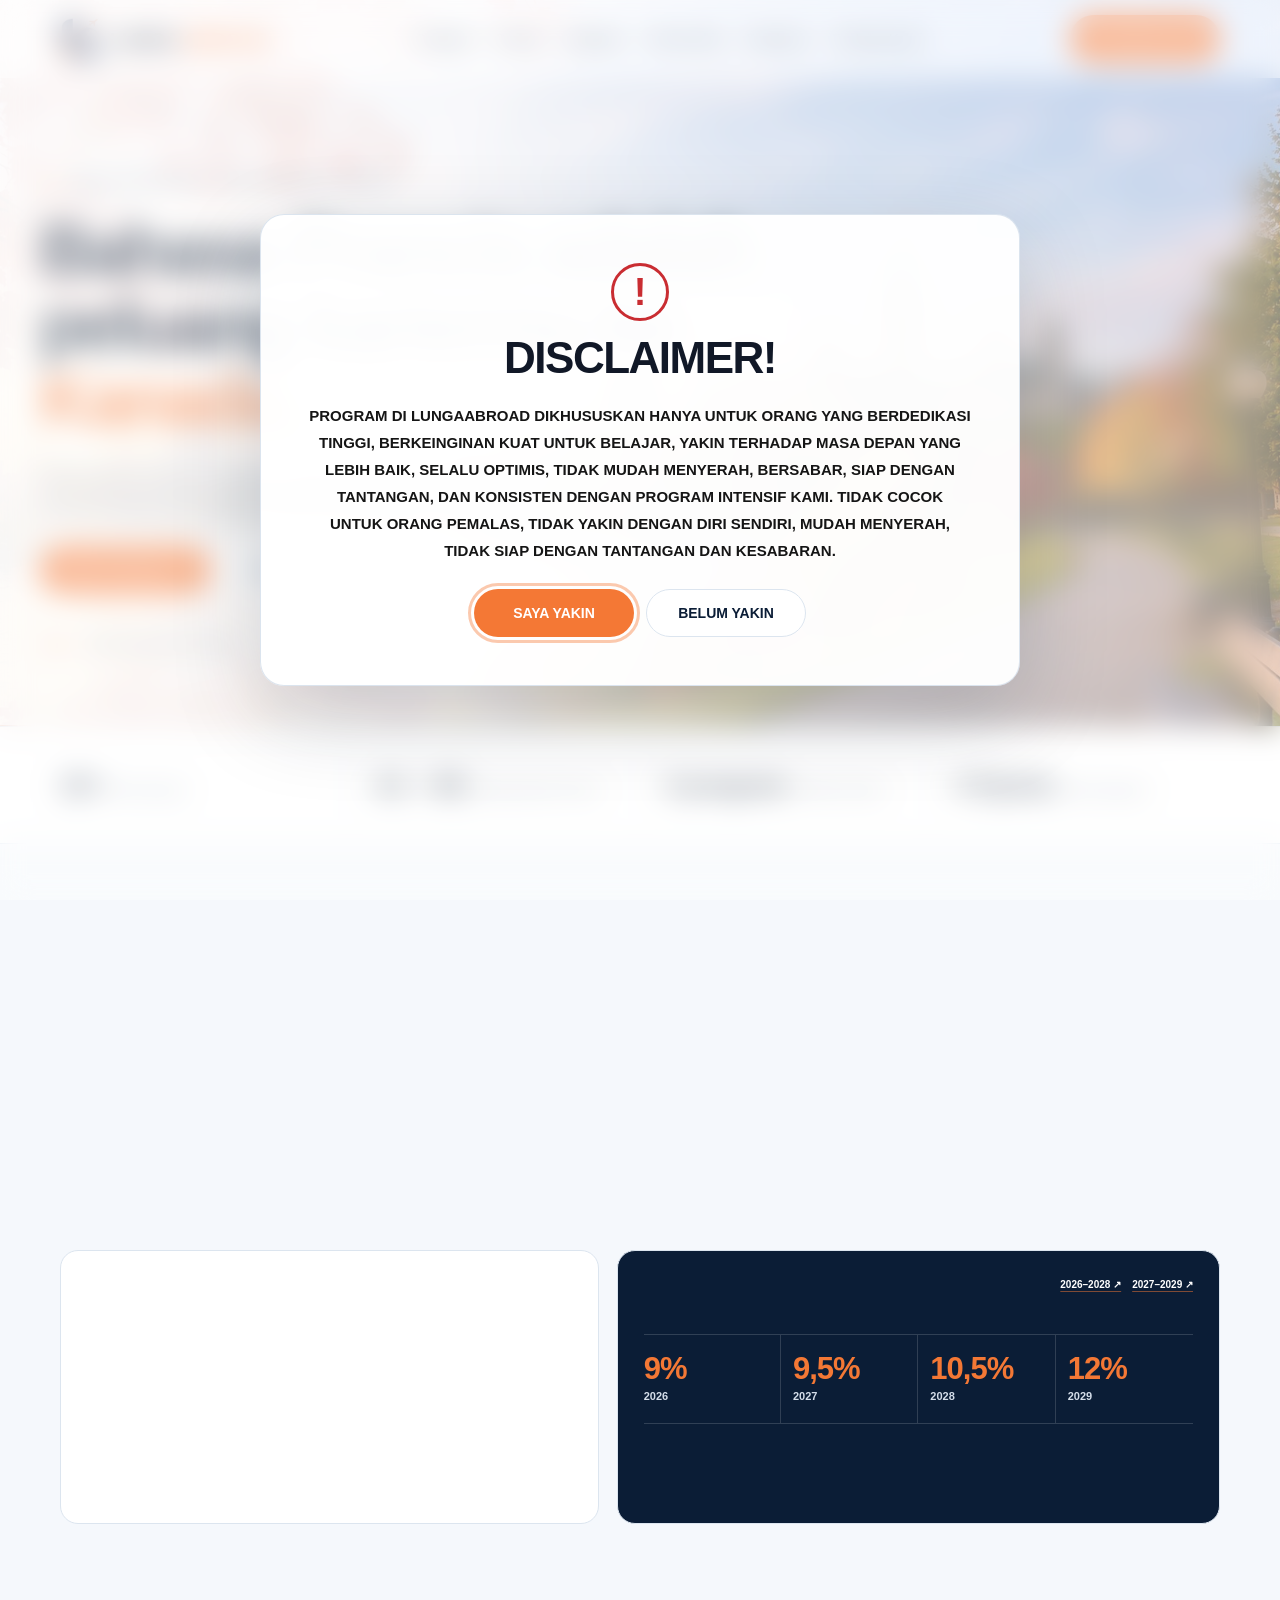
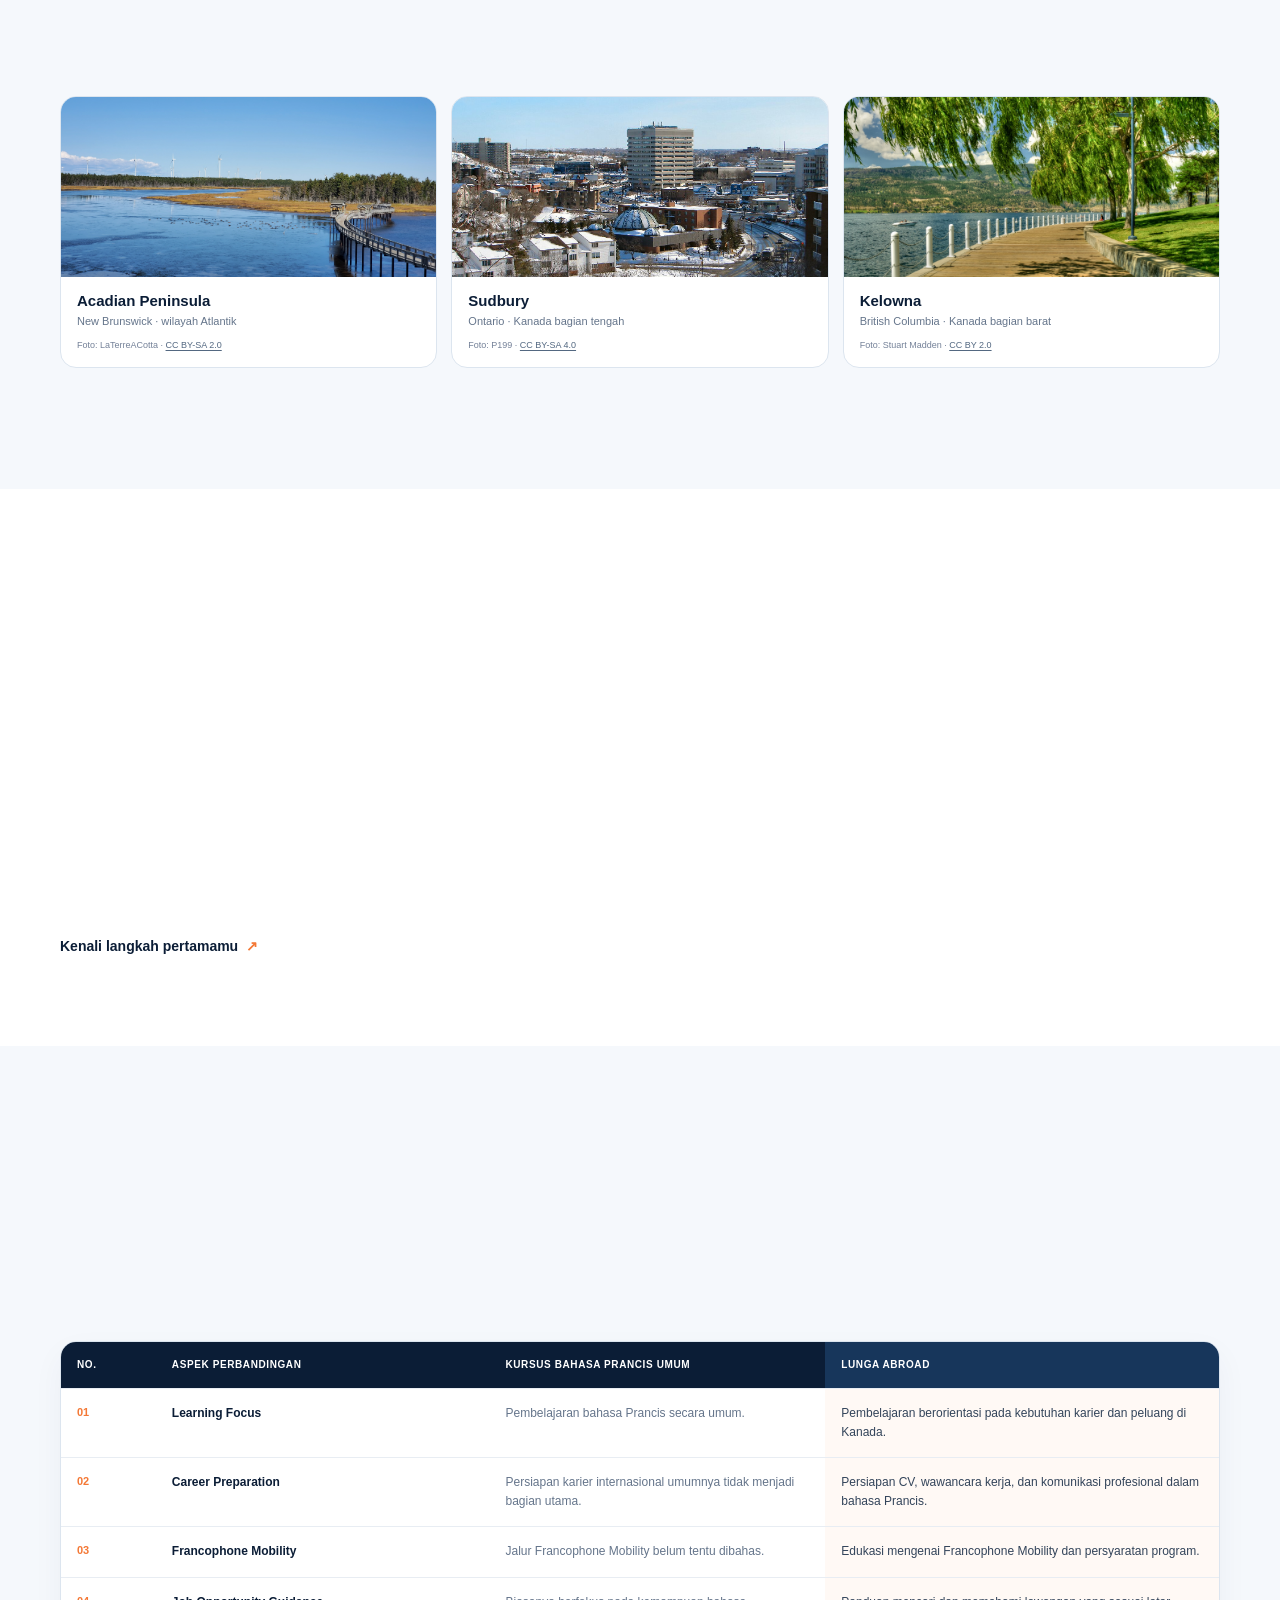
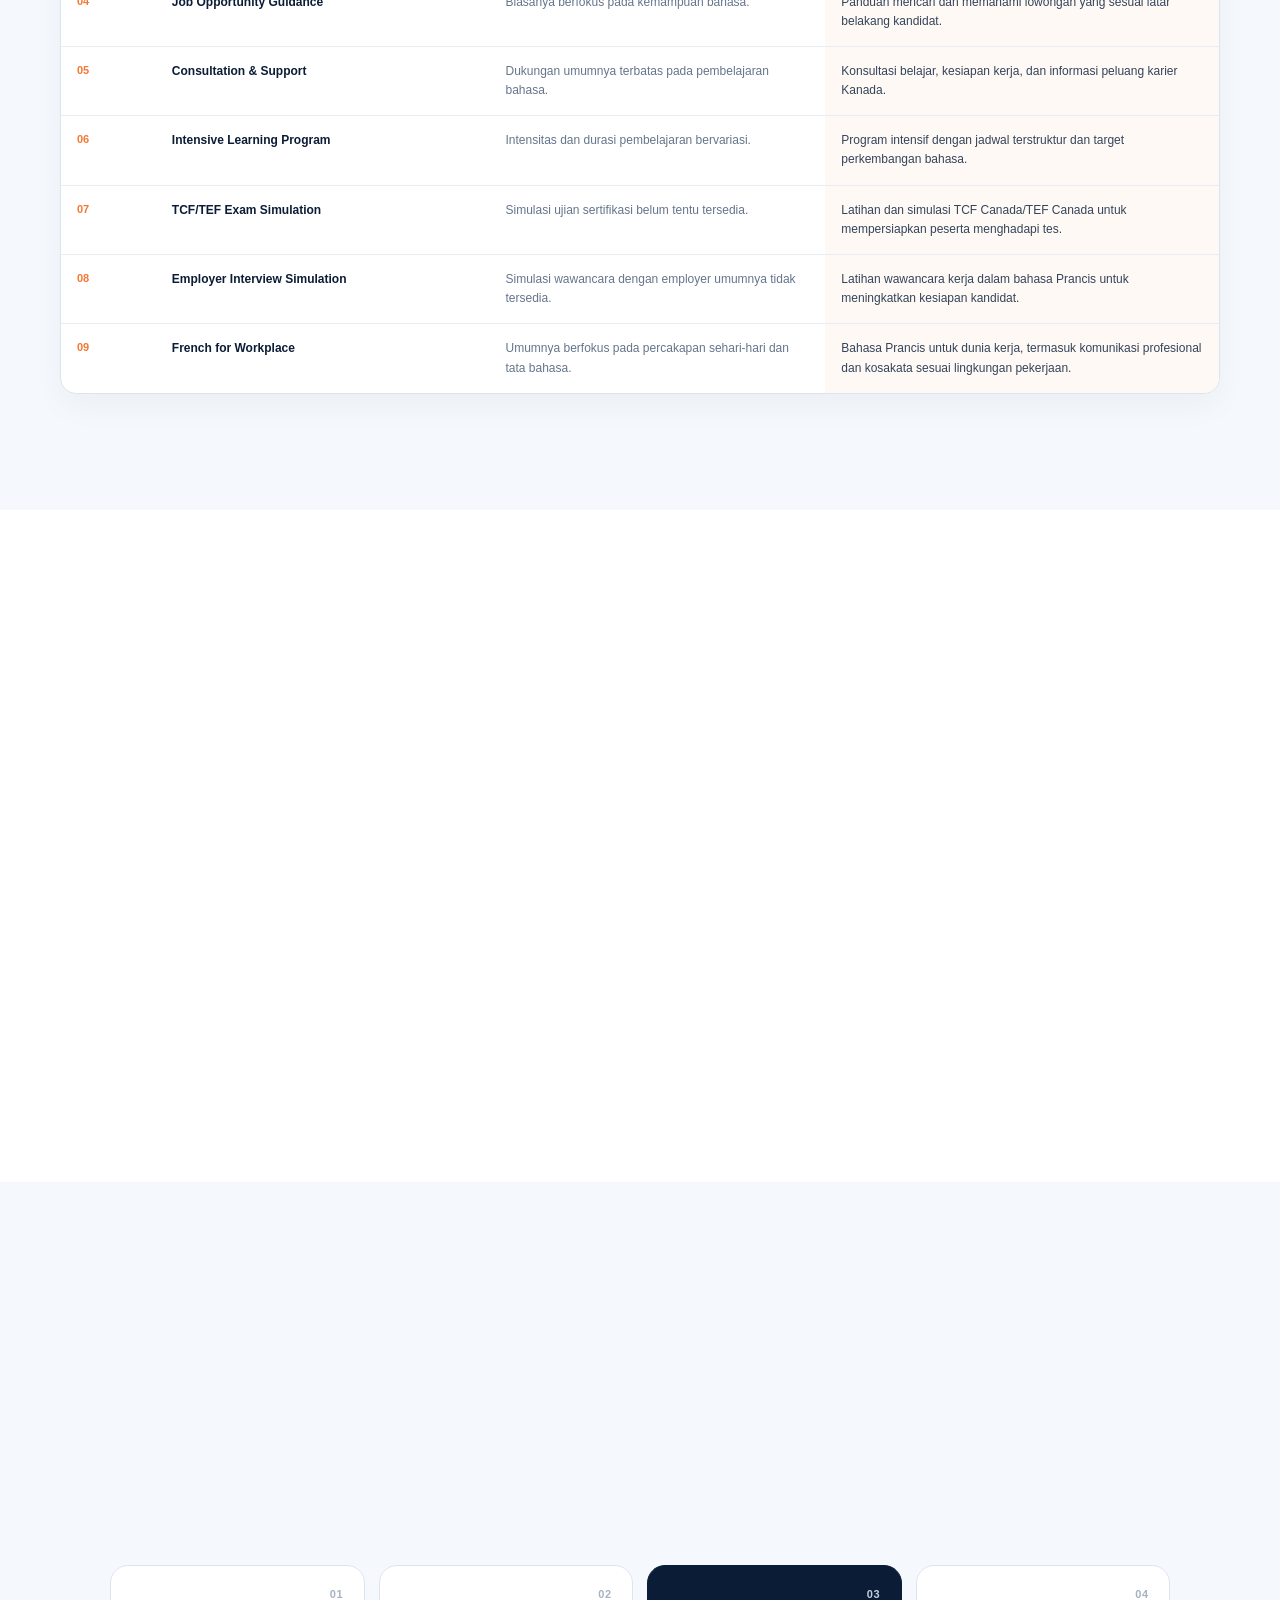
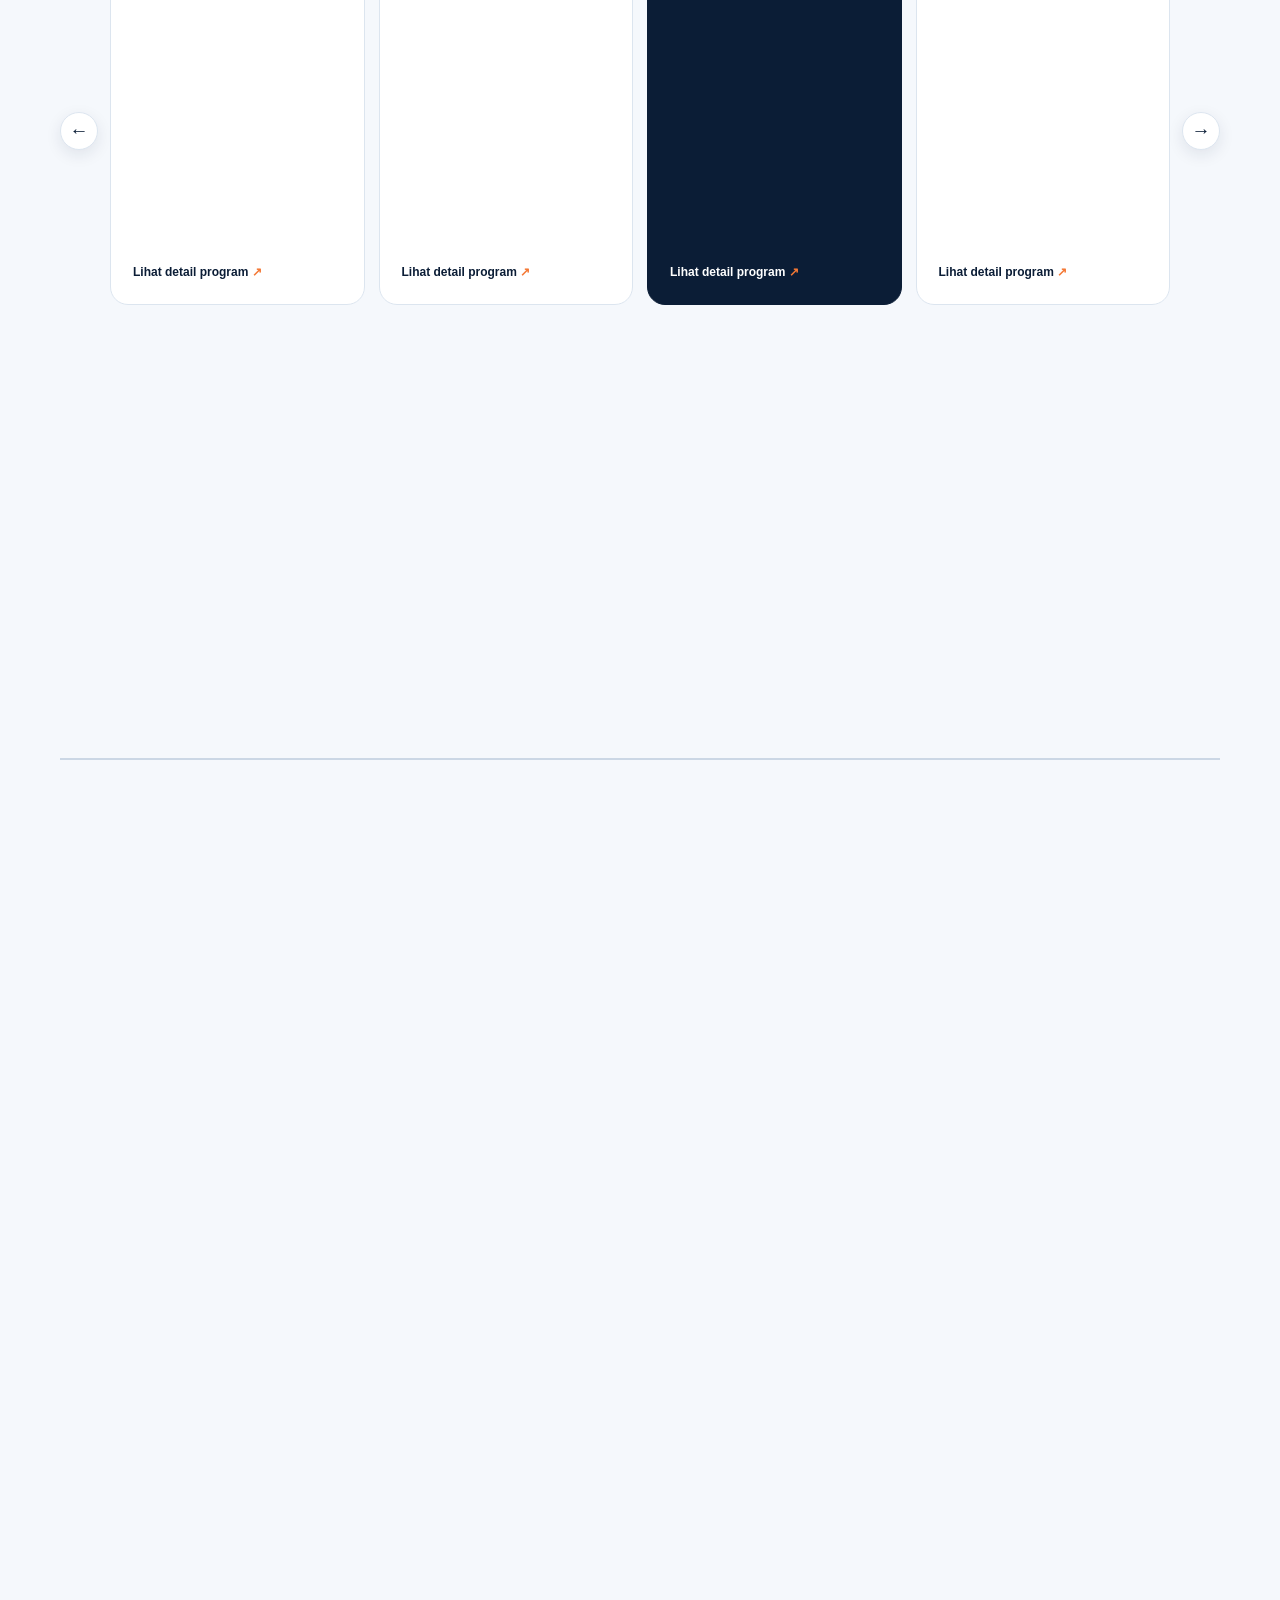
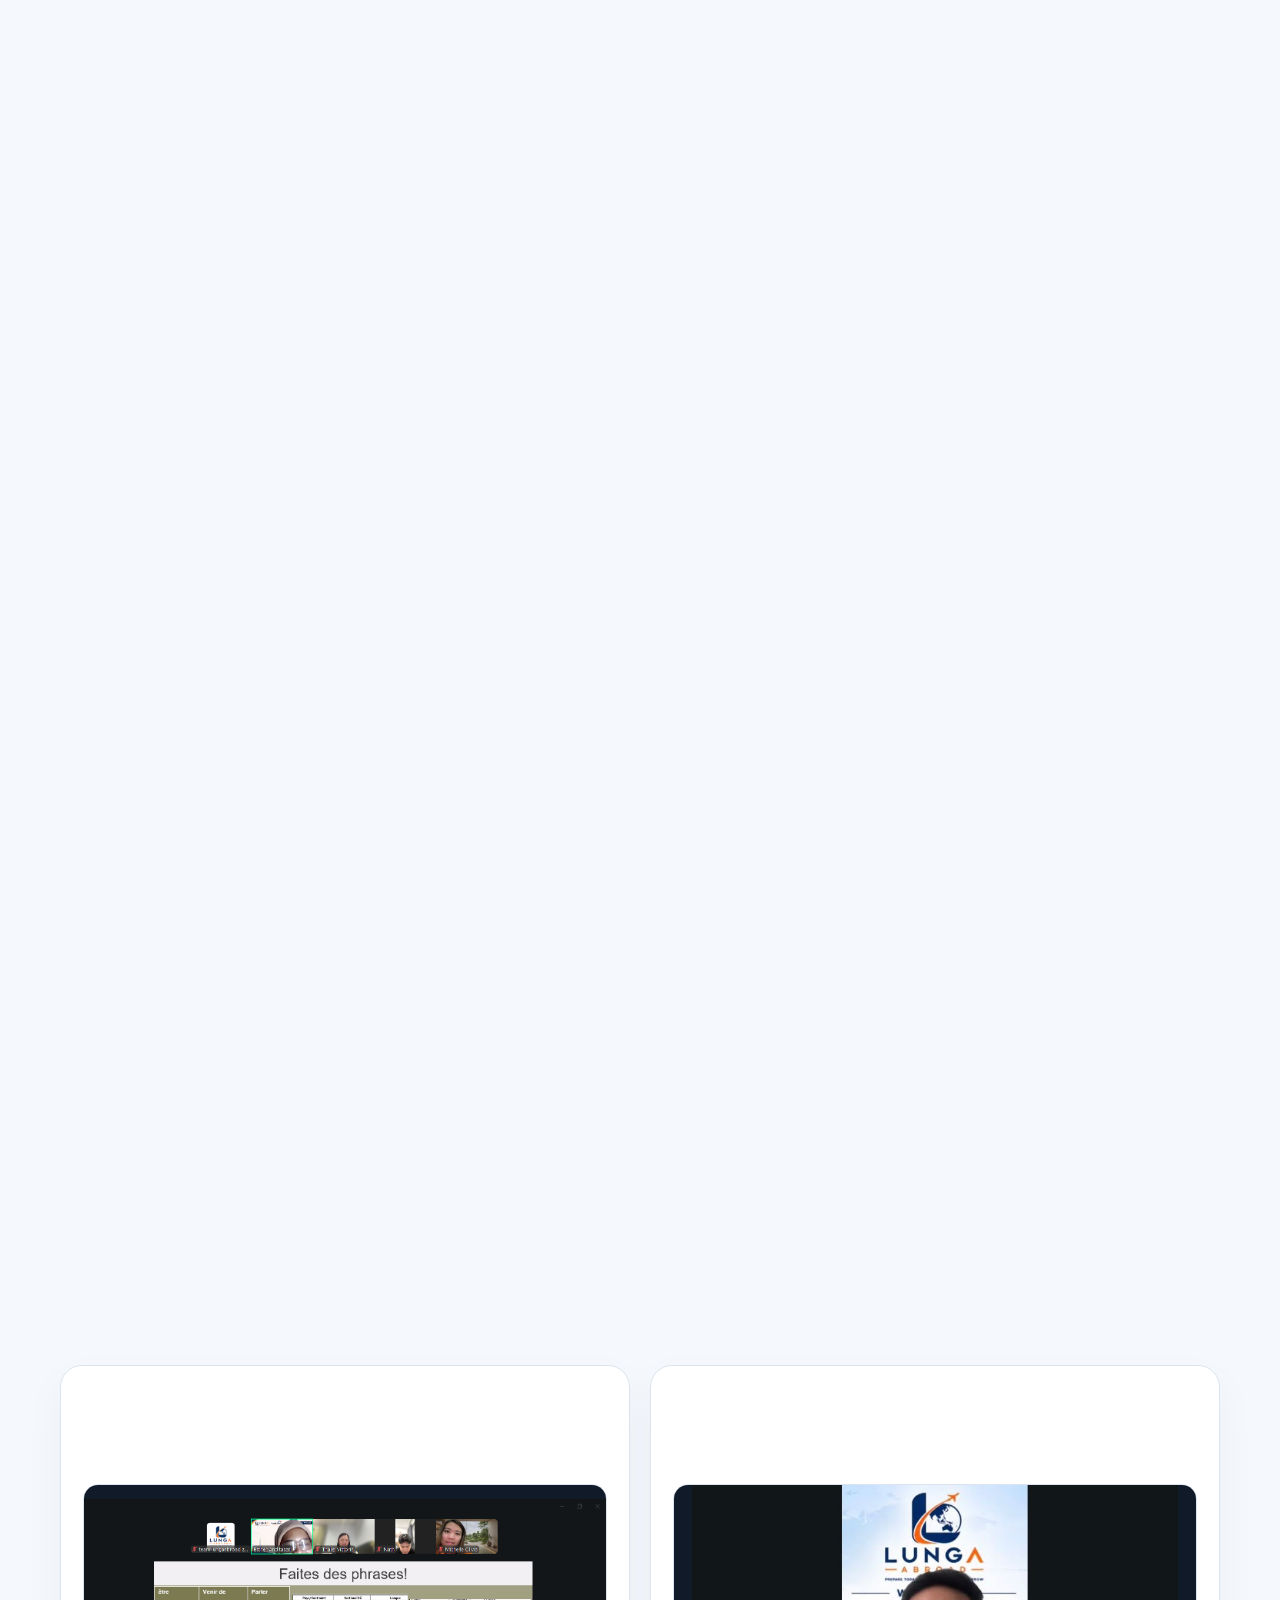
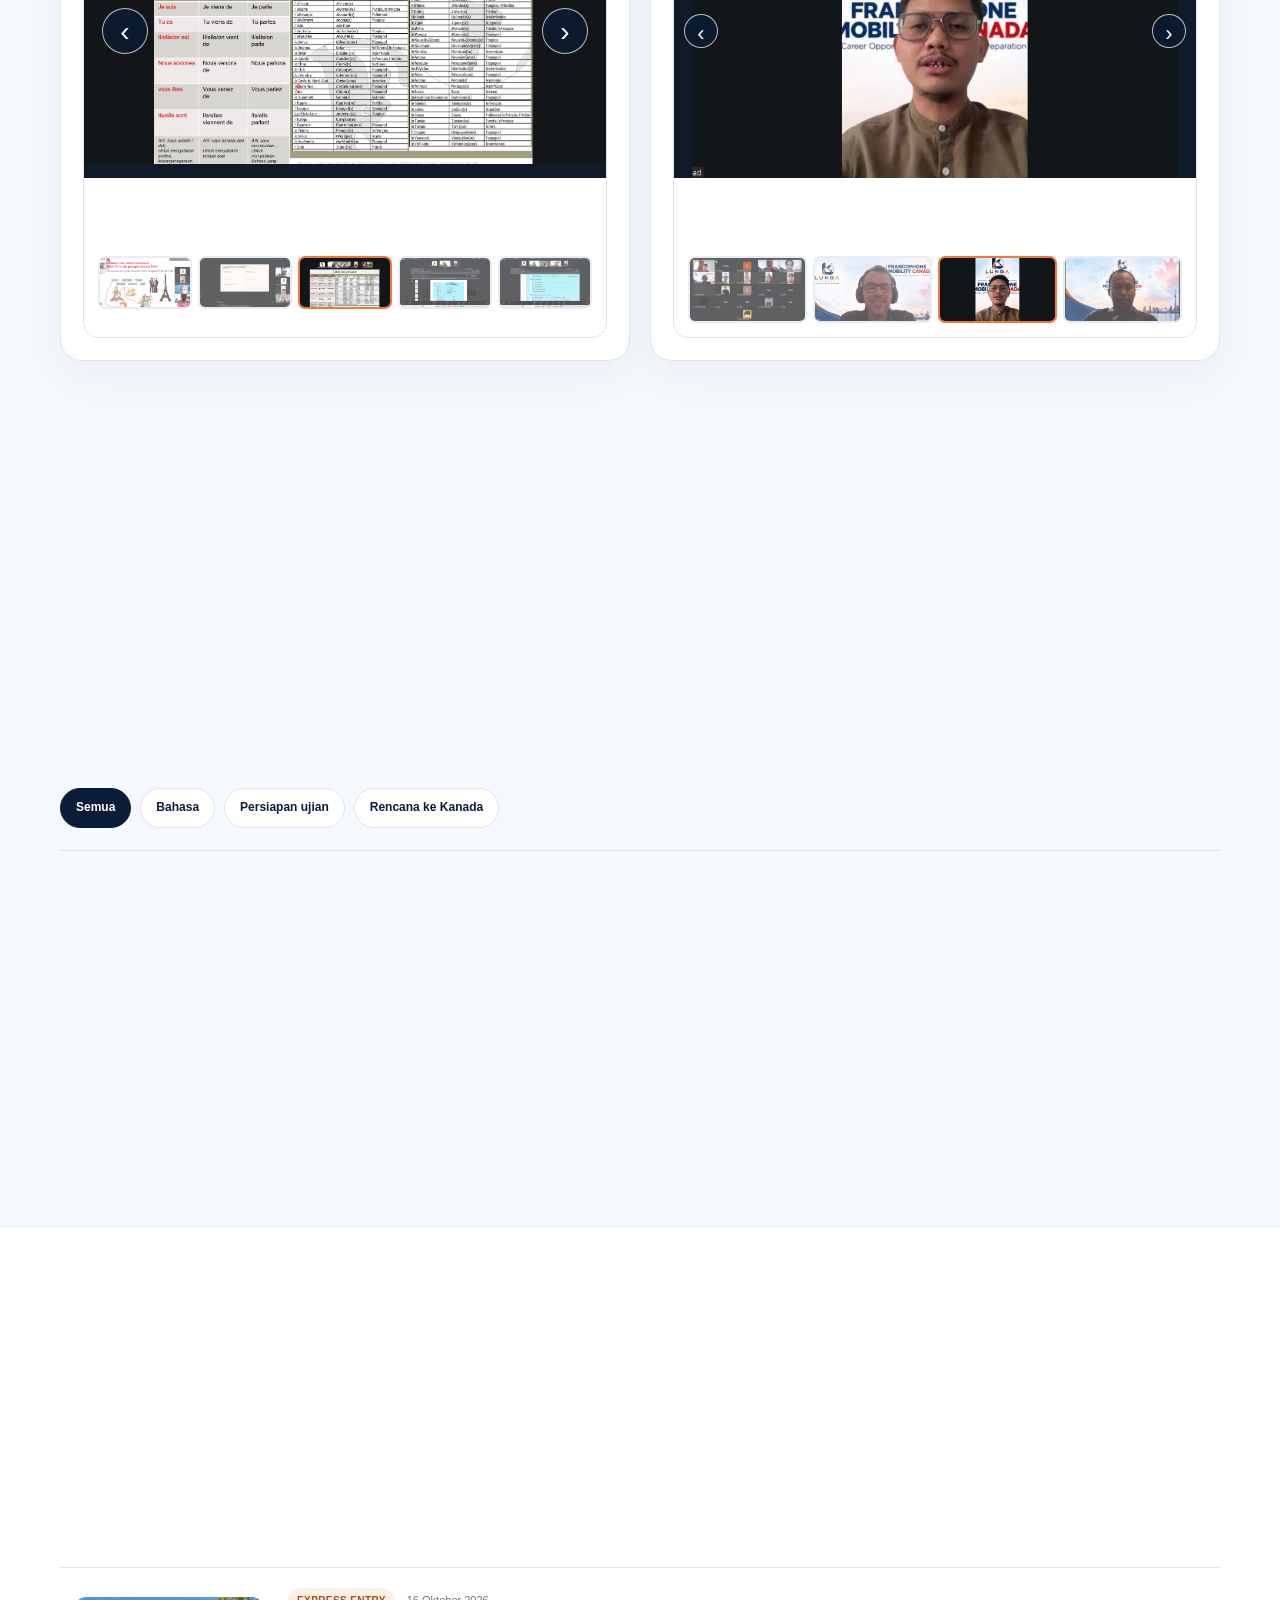
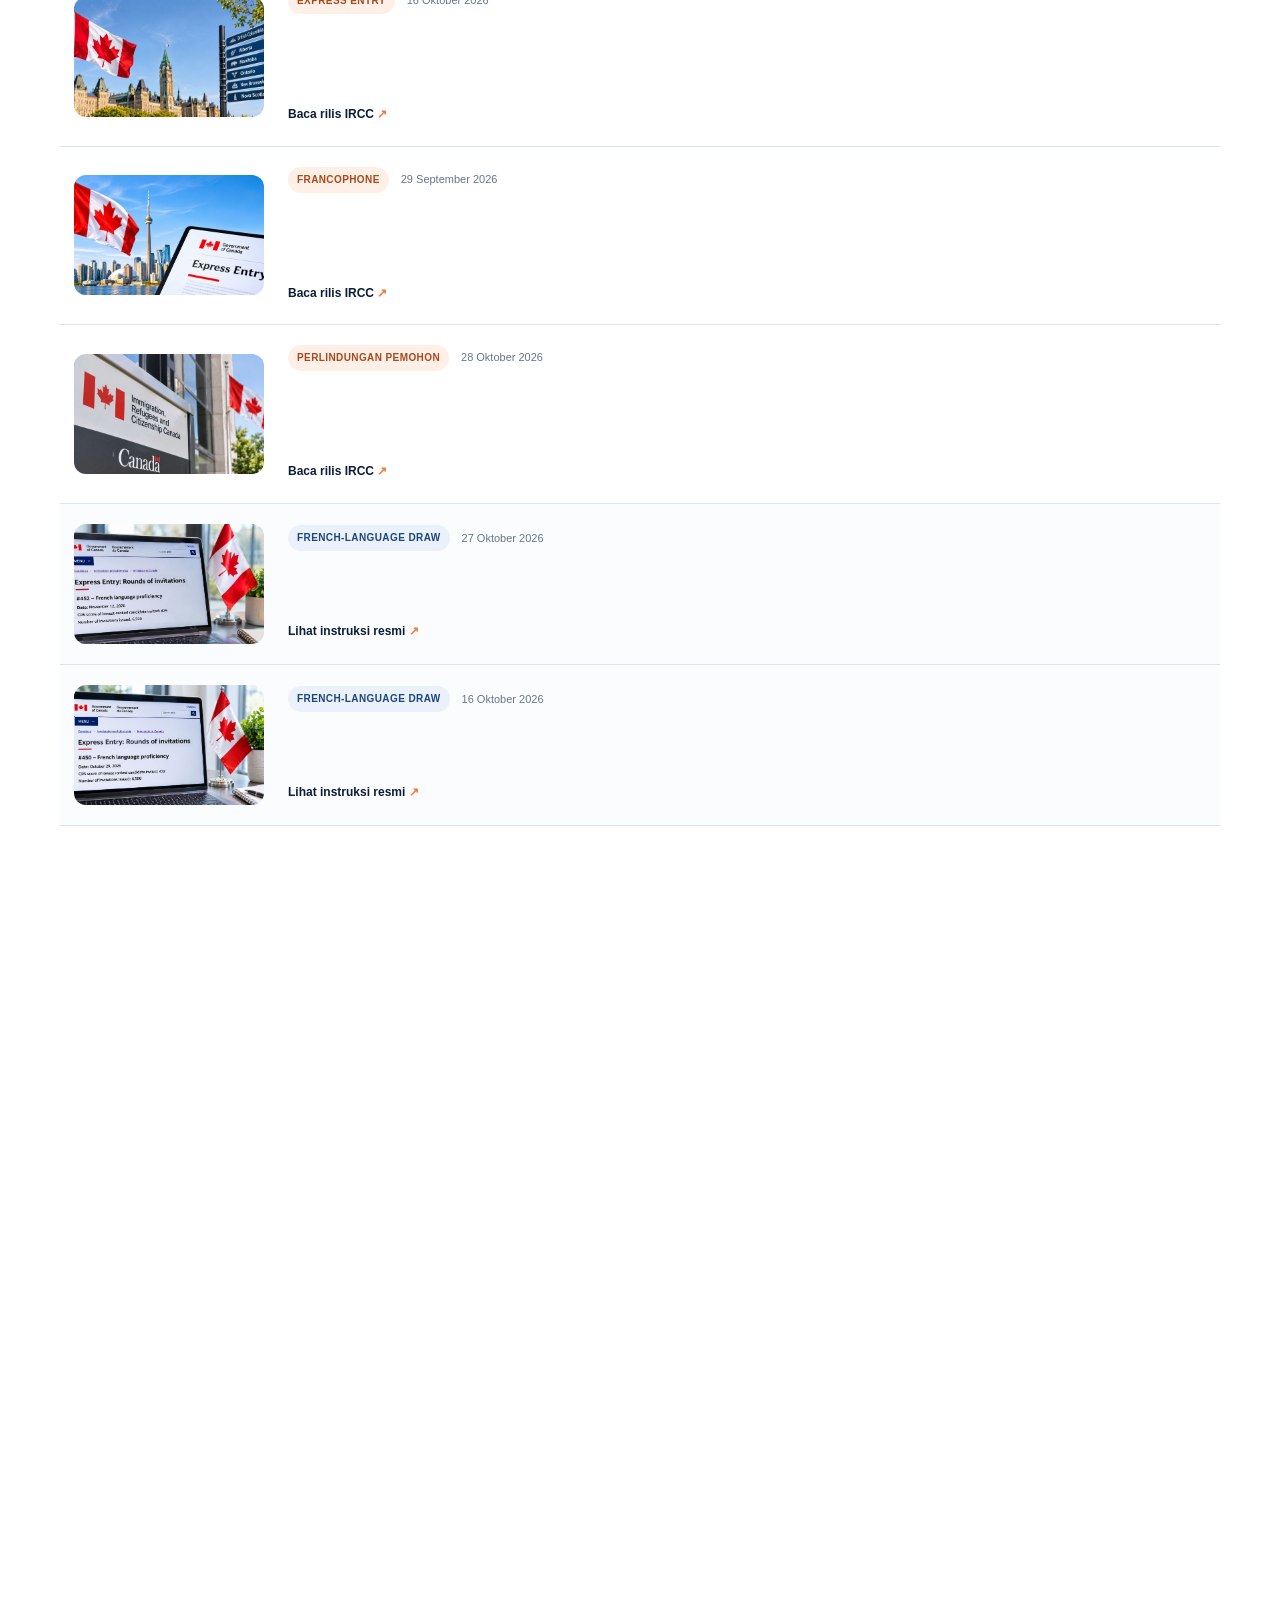
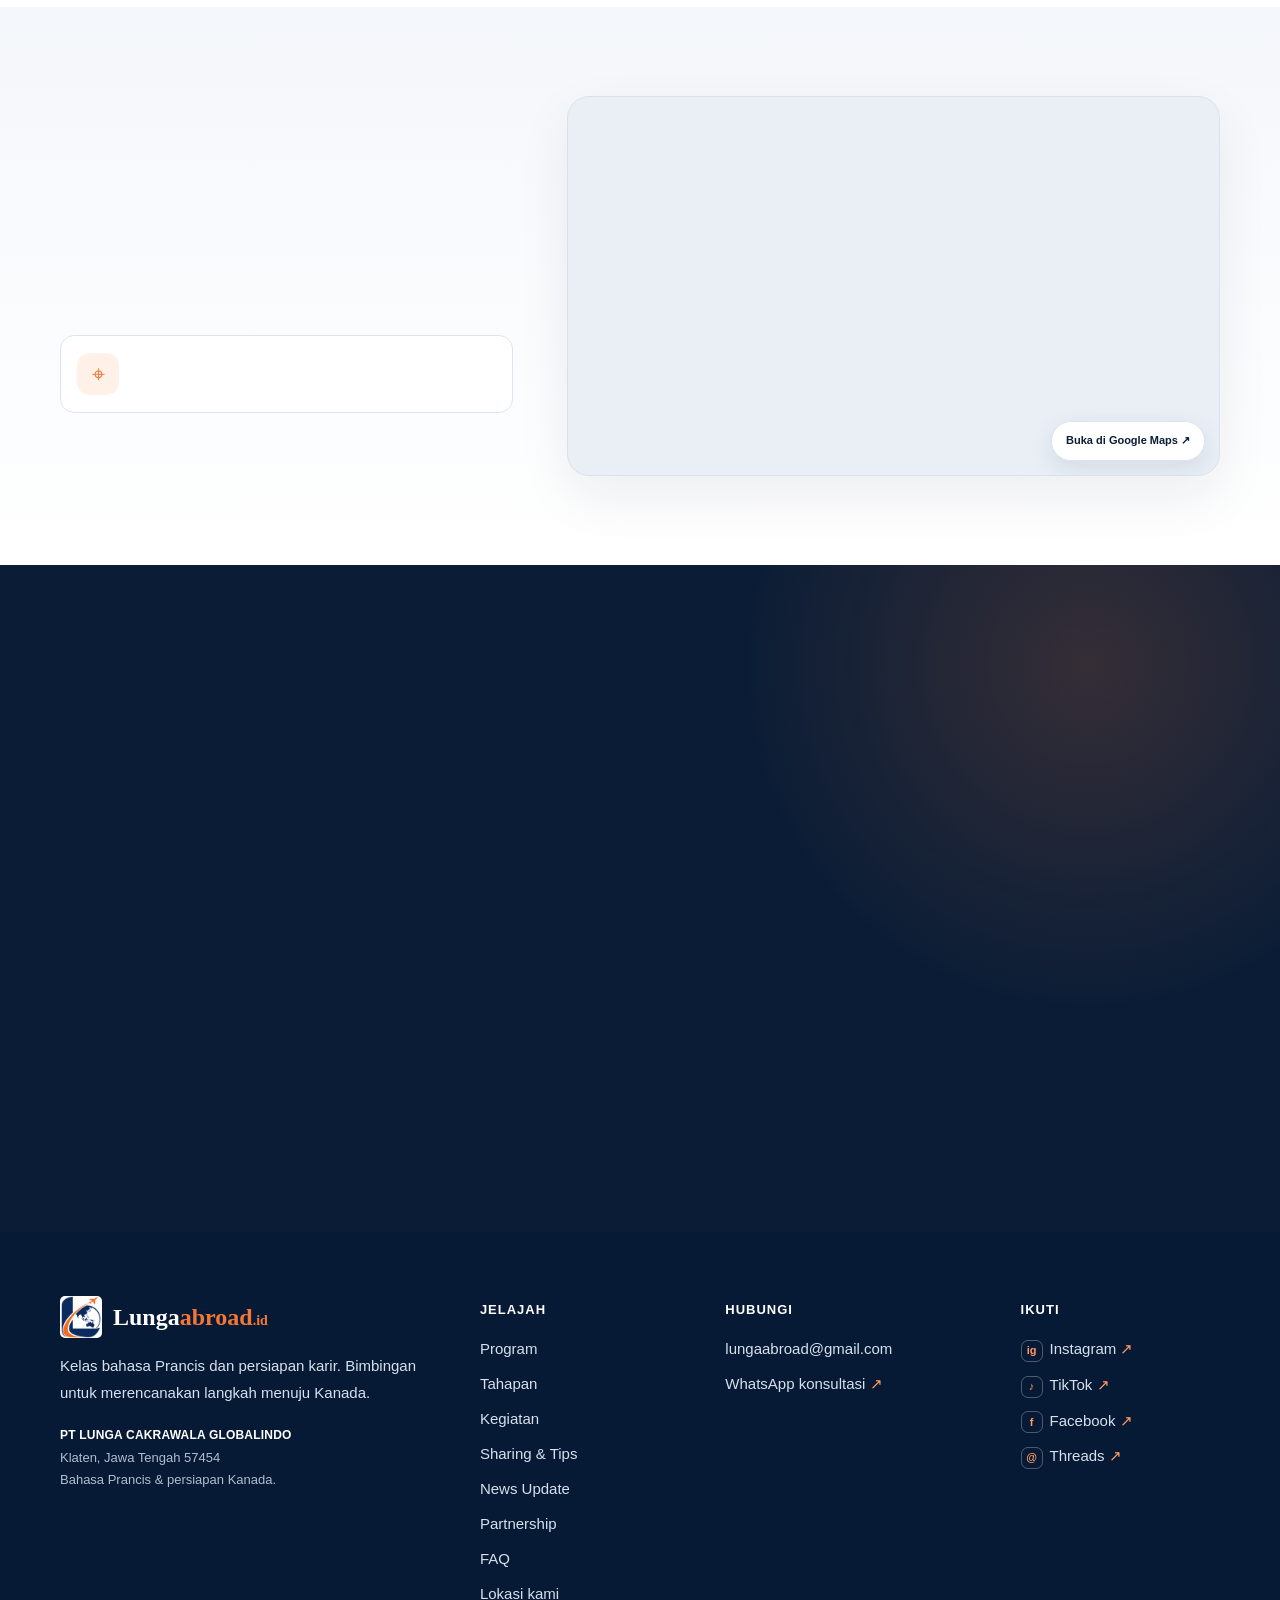
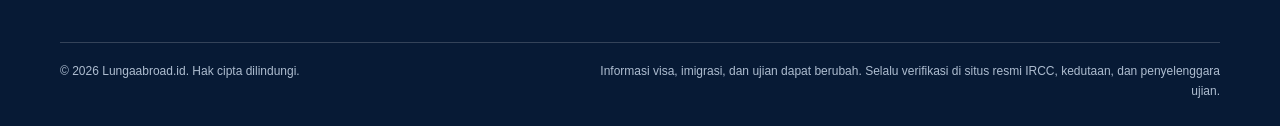
<file: index.html>
<!DOCTYPE html>
<html lang="id">
<head>
  <meta charset="UTF-8">
  <meta name="viewport" content="width=device-width, initial-scale=1.0">
  <title>Lunga Abroad — Bahasa Prancis &amp; Persiapan ke Kanada</title>
  <meta name="description" content="Belajar bahasa Prancis dan persiapan menuju peluang karier di Kanada bersama Lunga Abroad.">
  <link rel="stylesheet" href="./style.css">
</head>
<body id="top">
<header class="header">
    <div class="container nav">
      <a class="logo" href="#top" aria-label="Lunga Abroad, beranda">
        <img class="site-logo-mark" src="assets/img/logo-mark.png" alt="">
        <span class="logo-type"><span class="logo-lunga">LUNGA</span><span class="logo-abroad">ABROAD</span></span>
      </a>

      <nav class="nav-links" aria-label="Navigasi utama">
        <a href="#program">Program</a>
        <a href="#proses">Proses</a>
        <a href="#kegiatan">Kegiatan</a>
        <a href="partners.html">Partnership</a>
        <a href="employers/">Employer</a>
        <a href="tentang-kami/">Tentang Kami</a>
      </nav>

      <a class="button" href="#kontak">Konsultasi awal</a>
      <button class="menu-toggle" type="button" aria-expanded="false" aria-controls="mobile-menu">Menu</button>
    </div>
  <nav class="mobile-menu" id="mobile-menu" aria-label="Navigasi ponsel" hidden>
  <a href="#program">Program</a>
  <a href="#proses">Proses</a>
  <a href="#kegiatan">Kegiatan</a>
  <a href="partners.html">Partnership</a>
  <a href="employers/">Employer</a>
        <a href="tentang-kami/">Tentang Kami</a>
  <a href="#tutor">Tutor</a>
  <a href="#news-update">News Update</a>
  <a href="#faq">FAQ</a>
        <a href="#lokasi-kami">Lokasi kami</a>
  <a href="#kontak">Konsultasi</a>
</nav>
</header>

<main>
    <section class="hero">
      <div class="container hero-grid">
        <div>
          <p class="eyebrow">Belajar bahasa · Rancang masa depan</p>

          <h1>
            Bahasa Prancis adalah peluang kariermu ke
            <span>Kanada.</span>
          </h1>

          <p class="hero-copy">
            Kelas bahasa Prancis, persiapan ujian TCF/TEF Canada dan membimbingmu
            dari langkah pertama sampai pintu keberangkatan.
          </p>

          <div class="hero-actions">
            <a class="button" href="#kontak">Daftar Sekarang <span aria-hidden="true">↗</span></a>
            <a class="button button-secondary" href="#program">Lihat program</a>
          </div>

          <div class="hero-note">
            <span class="note-mark" aria-hidden="true">✓</span>
            <span>Dari Indonesia ke Kanada.</span>
          </div>
        </div>

      </div>
    </section>

    <section class="numbers" aria-label="Ringkasan Lunga Abroad">
      <div class="container number-grid">
        <div class="number-item">
          <strong data-counter="number" data-target="10" data-suffix="+" aria-label="10 plus">10+</strong>
          <span>Provinsi tujuan</span>
        </div>
        <div class="number-item">
          <strong data-counter="levels" aria-label="Level A1 sampai B2">A1 – B2</strong>
          <span>Jenjang bahasa Prancis</span>
        </div>
        <div class="number-item">
          <strong data-counter="number" data-target="2" data-suffix=" program" aria-label="2 program">2 program</strong>
          <span>Pathway Kanada</span>
        </div>
        <div class="number-item">
          <strong data-counter="number" data-target="4" data-suffix=" Syarat" aria-label="4 tahap">4 Syarat</strong>
          <span>General program</span>
        </div>
      </div>
    </section>

<section class="section francophone-context" id="mengapa-francophone">
  <div class="container">
    <div class="section-heading francophone-context-heading">
      <p class="eyebrow">Bahasa Prancis · Masa depan Kanada</p>
      <h2>Mengapa Kanada mengembangkan <span>bahasa Prancis?</span></h2>
      <p>Bahasa Prancis membantu menjaga kehidupan komunitas Francophone di luar Quebec sekaligus menghubungkan talenta dengan kebutuhan daerah.</p>
    </div>

    <div class="francophone-context-intro">
      <article class="francophone-history">
        <p class="francophone-label">Sejarah singkat & urgensi</p>
        <h3>Dua bahasa resmi, komunitas yang ingin terus hidup.</h3>
        <p>Sejak <a href="https://www.canada.ca/en/canadian-heritage/campaigns/canadians-official-languages-act/history-official-languages-act.html" target="_blank" rel="noopener noreferrer">Official Languages Act 1969</a>, bahasa Inggris dan Prancis menjadi bahasa resmi pemerintah federal. Namun, porsi komunitas minoritas Francophone di luar Quebec turun dari <strong>6,1% pada 1971</strong> menjadi <strong>3,5% pada 2021</strong>. IRCC memakai imigrasi untuk mendukung vitalitas komunitas, pembangunan ekonomi, dan layanan berbahasa Prancis.</p>
      </article>

      <article class="francophone-targets">
        <div class="francophone-target-heading">
          <p class="francophone-label">Target penerimaan penduduk tetap Francophone di luar Quebec</p>
          <div class="francophone-target-links">
            <a href="https://www.canada.ca/en/immigration-refugees-citizenship/corporate/immigration-system/levels/supplementary-immigration-levels-2026-2028.html" target="_blank" rel="noopener noreferrer">2026–2028 ↗</a>
            <a href="https://www.canada.ca/en/immigration-refugees-citizenship/corporate/immigration-system/levels/supplementary-immigration-levels-2027-2029.html" target="_blank" rel="noopener noreferrer">2027–2029 ↗</a>
          </div>
        </div>
        <div class="francophone-target-row">
          <div><strong>9%</strong><span>2026</span></div>
          <div><strong>9,5%</strong><span>2027</span></div>
          <div><strong>10,5%</strong><span>2028</span></div>
          <div><strong>12%</strong><span>2029</span></div>
        </div>
        <p class="francophone-target-note">Ini target proporsi penerimaan PR Francophone di luar Quebec, bukan jaminan kerja atau imigrasi bagi kandidat perorangan.</p>
      </article>
    </div>

    <div class="francophone-region-heading">
      <div>
        <p class="francophone-label">Komunitas & wilayah</p>
        <h3>Peluang Francophone tersebar di berbagai provinsi.</h3>
      </div>
      <p>IRCC mendukung <a href="https://www.canada.ca/en/immigration-refugees-citizenship/campaigns/francophone-immigration-outside-quebec/initiative.html" target="_blank" rel="noopener noreferrer">24 komunitas penyambutan Francophone</a>. Program pilot imigrasi komunitas Francophone mencakup enam wilayah di luar Quebec.</p>
    </div>

    <div class="francophone-photo-list" aria-label="Foto contoh wilayah pilot Francophone">
      <figure class="francophone-place">
        <img src="assets/img/francophone-acadian-peninsula.jpg" alt="Taman ekologis di Lamèque, Acadian Peninsula, New Brunswick" loading="lazy">
        <figcaption>
          <strong>Acadian Peninsula</strong><span>New Brunswick · wilayah Atlantik</span>
          <small>Foto: LaTerreACotta · <a href="https://creativecommons.org/licenses/by-sa/2.0/" target="_blank" rel="noopener noreferrer">CC BY-SA 2.0</a></small>
        </figcaption>
      </figure>
      <figure class="francophone-place">
        <img src="assets/img/francophone-sudbury.jpg" alt="Pemandangan pusat kota Sudbury, Ontario" loading="lazy">
        <figcaption>
          <strong>Sudbury</strong><span>Ontario · Kanada bagian tengah</span>
          <small>Foto: P199 · <a href="https://creativecommons.org/licenses/by-sa/4.0/" target="_blank" rel="noopener noreferrer">CC BY-SA 4.0</a></small>
        </figcaption>
      </figure>
      <figure class="francophone-place">
        <img src="assets/img/francophone-kelowna.jpg" alt="Jalur tepi danau di Waterfront Park, Kelowna, British Columbia" loading="lazy">
        <figcaption>
          <strong>Kelowna</strong><span>British Columbia · Kanada bagian barat</span>
          <small>Foto: Stuart Madden · <a href="https://creativecommons.org/licenses/by/2.0/" target="_blank" rel="noopener noreferrer">CC BY 2.0</a></small>
        </figcaption>
      </figure>
    </div>
    <p class="francophone-community-note">Tiga foto ini mewakili sebagian wilayah pilot. Enam komunitas yang ditetapkan IRCC: Acadian Peninsula, Sudbury, Timmins, Superior East Region, St. Pierre Jolys, dan Kelowna. <a href="https://www.canada.ca/en/immigration-refugees-citizenship/services/immigrate-canada/rural-franco-pilots.html" target="_blank" rel="noopener noreferrer">Lihat daftar komunitas dan syarat resminya ↗</a></p>

  </div>
</section>

<section class="section" id="tentang">
  <div class="container about-grid">
    <div class="about-copy">
      <p class="eyebrow">Tentang Lunga Abroad</p>
      <h2>Persiapan yang lebih terarah untuk <span>masa depanmu.</span></h2>
      <p>Lunga Abroad adalah platform edukasi dan bimbingan persiapan bahasa Prancis serta karier menuju Kanada. Kami membantu peserta memahami pilihan program, membangun kemampuan bahasa, dan menyiapkan langkah berikutnya secara terstruktur.</p>
      <a class="text-link" href="#kontak">Kenali langkah pertamamu <span aria-hidden="true">↗</span></a>
    </div>
    <div class="about-panel">
      <div class="about-panel-glow" aria-hidden="true"></div>
      <p class="panel-label">Fokus pendampingan</p>
      <div class="focus-item"><span class="focus-number">01</span><div><h3>Bahasa Prancis</h3><p>Pembelajaran bertahap dari A1 sampai B2.</p></div></div>
      <div class="focus-item"><span class="focus-number">02</span><div><h3>Persiapan ujian</h3><p>Pengenalan dan latihan untuk TCF Canada atau TEF Canada.</p></div></div>
      <div class="focus-item"><span class="focus-number">03</span><div><h3>Rencana menuju Kanada</h3><p>Pemetaan langkah sesuai tujuan dan kondisi peserta.</p></div></div>
    </div>
  </div>
</section>

<section class="section lunga-comparison-section" id="perbandingan-lunga">
  <div class="container">
    <div class="section-heading">
      <p class="eyebrow">Pendekatan Lunga Abroad</p>
      <h2>Why Choose <span>Lunga Abroad?</span></h2>
      <p>Belajar bahasa Prancis sekaligus menyiapkan langkah karier dan rencana ke Kanada.</p>
    </div>

    <div class="comparison-scroll" role="region" aria-label="Tabel perbandingan kursus bahasa Prancis umum dan Lunga Abroad" tabindex="0">
      <table class="lunga-comparison">
        <thead>
          <tr><th scope="col">No.</th><th scope="col">Aspek perbandingan</th><th scope="col">Kursus bahasa Prancis umum</th><th scope="col">Lunga Abroad</th></tr>
        </thead>
        <tbody>
          <tr><th scope="row">01</th><td><strong>Learning Focus</strong></td><td>Pembelajaran bahasa Prancis secara umum.</td><td>Pembelajaran berorientasi pada kebutuhan karier dan peluang di Kanada.</td></tr>
          <tr><th scope="row">02</th><td><strong>Career Preparation</strong></td><td>Persiapan karier internasional umumnya tidak menjadi bagian utama.</td><td>Persiapan CV, wawancara kerja, dan komunikasi profesional dalam bahasa Prancis.</td></tr>
          <tr><th scope="row">03</th><td><strong>Francophone Mobility</strong></td><td>Jalur Francophone Mobility belum tentu dibahas.</td><td>Edukasi mengenai Francophone Mobility dan persyaratan program.</td></tr>
          <tr><th scope="row">04</th><td><strong>Job Opportunity Guidance</strong></td><td>Biasanya berfokus pada kemampuan bahasa.</td><td>Panduan mencari dan memahami lowongan yang sesuai latar belakang kandidat.</td></tr>
          <tr><th scope="row">05</th><td><strong>Consultation &amp; Support</strong></td><td>Dukungan umumnya terbatas pada pembelajaran bahasa.</td><td>Konsultasi belajar, kesiapan kerja, dan informasi peluang karier Kanada.</td></tr>
          <tr><th scope="row">06</th><td><strong>Intensive Learning Program</strong></td><td>Intensitas dan durasi pembelajaran bervariasi.</td><td>Program intensif dengan jadwal terstruktur dan target perkembangan bahasa.</td></tr>
          <tr><th scope="row">07</th><td><strong>TCF/TEF Exam Simulation</strong></td><td>Simulasi ujian sertifikasi belum tentu tersedia.</td><td>Latihan dan simulasi TCF Canada/TEF Canada untuk mempersiapkan peserta menghadapi tes.</td></tr>
          <tr><th scope="row">08</th><td><strong>Employer Interview Simulation</strong></td><td>Simulasi wawancara dengan employer umumnya tidak tersedia.</td><td>Latihan wawancara kerja dalam bahasa Prancis untuk meningkatkan kesiapan kandidat.</td></tr>
          <tr><th scope="row">09</th><td><strong>French for Workplace</strong></td><td>Umumnya berfokus pada percakapan sehari-hari dan tata bahasa.</td><td>Bahasa Prancis untuk dunia kerja, termasuk komunikasi profesional dan kosakata sesuai lingkungan pekerjaan.</td></tr>
        </tbody>
      </table>
    </div>
    <p class="comparison-note">Ruang lingkup kursus berbeda-beda. Perbandingan ini merangkum fokus layanan Lunga Abroad dan bukan klaim bahwa semua kursus umum memiliki cakupan yang sama.</p>
  </div>
</section>

<section class="section" id="program">
  <div class="container">
    <div class="section-heading">
      <p class="eyebrow">Pilihan program</p>
      <h2>Dua jalur, <span>satu tujuan.</span></h2>
      <p>
        Pilih jalur persiapan yang sesuai dengan Impianmu.
        Kami bimbing memahami langkah awalnya.
      </p>
    </div>

    <div class="program-grid">
      <article class="program-card">
        <div class="program-icon" aria-hidden="true">01</div>
        <p class="card-kicker">Jalur kerja</p>
        <h3><a href="francophone-mobility.html">Francophone Mobility</a></h3>
        <p>
          Persiapan bahasa Prancis dan pendampingan untuk memahami proses
          menuju peluang kerja di Kanada.
        </p>
        <a href="francophone-mobility.html">Pelajari Francophone Mobility <span aria-hidden="true">↗</span></a>
      </article>

      <article class="program-card program-card-featured">
        <div class="program-icon" aria-hidden="true">02</div>
        <p class="card-kicker">Jalur imigrasi</p>
        <h3><a href="express-entry-french.html">Express Entry – Pathway PR</a></h3>
        <p>
          Persiapan bahasa dan ujian sebagai bagian dari rencana menuju
          jalur Express Entry dan permanent residence.
        </p>
        <a href="express-entry-french.html">Pelajari jalur Express Entry <span aria-hidden="true">↗</span></a>
      </article>
    </div>
  </div>
</section>

<section class="section choice-section" id="pilihan-program">
  <div class="container">
    <div class="section-heading">
      <p class="eyebrow">Pilihan kelas</p>
      <h2>Temukan program yang <span>sesuai dengan rencanamu.</span></h2>
      <p>Mulai dari fondasi bahasa hingga persiapan ujian, pilih format belajar yang paling sesuai.</p>
    </div>

    <p class="choice-scroll-hint">Geser untuk melihat program lainnya</p>
    <div class="choice-carousel">
      <button class="choice-scroll-button choice-scroll-prev" type="button" data-choice-scroll="-1" aria-label="Geser program ke kiri">←</button>
      <div class="choice-grid" id="choice-program-track" tabindex="0" aria-label="Daftar program belajar, geser ke samping untuk melihat semua pilihan">
      <article class="choice-card">
        <span class="choice-index">01</span>
        <p class="choice-type">Fondasi bahasa</p>
        <h3>Program Reguler</h3>
        <p class="choice-desc">Kurikulum A1–A2 dengan tutor berpengalaman, materi digital, latihan empat keterampilan, dan rekaman kelas. Tersedia kelas pagi atau malam.</p>
        <p class="choice-duration"><strong>3 bulan</strong><span>66 sesi weekday atau 12 sesi Sabtu</span></p>
        <a href="program.html?program=reguler">Lihat detail program <span aria-hidden="true">↗</span></a>
      </article>

      <article class="choice-card">
        <span class="choice-index">02</span>
        <p class="choice-type">Pengembangan level</p>
        <h3>Program Extension</h3>
        <p class="choice-desc">Kurikulum Refreshment A2 hingga Mastering B1 dengan latihan empat keterampilan, simulasi TCF/TEF, feedback tutor, dan dukungan persiapan karier.</p>
        <p class="choice-duration"><strong>3 bulan</strong><span>66 sesi weekday atau 12 sesi Sabtu</span></p>
        <a href="program.html?program=extension">Lihat detail program <span aria-hidden="true">↗</span></a>
      </article>

      <article class="choice-card choice-card-featured">
        <span class="choice-index">03</span>
        <p class="choice-type">Fokus ujian</p>
        <h3>Program Preparation</h3>
        <p class="choice-desc">Private Preparation untuk peserta minimal B1: latihan TCF/TEF, simulasi wawancara kerja, serta bimbingan CV dan karier.</p>
        <p class="choice-duration"><strong>1 bulan</strong><span>26 sesi · </span></p>
        <a href="program.html?program=preparation">Lihat detail program <span aria-hidden="true">↗</span></a>
      </article>

      <article class="choice-card">
        <span class="choice-index">04</span>
        <p class="choice-type">Kelas privat</p>
        <h3>Private 1 on 1</h3>
        <p class="choice-desc">Kelas 1-on-1 A1–A2 atau B1 Mastering dengan tutor, materi terstruktur, feedback, dan waktu kelas yang fleksibel.</p>
        <p class="choice-duration"><strong>2 bulan</strong><span>52 sesi · 2 jam per sesi</span></p>
        <a href="program.html?program=private">Lihat detail program <span aria-hidden="true">↗</span></a>
      </article>

      <article class="choice-card">
        <span class="choice-index">05</span>
        <p class="choice-type">Kelas grup kecil · 3-4 orang</p>
        <h3>Private Group</h3>
        <p class="choice-desc">Belajar A1–A2 atau B1 Mastering dalam grup kecil dengan kurikulum terstruktur, tutor berpengalaman, dan jam kelas fleksibel.</p>
        <p class="choice-duration"><strong>2 bulan</strong><span>52 sesi ·  3-4 peserta</span></p>
        <a href="program.html?program=private-group">Lihat detail program <span aria-hidden="true">↗</span></a>
      </article>
      </div>
      <button class="choice-scroll-button choice-scroll-next" type="button" data-choice-scroll="1" aria-label="Geser program ke kanan">→</button>
    </div>
  </div>
</section>
<section class="section process-section" id="proses">
  <div class="container">
    <div class="section-heading">
      <p class="eyebrow">Proses bimbingan</p>
      <h2>Empat tahapan menuju <span>Kanada.</span></h2>
      <p>
        Kamu tidak harus mengetahui semua jawabannya dari awal.
        Kita susun langkahnya bersama, satu tahap demi satu tahap.
      </p>
    </div>

    <ol class="process-list">
      <li class="process-step">
        <span class="step-number">01</span>
        <div>
          <h3>Konsultasi dan pemetaan</h3>
          <p>
            Ceritakan tujuan, pengalaman, dan rencana yang kamu miliki.
            Dari sana kita petakan kemungkinan langkah awal.
          </p>
        </div>
      </li>

      <li class="process-step">
        <span class="step-number">02</span>
        <div>
          <h3>Belajar bahasa Prancis</h3>
          <p>
            Mulai dari level yang sesuai dan belajar bertahap menuju target
            bahasa yang dibutuhkan untuk rencanamu.
          </p>
        </div>
      </li>

      <li class="process-step">
        <span class="step-number">03</span>
        <div>
          <h3>Persiapan ujian</h3>
          <p>
            Kenali format TCF Canada atau TEF Canada dan persiapkan kemampuan
            bahasa yang akan diujikan.
          </p>
        </div>
      </li>

      <li class="process-step">
        <span class="step-number">04</span>
        <div>
          <h3>Persiapan kerja dan keberangkatan</h3>
          <p>
            Susun persiapan lanjutan bersama tim, sesuai jalur dan kondisi
            masing-masing peserta.
          </p>
        </div>
      </li>
    </ol>
  </div>
</section>
<section class="section tutor-section" id="tutor">
  <div class="container">
    <div class="section-heading">
      <p class="eyebrow">Tim pengajar</p>
      <h2>Belajar bersama <span>tutor Lunga.</span></h2>
      <p>
         Belajar bersama para ahli bahasa Prancis yang berpengalaman dan kompeten di bidangnya. Di dampingi tutor profesional dengan rekam jejak pengajaran yang kuat, pendekatan pembalajaran terstruktur, serta keahlian yang membantu kamu mencapai target kemampuan bahasa Prancis.
      </p>
    </div>

    <div class="tutor-grid">
      <article class="tutor-card">
        <img class="tutor-photo" src="assets/img/martin.jpg" alt="Foto tutor M. Martin" loading="lazy">
        <p class="tutor-role">Tutor bahasa Prancis</p>
        <h3>M. Martin</h3>
        <p>
          Berpengalaman lebih dari 13 tahun mengajar bahasa prancis dengan sertifikasi yang kompeten dan ahli dalam strukturisasi bahasa Prancis.
        </p>
      </article>

      <article class="tutor-card">
        <img class="tutor-photo" src="assets/img/vincent.jpg" alt="Foto tutor M. Vincent" loading="lazy">
        <p class="tutor-role">Tutor bahasa Prancis</p>
        <h3>M. Vincent</h3>
        <p>
          Native speaker yang berpengalaman dalam percakapan sehari-hari dan personalize language coaching dan praktik komunikasi bicara keseharian maupun lingkup kerja.
        </p>
      </article>

      <article class="tutor-card">
        <img class="tutor-photo" src="assets/img/hajar.jpg" alt="Foto tutor Mme. Hajar" loading="lazy">
        <p class="tutor-role">Tutor bahasa Prancis</p>
        <h3>Mme. Hajar</h3>
        <p>
          Native speaker dengan sertifikasi dan specialist TCF/TEF Canada. Dengan strategi teknik mengerjakan soal dan arahan berbahasa Prancis.
        </p>
      </article>

      <article class="tutor-card">
        <img class="tutor-photo" src="assets/img/ester.jpg" alt="Mme. Esther, tutor bahasa Prancis" loading="lazy">
        <p class="tutor-role">Tutor bahasa Prancis · C1</p>
        <h3>Mme. Esther</h3>
        <p>Memiliki lebih dari 9 tahun pengalaman mengajar bahasa Prancis. Berfokus pada komunikasi praktis, tata bahasa, pengembangan kosakata, dan keterampilan percakapan untuk membantu peserta membangun kepercayaan diri serta kelancaran berbahasa.</p>
      </article>

      <article class="tutor-card">
        <img class="tutor-photo" src="assets/img/batubara.jpg" alt="Foto tutor Mlle. Catherine" loading="lazy">
        <p class="tutor-role">Tutor bahasa Prancis</p>
        <h3>Mlle. Catherine</h3>
        <p>
          Memiliki sertifikasi bahasa Prancis B1, ahli dalam mendemonstrasikan bahasa prancis. Dengan fokus terhadap pengembangan praktik bicara, kosakata dan percakapan sehari-hari.
        </p>
      </article>
    </div>
  </div>
</section>
  <section class="section gallery-section" id="kegiatan">
  <div class="container">
    <div class="section-heading gallery-heading">
      <p class="eyebrow">Kegiatan Lunga Abroad</p>
      <h2>Belajar bersama,<br><span>melangkah lebih jauh.</span></h2>
      <p>Dari latihan bahasa Prancis di kelas hingga berbagi wawasan tentang peluang internasional.</p>
    </div>

    <div class="activities-layout">
      <section class="activity-panel activity-class-panel" aria-labelledby="class-moments-title">
        <div class="activity-panel-heading">
          <div><p class="activity-label">KELAS BAHASA PRANCIS</p><h3 id="class-moments-title">Momen dari kelas kami</h3></div>
        </div>
        <p class="activity-description">Latihan, diskusi, dan proses belajar bahasa Prancis bersama Lunga Abroad.</p>
        <div class="gallery activity-slider" data-activity-gallery="class" aria-label="Galeri kelas bahasa Prancis Lunga Abroad">
          <div class="gallery-image-wrap">
            <button class="gallery-arrow gallery-prev" type="button" aria-label="Foto kelas sebelumnya">‹</button>
            <img class="gallery-image" id="class-gallery-image" src="assets/img/kelas-prancis/class-french-01.png" alt="Sesi kuis interaktif mengenal kosakata dan budaya Prancis di kelas daring" loading="lazy">
            <button class="gallery-arrow gallery-next" type="button" aria-label="Foto kelas berikutnya">›</button>
          </div>
          <div class="gallery-caption-row">
            <div><p class="gallery-counter" id="class-gallery-counter">01 / 05</p><h3 class="gallery-caption" id="class-gallery-caption">Kuis kosakata dan budaya Prancis</h3></div>
            <p class="gallery-name">Kelas Bahasa Prancis Lunga Abroad</p>
          </div>
          <div class="gallery-thumbnails" role="group" aria-label="Pilih foto kelas bahasa Prancis">
            <button class="gallery-thumb is-active" type="button" data-gallery-index="0" aria-label="Lihat foto kelas 1" aria-pressed="true"><img src="assets/img/kelas-prancis/class-french-01.png" alt="" loading="lazy"></button>
            <button class="gallery-thumb" type="button" data-gallery-index="1" aria-label="Lihat foto kelas 2" aria-pressed="false"><img src="assets/img/kelas-prancis/class-french-02.png" alt="" loading="lazy"></button>
            <button class="gallery-thumb" type="button" data-gallery-index="2" aria-label="Lihat foto kelas 3" aria-pressed="false"><img src="assets/img/kelas-prancis/class-french-03.png" alt="" loading="lazy"></button>
            <button class="gallery-thumb" type="button" data-gallery-index="3" aria-label="Lihat foto kelas 4" aria-pressed="false"><img src="assets/img/kelas-prancis/class-french-04.jpg" alt="" loading="lazy"></button>
            <button class="gallery-thumb" type="button" data-gallery-index="4" aria-label="Lihat foto kelas 5" aria-pressed="false"><img src="assets/img/kelas-prancis/class-french-05.jpg" alt="" loading="lazy"></button>
          </div>
        </div>
      </section>

      <section class="activity-panel activity-webinar-panel" aria-labelledby="webinar-moments-title">
        <div class="activity-panel-heading activity-webinar-heading">
          <div><p class="activity-label">WEBINAR &amp; SHARING</p><h3 id="webinar-moments-title">Belajar dari para praktisi</h3></div>
        </div>
        <p class="activity-description">Sesi berbagi informasi tentang Francophone Mobility dan peluang Kanada.</p>
        <div class="gallery activity-slider" data-activity-gallery="webinar" aria-label="Galeri webinar Francophone Mobility Canada">
          <div class="gallery-image-wrap">
            <button class="gallery-arrow gallery-prev" type="button" aria-label="Foto webinar sebelumnya">‹</button>
            <img class="gallery-image" src="assets/img/WhatsApp%20Image%202026-10-13%20at%2008.24.31.jpeg" alt="Tangkapan layar Zoom webinar Francophone Mobility Canada dengan peserta dan tim Lungaabroad" loading="lazy">
            <button class="gallery-arrow gallery-next" type="button" aria-label="Foto webinar berikutnya">›</button>
          </div>
          <div class="gallery-caption-row">
            <div><p class="gallery-counter" id="gallery-counter">01 / 04</p><h3 class="gallery-caption" id="gallery-caption">Peserta dan Tim Lungaabroad</h3></div>
            <p class="gallery-name">Webinar Francophone Mobility Canada</p>
          </div>
          <div class="gallery-thumbnails" role="group" aria-label="Pilih foto webinar">
            <button class="gallery-thumb is-active" type="button" data-gallery-index="0" aria-label="Lihat foto webinar 1" aria-pressed="true"><img src="assets/img/WhatsApp%20Image%202026-10-13%20at%2008.24.31.jpeg" alt="" loading="lazy"></button>
            <button class="gallery-thumb" type="button" data-gallery-index="1" aria-label="Lihat foto webinar 2" aria-pressed="false"><img src="assets/img/WhatsApp%20Image%202026-10-13%20at%2008.24.32.jpeg" alt="" loading="lazy"></button>
            <button class="gallery-thumb" type="button" data-gallery-index="2" aria-label="Lihat foto webinar 3" aria-pressed="false"><img src="assets/img/WhatsApp%20Image%202026-10-13%20at%2008.24.32%20(1).jpeg" alt="" loading="lazy"></button>
            <button class="gallery-thumb" type="button" data-gallery-index="3" aria-label="Lihat foto webinar 4" aria-pressed="false"><img src="assets/img/WhatsApp%20Image%202026-10-13%20at%2008.24.31%20(1).jpeg" alt="" loading="lazy"></button>
          </div>
        </div>
      </section>
    </div>
  </div>
</section>
<section class="section tips-section" id="tips">
  <div class="container">
    <div class="section-heading tips-heading">
      <div>
        <p class="eyebrow">Sharing &amp; Tips</p>
        <h2>Mulai dengan <span>informasi yang jelas.</span></h2>
      </div>
      <p>Panduan singkat untuk membantu memahami bahasa Prancis dan persiapan menuju Kanada.</p>
    </div>

    <div class="tip-filters" role="group" aria-label="Filter artikel tips">
      <button class="tip-filter" type="button" data-tip-filter="semua" aria-pressed="true">Semua</button>
      <button class="tip-filter" type="button" data-tip-filter="bahasa" aria-pressed="false">Bahasa</button>
      <button class="tip-filter" type="button" data-tip-filter="ujian" aria-pressed="false">Persiapan ujian</button>
      <button class="tip-filter" type="button" data-tip-filter="rencana" aria-pressed="false">Rencana ke Kanada</button>
    </div>

    <div class="tip-list" id="tip-grid">
      <article class="tip-row" data-tip-category="bahasa">
        <span class="tip-category">Bahasa</span>
        <h3>Mulai belajar bahasa Prancis dari level mana?</h3>
        <p>Kenali kemampuan awalmu agar rencana belajar terasa terukur dan tidak terburu-buru.</p>
        <a href="#kontak">Diskusikan level awal <span aria-hidden="true">↗</span></a>
      </article>
      <article class="tip-row" data-tip-category="ujian">
        <span class="tip-category">Persiapan ujian</span>
        <h3>Kenali tujuan sebelum memilih ujian</h3>
        <p>TCF Canada dan TEF Canada memiliki format masing-masing. Pastikan pilihanmu sesuai kebutuhan.</p>
        <a href="#faq">Baca pertanyaan umum <span aria-hidden="true">↗</span></a>
      </article>
      <article class="tip-row" data-tip-category="rencana">
        <span class="tip-category">Rencana ke Kanada</span>
        <h3>Susun langkah secara bertahap</h3>
        <p>Mulai dari tujuan, kemampuan bahasa, dan informasi resmi yang relevan dengan rencana pribadi.</p>
        <a href="#proses">Lihat tahapan bimbingan <span aria-hidden="true">↗</span></a>
      </article>
    </div>    <p class="tip-note">Informasi program dan persyaratan dapat berubah. Periksa selalu ketentuan terbaru dari sumber resmi.</p>
  </div>
</section>
<section class="section news-section" id="news-update">
  <div class="container">
    <div class="section-heading news-heading">
      <div>
        <p class="eyebrow">News Update</p>
        <h2>Info terbaru seputar <span>Kanada.</span></h2>
      </div>
      <p>Ringkasan berita dan hasil draw dari sumber resmi IRCC. Buka sumber untuk membaca detail lengkap.</p>
    </div>

    <div class="news-list">
      <article class="news-row">
        <a class="news-image-link" href="https://www.canada.ca/en/immigration-refugees-citizenship/news/2026/10/canada-refocusing-express-entry-on-top-talent-that-drives-economic-growth.html" target="_blank" rel="noopener noreferrer" aria-label="Buka berita Express Entry di Canada.ca">
          <img class="news-thumb" src="assets/img/news 1.jpg" alt="Ilustrasi resmi IRCC tentang prioritas Express Entry" loading="lazy">
        </a>
        <div class="news-content">
          <div class="news-meta"><span>Express Entry</span><time datetime="2026-10-16">16 Oktober 2026</time></div>
          <h3>Express Entry menyesuaikan poin untuk kebutuhan tenaga kerja</h3>
          <p>IRCC mengumumkan poin untuk pengalaman kerja Kanada yang memenuhi syarat atau tawaran kerja tertentu di bidang upah tinggi. Perubahan berlaku mulai 3 November 2026.</p>
          <a href="https://www.canada.ca/en/immigration-refugees-citizenship/news/2026/10/canada-refocusing-express-entry-on-top-talent-that-drives-economic-growth.html" target="_blank" rel="noopener noreferrer">Baca rilis IRCC <span aria-hidden="true">↗</span></a>
        </div>
      </article>

      <article class="news-row">
        <a class="news-image-link" href="https://www.canada.ca/en/immigration-refugees-citizenship/news/2026/09/canada-is-supporting-new-projects-to-promote-francophone-immigration-and-strengthen-francophone-minority-communities.html" target="_blank" rel="noopener noreferrer" aria-label="Buka berita imigrasi Francophone di Canada.ca">
          <img class="news-thumb" src="assets/img/news 2.jpg" alt="Ilustrasi resmi IRCC tentang inisiatif imigrasi Francophone" loading="lazy">
        </a>
        <div class="news-content">
          <div class="news-meta"><span>Francophone</span><time datetime="2026-09-29">29 September 2026</time></div>
          <h3>Dukungan proyek imigrasi Francophone di beberapa wilayah</h3>
          <p>Pemerintah Kanada mengumumkan dukungan bagi proyek yang menghubungkan talenta Francophone dan bilingual dengan kebutuhan komunitas serta tenaga kerja.</p>
          <a href="https://www.canada.ca/en/immigration-refugees-citizenship/news/2026/09/canada-is-supporting-new-projects-to-promote-francophone-immigration-and-strengthen-francophone-minority-communities.html" target="_blank" rel="noopener noreferrer">Baca rilis IRCC <span aria-hidden="true">↗</span></a>
        </div>
      </article>

      <article class="news-row">
        <a class="news-image-link" href="https://www.canada.ca/en/immigration-refugees-citizenship/news/2026/10/new-penalties-for-fraudulent-and-unauthorized-immigration-and-citizenship-representatives.html" target="_blank" rel="noopener noreferrer" aria-label="Buka berita perlindungan pemohon di Canada.ca">
          <img class="news-thumb" src="assets/img/IRCC sanksi.jpg" alt="Materi resmi Canada.ca tentang sanksi bagi perwakilan imigrasi yang melanggar aturan" loading="lazy">
        </a>
        <div class="news-content">
          <div class="news-meta"><span>Perlindungan pemohon</span><time datetime="2026-10-28">28 Oktober 2026</time></div>
          <h3>IRCC mengumumkan sanksi untuk perwakilan tidak resmi</h3>
          <p>Aturan baru menetapkan sanksi bagi pihak yang melanggar ketentuan saat memberi nasihat imigrasi berbayar. Periksa status perwakilan sebelum membayar layanan.</p>
          <a href="https://www.canada.ca/en/immigration-refugees-citizenship/news/2026/10/new-penalties-for-fraudulent-and-unauthorized-immigration-and-citizenship-representatives.html" target="_blank" rel="noopener noreferrer">Baca rilis IRCC <span aria-hidden="true">↗</span></a>
        </div>
      </article>

      <article class="news-row news-draw">
        <a class="news-image-link" href="https://www.canada.ca/en/immigration-refugees-citizenship/corporate/mandate/policies-operational-instructions-agreements/ministerial-instructions/express-entry-rounds/invitations.html?q=452" target="_blank" rel="noopener noreferrer" aria-label="Buka detail draw Express Entry nomor 452 di Canada.ca">
          <img class="news-thumb" src="assets/img/express 452.jpg" alt="Ilustrasi resmi IRCC terkait imigrasi Francophone" loading="lazy">
        </a>
        <div class="news-content">
          <div class="news-meta"><span>French-language draw</span><time datetime="2026-10-27">27 Oktober 2026</time></div>
          <h3>Draw French-language proficiency #452</h3>
          <p>IRCC mengeluarkan 5.000 undangan. CRS terendah yang diundang: 407. Hasil draw adalah catatan historis, bukan jaminan hasil berikutnya.</p>
          <a href="https://www.canada.ca/en/immigration-refugees-citizenship/corporate/mandate/policies-operational-instructions-agreements/ministerial-instructions/express-entry-rounds/invitations.html?q=452" target="_blank" rel="noopener noreferrer">Lihat instruksi resmi <span aria-hidden="true">↗</span></a>
        </div>
      </article>

      <article class="news-row news-draw">
        <a class="news-image-link" href="https://www.canada.ca/en/immigration-refugees-citizenship/corporate/mandate/policies-operational-instructions-agreements/ministerial-instructions/express-entry-rounds/invitations.html?q=450" target="_blank" rel="noopener noreferrer" aria-label="Buka detail draw Express Entry nomor 450 di Canada.ca">
          <img class="news-thumb" src="assets/img/express 450.jpg" alt="Ilustrasi resmi IRCC terkait imigrasi Francophone" loading="lazy">
        </a>
        <div class="news-content">
          <div class="news-meta"><span>French-language draw</span><time datetime="2026-10-16">16 Oktober 2026</time></div>
          <h3>Draw French-language proficiency #450</h3>
          <p>IRCC mengeluarkan 5.000 undangan. CRS terendah yang diundang: 435. Kategori ini memiliki persyaratan tersendiri; lihat instruksi draw untuk rinciannya.</p>
          <a href="https://www.canada.ca/en/immigration-refugees-citizenship/corporate/mandate/policies-operational-instructions-agreements/ministerial-instructions/express-entry-rounds/invitations.html?q=450" target="_blank" rel="noopener noreferrer">Lihat instruksi resmi <span aria-hidden="true">↗</span></a>
        </div>
      </article>
    </div>
    <p class="news-disclaimer">Ringkasan untuk informasi umum, bukan nasihat imigrasi atau jaminan kelayakan. Persyaratan kategori French-language proficiency termasuk hasil minimal NCLC 7 pada tiap kemampuan bahasa; selalu verifikasi ketentuan resmi terbaru.</p>
  </div>
</section>
<section class="section faq-section" id="faq">
  <div class="container faq-layout">
    <div class="section-heading">
      <p class="eyebrow">Punya pertanyaan?</p>
      <h2>Yang sering ditanyakan <span>calon peserta.</span></h2>
      <p>
        Belum menemukan jawaban yang kamu cari? Hubungi kami untuk
        membicarakan rencana belajarmu.
      </p>
      <a class="button" href="#kontak">Tanya langsung</a>
    </div>

    <div class="faq-list">
      <details class="faq-item">
        <summary>Apakah saya harus bisa bahasa Prancis sebelum mendaftar?</summary>
        <p>
          Tidak selalu. Pilih program dan level awal berdasarkan kemampuanmu.
          Konsultasi awal dapat membantu memetakan langkah belajar yang sesuai.
        </p>
      </details>

      <details class="faq-item">
        <summary>Apa perbedaan TCF Canada dan TEF Canada?</summary>
        <p>
          Keduanya merupakan ujian bahasa Prancis dengan format dan penyelenggara
          yang berbeda. Tanyakan kepada tim kami untuk membahas persiapan ujian
          sesuai rencanamu, lalu cek ketentuan terbaru dari sumber resmi.
        </p>
      </details>

      <details class="faq-item">
        <summary>Apakah Lunga Abroad menjamin pekerjaan atau visa?</summary>
        <p>
          Tidak. Hasil kerja, izin, dan keputusan imigrasi bergantung pada
          persyaratan serta keputusan pihak terkait. Bimbingan berfokus pada
          pembelajaran dan persiapan sesuai layanan yang disepakati.
        </p>
      </details>

      <details class="faq-item">
        <summary>Bagaimana cara mengetahui program yang cocok?</summary>
        <p>
          Mulailah dengan konsultasi. Ceritakan kemampuan bahasa, tujuan, dan
          rencanamu agar tim dapat membantu menjelaskan pilihan program.
        </p>
      </details>
      <details class="faq-item">
        <summary>Berapa batasan umur mengikuti program Francophone mobility</summary>
        <p>
         Tidak ada batasan umur yang tercantum secara resmi di website IRCC terkait umur jalur Francophone mobility.
        </p>
      </details>
      <details class="faq-item">
        <summary>Apakah bisa membawa keluarga dengan program Francophone Mobility?</summary>
        <p>
          Tentu!, program Francophone Mobility memiliki peluang untuk membawa keluarga, pasangan dan anak.
        </p>
      </details>
       <details class="faq-item">
        <summary>Apakah saya harus membayar untuk job offer untuk Lunga?</summary>
        <p>
          Tidak ada biaya yang harus di bayarkan untuk proses imigrasi dan terkait job terhadap Lunga abroad.
        </p>
      </details>
    </div>
  </div>
</section>

<section class="section location-section" id="lokasi-kami">
  <div class="container location-layout">
    <div class="location-copy">
      <p class="eyebrow">Kunjungi kami</p>
      <h2>Lokasi Lunga Abroad di <span>Klaten.</span></h2>
      <p>Kami berada di Klaten, Jawa Tengah. Buka peta untuk melihat titik lokasi dan mendapatkan petunjuk arah melalui Google Maps.</p>
      <div class="location-address">
        <span class="location-pin" aria-hidden="true">⌖</span>
        <p><strong>PT Lunga Cakrawala Globalindo</strong><br>Klaten, Jawa Tengah 57454</p>
      </div>
      <a class="button" href="https://maps.app.goo.gl/oVegFG8KYJ8LapsN6" target="_blank" rel="noopener noreferrer">Buka petunjuk arah <span aria-hidden="true">↗</span></a>
    </div>
    <div class="location-map-frame">
      <iframe
        title="Peta lokasi Lunga Abroad di Klaten, Jawa Tengah"
        src="https://maps.google.com/maps?q=-7.7452692%2C110.4965326&z=16&output=embed"
        loading="lazy"
        referrerpolicy="no-referrer-when-downgrade"
        allowfullscreen>
      </iframe>
      <a class="location-map-link" href="https://maps.app.goo.gl/oVegFG8KYJ8LapsN6" target="_blank" rel="noopener noreferrer">Buka di Google Maps ↗</a>
    </div>
  </div>
</section>
<section class="section contact-section" id="kontak">
  <div class="container contact-layout">
    <div>
      <p class="eyebrow">Mulai percakapan</p>
      <h2>Ceritakan rencanamu. <span>Kita petakan bersama.</span></h2>
      <p class="contact-copy">
        Isi formulir singkat ini. Tombolnya akan membuka WhatsApp dengan
        ringkasan pesan yang bisa kamu periksa sebelum dikirim.
      </p>

      <p class="contact-note">
        Lungaabroad.id adalah platform edukasi dan bimbingan persiapan bahasa
        Prancis dan Kanada.
      </p>
    </div>

    <form class="contact-form" id="contact-form">
      <label for="nama">Nama</label>
      <input id="nama" name="nama" type="text" placeholder="Nama kamu" required>

      <label for="tujuan">Program yang ingin ditanyakan</label>
      <select id="tujuan" name="tujuan" required>
        <option value="">Pilih program</option>
        <option>Francophone Mobility</option>
        <option>Express Entry – Pathway PR</option>
        <option>Kelas bahasa Prancis</option>
        <option>Persiapan TCF / TEF</option>
        <option>Belum yakin</option>
      </select>

      <label for="pesan">Ceritakan rencanamu</label>
      <textarea
        id="pesan"
        name="pesan"
        rows="4"
        placeholder="Contoh: Saya ingin mulai belajar bahasa Prancis dari dasar."
      ></textarea>

      <button class="button contact-submit" type="submit">
        Lanjut ke WhatsApp <span aria-hidden="true">↗</span>
      </button>
      <p class="form-help">WhatsApp akan terbuka agar kamu bisa meninjau pesan.</p>
    </form>
  </div>
</section>

</main>
<footer class="site-footer" id="footer">
  <div class="container">
    <div class="footer-grid">
      <div class="footer-brand">
        <a class="footer-logo" href="#top" aria-label="Lunga Abroad, kembali ke atas">
          <img src="assets/img/logo-mark.png" alt="" width="42" height="42">
          <span>Lunga<span>abroad</span><small>.id</small></span>
        </a>
        <p>Kelas bahasa Prancis dan persiapan karir. Bimbingan untuk merencanakan langkah menuju Kanada.</p>
        <p class="footer-company"><strong>PT LUNGA CAKRAWALA GLOBALINDO</strong><br>Klaten, Jawa Tengah 57454<br>Bahasa Prancis &amp; persiapan Kanada.</p>
      </div>

      <div class="footer-column">
        <h2>Jelajah</h2>
        <a href="#program">Program</a>
        <a href="#proses">Tahapan</a>
        <a href="#kegiatan">Kegiatan</a>
        <a href="#tips">Sharing &amp; Tips</a>
        <a href="#news-update">News Update</a>
        <a href="partners.html">Partnership</a>
  <a href="#faq">FAQ</a>
        <a href="#lokasi-kami">Lokasi kami</a>
      </div>

      <div class="footer-column">
        <h2>Hubungi</h2>
        <a href="mailto:lungaabroad@gmail.com">lungaabroad@gmail.com</a>
        <a href="https://wa.me/6285842540779" target="_blank" rel="noopener noreferrer">WhatsApp konsultasi <span aria-hidden="true">↗</span></a>
      </div>

      <div class="footer-column footer-socials">
        <h2>Ikuti</h2>
        <a href="https://www.instagram.com/lungaabroad.id/" target="_blank" rel="noopener noreferrer"><span class="social-mark">ig</span>Instagram <span aria-hidden="true">↗</span></a>
        <a href="https://www.tiktok.com/@lungaabroad.id" target="_blank" rel="noopener noreferrer"><span class="social-mark">♪</span>TikTok <span aria-hidden="true">↗</span></a>
        <a href="https://www.facebook.com/lungaabroad.id/" target="_blank" rel="noopener noreferrer"><span class="social-mark">f</span>Facebook <span aria-hidden="true">↗</span></a>
        <a href="https://www.threads.com/@lungaabroad" target="_blank" rel="noopener noreferrer"><span class="social-mark">@</span>Threads <span aria-hidden="true">↗</span></a>
      </div>
    </div>

    <div class="footer-bottom">
      <p>© <span id="current-year"></span> Lungaabroad.id. Hak cipta dilindungi.</p>
      <p>Informasi visa, imigrasi, dan ujian dapat berubah. Selalu verifikasi di situs resmi IRCC, kedutaan, dan penyelenggara ujian.</p>
    </div>
  </div>
</footer>
<script src="./script.js"></script>
</body>
</html>
</file>
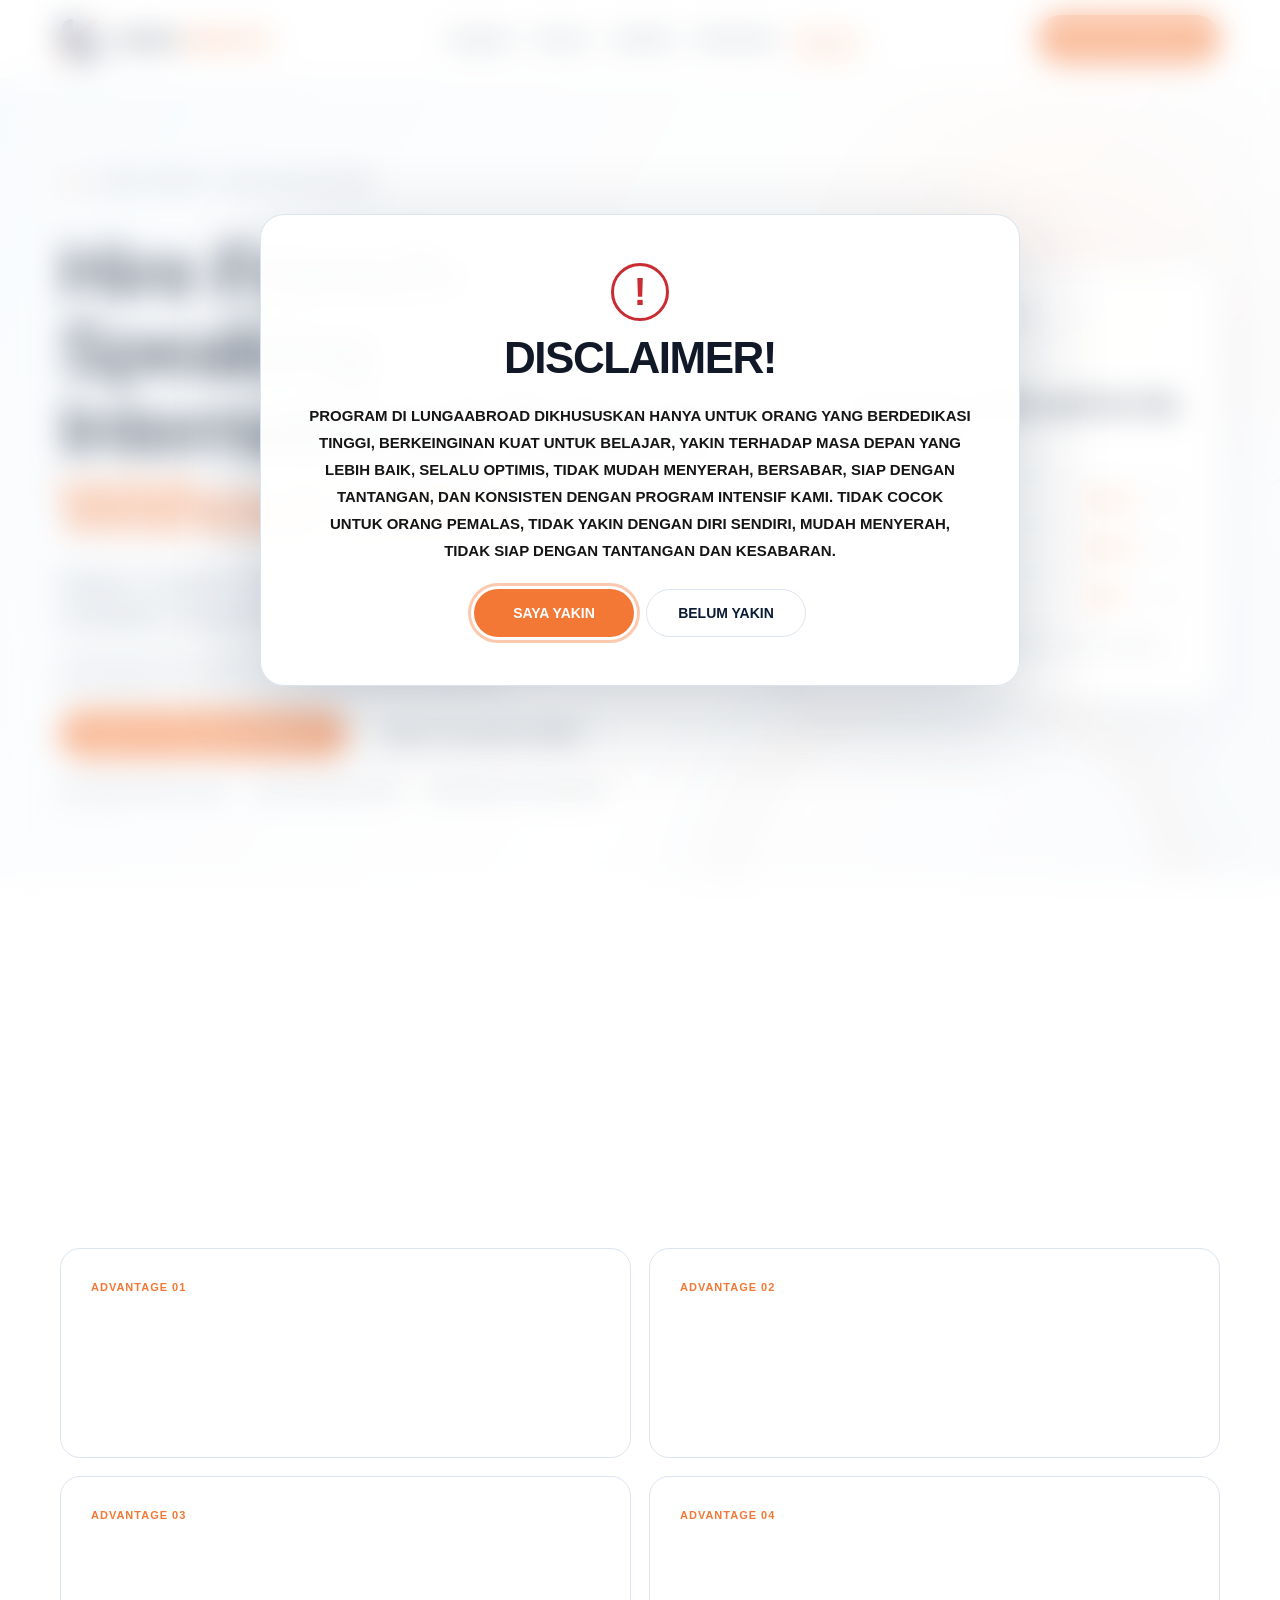
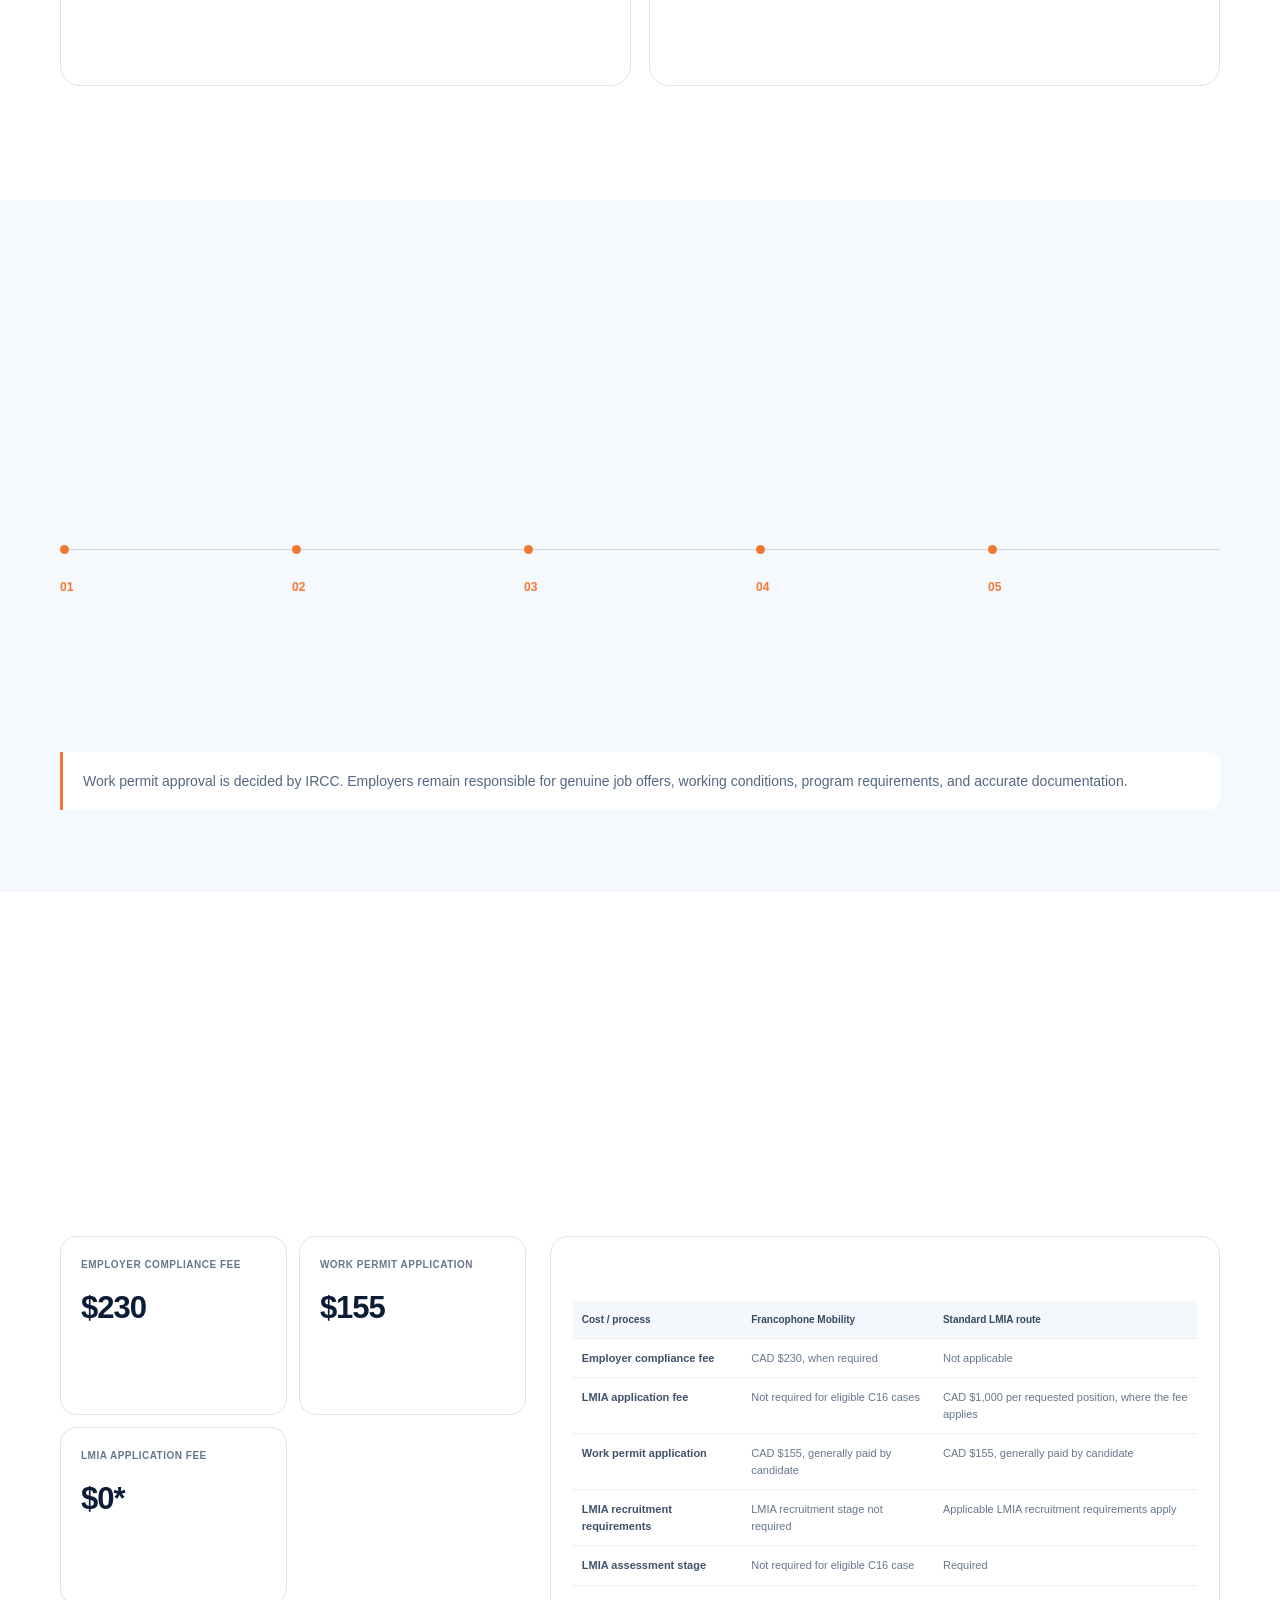
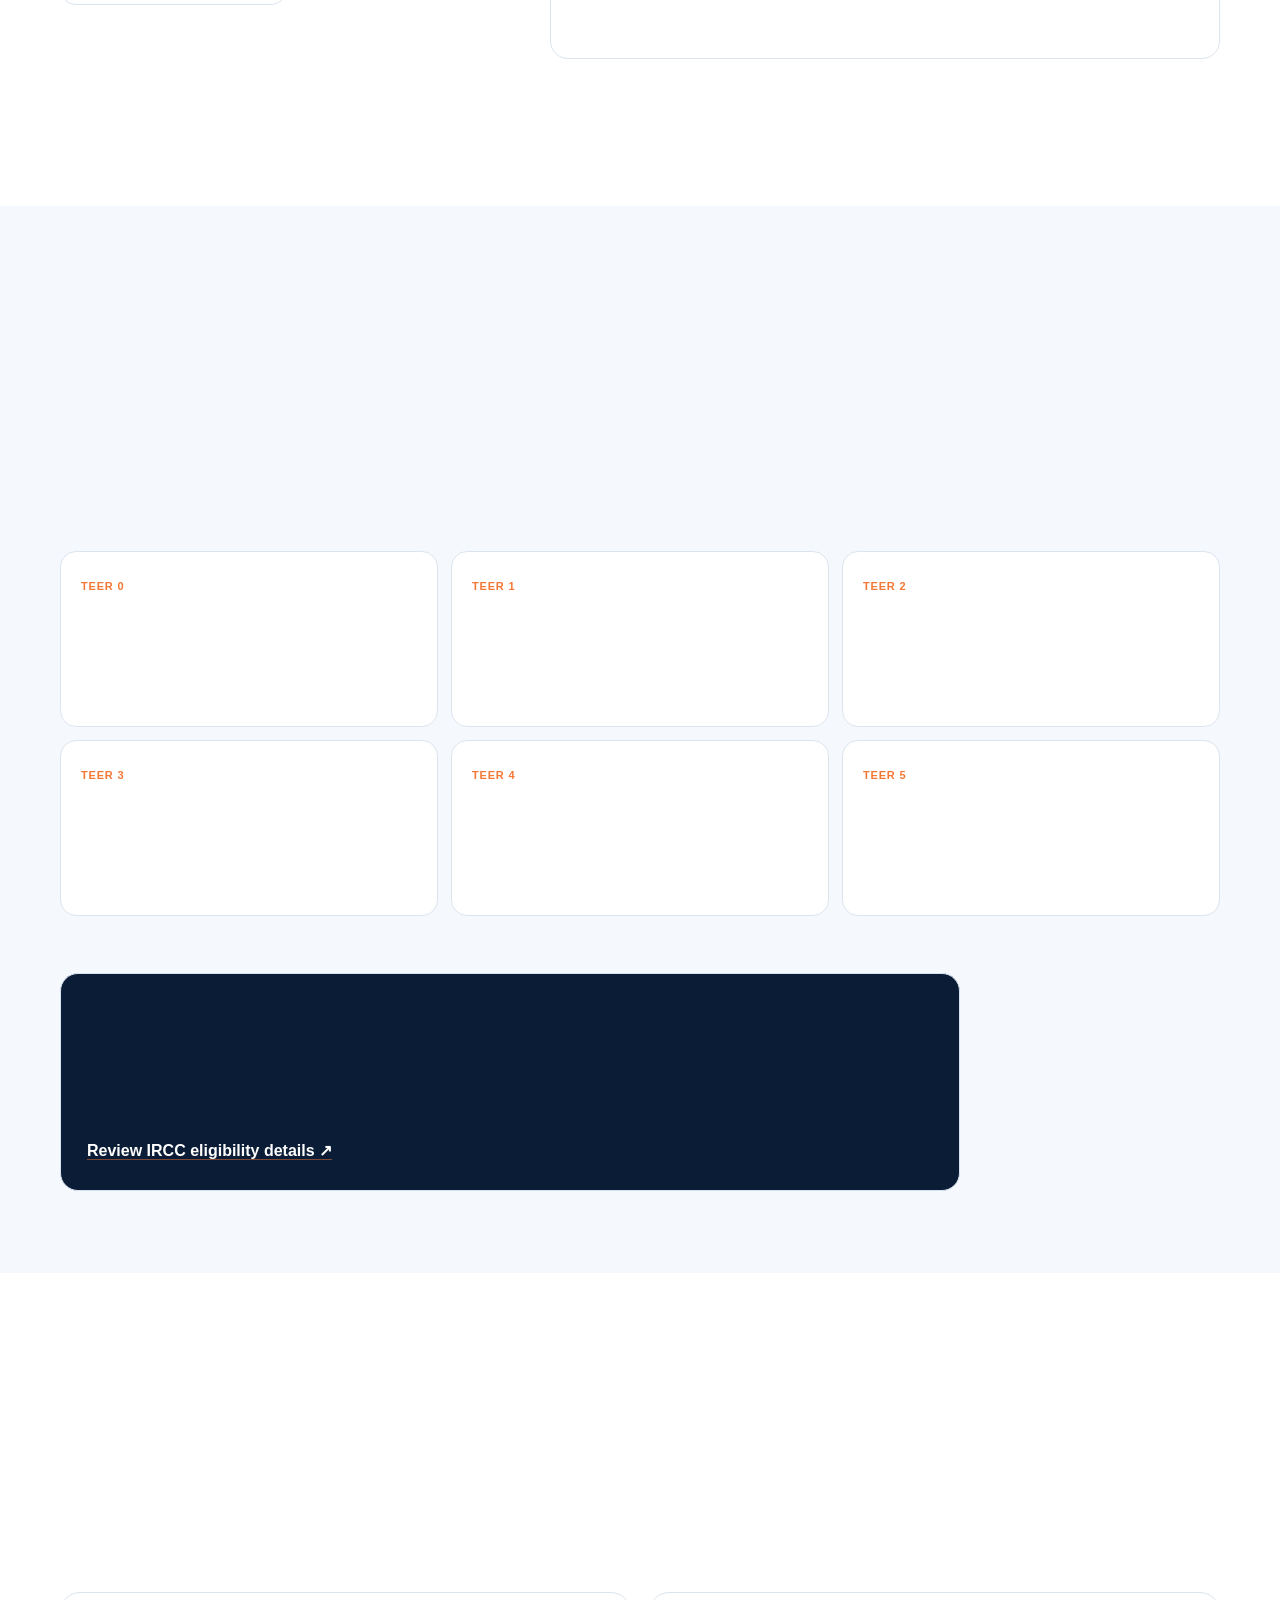
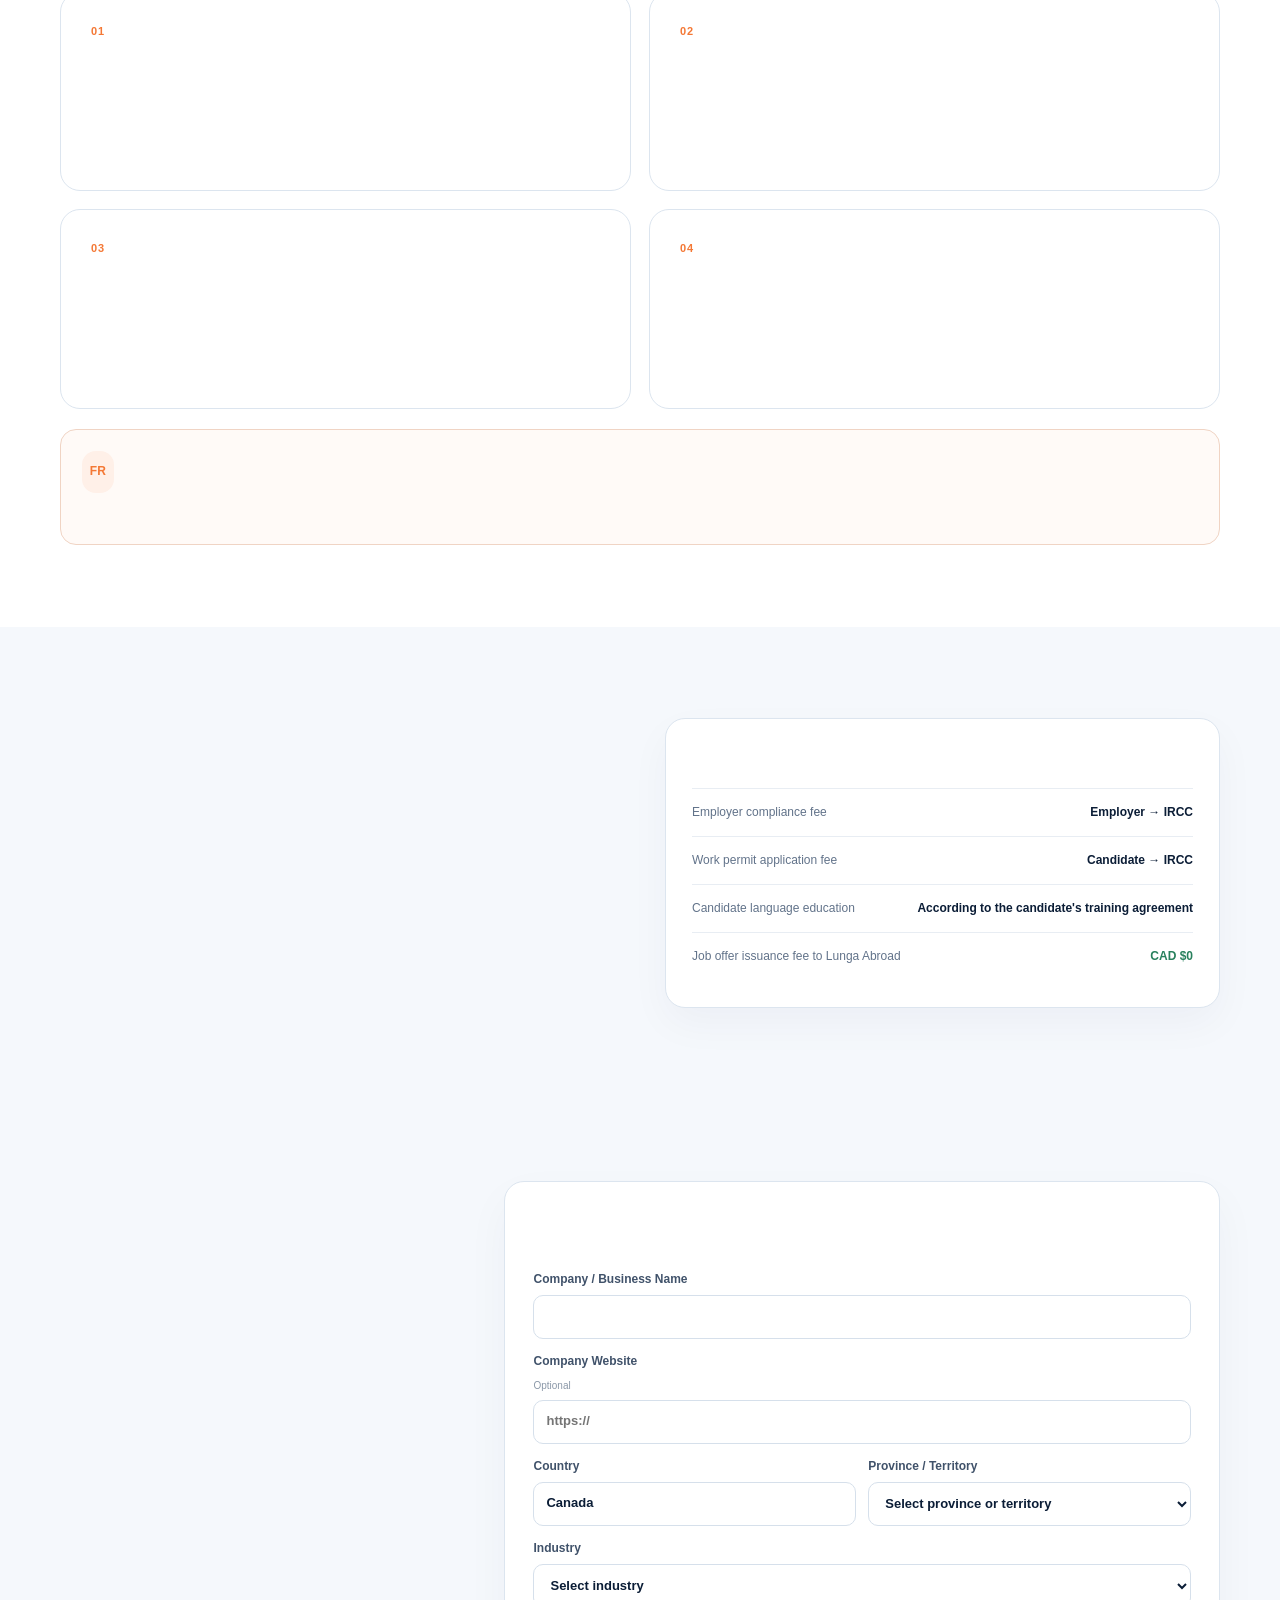
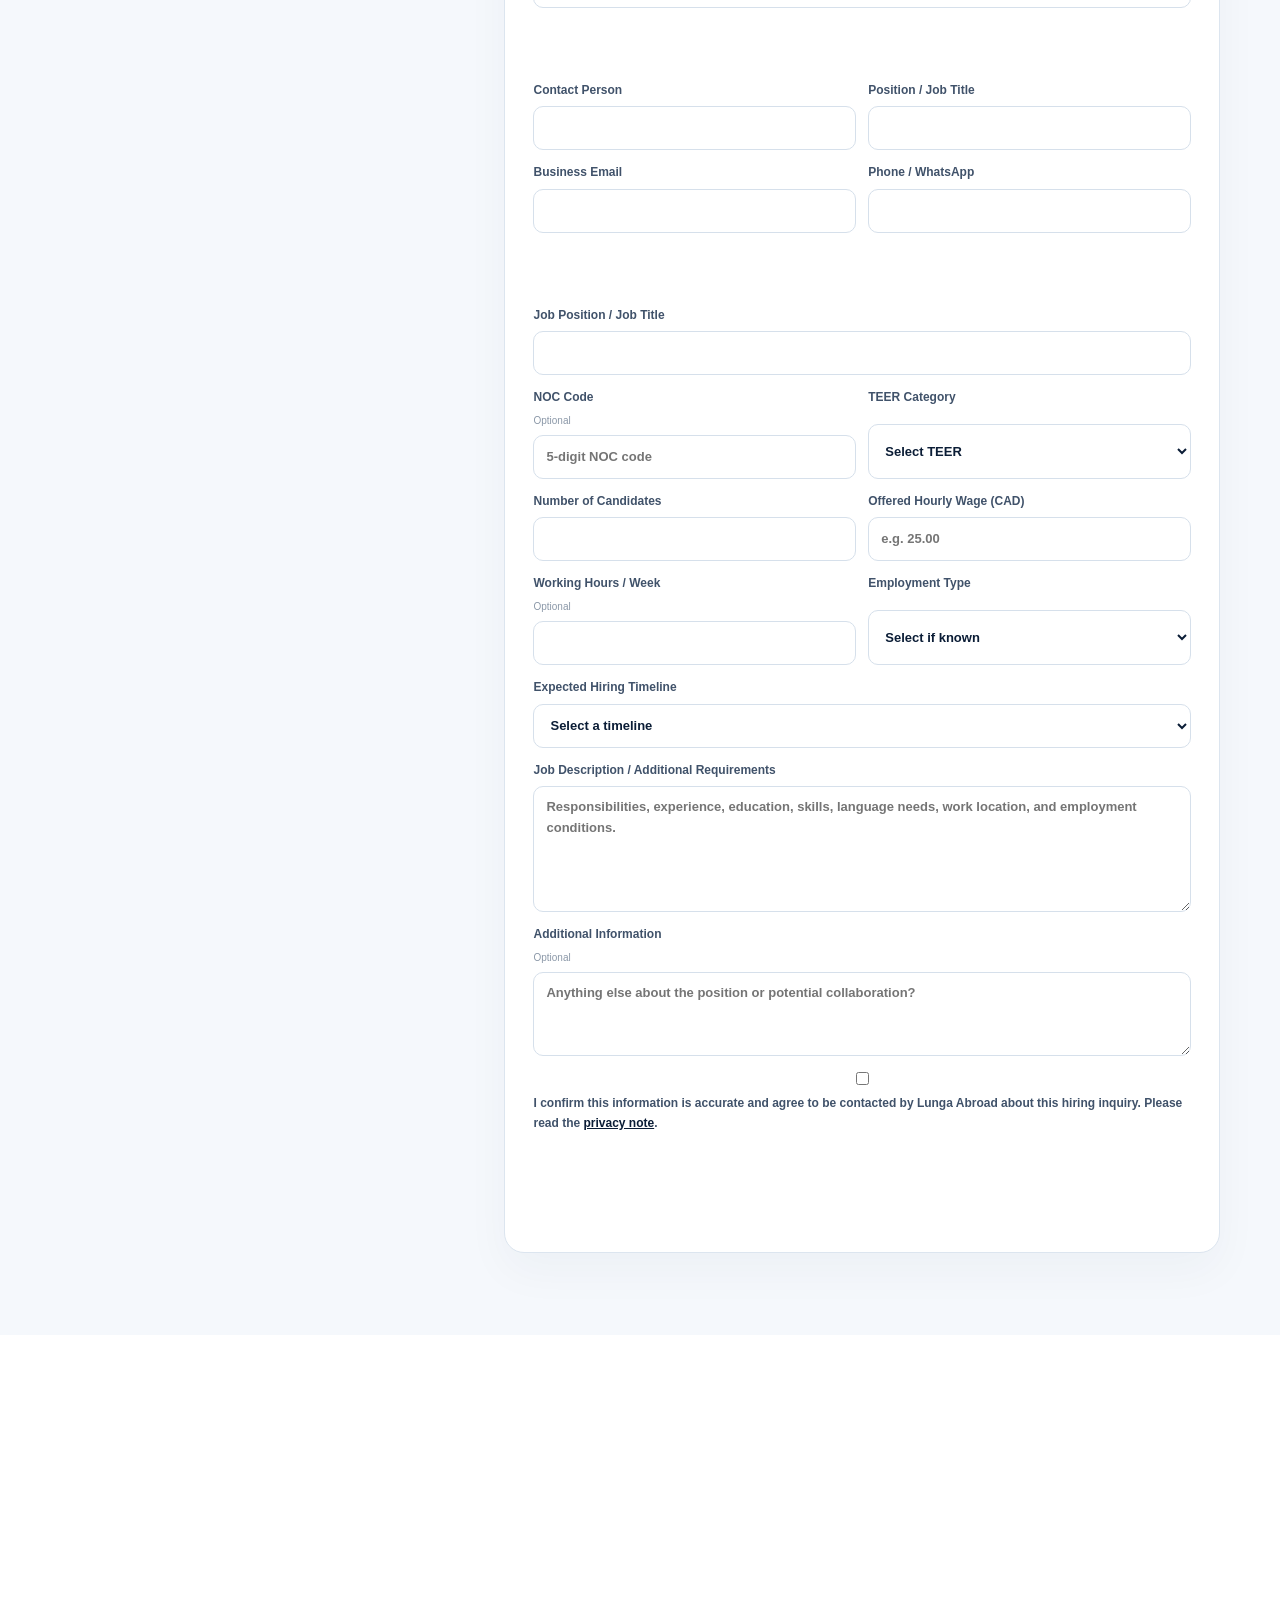
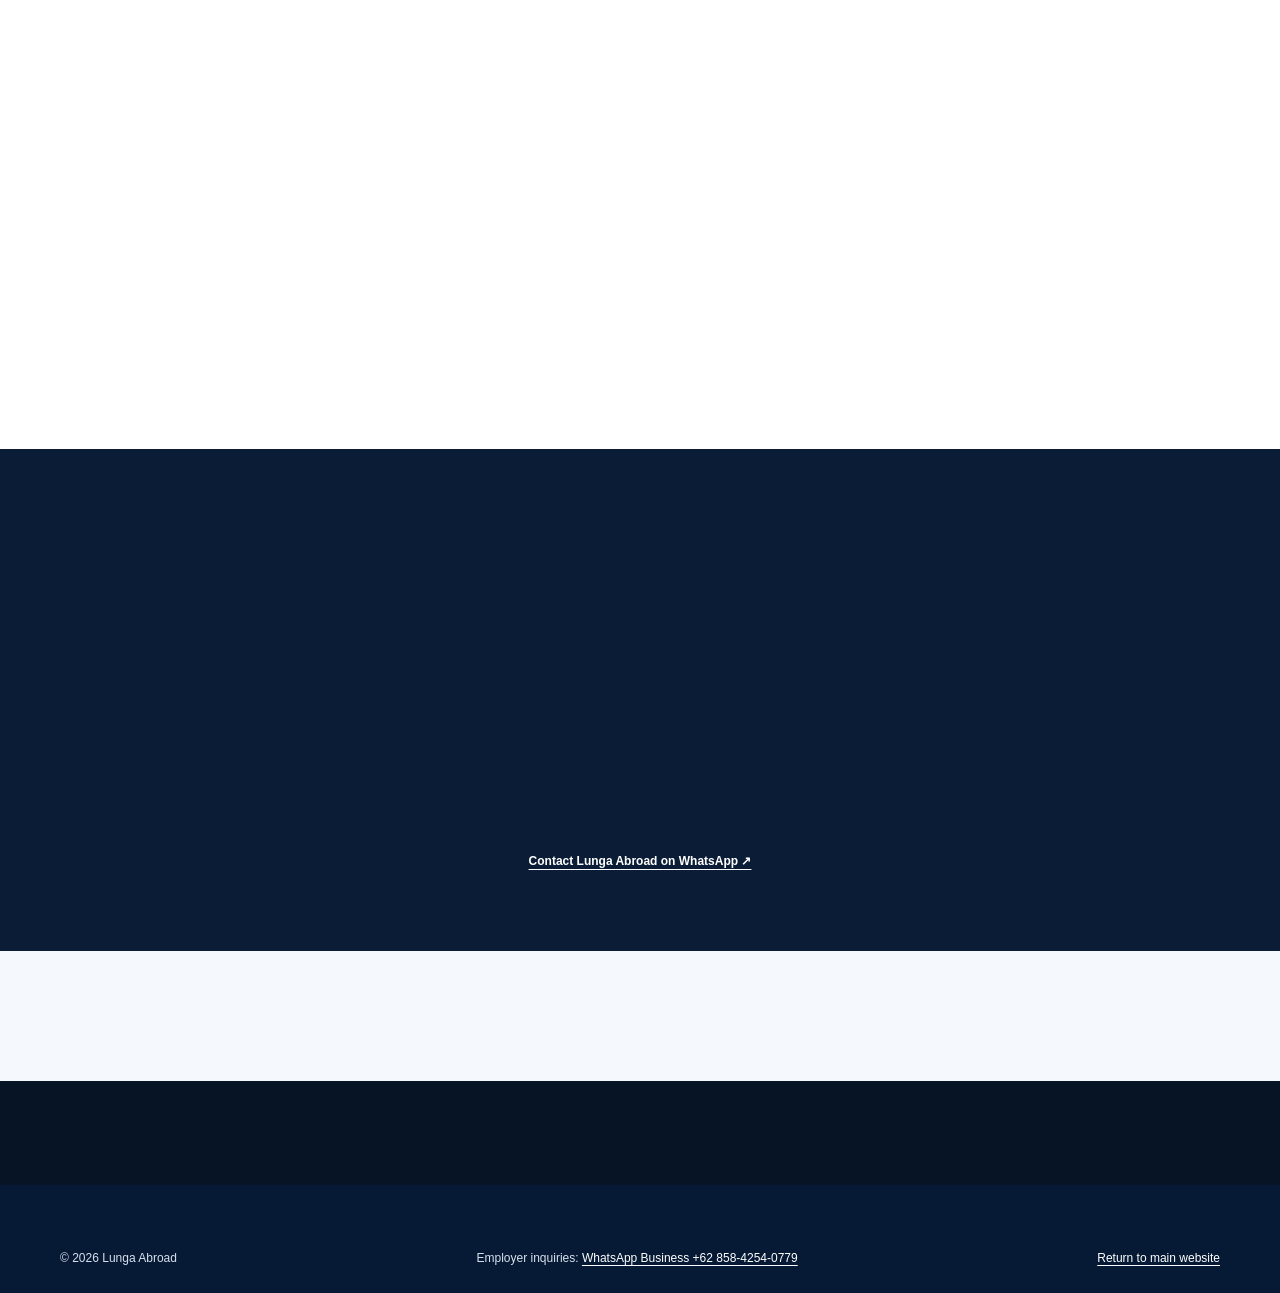
<file: employers/index.html>
<!DOCTYPE html>
<html lang="en">
<head>
  <meta charset="UTF-8">
  <meta name="viewport" content="width=device-width, initial-scale=1.0">
  <title>Hire French-Speaking Talent in Canada | Lunga Abroad</title>
  <meta name="description" content="Explore LMIA-exempt hiring through Canada's Francophone Mobility pathway. Connect with Lunga Abroad's French-trained international talent pool across occupational backgrounds.">
  <link rel="canonical" href="https://lungaabroad.co/employers/">
  <meta property="og:type" content="website">
  <meta property="og:title" content="Hire French-Speaking Talent in Canada | Lunga Abroad">
  <meta property="og:description" content="Explore Francophone Mobility and connect with French-trained international talent prepared by Lunga Abroad.">
  <meta property="og:url" content="https://lungaabroad.co/employers/">
  <meta property="og:image" content="https://lungaabroad.co/assets/img/og.jpg">
  <link rel="icon" href="../assets/img/favicon.png">
  <link rel="stylesheet" href="../style.css">
</head>
<body id="top" class="partnership-page employer-page">
<header class="header">
  <div class="container nav">
    <a class="logo" href="../index.html#top" aria-label="Lunga Abroad home">
      <img class="site-logo-mark" src="../assets/img/logo-mark.png" alt="">
      <span class="logo-type"><span class="logo-lunga">LUNGA</span><span class="logo-abroad">ABROAD</span></span>
    </a>
    <nav class="nav-links" aria-label="Main navigation">
      <a href="../index.html#program">Programs</a><a href="../index.html#proses">Process</a>
      <a href="../index.html#kegiatan">Activities</a><a href="../partners.html">Partnership</a>
      <a class="is-current" href="./">Employer</a>
    </nav>
    <a class="button" href="#employer-form">Submit Hiring Needs</a>
    <button class="menu-toggle" type="button" aria-expanded="false" aria-controls="mobile-menu">Menu</button>
  </div>
  <nav class="mobile-menu" id="mobile-menu" aria-label="Mobile navigation" hidden>
    <a href="../index.html#program">Programs</a><a href="../index.html#proses">Process</a>
    <a href="../index.html#kegiatan">Activities</a><a href="../partners.html">Partnership</a>
    <a href="./">Employer</a><a href="#employer-form">Submit Hiring Needs</a>
  </nav>
</header>
<main>
  <section class="employer-hero">
    <div class="container employer-hero-grid">
      <div class="employer-hero-copy">
        <p class="eyebrow">Lunga Abroad · Employer Pathway</p>
        <h1>Hire French-Speaking International Talent. <span>Without LMIA.</span></h1>
        <p class="employer-lead">Explore Canada's Francophone Mobility pathway with French-trained candidates prepared for everyday and professional communication.</p>
        <p class="employer-intro">Lunga Abroad helps Canadian employers explore international talent opportunities by connecting them with candidates from diverse educational and professional backgrounds.</p>
        <div class="hero-actions">
          <a class="button" href="#employer-form">Submit Your Hiring Requirements <span aria-hidden="true">↗</span></a>
          <a class="button button-secondary" href="#francophone-mobility">Explore Francophone Mobility</a>
        </div>
        <p class="employer-proofline">LMIA-exempt when eligible <span>·</span> French-trained talent <span>·</span> Transparent collaboration</p>
      </div>
      <aside class="employer-readiness-card" aria-label="Lunga Abroad candidate preparation">
        <div class="readiness-card-top"><span class="readiness-icon" aria-hidden="true">LA</span><span>Talent development</span></div>
        <p class="readiness-label">Candidate preparation</p>
        <h2>Language skills built for the workplace.</h2>
        <div class="readiness-track"><span>French communication</span><i><b></b></i><strong>01</strong></div>
        <div class="readiness-track"><span>Occupational vocabulary</span><i><b></b></i><strong>02</strong></div>
        <div class="readiness-track"><span>Interview practice</span><i><b></b></i><strong>03</strong></div>
        <p class="readiness-note">Language readiness varies by candidate. Any test results or qualifications must be reviewed individually.</p>
      </aside>
    </div>
    <div class="employer-hero-orb" aria-hidden="true"></div>
  </section>

  <section class="section partnership-section" id="francophone-mobility">
    <div class="container">
      <div class="section-heading"><p class="eyebrow">A pathway for eligible employers</p><h2>A more direct way to explore <span>Francophone talent.</span></h2><p>Francophone Mobility is part of Canada's International Mobility Program. Eligible employers outside Quebec may hire eligible French-speaking foreign workers without an LMIA, subject to current IRCC requirements.</p></div>
      <div class="partnership-two-cards employer-advantage-grid">
        <article class="partnership-info-card"><span class="partnership-card-index">ADVANTAGE 01</span><h3>LMIA-exempt hiring</h3><p>Eligible C16 Francophone Mobility hires do not require an LMIA application. Employers still need to meet the applicable program and employment requirements.</p></article>
        <article class="partnership-info-card"><span class="partnership-card-index">ADVANTAGE 02</span><h3>A defined employer process</h3><p>Eligible employers submit the offer through the IRCC Employer Portal. This removes the LMIA application stage; it does not guarantee faster processing or approval.</p></article>
        <article class="partnership-info-card"><span class="partnership-card-index">ADVANTAGE 03</span><h3>Different government fee structure</h3><p>The standard employer compliance fee is CAD $230. An LMIA application fee is not required for eligible C16 hiring. Other costs may still apply.</p></article>
        <article class="partnership-info-card"><span class="partnership-card-index">ADVANTAGE 04</span><h3>French-trained talent</h3><p>Explore candidates developing French skills for daily communication, professional settings, and workplace-specific vocabulary.</p></article>
      </div>
      <p class="partnership-fineprint">French training is not proof of a specific NCLC result. Employers should review each candidate's verified language evidence and qualifications.</p>
    </div>
  </section>

  <section class="section partnership-section partnership-soft" id="employer-roadmap">
    <div class="container"><div class="section-heading"><p class="eyebrow">From hiring needs to application</p><h2>How Francophone Mobility <span>can work.</span></h2><p>A five-step overview for employers. This is general information; confirm the current requirements for your role and candidate.</p></div>
      <ol class="partnership-steps employer-roadmap">
        <li><span>01</span><h3>Share hiring needs</h3><p>Tell us the role, work location, experience, qualifications, wage range, and number of openings.</p></li>
        <li><span>02</span><h3>Review potential fit</h3><p>We may review our learning community for candidates whose background and language preparation appear relevant. Any introduction must comply with applicable laws.</p></li>
        <li><span>03</span><h3>Interview and decide</h3><p>Your organization independently interviews candidates, makes the hiring decision, and issues a genuine offer with clear employment terms.</p></li>
        <li><span>04</span><h3>Submit through IRCC</h3><p>If eligible, the employer submits the offer in the Employer Portal using LMIA exemption code C16 and pays the applicable compliance fee.</p></li>
        <li><span>05</span><h3>Candidate applies</h3><p>The employer shares the offer number and required details. The candidate submits an employer-specific work permit application to IRCC.</p></li>
      </ol>
      <div class="partnership-callout">Work permit approval is decided by IRCC. Employers remain responsible for genuine job offers, working conditions, program requirements, and accurate documentation.</div>
    </div>
  </section>

  <section class="section partnership-section" id="employer-fees">
    <div class="container"><div class="section-heading"><p class="eyebrow">Government fees · CAD</p><h2>Understand the costs <span>before hiring.</span></h2><p>These are standard government processing fees, not total recruitment, relocation, or employment costs. Fee exemptions and other charges may apply.</p></div>
      <div class="employer-fee-layout">
        <div class="employer-fee-cards">
          <article class="employer-fee-card"><span>Employer compliance fee</span><strong>$230</strong><p>Paid by the employer to IRCC through the Employer Portal when required.</p></article>
          <article class="employer-fee-card"><span>Work permit application</span><strong>$155</strong><p>Standard fee paid by the candidate. Biometrics or other fees may apply.</p></article>
          <article class="employer-fee-card"><span>LMIA application fee</span><strong>$0*</strong><p>No LMIA application is required for an eligible Francophone Mobility C16 offer.</p></article>
          <p class="employer-fee-total">Illustrative combined government fees: <strong>CAD $385</strong> — employer compliance fee plus one candidate's standard work permit fee. This is not necessarily paid by the employer alone.</p>
        </div>
        <div class="employer-comparison-wrap"><h3>Francophone Mobility and standard LMIA route</h3><div class="employer-table-scroll"><table class="employer-table"><thead><tr><th scope="col">Cost / process</th><th scope="col">Francophone Mobility</th><th scope="col">Standard LMIA route</th></tr></thead><tbody>
          <tr><th scope="row">Employer compliance fee</th><td>CAD $230, when required</td><td>Not applicable</td></tr>
          <tr><th scope="row">LMIA application fee</th><td>Not required for eligible C16 cases</td><td>CAD $1,000 per requested position, where the fee applies</td></tr>
          <tr><th scope="row">Work permit application</th><td>CAD $155, generally paid by candidate</td><td>CAD $155, generally paid by candidate</td></tr>
          <tr><th scope="row">LMIA recruitment requirements</th><td>LMIA recruitment stage not required</td><td>Applicable LMIA recruitment requirements apply</td></tr>
          <tr><th scope="row">LMIA assessment stage</th><td>Not required for eligible C16 case</td><td>Required</td></tr>
        </tbody></table></div><p class="partnership-fineprint">*The $0 amount refers only to an LMIA application fee for an eligible C16 case. It does not mean hiring has no other costs. A more cost-efficient alternative may be possible for eligible hiring needs; total costs vary.</p></div>
      </div>
      <p class="employer-source-links">Check current details: <a href="https://www.canada.ca/en/immigration-refugees-citizenship/services/work-canada/special-instructions/francophone-mobility/eligibility.html" target="_blank" rel="noopener noreferrer">Francophone Mobility eligibility ↗</a> · <a href="https://www.canada.ca/en/immigration-refugees-citizenship/corporate/partners-service-providers/employer-portal.html" target="_blank" rel="noopener noreferrer">IRCC Employer Portal ↗</a> · <a href="https://ircc.canada.ca/english/information/fees/fees.asp" target="_blank" rel="noopener noreferrer">IRCC fee list ↗</a> · <a href="https://www.canada.ca/en/employment-social-development/services/foreign-workers.html" target="_blank" rel="noopener noreferrer">LMIA information ↗</a></p>
    </div>
  </section>

  <section class="section partnership-section partnership-soft" id="talent-pool">
    <div class="container"><div class="section-heading"><p class="eyebrow">A range of backgrounds</p><h2>French-trained talent for <span>different workplaces.</span></h2><p>Lunga Abroad develops French communication and workplace readiness across varied educational and occupational backgrounds.</p></div>
      <div class="teer-grid employer-teer-grid">
        <article><strong>TEER 0</strong><h3>Management</h3><p>Business, hospitality, operations, and administrative management.</p></article>
        <article><strong>TEER 1</strong><h3>Professional</h3><p>Engineering, information technology, professional services, and finance.</p></article>
        <article><strong>TEER 2</strong><h3>Technical &amp; specialized</h3><p>Technical support, specialized technical roles, and skilled occupations.</p></article>
        <article><strong>TEER 3</strong><h3>Technical support &amp; trades</h3><p>Skilled trades, technical support, food service supervision, and related roles.</p></article>
        <article><strong>TEER 4</strong><h3>Intermediate occupations</h3><p>Hospitality support, food service, retail operations, and general services.</p></article>
        <article><strong>TEER 5</strong><h3>Labour &amp; support</h3><p>General labour, cleaning services, basic support, and related roles.</p></article>
      </div>
      <p class="partnership-fineprint">Training can be adapted to occupational communication needs across TEER 0–5. TEER alone does not establish Francophone Mobility eligibility; actual NOC duties and all program requirements must be assessed.</p>
      <div class="mobility-info employer-exclusion"><p class="eyebrow">Important eligibility note</p><h3>Some primary agriculture roles are excluded.</h3><p>Under current Francophone Mobility eligibility rules, primary agriculture occupations classified under TEER 4 and TEER 5 are excluded. Other occupation, work location, employer, and candidate requirements also apply.</p><a href="https://www.canada.ca/en/immigration-refugees-citizenship/services/work-canada/special-instructions/francophone-mobility/eligibility.html" target="_blank" rel="noopener noreferrer">Review IRCC eligibility details ↗</a></div>
    </div>
  </section>

  <section class="section partnership-section" id="language-readiness">
    <div class="container"><div class="section-heading"><p class="eyebrow">Communication at work</p><h2>French skills for <span>real workplace communication.</span></h2><p>Our learning programs support practical French development beyond classroom exercises.</p></div>
      <div class="partnership-two-cards employer-language-grid">
        <article class="partnership-info-card"><span class="partnership-card-index">01</span><h3>Everyday French</h3><p>Build skills for everyday conversations and practical interactions.</p></article>
        <article class="partnership-info-card"><span class="partnership-card-index">02</span><h3>Workplace French</h3><p>Practice professional vocabulary, workplace instructions, and communication relevant to occupational backgrounds.</p></article>
        <article class="partnership-info-card"><span class="partnership-card-index">03</span><h3>TCF / TEF Canada preparation</h3><p>Structured exam preparation and practice simulations for French-language tests.</p></article>
        <article class="partnership-info-card"><span class="partnership-card-index">04</span><h3>Employer interview practice</h3><p>Practice professional interview situations in French to strengthen communication readiness.</p></article>
      </div>
      <div class="employer-nclc-note"><span class="readiness-icon" aria-hidden="true">FR</span><div><h3>French proficiency: NCLC 5 or higher</h3><p>Francophone Mobility generally requires eligible candidates to demonstrate French speaking and listening abilities equivalent to NCLC 5 or higher. Training participation alone does not confirm a candidate meets this level; employers should review the applicable proof.</p></div></div>
    </div>
  </section>

  <section class="section partnership-section partnership-soft" id="no-job-offer-fees">
    <div class="container employer-transparency-grid"><div><p class="eyebrow">Transparent collaboration</p><h2>No fees for job offers. <span>Full transparency.</span></h2><p>Lunga Abroad does not charge employers for issuing a job offer, sell job offers, or sell work permits. Hiring decisions and employment offers remain solely with the employer.</p><p>Our role is French language education and candidate preparation—not direct employment or recruitment agency services.</p></div><div class="employer-payment-card"><h3>Who pays which government fee?</h3><dl><div><dt>Employer compliance fee</dt><dd>Employer → IRCC</dd></div><div><dt>Work permit application fee</dt><dd>Candidate → IRCC</dd></div><div><dt>Candidate language education</dt><dd>According to the candidate's training agreement</dd></div><div><dt>Job offer issuance fee to Lunga Abroad</dt><dd class="fee-zero">CAD $0</dd></div></dl></div></div>
  </section>

  <section class="section partnership-section partnership-form-section employer-form-section" id="employer-form">
    <div class="container employer-form-layout">
      <div class="partnership-form-copy employer-form-copy"><p class="eyebrow">Employer inquiry</p><h2>Tell us your <span>hiring requirements.</span></h2><p>Looking to hire French-speaking international talent in Canada? Share your workforce requirements. Our team can review your inquiry and discuss potential candidate availability and collaboration.</p><p class="partnership-fineprint">Submitting this form does not create a recruitment agreement, guarantee a candidate, or guarantee an immigration outcome.</p><a class="button button-secondary employer-wa-link" href="https://wa.me/6285842540779" target="_blank" rel="noopener noreferrer">Contact us on WhatsApp <span aria-hidden="true">↗</span></a></div>
      <form class="partnership-form employer-form" id="employer-inquiry-form">
        <h3>Company information</h3>
        <label>Company / Business Name<input name="company" required autocomplete="organization"></label>
        <label>Company Website <span class="field-optional">Optional</span><input name="website" type="url" placeholder="https://" autocomplete="url"></label>
        <div class="partnership-form-row"><label>Country<input name="country" value="Canada" required autocomplete="country-name"></label><label>Province / Territory<select name="province" required><option value="">Select province or territory</option><option>Ontario</option><option>British Columbia</option><option>Alberta</option><option>Manitoba</option><option>Saskatchewan</option><option>New Brunswick</option><option>Nova Scotia</option><option>Prince Edward Island</option><option>Newfoundland and Labrador</option><option>Yukon</option><option>Northwest Territories</option><option>Nunavut</option></select></label></div>
        <label>Industry<select name="industry" required><option value="">Select industry</option><option>Hospitality</option><option>Construction</option><option>Manufacturing</option><option>Agriculture</option><option>Transportation</option><option>Healthcare</option><option>Information Technology</option><option>Retail</option><option>Food Services</option><option>Other</option></select></label>
        <h3>Contact information</h3>
        <div class="partnership-form-row"><label>Contact Person<input name="contactPerson" required autocomplete="name"></label><label>Position / Job Title<input name="contactPosition" required autocomplete="organization-title"></label></div>
        <div class="partnership-form-row"><label>Business Email<input name="email" type="email" required autocomplete="email"></label><label>Phone / WhatsApp<input name="phone" type="tel" required autocomplete="tel"></label></div>
        <h3>Hiring requirements</h3>
        <label>Job Position / Job Title<input name="jobTitle" required></label>
        <div class="partnership-form-row"><label>NOC Code <span class="field-optional">Optional</span><input name="noc" inputmode="numeric" pattern="[0-9]{5}" maxlength="5" placeholder="5-digit NOC code"></label><label>TEER Category<select name="teer" required><option value="">Select TEER</option><option>TEER 0</option><option>TEER 1</option><option>TEER 2</option><option>TEER 3</option><option>TEER 4</option><option>TEER 5</option><option>Not sure</option></select></label></div>
        <div class="partnership-form-row"><label>Number of Candidates<input name="quantity" type="number" min="1" step="1" required inputmode="numeric"></label><label>Offered Hourly Wage (CAD)<input name="wage" type="number" min="0.01" step="0.01" required inputmode="decimal" placeholder="e.g. 25.00"></label></div>
        <div class="partnership-form-row"><label>Working Hours / Week <span class="field-optional">Optional</span><input name="hours" type="number" min="1" step="1" inputmode="numeric"></label><label>Employment Type<select name="employmentType"><option value="">Select if known</option><option>Full-time</option><option>Part-time</option><option>Permanent</option><option>Contract</option><option>Seasonal</option></select></label></div>
        <label>Expected Hiring Timeline<select name="timeline" required><option value="">Select a timeline</option><option>Immediately</option><option>Within 1–3 months</option><option>Within 3–6 months</option><option>More than 6 months</option><option>To be discussed</option></select></label>
        <label>Job Description / Additional Requirements<textarea name="jobDescription" rows="5" required placeholder="Responsibilities, experience, education, skills, language needs, work location, and employment conditions."></textarea></label>
        <label>Additional Information <span class="field-optional">Optional</span><textarea name="additional" rows="3" placeholder="Anything else about the position or potential collaboration?"></textarea></label>
        <label class="partnership-consent"><input name="consent" type="checkbox" required><span>I confirm this information is accurate and agree to be contacted by Lunga Abroad about this hiring inquiry. Please read the <a href="#employer-privacy-note">privacy note</a>.</span></label>
        <button class="button" type="submit">Submit Hiring Inquiry via WhatsApp <span aria-hidden="true">↗</span></button>
        <p class="partnership-form-status" id="employer-form-status" role="status" aria-live="polite">WhatsApp will open with a pre-filled message. Review it and press Send to submit your inquiry.</p>
      </form>
    </div>
  </section>

  <section class="section partnership-section" id="employer-faq"><div class="container partnership-faq-layout"><div class="section-heading"><p class="eyebrow">Employer questions</p><h2>Francophone Mobility <span>FAQ.</span></h2></div><div class="partnership-faq-list">
    <details class="faq-item"><summary>What is Francophone Mobility?</summary><p>It is an LMIA-exempt work permit pathway under Canada's International Mobility Program for eligible French-speaking workers who will live and work outside Quebec, subject to all applicable requirements.</p></details>
    <details class="faq-item"><summary>Do employers need an LMIA?</summary><p>Eligible employers do not need an LMIA for a qualifying Francophone Mobility C16 offer. They still need to meet applicable requirements, submit the offer through IRCC when required, and pay the employer compliance fee unless exempt.</p></details>
    <details class="faq-item"><summary>What are the standard fees?</summary><p>The standard employer compliance fee is CAD $230. The standard work permit application fee is CAD $155 and is generally paid by the candidate. Other fees may apply; check the current IRCC fee list.</p></details>
    <details class="faq-item"><summary>What French level is required?</summary><p>Eligible candidates generally need speaking and listening proficiency equivalent to NCLC 5 or higher. Employers should review each candidate's relevant language evidence.</p></details>
    <details class="faq-item"><summary>Can employers hire across TEER 0–5?</summary><p>The pathway can cover different TEER categories, but primary agriculture occupations in TEER 4 and TEER 5 are excluded. The actual NOC, job duties, location, employer, and candidate must satisfy current requirements.</p></details>
    <details class="faq-item"><summary>Does Lunga Abroad charge for job offers?</summary><p>No. Lunga Abroad does not charge employers for issuing job offers or sell job offers or work permits.</p></details>
    <details class="faq-item"><summary>Does Lunga Abroad guarantee a candidate or work permit?</summary><p>No. Lunga Abroad does not guarantee candidate availability, employment, or immigration approval. Employers make hiring decisions; IRCC decides work permit applications.</p></details>
    <details class="faq-item"><summary>How do I share hiring requirements?</summary><p>Complete the form above. It will prepare your details in a WhatsApp message. Review the message and send it from WhatsApp to submit your inquiry.</p></details>
  </div></div></section>

  <section class="partnership-final-cta employer-final-cta"><div class="container"><p class="eyebrow">Prepare today · Work anywhere tomorrow</p><h2>Ready to explore French-speaking talent for <span>your business?</span></h2><p>Connect with Lunga Abroad and discuss how French-trained international candidates may fit your workforce needs through Canada's Francophone Mobility pathway.</p><a class="button" href="#employer-form">Submit Your Hiring Requirements <span aria-hidden="true">↗</span></a><a class="employer-final-link" href="https://wa.me/6285842540779" target="_blank" rel="noopener noreferrer">Contact Lunga Abroad on WhatsApp ↗</a></div></section>
  <section class="partnership-privacy" id="employer-privacy-note"><div class="container"><h2>Privacy note</h2><p>This static website does not store or submit form data to a server. When you continue, WhatsApp opens with the information you entered in a pre-filled message. Your information is sent only if you review and press Send in WhatsApp. Do not include passport details or other sensitive personal documents in this message.</p></div></section>
  <section class="partnership-disclaimer"><div class="container"><p>Lunga Abroad is an independent French language education and talent preparation platform. We are not a Canadian recruitment agency or employer. We do not guarantee employment, work permits, visas, or permanent residency. Employers are responsible for their hiring decisions, employment offers, and applicable IRCC requirements. Immigration decisions are made exclusively by Canadian authorities. This page provides general information, not legal or immigration advice.</p></div></section>
</main>
<footer class="site-footer"><div class="container"><div class="footer-content"><p>© <span id="current-year"></span> Lunga Abroad</p><p>Employer inquiries: <a href="https://wa.me/6285842540779" target="_blank" rel="noopener noreferrer">WhatsApp Business +62 858-4254-0779</a></p><a href="../index.html">Return to main website</a></div></div></footer>
<script src="../script.js"></script><script src="../employers.js"></script>
</body>
</html>
</file>
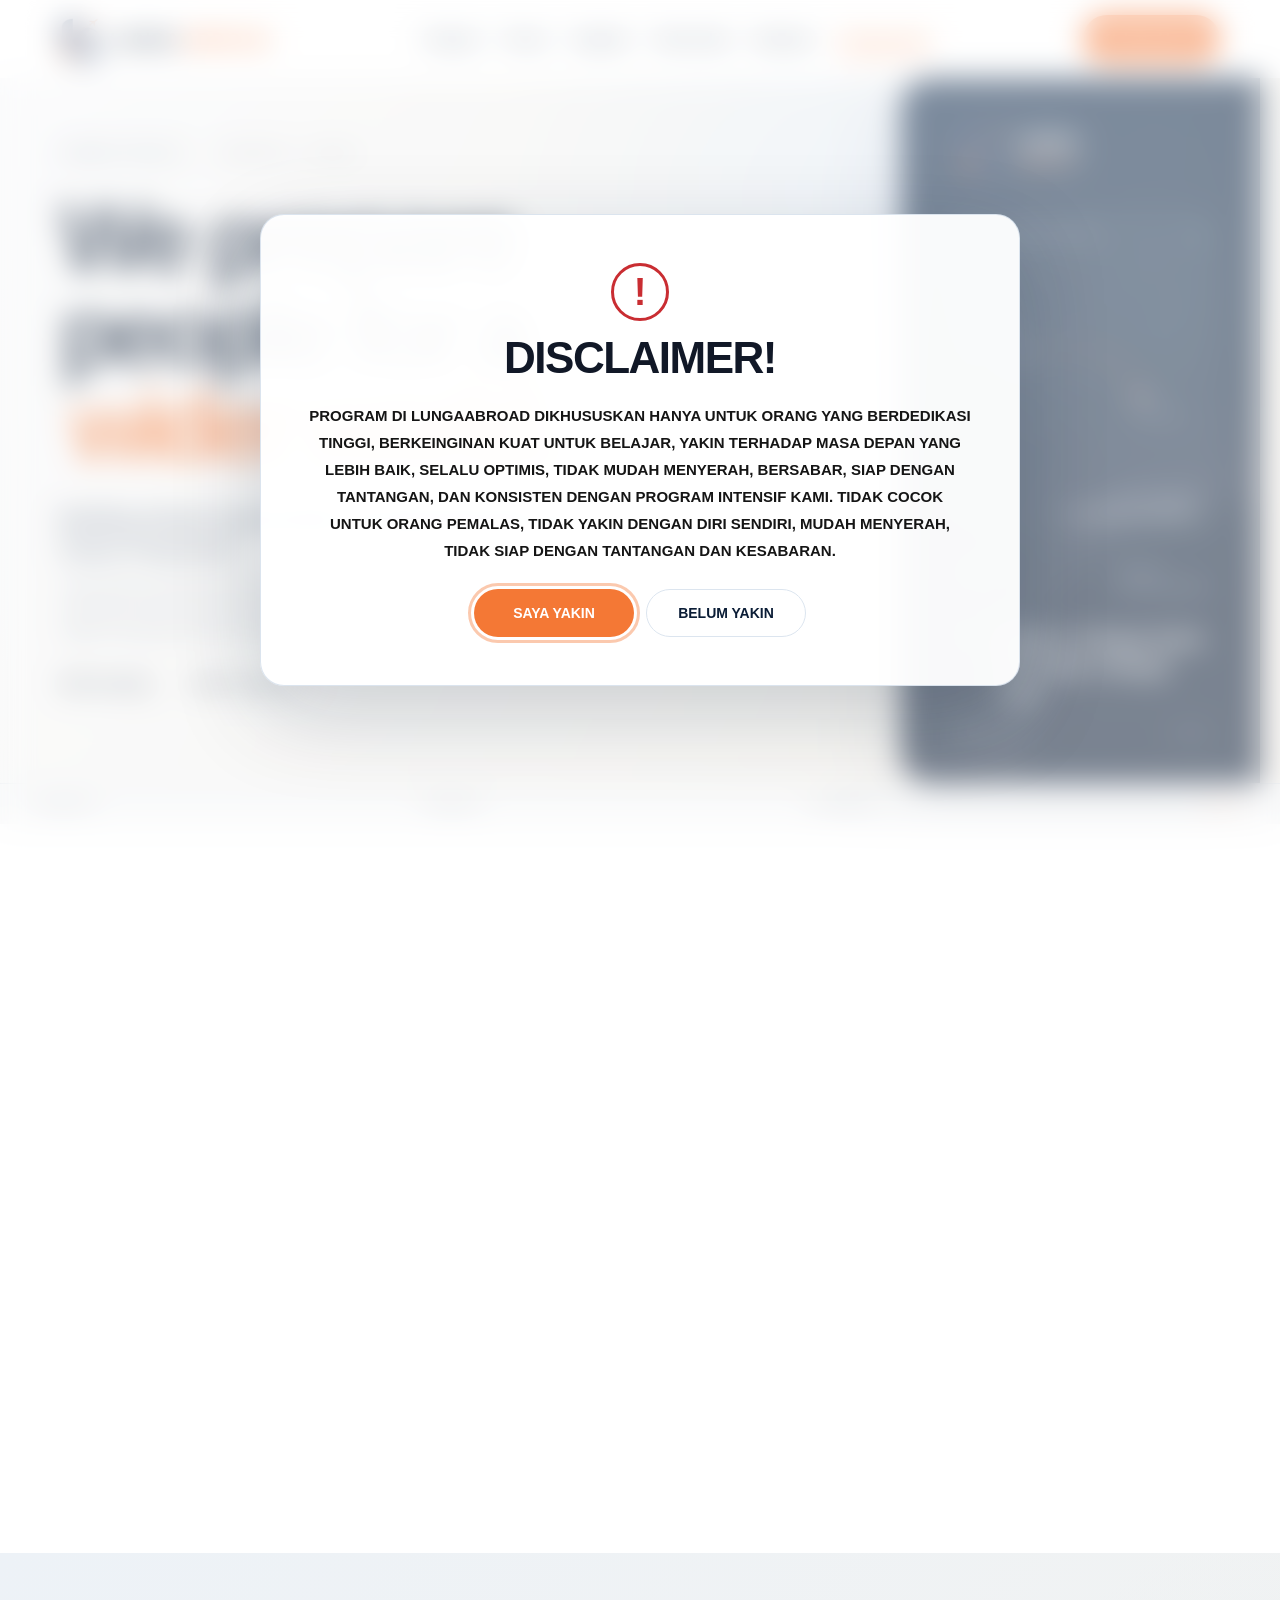
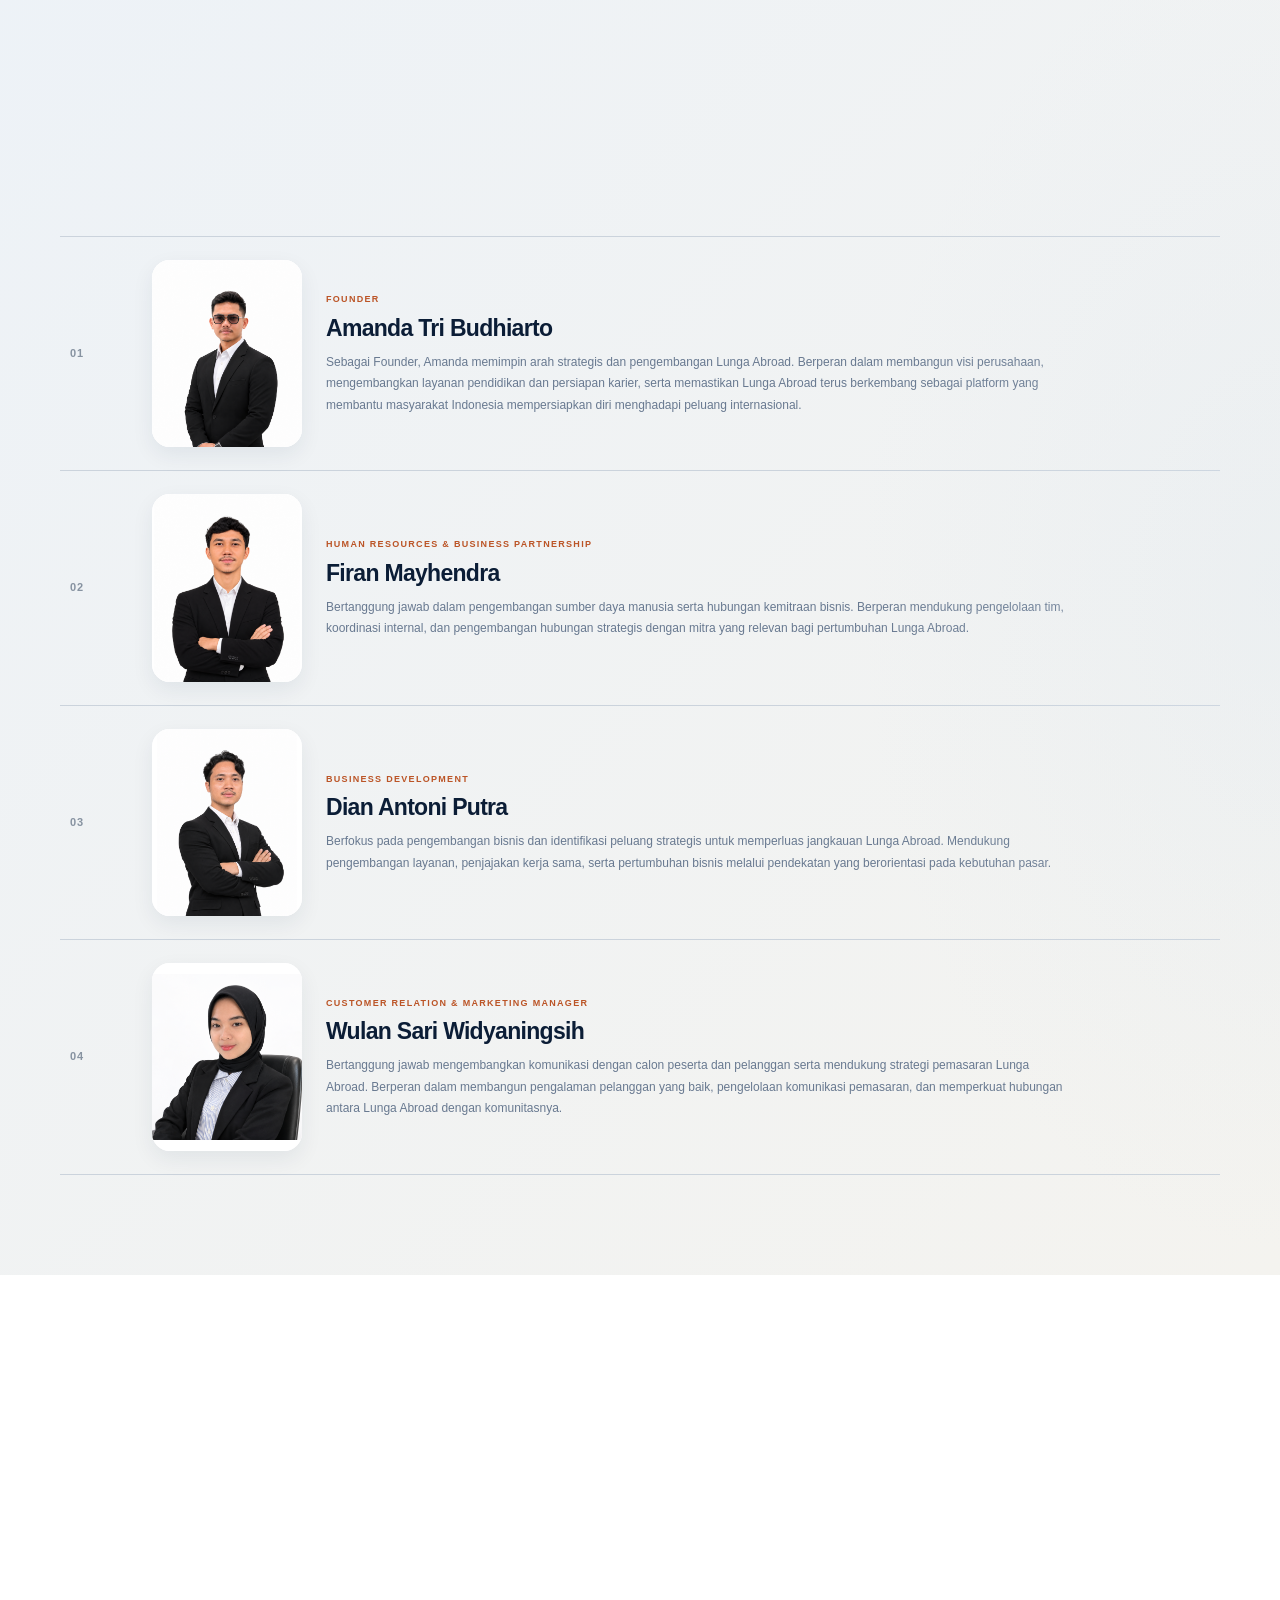
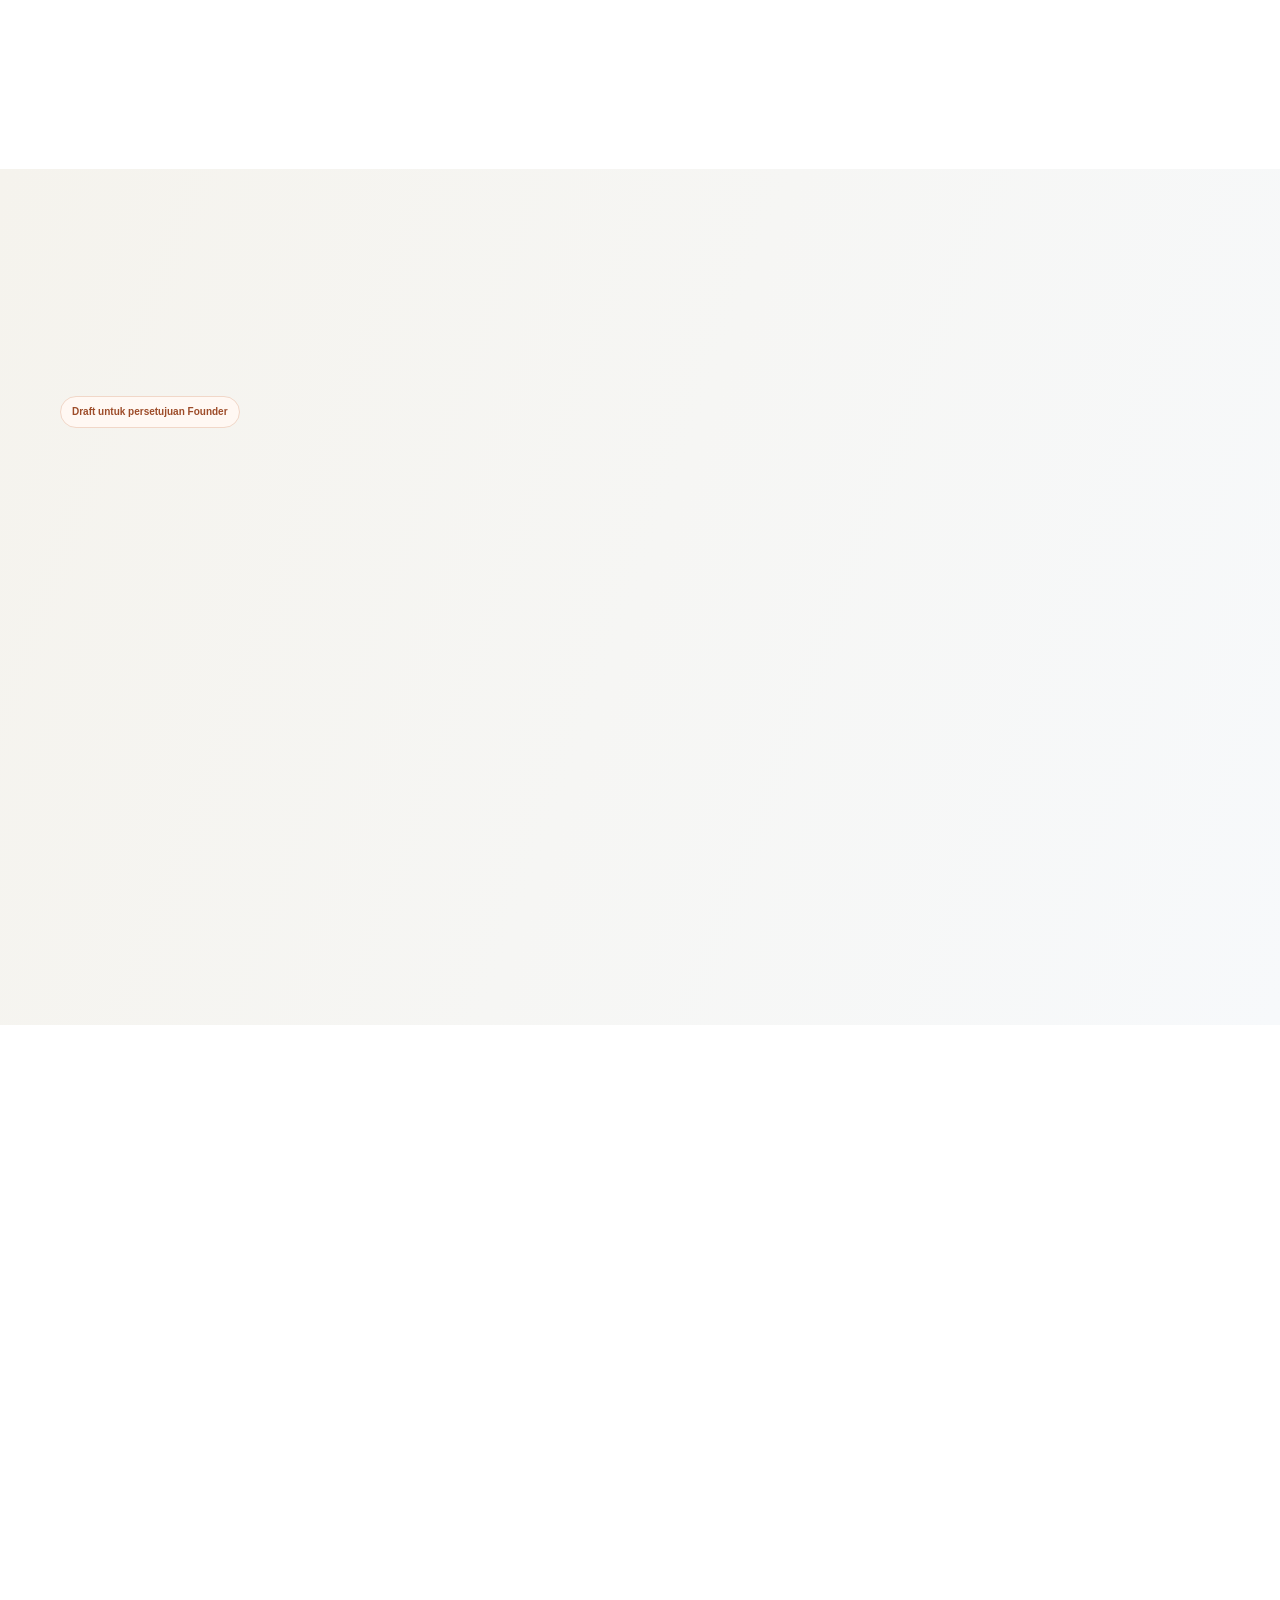
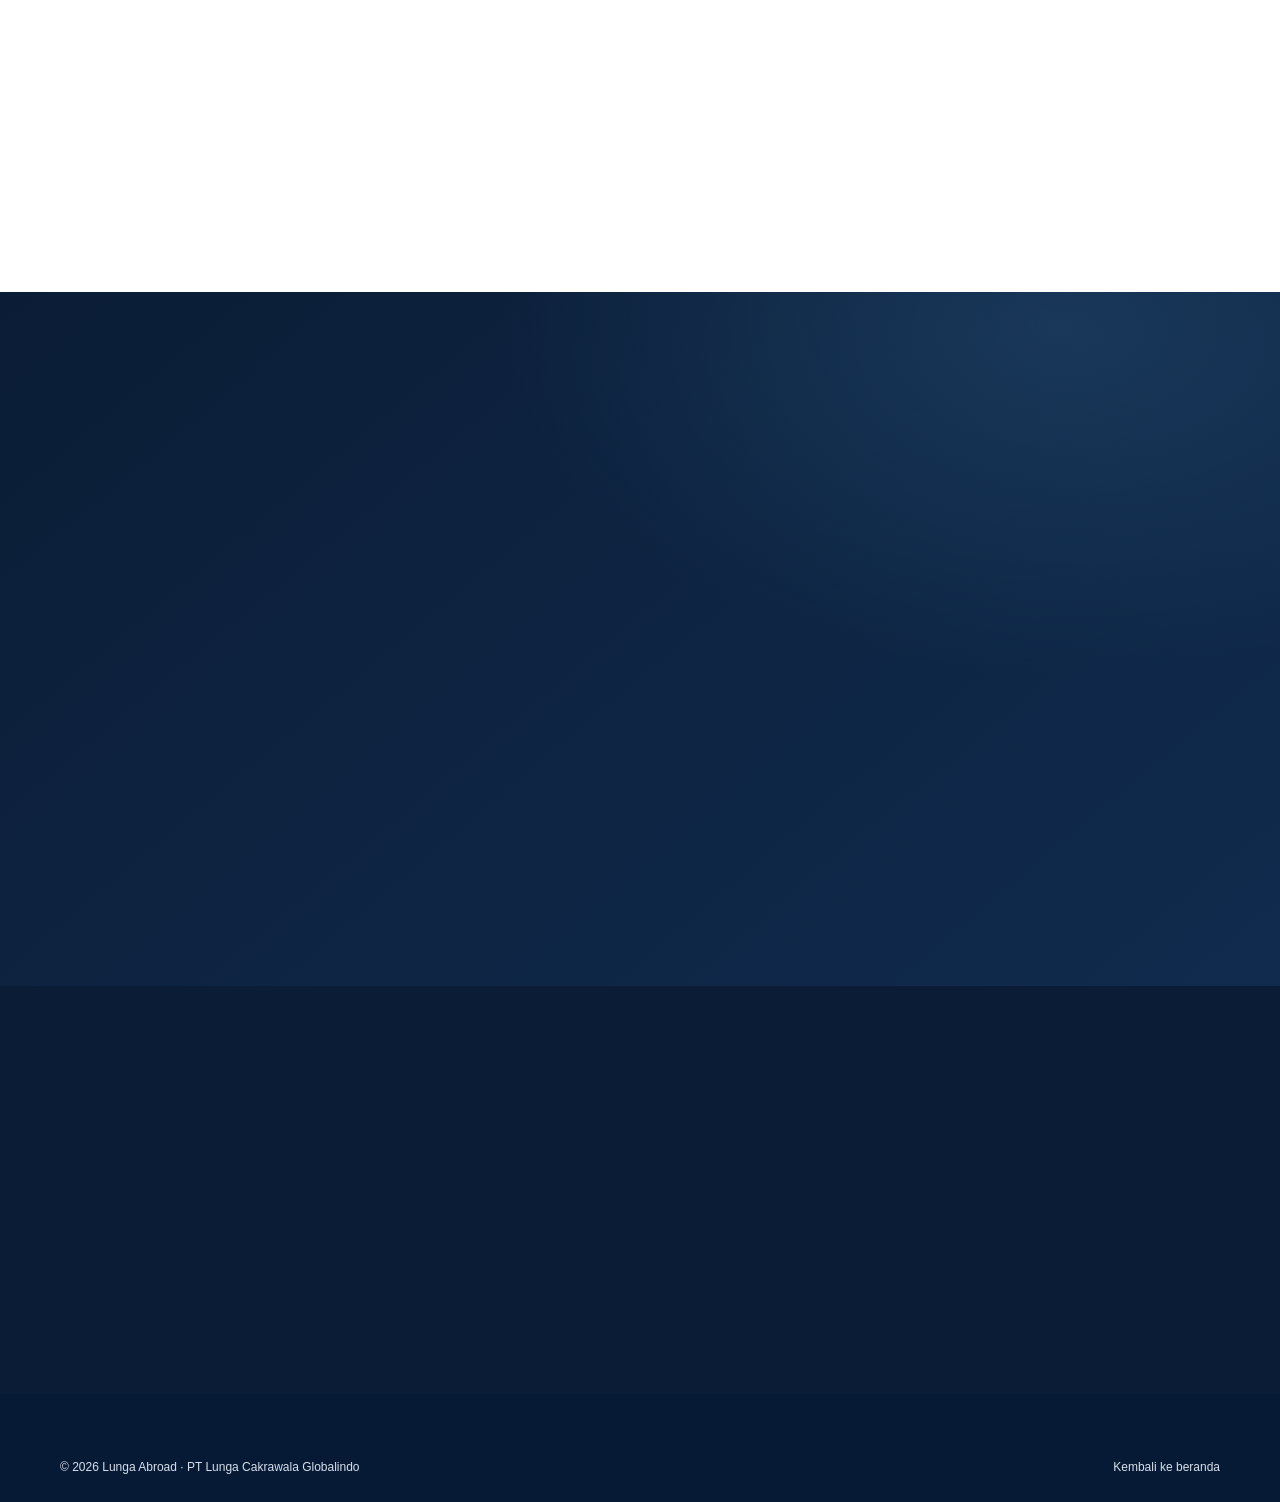
<file: tentang-kami/index.html>
<!DOCTYPE html>
<html lang="id">
<head>
  <meta charset="UTF-8">
  <meta name="viewport" content="width=device-width, initial-scale=1.0">
  <title>Tentang Kami | Lunga Abroad</title>
  <meta name="description" content="Kenali Lunga Abroad, platform pendidikan bahasa Prancis dan persiapan karier internasional menuju Kanada. Pelajari tim, visi, misi, sejarah, dan legalitas perusahaan.">
  <meta name="theme-color" content="#0b1d36">
  <link rel="canonical" href="https://lungaabroad.co/tentang-kami/">
  <meta property="og:type" content="website">
  <meta property="og:title" content="Tentang Kami | Lunga Abroad">
  <meta property="og:description" content="Kenali tim, perjalanan, visi, misi, dan identitas perusahaan Lunga Abroad.">
  <meta property="og:url" content="https://lungaabroad.co/tentang-kami/">
  <meta property="og:image" content="https://lungaabroad.co/assets/img/og.jpg">
  <link rel="icon" href="../assets/img/favicon.png">
  <link rel="stylesheet" href="../style.css">
</head>
<body id="top" class="aboutus-page">
<header class="header">
  <div class="container nav">
    <a class="logo" href="../index.html#top" aria-label="Lunga Abroad, beranda">
      <img class="site-logo-mark" src="../assets/img/logo-mark.png" alt="">
      <span class="logo-type"><span class="logo-lunga">LUNGA</span><span class="logo-abroad">ABROAD</span></span>
    </a>
    <nav class="nav-links" aria-label="Navigasi utama">
      <a href="../index.html#program">Program</a>
      <a href="../index.html#proses">Proses</a>
      <a href="../index.html#kegiatan">Kegiatan</a>
      <a href="../partners.html">Partnership</a>
      <a href="../employers/">Employer</a>
      <a class="is-current" href="./" aria-current="page">Tentang Kami</a>
    </nav>
    <a class="button" href="../index.html#kontak">Hubungi kami</a>
    <button class="menu-toggle" type="button" aria-expanded="false" aria-controls="mobile-menu">Menu</button>
  </div>
  <nav class="mobile-menu" id="mobile-menu" aria-label="Navigasi ponsel" hidden>
    <a href="../index.html#program">Program</a>
    <a href="../index.html#proses">Proses</a>
    <a href="../index.html#kegiatan">Kegiatan</a>
    <a href="../partners.html">Partnership</a>
    <a href="../employers/">Employer</a>
    <a href="./" aria-current="page">Tentang Kami</a>
    <a href="../index.html#kontak">Hubungi kami</a>
  </nav>
</header>
<main>
  <section class="aboutus-hero aboutus-cover">
    <div class="container aboutus-cover-grid">
      <div class="aboutus-cover-copy">
        <p class="aboutus-kicker"><span>Company profile</span><span>Indonesia · Canada</span></p>
        <h1>We prepare<br>people for a<br><span>wider world.</span></h1>
        <p class="aboutus-hero-subtitle">Building Global Opportunities Through Education and Career Preparation.</p>
        <p class="aboutus-hero-description">Lunga Abroad merupakan platform pendidikan dan persiapan karier internasional yang membantu masyarakat Indonesia mengembangkan kemampuan bahasa Prancis dan memahami peluang kerja lintas negara, khususnya di Kanada melalui jalur Francophone Mobility.</p>
        <div class="aboutus-cover-actions"><a href="#about-team">Meet the people <span aria-hidden="true">↓</span></a><a href="../index.html#pilihan-program">Explore programs <span aria-hidden="true">↗</span></a></div>
      </div>
      <aside class="aboutus-cover-aside" aria-label="Ringkasan profil perusahaan">
        <div class="aboutus-cover-brand"><img src="../assets/img/logo-mark.png" alt=""><span>LUNGA<br><b>ABROAD</b></span></div>
        <div class="aboutus-world-route" role="img" aria-label="Ilustrasi jalur persiapan karier dari Indonesia menuju peluang internasional di Kanada">
          <div class="aboutus-world-topline"><span>GLOBAL CAREER PATHWAY</span><span class="aboutus-live-dot">●</span></div>
          <svg viewBox="0 0 440 250" aria-hidden="true" focusable="false">
            <defs><linearGradient id="route-gradient" x1="0" x2="1"><stop offset="0" stop-color="#ffb37f"/><stop offset="1" stop-color="#ff6d2d"/></linearGradient></defs>
            <ellipse class="world-latitude" cx="220" cy="128" rx="174" ry="84"/>
            <ellipse class="world-latitude world-latitude-inner" cx="220" cy="128" rx="112" ry="84"/>
            <path class="world-longitude" d="M220 44C159 80 159 176 220 212M220 44c61 36 61 132 0 168M47 128h346"/>
            <path class="world-route-path" d="M317 158C291 82 211 63 124 91"/>
            <circle class="world-route-glow" cx="317" cy="158" r="12"/><circle class="world-route-origin" cx="317" cy="158" r="5"/><circle class="world-route-destination" cx="124" cy="91" r="5"/>
          </svg>
          <span class="aboutus-route-label route-origin"><b>ID</b><small>INDONESIA</small></span>
          <span class="aboutus-route-label route-destination"><b>CA</b><small>CANADA</small></span>
          <p class="aboutus-world-caption">From local potential<br><strong>to worldwide possibilities.</strong></p>
        </div>
        <div class="aboutus-cover-index"><span>01 / 04</span><span>Education<br>&amp; career preparation</span></div>
        <div class="aboutus-cover-statement"><span class="aboutus-cover-line" aria-hidden="true"></span><p>Bahasa sebagai bekal.<br>Persiapan sebagai arah.</p></div>
        <div class="aboutus-cover-footer"><span>PROFILE / 2026</span><span>LA—01</span></div>
      </aside>
    </div>
    <div class="aboutus-cover-bottom" aria-hidden="true"><span>EDUCATE</span><span>PREPARE</span><span>EMPOWER</span><span>01—03</span></div>
  </section>

  <section class="section aboutus-section" id="about-lunga">
    <div class="container aboutus-intro-grid">
      <div class="section-heading"><p class="eyebrow">Who we are</p><h2>Tentang <span>Lunga Abroad.</span></h2></div>
      <div class="aboutus-intro-copy">
        <p>Lunga Abroad hadir sebagai platform pendidikan dan persiapan karier yang membantu masyarakat Indonesia mempersiapkan diri untuk menjangkau peluang internasional, khususnya di Kanada.</p>
        <p>Kami percaya bahwa kemampuan bahasa, pemahaman terhadap kebutuhan pasar kerja, serta persiapan karier yang tepat merupakan fondasi penting dalam membangun peluang di tingkat global.</p>
        <p>Melalui pembelajaran bahasa Prancis, pengembangan kompetensi, pendampingan persiapan CV, pemahaman klasifikasi pekerjaan NOC dan TEER, serta persiapan wawancara, Lunga Abroad membantu peserta memahami langkah-langkah yang perlu dipersiapkan sebelum mencari peluang kerja di Kanada.</p>
        <strong class="aboutus-positioning">We Educate. We Prepare. We Empower.</strong>
        <p class="aboutus-boundary">Lunga Abroad berfokus pada edukasi dan persiapan. Kami bukan penyalur tenaga kerja, recruitment agency, atau konsultan imigrasi, serta tidak menjanjikan pekerjaan, job offer, work permit, maupun visa.</p>
      </div>
    </div>
  </section>

  <section class="section aboutus-section aboutus-team-section" id="about-team">
    <div class="container">
      <div class="section-heading aboutus-section-heading"><p class="eyebrow">Our team</p><h2>The People Behind <span>Lunga Abroad.</span></h2><p>Tim yang berkomitmen membangun akses pendidikan dan persiapan karier internasional.</p></div>
      <div class="aboutus-team-grid" id="aboutus-team-grid" aria-live="polite"></div>
    </div>
  </section>

  <section class="section aboutus-section" id="our-story">
    <div class="container aboutus-story-grid">
      <div class="section-heading"><p class="eyebrow">Our story</p><h2>The Beginning of <span>Lunga Abroad.</span></h2></div>
      <div class="aboutus-story-copy">
        <p>Lunga Abroad dibangun dari gagasan untuk membuka akses pendidikan dan persiapan karier internasional bagi masyarakat Indonesia. Kami melihat bahwa peluang global membutuhkan lebih dari sekadar keinginan untuk bekerja di luar negeri. Dibutuhkan kemampuan bahasa, pemahaman terhadap sistem dan kebutuhan pasar kerja, serta persiapan yang terarah.</p>
        <p>Dari gagasan tersebut, Lunga Abroad berkembang sebagai platform yang berfokus pada pendidikan bahasa Prancis dan persiapan karier menuju Kanada.</p>
        <p>Kami ingin membantu lebih banyak masyarakat Indonesia memahami peluang yang tersedia, mempersiapkan kompetensi yang dibutuhkan, dan mengambil langkah secara lebih terencana.</p>
        <ol class="aboutus-timeline" id="aboutus-timeline" aria-label="Perjalanan Lunga Abroad" hidden></ol>
      </div>
    </div>
  </section>

  <section class="section aboutus-vision-section" id="vision-mission">
    <div class="container">
      <div class="section-heading"><p class="eyebrow">Our direction</p><h2>Our Vision <span>&amp; Mission.</span></h2></div>
      <p class="aboutus-draft-note" id="aboutus-vision-status"></p>
      <div class="aboutus-vision-grid">
        <article class="aboutus-vision-card"><span>OUR VISION</span><h3 id="aboutus-vision"></h3></article>
        <article class="aboutus-mission-card"><span>OUR MISSIONS</span><ol id="aboutus-missions"></ol></article>
      </div>
    </div>
  </section>

  <section class="section aboutus-section" id="company-identity">
    <div class="container">
      <div class="section-heading"><p class="eyebrow">Company identity</p><h2>Legalitas &amp; Identitas <span>Perusahaan.</span></h2><p>Informasi badan usaha disajikan sesuai data yang telah diberikan.</p></div>
      <div class="aboutus-legal-grid">
        <article class="aboutus-legal-card">
          <p class="aboutus-legal-label">Nama badan usaha</p>
          <h3 id="aboutus-entity-name">PT Lunga Cakrawala Globalindo</h3>
          <p class="aboutus-legal-label">Nomor Induk Berusaha (NIB)</p>
          <p class="aboutus-nib" id="aboutus-nib">3004240021867</p>
          <p class="aboutus-legal-label">Kode KBLI yang diberikan</p>
          <ul class="aboutus-kbli-list" id="aboutus-kbli-list"></ul>
          <p class="aboutus-legal-note">Lunga Abroad menjalankan kegiatan usaha melalui PT Lunga Cakrawala Globalindo. Informasi legalitas ditampilkan sebagai bagian dari transparansi identitas badan usaha.</p>
        </article>
        <article class="aboutus-qr-card">
          <div class="aboutus-qr-heading"><span class="aboutus-qr-mark" aria-hidden="true">QR</span><div><p class="aboutus-legal-label">Dokumen perusahaan</p><h3>Informasi pendirian &amp; perizinan</h3></div></div>
          <div id="aboutus-qr-frame" class="aboutus-qr-frame">
            <div class="aboutus-qr-placeholder" id="aboutus-qr-placeholder" role="img" aria-label="QR Code belum tersedia. File legalitas perlu diunggah ke assets/img/about-team/legalitas-qr.png."><span aria-hidden="true">QR</span><small>QR dokumen belum tersedia</small></div>
            <img id="aboutus-qr-image" class="aboutus-qr-image" alt="QR Code untuk melihat dokumen pendirian atau perizinan usaha" hidden>
          </div>
          <p class="aboutus-qr-caption">Scan QR Code untuk melihat informasi dokumen pendirian/perizinan usaha.</p>
          <p class="aboutus-qr-note">QR Code akan ditampilkan setelah file asli tersedia. Kode tidak diubah atau direka ulang.</p>
        </article>
      </div>
    </div>
  </section>

  <section class="section aboutus-commitment-section" id="our-commitment">
    <div class="container">
      <div class="aboutus-commitment-heading"><p class="eyebrow">Our commitment</p><h2>Persiapan yang edukatif,<br><span>transparan, dan bertanggung jawab.</span></h2><p>Di Lunga Abroad, kami percaya bahwa setiap perjalanan menuju peluang internasional dimulai dari persiapan yang tepat. Kami berkomitmen untuk menghadirkan pendidikan, informasi, dan pendampingan persiapan karier yang edukatif, transparan, serta bertanggung jawab.</p></div>
      <div class="aboutus-values-grid">
        <article><span>01</span><h3>Education</h3><p>Membangun kemampuan melalui pembelajaran.</p></article>
        <article><span>02</span><h3>Preparation</h3><p>Membantu peserta mempersiapkan langkah karier secara terarah.</p></article>
        <article><span>03</span><h3>Empowerment</h3><p>Mendorong peserta menjadi lebih mandiri dan percaya diri dalam mengambil keputusan.</p></article>
      </div>
    </div>
  </section>

  <section class="partnership-final-cta aboutus-final-cta">
    <div class="container"><p class="eyebrow">Prepare today · Work anywhere tomorrow</p><h2>Start Preparing for <span>Your Global Future.</span></h2><p>Perjalanan menuju peluang internasional dimulai dari persiapan hari ini. Kenali program pendidikan dan persiapan karier yang tersedia di Lunga Abroad.</p><div class="hero-actions aboutus-final-actions"><a class="button" href="../index.html#pilihan-program">Explore Our Programs <span aria-hidden="true">↗</span></a><a class="button button-secondary" href="../index.html#kontak">Contact Us</a></div></div>
  </section>
</main>
<footer class="site-footer">
  <div class="container"><div class="footer-content"><p>© <span id="current-year"></span> Lunga Abroad · PT Lunga Cakrawala Globalindo</p><a href="../index.html">Kembali ke beranda</a></div></div>
</footer>
<script src="../script.js"></script>
<script src="./about-data.js"></script>
<script src="./about.js"></script>
</body>
</html>
</file>
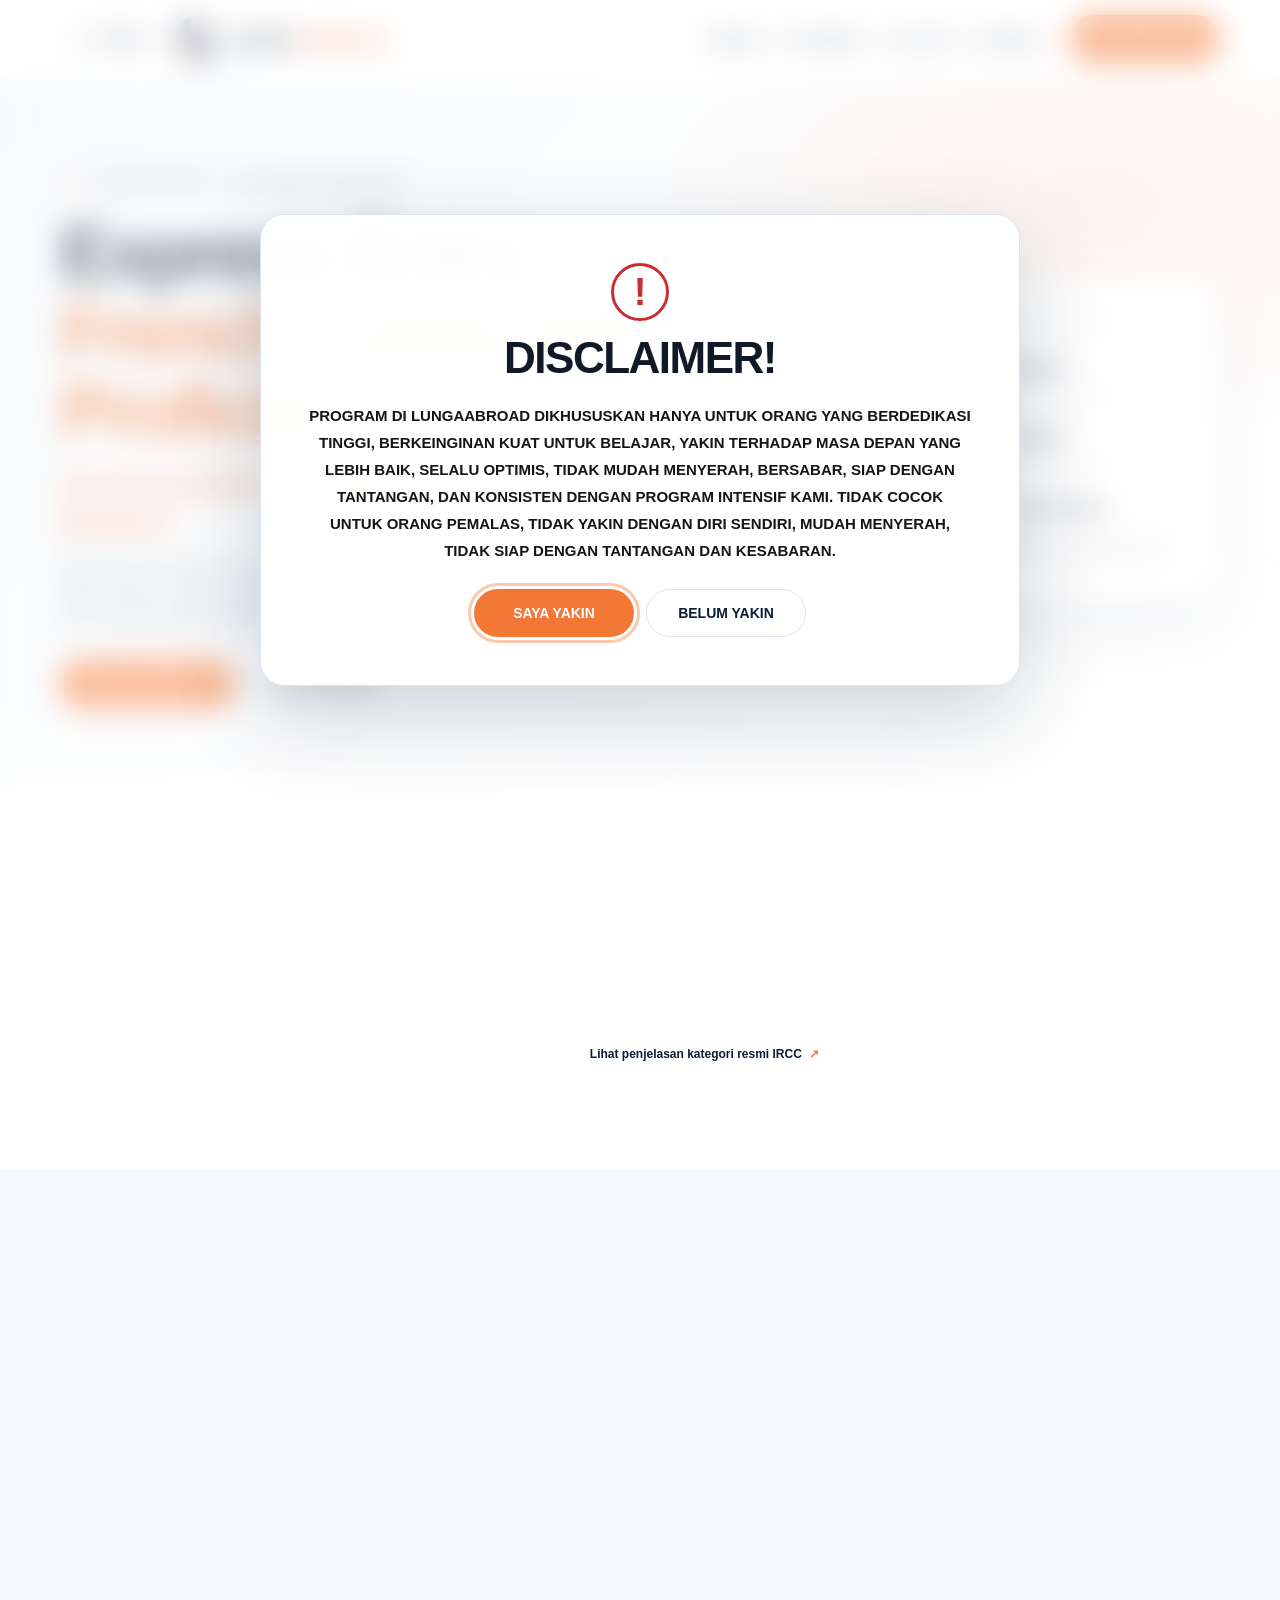
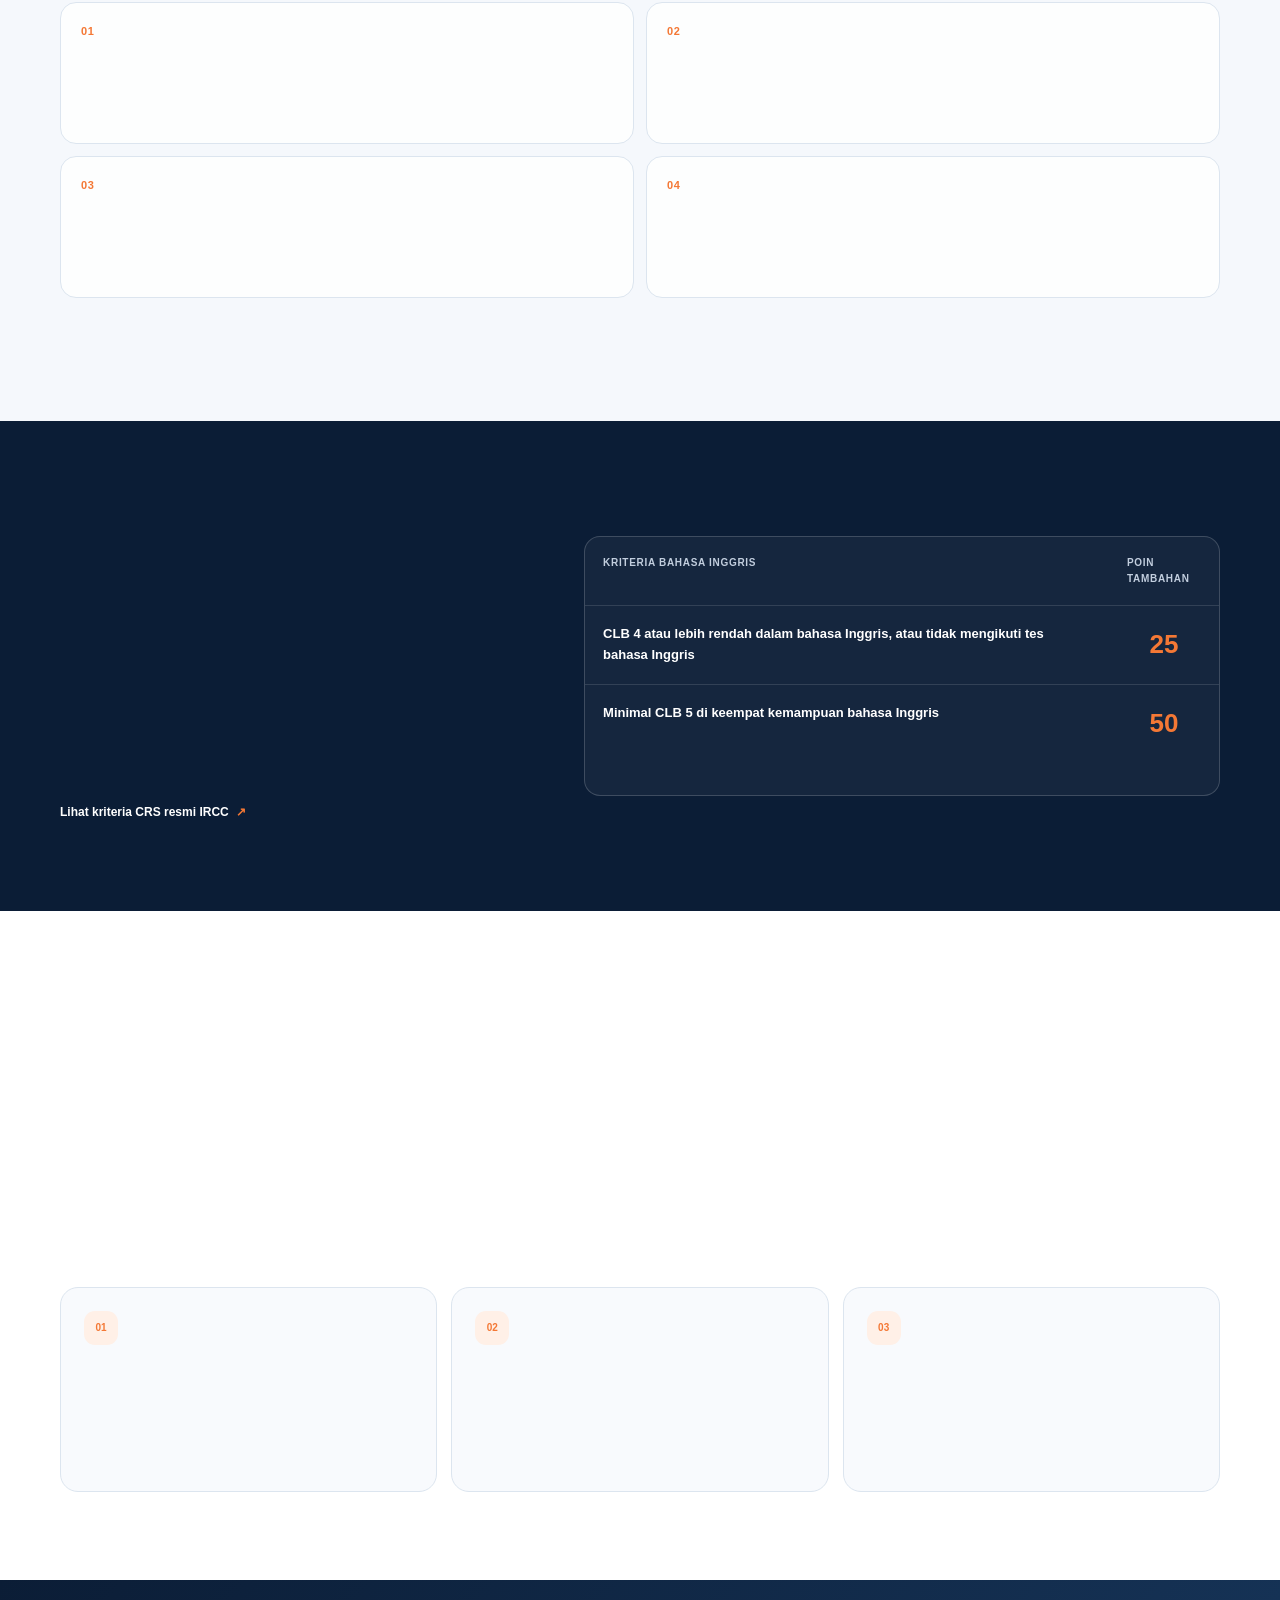
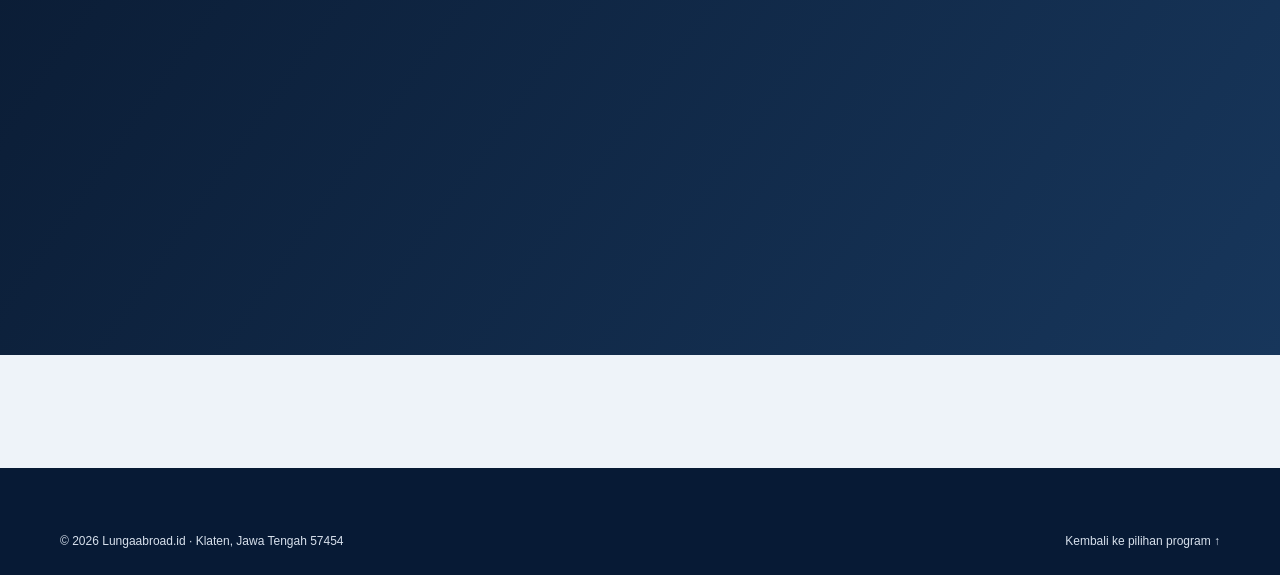
<file: express-entry-french.html>
<!DOCTYPE html>
<html lang="id">
<head>
  <meta charset="UTF-8">
  <meta name="viewport" content="width=device-width, initial-scale=1.0">
  <meta name="description" content="Pelajari kategori French-Language Proficiency Express Entry, persyaratan NCLC 7, tes bahasa yang diterima, poin CRS tambahan, dan persiapan bersama Lunga Abroad.">
  <meta name="theme-color" content="#0b1d36">
  <title>Express Entry – French-Language Proficiency — Lunga Abroad</title>
  <link rel="stylesheet" href="./style.css">
</head>
<body id="top">
  <header class="header">
    <div class="container nav">
      <a class="page-back-button" href="index.html#program" data-history-back aria-label="Kembali ke halaman sebelumnya" title="Kembali ke halaman sebelumnya">
        <svg viewBox="0 0 24 24" aria-hidden="true"><path d="M19 12H5M12 19l-7-7 7-7" /></svg>
        <span>Kembali</span>
      </a>
      <a class="logo" href="index.html#top" aria-label="Lunga Abroad, beranda">
        <img class="site-logo-mark" src="assets/img/logo-mark.png" alt="">
        <span class="logo-type"><span class="logo-lunga">LUNGA</span><span class="logo-abroad">ABROAD</span></span>
      </a>
      <nav class="nav-links" aria-label="Navigasi utama">
        <a href="index.html#program">Program</a>
        <a href="#persyaratan">Persyaratan</a>
        <a href="#crs">Poin CRS</a>
        <a href="#persiapan">Persiapan</a>
      </nav>
      <a class="button" href="index.html#kontak">Konsultasi awal</a>
      <button class="menu-toggle" type="button" aria-expanded="false" aria-controls="mobile-menu">Menu</button>
    </div>
    <nav class="mobile-menu" id="mobile-menu" aria-label="Navigasi ponsel" hidden>
      <a href="index.html#program">Program</a>
      <a href="#persyaratan">Persyaratan</a>
      <a href="#crs">Poin CRS</a>
      <a href="#persiapan">Persiapan</a>
      <a href="index.html#kontak">Konsultasi</a>
    </nav>
  </header>

  <main>
    <section class="fm-hero ee-hero">
      <div class="container fm-hero-grid">
        <div class="fm-hero-copy">
          <p class="eyebrow">Express Entry · Permanent Residence</p>
          <h1>Express Entry <span>French-Language Proficiency</span></h1>
          <p class="fm-tagline">Your French Skills, Your Pathway to Canadian Permanent Residence</p>
          <p class="fm-lead">Kemampuan bahasa Prancis yang kuat dapat membuka kesempatan untuk dipertimbangkan dalam putaran seleksi khusus Express Entry. Kenali syarat bahasa, kelayakan program, dan cara mempersiapkan profilmu.</p>
          <div class="fm-hero-actions">
            <a class="button" href="#persyaratan">Lihat persyaratan <span aria-hidden="true">↓</span></a>
            <a class="button button-secondary" href="index.html#kontak">Konsultasi awal</a>
          </div>
        </div>
        <aside class="fm-snapshot ee-snapshot" aria-label="Ringkasan kategori bahasa Prancis Express Entry">
          <p class="fm-snapshot-label">Sekilas kategori</p>
          <div class="fm-snapshot-row"><span>Ambang bahasa</span><strong>NCLC 7 · keempat kemampuan</strong></div>
          <div class="fm-snapshot-row"><span>Tes bahasa Prancis</span><strong>TCF Canada atau TEF Canada</strong></div>
          <div class="fm-snapshot-row"><span>Poin tambahan CRS</span><strong>25 atau 50 poin, sesuai syarat bahasa</strong></div>
          <p class="fm-snapshot-note">Undangan bergantung pada kelayakan, peringkat kandidat, dan instruksi putaran seleksi.</p>
        </aside>
      </div>
    </section>

    <section class="section fm-overview" aria-labelledby="ee-overview-title">
      <div class="container fm-overview-grid">
        <div>
          <p class="eyebrow">Mengenal kategorinya</p>
          <h2 id="ee-overview-title">Bahasa Prancis sebagai <span>keunggulan profil.</span></h2>
        </div>
        <div class="fm-overview-copy">
          <p><strong>French-Language Proficiency</strong> adalah seleksi berbasis kategori di dalam sistem Express Entry. Kategori ini memungkinkan IRCC mengundang kandidat dengan kemampuan bahasa Prancis yang memenuhi kriteria untuk mengajukan Permanent Residence (PR).</p>
          <p>Kandidat tetap harus memenuhi kriteria minimum Express Entry dan memenuhi syarat salah satu program yang dikelola sistem tersebut. Putaran seleksi kategori mengundang kandidat berperingkat tinggi yang memenuhi instruksi putaran terkait.</p>
          <a class="fm-inline-link" href="https://www.canada.ca/en/immigration-refugees-citizenship/services/immigrate-canada/express-entry/rounds-invitations/category-based-selection.html" target="_blank" rel="noopener noreferrer">Lihat penjelasan kategori resmi IRCC <span aria-hidden="true">↗</span></a>
        </div>
      </div>
    </section>

    <section class="section fm-requirements" id="persyaratan" aria-labelledby="ee-requirements-title">
      <div class="container">
        <div class="section-heading">
          <p class="eyebrow">Persyaratan utama</p>
          <h2 id="ee-requirements-title">Siapkan empat kemampuan bahasa <span>dan profil Express Entry.</span></h2>
          <p>Berikut gambaran umum kriteria kategori French-Language Proficiency. Setiap kandidat juga harus memenuhi persyaratan program dan instruksi undangan yang berlaku.</p>
        </div>
        <div class="fm-requirement-list ee-requirement-list">
          <article class="fm-requirement-card"><span>01</span><div><h3>Bahasa Prancis NCLC 7</h3><p>Hasil tes harus menunjukkan minimal NCLC 7 untuk speaking, listening, reading, dan writing.</p></div></article>
          <article class="fm-requirement-card"><span>02</span><div><h3>Tes bahasa yang diterima</h3><p>Untuk bahasa Prancis Express Entry, IRCC menerima TCF Canada atau TEF Canada. Hasil tes harus masih berlaku saat profil dan aplikasi PR diproses.</p></div></article>
          <article class="fm-requirement-card"><span>03</span><div><h3>Kelayakan salah satu program</h3><p>Memenuhi syarat minimum salah satu program Express Entry: Federal Skilled Worker Program, Federal Skilled Trades Program, atau Canadian Experience Class.</p></div></article>
          <article class="fm-requirement-card"><span>04</span><div><h3>Profil dan putaran undangan</h3><p>Memiliki profil Express Entry yang memenuhi syarat. Kandidat harus memenuhi instruksi putaran dan berada pada peringkat yang terundang.</p></div></article>
        </div>
        <p class="fm-source-note">Hasil tes bahasa yang digunakan untuk Express Entry umumnya harus berusia kurang dari dua tahun saat membuat profil dan mengajukan PR. Periksa ketentuan IRCC yang berlaku untuk situasimu.</p>
      </div>
    </section>

    <section class="section ee-crs-section" id="crs" aria-labelledby="ee-crs-title">
      <div class="container ee-crs-layout">
        <div class="ee-crs-copy">
          <p class="eyebrow">Keunggulan French-language proficiency</p>
          <h2 id="ee-crs-title">Bahasa Prancis bisa menambah <span>poin CRS.</span></h2>
          <p>Kandidat yang memenuhi syarat bahasa Prancis dan bahasa Inggris tertentu dapat memperoleh poin tambahan CRS.</p>
          <a class="fm-inline-link fm-inline-link-light" href="https://www.canada.ca/en/immigration-refugees-citizenship/services/immigrate-canada/express-entry/check-score/crs-criteria.html" target="_blank" rel="noopener noreferrer">Lihat kriteria CRS resmi IRCC <span aria-hidden="true">↗</span></a>
        </div>
        <div class="ee-crs-table-wrap">
          <table class="ee-crs-table">
            <thead><tr><th scope="col">Kriteria bahasa Inggris</th><th scope="col">Poin tambahan</th></tr></thead>
            <tbody>
              <tr><th scope="row">CLB 4 atau lebih rendah dalam bahasa Inggris, atau tidak mengikuti tes bahasa Inggris</th><td>25</td></tr>
              <tr><th scope="row">Minimal CLB 5 di keempat kemampuan bahasa Inggris</th><td>50</td></tr>
            </tbody>
          </table>
          <p class="ee-crs-footnote">Kedua skenario di atas mensyaratkan minimal NCLC 7 di keempat kemampuan bahasa Prancis. Poin CRS bukan jaminan undangan.</p>
        </div>
      </div>
    </section>

    <section class="section fm-support" id="persiapan" aria-labelledby="ee-support-title">
      <div class="container">
        <div class="section-heading">
          <p class="eyebrow">Persiapkan bersama Lunga Abroad</p>
          <h2 id="ee-support-title">Buat rencana belajar dan ujian <span>lebih terarah.</span></h2>
          <p>Lunga Abroad membantu Anda mengembangkan kemampuan bahasa Prancis, mempersiapkan TCF Canada atau TEF Canada, serta memahami persyaratan dan strategi menuju Express Entry.</p>
        </div>
        <div class="ee-support-grid">
          <article class="ee-support-card"><span>01</span><h3>Pengembangan bahasa Prancis</h3><p>Bangun empat keterampilan dan susun target belajar menuju level bahasa yang diperlukan.</p></article>
          <article class="ee-support-card"><span>02</span><h3>Persiapan TCF / TEF Canada</h3><p>Berlatih mengenali format ujian serta mengembangkan speaking, listening, reading, dan writing.</p></article>
          <article class="ee-support-card"><span>03</span><h3>Pemahaman jalur Express Entry</h3><p>Pelajari gambaran persyaratan dan susun daftar pertanyaan untuk mengevaluasi langkah selanjutnya.</p></article>
        </div>
      </div>
    </section>

    <section class="section ee-final-cta">
      <div class="container fm-final-cta-inner">
        <div><p class="eyebrow">Explore Your Canada Career Pathway</p><h2>French Is an Asset.<br><span>Your Future Starts Here.</span></h2><p>Mulai dengan menetapkan target bahasa dan memahami pilihan jalurmu.</p></div>
        <a class="button" href="index.html#kontak">Diskusikan rencanamu <span aria-hidden="true">↗</span></a>
      </div>
    </section>

    <section class="fm-disclaimer" aria-label="Catatan penting dan sumber resmi">
      <div class="container">
        <p><strong>Catatan:</strong> Memenuhi NCLC 7 tidak otomatis menjamin undangan PR. Kandidat tetap harus memenuhi persyaratan program Express Entry, instruksi putaran seleksi, dan ketentuan IRCC. Informasi pada halaman ini adalah ringkasan, bukan nasihat hukum atau imigrasi.</p>
        <p class="fm-official-links"><strong>Sumber resmi:</strong>
          <a href="https://www.canada.ca/en/immigration-refugees-citizenship/services/immigrate-canada/express-entry/rounds-invitations/category-based-selection.html" target="_blank" rel="noopener noreferrer">Kategori French-Language Proficiency · IRCC</a>
          <a href="https://www.canada.ca/en/immigration-refugees-citizenship/services/immigrate-canada/express-entry/documents/language-test.html" target="_blank" rel="noopener noreferrer">Tes bahasa Express Entry · IRCC</a>
          <a href="https://www.canada.ca/en/immigration-refugees-citizenship/services/immigrate-canada/express-entry/check-score/crs-criteria.html" target="_blank" rel="noopener noreferrer">Kriteria poin CRS · IRCC</a>
        </p>
      </div>
    </section>
  </main>

  <footer class="site-footer">
    <div class="container footer-content">
      <p>© <span id="current-year"></span> Lungaabroad.id · Klaten, Jawa Tengah 57454</p>
      <a href="index.html#program">Kembali ke pilihan program ↑</a>
    </div>
  </footer>
  <script src="./script.js"></script>
</body>
</html>
</file>
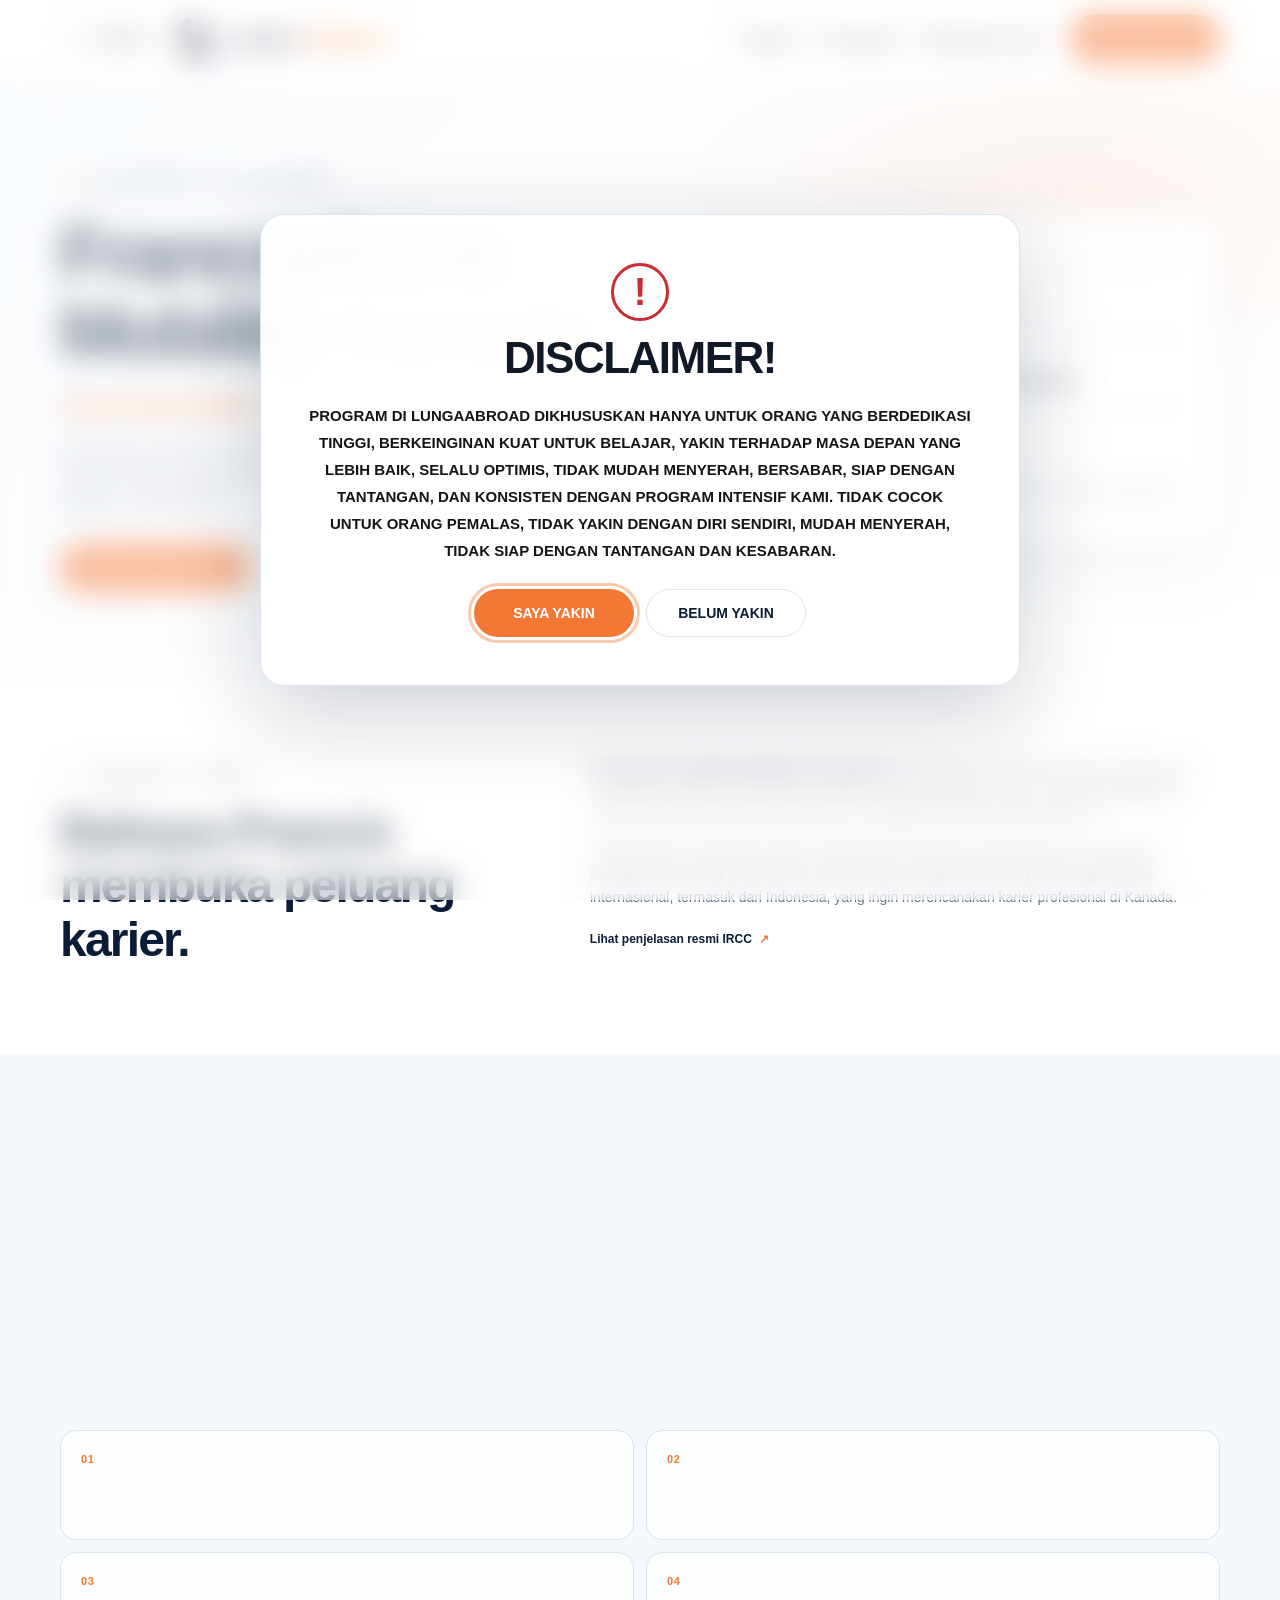
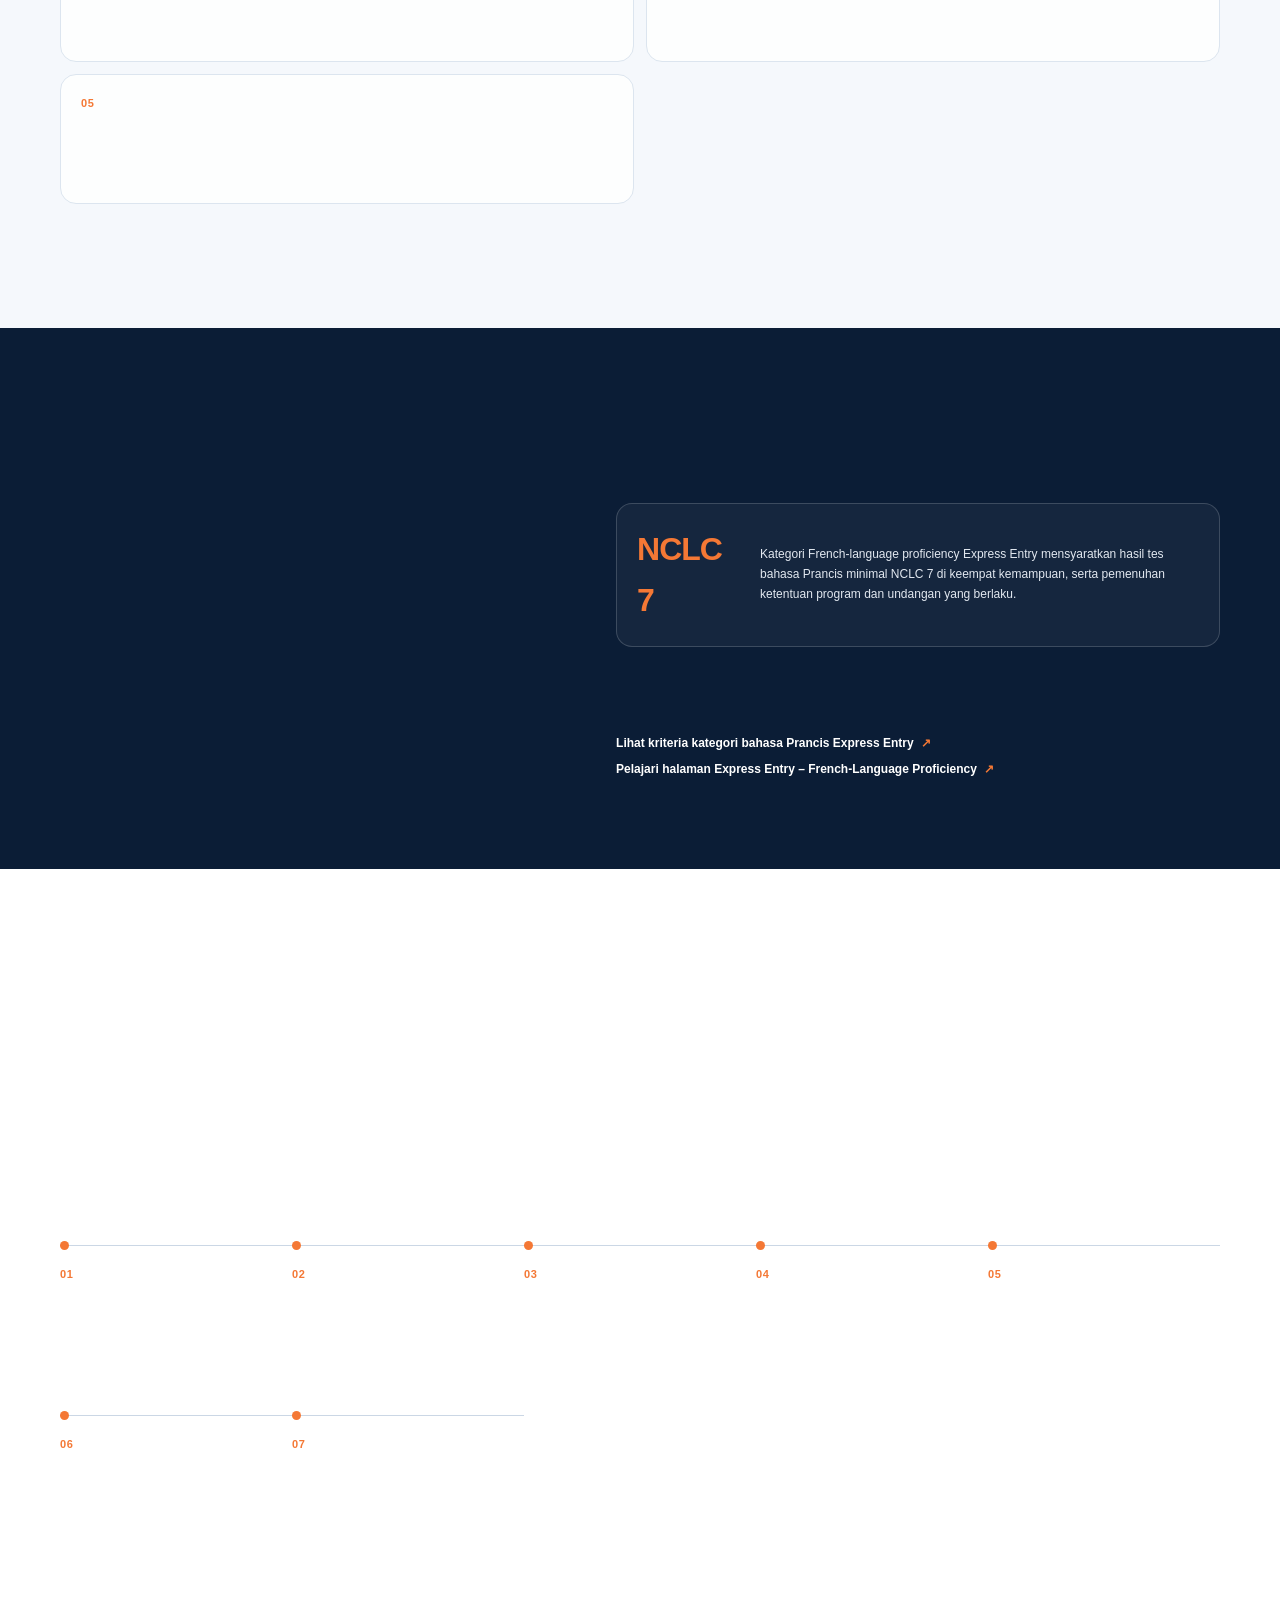
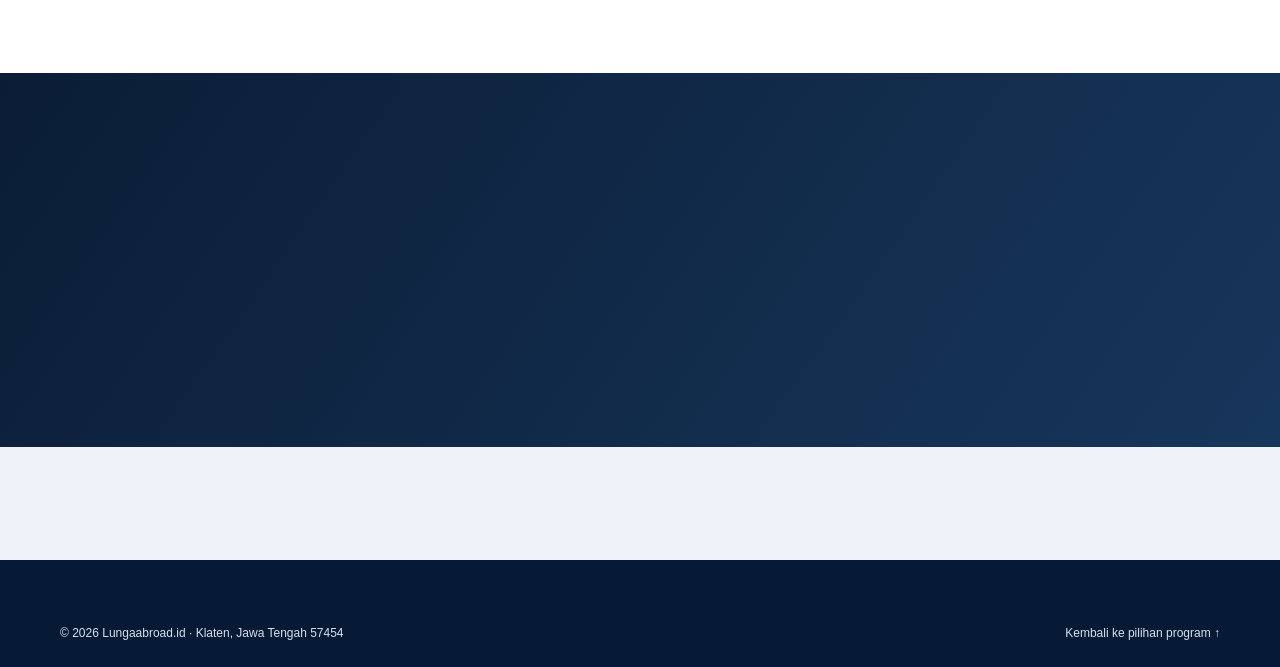
<file: francophone-mobility.html>
<!DOCTYPE html>
<html lang="id">
<head>
  <meta charset="UTF-8">
  <meta name="viewport" content="width=device-width, initial-scale=1.0">
  <meta name="description" content="Pelajari program Francophone Mobility Canada, persyaratan umum, peluang karier, dan pendampingan persiapan bersama Lunga Abroad.">
  <meta name="theme-color" content="#0b1d36">
  <title>Francophone Mobility Canada — Lunga Abroad</title>
  <link rel="stylesheet" href="./style.css">
</head>
<body id="top">
  <header class="header">
    <div class="container nav">
      <a class="page-back-button" href="index.html#program" data-history-back aria-label="Kembali ke halaman sebelumnya" title="Kembali ke halaman sebelumnya">
        <svg viewBox="0 0 24 24" aria-hidden="true"><path d="M19 12H5M12 19l-7-7 7-7" /></svg>
        <span>Kembali</span>
      </a>
      <a class="logo" href="index.html#top" aria-label="Lunga Abroad, beranda">
        <img class="site-logo-mark" src="assets/img/logo-mark.png" alt="">
        <span class="logo-type"><span class="logo-lunga">LUNGA</span><span class="logo-abroad">ABROAD</span></span>
      </a>
      <nav class="nav-links" aria-label="Navigasi utama">
        <a href="index.html#program">Program</a>
        <a href="#persyaratan">Persyaratan</a>
        <a href="#bimbingan">Bimbingan Lunga</a>
      </nav>
      <a class="button" href="index.html#kontak">Konsultasi awal</a>
      <button class="menu-toggle" type="button" aria-expanded="false" aria-controls="mobile-menu">Menu</button>
    </div>
    <nav class="mobile-menu" id="mobile-menu" aria-label="Navigasi ponsel" hidden>
      <a href="index.html#program">Program</a>
      <a href="#persyaratan">Persyaratan</a>
      <a href="#bimbingan">Bimbingan Lunga</a>
      <a href="index.html#kontak">Konsultasi</a>
    </nav>
  </header>

  <main>
    <section class="fm-hero">
      <div class="container fm-hero-grid">
        <div class="fm-hero-copy">
          <p class="eyebrow">Jalur kerja · Di luar Québec</p>
          <h1>Francophone Mobility <span>Canada</span></h1>
          <p class="fm-tagline">Your French Skills, Your Gateway to Canada</p>
          <p class="fm-lead">Kemampuan bahasa Prancismu dapat menjadi bagian dari rencana membangun karier di Kanada. Pelajari gambaran program, persyaratan umum, dan persiapan yang bisa dilakukan bersama Lunga Abroad.</p>
          <div class="fm-hero-actions">
            <a class="button" href="#persyaratan">Pelajari persyaratan <span aria-hidden="true">↓</span></a>
            <a class="button button-secondary" href="index.html#kontak">Konsultasi awal</a>
          </div>
        </div>
        <aside class="fm-snapshot" aria-label="Ringkasan program Francophone Mobility">
          <p class="fm-snapshot-label">Sekilas program</p>
          <div class="fm-snapshot-row"><span>Wilayah kerja</span><strong>Kanada di luar Québec</strong></div>
          <div class="fm-snapshot-row"><span>Bahasa Prancis</span><strong>NCLC 5 · berbicara &amp; mendengar</strong></div>
          <div class="fm-snapshot-row"><span>Pengecualian LMIA</span><strong>Kode C16</strong></div>
          <p class="fm-snapshot-note">Persyaratan umum berlaku. Keputusan izin kerja tetap ditentukan IRCC.</p>
        </aside>
      </div>
    </section>

    <section class="section fm-overview" aria-labelledby="fm-overview-title">
      <div class="container fm-overview-grid">
        <div>
          <p class="eyebrow">Mengenal jalurnya</p>
          <h2 id="fm-overview-title">Bahasa Prancis membuka <span>peluang karier.</span></h2>
        </div>
        <div class="fm-overview-copy">
          <p><strong>Francophone Mobility (Mobilité francophone)</strong> adalah jalur izin kerja Pemerintah Kanada yang membantu employer di luar Québec merekrut pekerja berbahasa Prancis melalui pengecualian Labour Market Impact Assessment (LMIA), menggunakan kode pengecualian C16.</p>
          <p>Kandidat tetap memerlukan tawaran pekerjaan dari employer Kanada dan harus memenuhi persyaratan izin kerja yang berlaku. Jalur ini dapat menjadi salah satu pilihan bagi kandidat internasional, termasuk dari Indonesia, yang ingin merencanakan karier profesional di Kanada.</p>
          <a class="fm-inline-link" href="https://www.canada.ca/en/immigration-refugees-citizenship/services/work-canada/special-instructions/francophone-mobility.html" target="_blank" rel="noopener noreferrer">Lihat penjelasan resmi IRCC <span aria-hidden="true">↗</span></a>
        </div>
      </div>
    </section>

    <section class="section fm-requirements" id="persyaratan" aria-labelledby="fm-requirements-title">
      <div class="container">
        <div class="section-heading">
          <p class="eyebrow">Sebelum merencanakan</p>
          <h2 id="fm-requirements-title">Persyaratan utama <span>yang perlu diketahui.</span></h2>
          <p>Ini penjelasan general, bukan penilaian kelayakan pribadi. IRCC menetapkan persyaratan umum izin kerja dan employer perlu menyelesaikan tahapannya sebelum kandidat mengajukan permohonan.</p>
        </div>
        <div class="fm-requirement-list">
          <article class="fm-requirement-card"><span>01</span><div><h3>Kemampuan bahasa Prancis</h3><p>Umumnya perlu membuktikan kemampuan berbicara dan mendengar setara minimal NCLC 5 (B1).</p></div></article>
          <article class="fm-requirement-card"><span>02</span><div><h3>Job offer</h3><p>Perlu memiliki tawaran kerja dari employer Kanada yang memenuhi ketentuan program.</p></div></article>
          <article class="fm-requirement-card"><span>03</span><div><h3>Kategori pekerjaan</h3><p>Pekerjaan dapat berada di kategori TEER 0–5. Pengecualian berlaku untuk pekerjaan pertanian primer tertentu di TEER 4 dan 5.</p></div></article>
          <article class="fm-requirement-card"><span>04</span><div><h3>Lokasi di luar Québec</h3><p>Pekerjaan harus berlokasi di salah satu provinsi atau teritori Kanada di luar Québec.</p></div></article>
          <article class="fm-requirement-card"><span>05</span><div><h3>Proses employer dan izin kerja</h3><p>Employer mengirimkan tawaran melalui Employer Portal IRCC dengan kode pengecualian LMIA C16. Kandidat mengajukan employer-specific work permit dan tetap memenuhi ketentuan IRCC.</p></div></article>
        </div>
        <p class="fm-source-note">Ambang bahasa dan kategori pekerjaan di atas mengikuti panduan IRCC untuk pengajuan yang berlaku sejak 15 Juni 2023. Periksa halaman resmi untuk pembaruan terbaru.</p>
      </div>
    </section>

    <section class="section fm-pr-section" aria-labelledby="fm-pr-title">
      <div class="container fm-pr-grid">
        <div>
          <p class="eyebrow">Rencana jangka panjang</p>
          <h2 id="fm-pr-title">Pengalaman kerja dapat menjadi bagian dari <span>rencana menuju PR.</span></h2>
        </div>
        <div class="fm-pr-copy">
          <p>Pengalaman bekerja di Kanada dapat mendukung profil kandidat untuk menilai jalur Permanent Residence (PR) yang sesuai. Salah satu kemungkinan yang dapat dipelajari adalah Express Entry, termasuk kategori French-language proficiency.</p>
          <div class="fm-pr-highlight"><strong>NCLC 7</strong><span>Kategori French-language proficiency Express Entry mensyaratkan hasil tes bahasa Prancis minimal NCLC 7 di keempat kemampuan, serta pemenuhan ketentuan program dan undangan yang berlaku.</span></div>
          <p class="fm-source-note">Bekerja melalui Francophone Mobility tidak otomatis memberikan PR. Kelayakan ditentukan oleh jalur imigrasi yang dipilih dan persyaratan IRCC saat mengajukan.</p>
          <a class="fm-inline-link fm-inline-link-light" href="https://www.canada.ca/en/immigration-refugees-citizenship/services/immigrate-canada/express-entry/rounds-invitations/category-based-selection.html" target="_blank" rel="noopener noreferrer">Lihat kriteria kategori bahasa Prancis Express Entry <span aria-hidden="true">↗</span></a>
          <a class="fm-inline-link fm-inline-link-light" href="express-entry-french.html">Pelajari halaman Express Entry – French-Language Proficiency <span aria-hidden="true">↗</span></a>
        </div>
      </div>
    </section>

    <section class="section fm-support" id="bimbingan" aria-labelledby="fm-support-title">
      <div class="container">
        <div class="section-heading">
          <p class="eyebrow">Persiapkan bersama Lunga Abroad</p>
          <h2 id="fm-support-title">Susun persiapanmu <span>langkah demi langkah.</span></h2>
          <p>Lunga Abroad membantu persiapan kandidat melalui pendampingan bahasa dan karier. Fokusnya adalah membangun kesiapan dan membimbing kandidat hingga keberangkatan.</p>
        </div>
        <ol class="fm-support-steps">
          <li><span>01</span><div><h3>Persiapan bahasa Prancis</h3><p>Bangun kemampuan bahasa dan susun target belajar yang realistis.</p></div></li>
          <li><span>02</span><div><h3>Sertifikasi bahasa TCF/TEF canada</h3><p>Daftar dan melaksanakan ujian sertifikasi bahasa prancis TCF/TEF Canada.</p></div></li>
          <li><span>03</span><div><h3>Apply job</h3><p>Rapikan CV agar informasi pengalaman dan keterampilanmu lebih mudah dipahami employer.</p></div></li>
          <li><span>04</span><div><h3>Interview dengan employer</h3><p>Melakukan wawancara bersama employer di Kanada secara daring.</p></div></li>
          <li><span>05</span><div><h3>Mendapatkan Job offer</h3><p>Melakukan tanda tangan kontrak bersama employer Kanada.</p></div></li>
          <li><span>06</span><div><h3>Persiapan Dokumen</h3><p>Menyiapkan dokumen yang di butuhkan seperti visa,MCU,identitas diri dan lain-lain.</p></div></li>
          <li><span>07</span><div><h3>Keberangkatan</h3><p>Berangkat ke Kanada dan memulai karier.</p></div></li>
        </ol>
        </ol>
      </div>
    </section>

    <section class="section fm-final-cta">
      <div class="container fm-final-cta-inner">
        <div><p class="eyebrow">Explore Your Canada Career Pathway</p><h2>French Is an Asset.<br><span>Build Your Career in Canada.</span></h2><p>Mulai dengan memahami level bahasa dan rencana kariermu.</p></div>
        <a class="button" href="index.html#kontak">DAFTAR SEKARANG <span aria-hidden="true">↗</span></a>
      </div>
    </section>

    <section class="fm-disclaimer" aria-label="Catatan penting dan sumber resmi">
      <div class="container">
        <p><strong>Catatan:</strong> Francophone Mobility bukan jaminan pekerjaan, persetujuan work permit, maupun Permanent Residence. Seluruh proses mengikuti ketentuan IRCC, dan keputusan izin kerja dibuat oleh IRCC. Informasi pada halaman ini adalah ringkasan, bukan nasihat hukum atau imigrasi.</p>
        <p class="fm-official-links"><strong>Sumber resmi:</strong>
          <a href="https://www.canada.ca/en/immigration-refugees-citizenship/services/work-canada/special-instructions/francophone-mobility/eligibility.html" target="_blank" rel="noopener noreferrer">Kelayakan Francophone Mobility · IRCC</a>
          <a href="https://www.canada.ca/en/immigration-refugees-citizenship/services/immigrate-canada/express-entry/rounds-invitations/category-based-selection.html" target="_blank" rel="noopener noreferrer">Kategori bahasa Prancis Express Entry · IRCC</a>
        </p>
      </div>
    </section>
  </main>

  <footer class="site-footer">
    <div class="container footer-content">
      <p>© <span id="current-year"></span> Lungaabroad.id · Klaten, Jawa Tengah 57454</p>
      <a href="index.html#program">Kembali ke pilihan program ↑</a>
    </div>
  </footer>
  <script src="./script.js"></script>
</body>
</html>
</file>
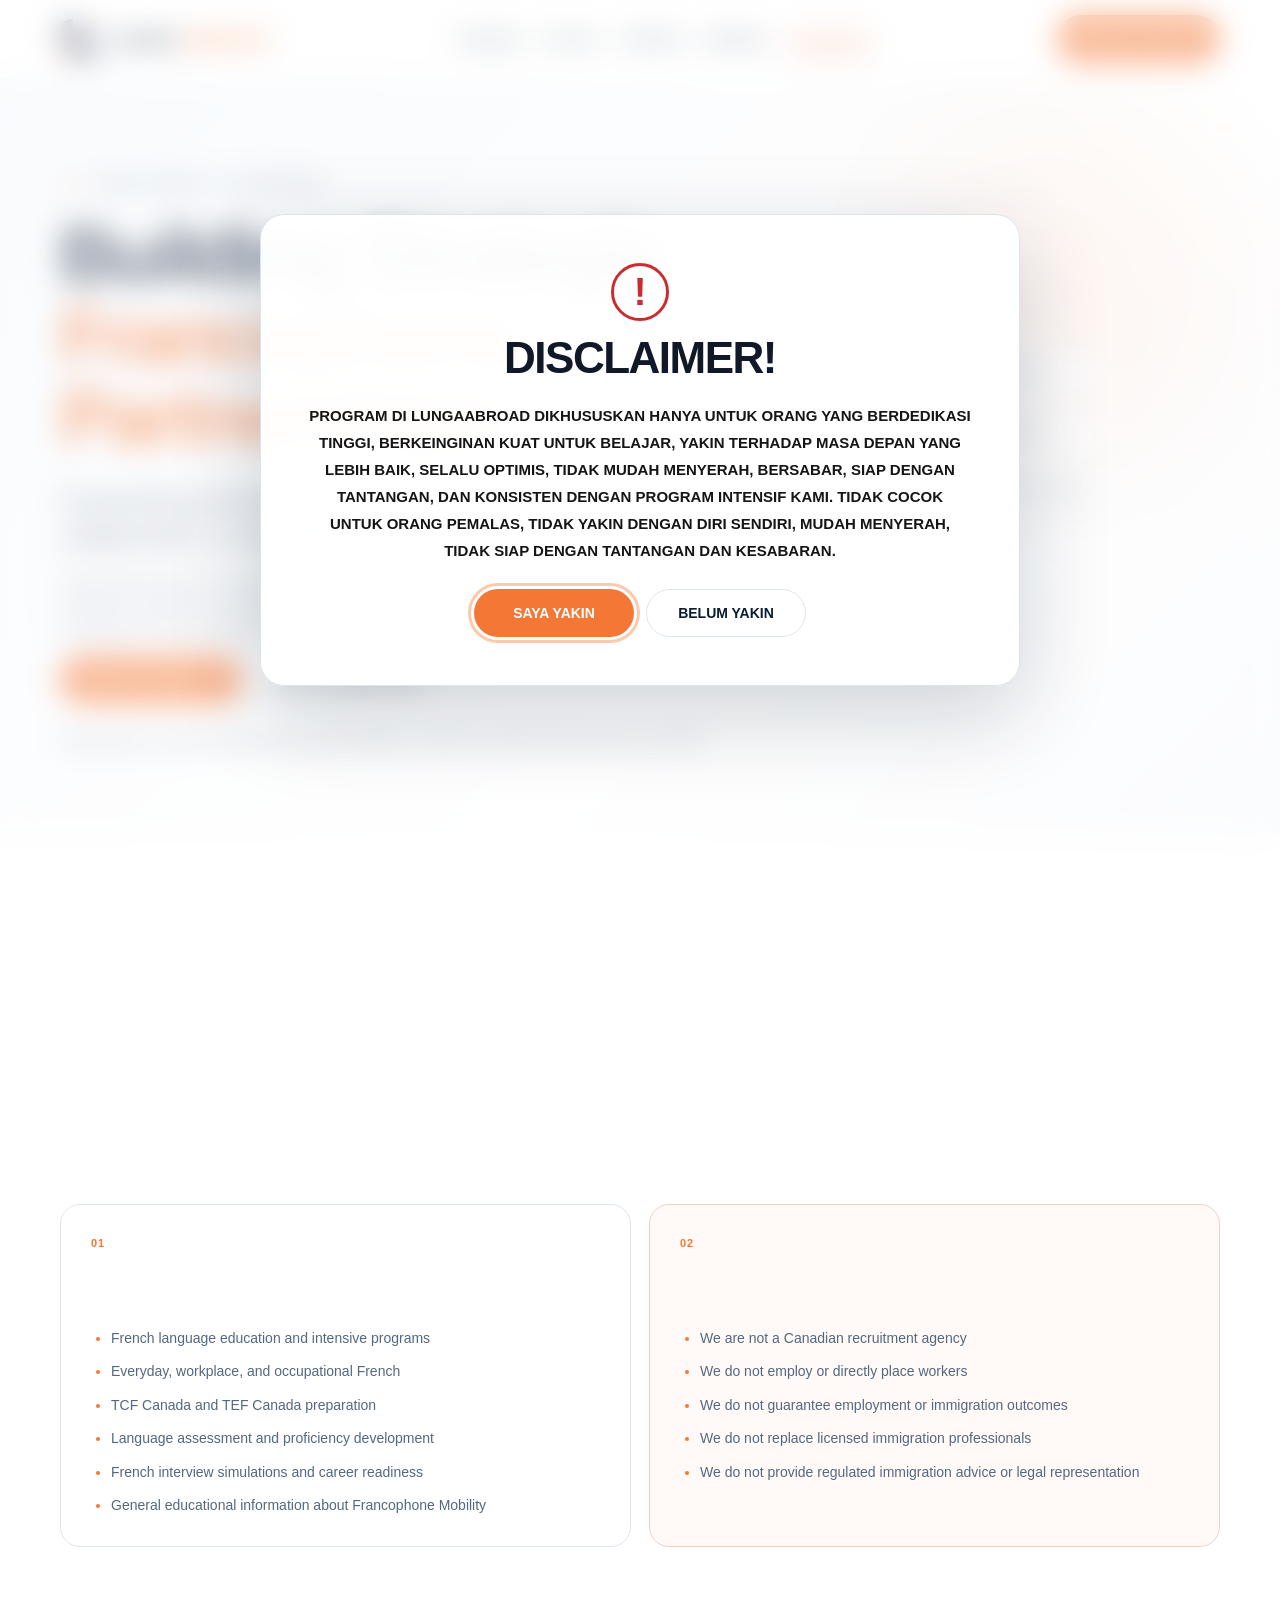
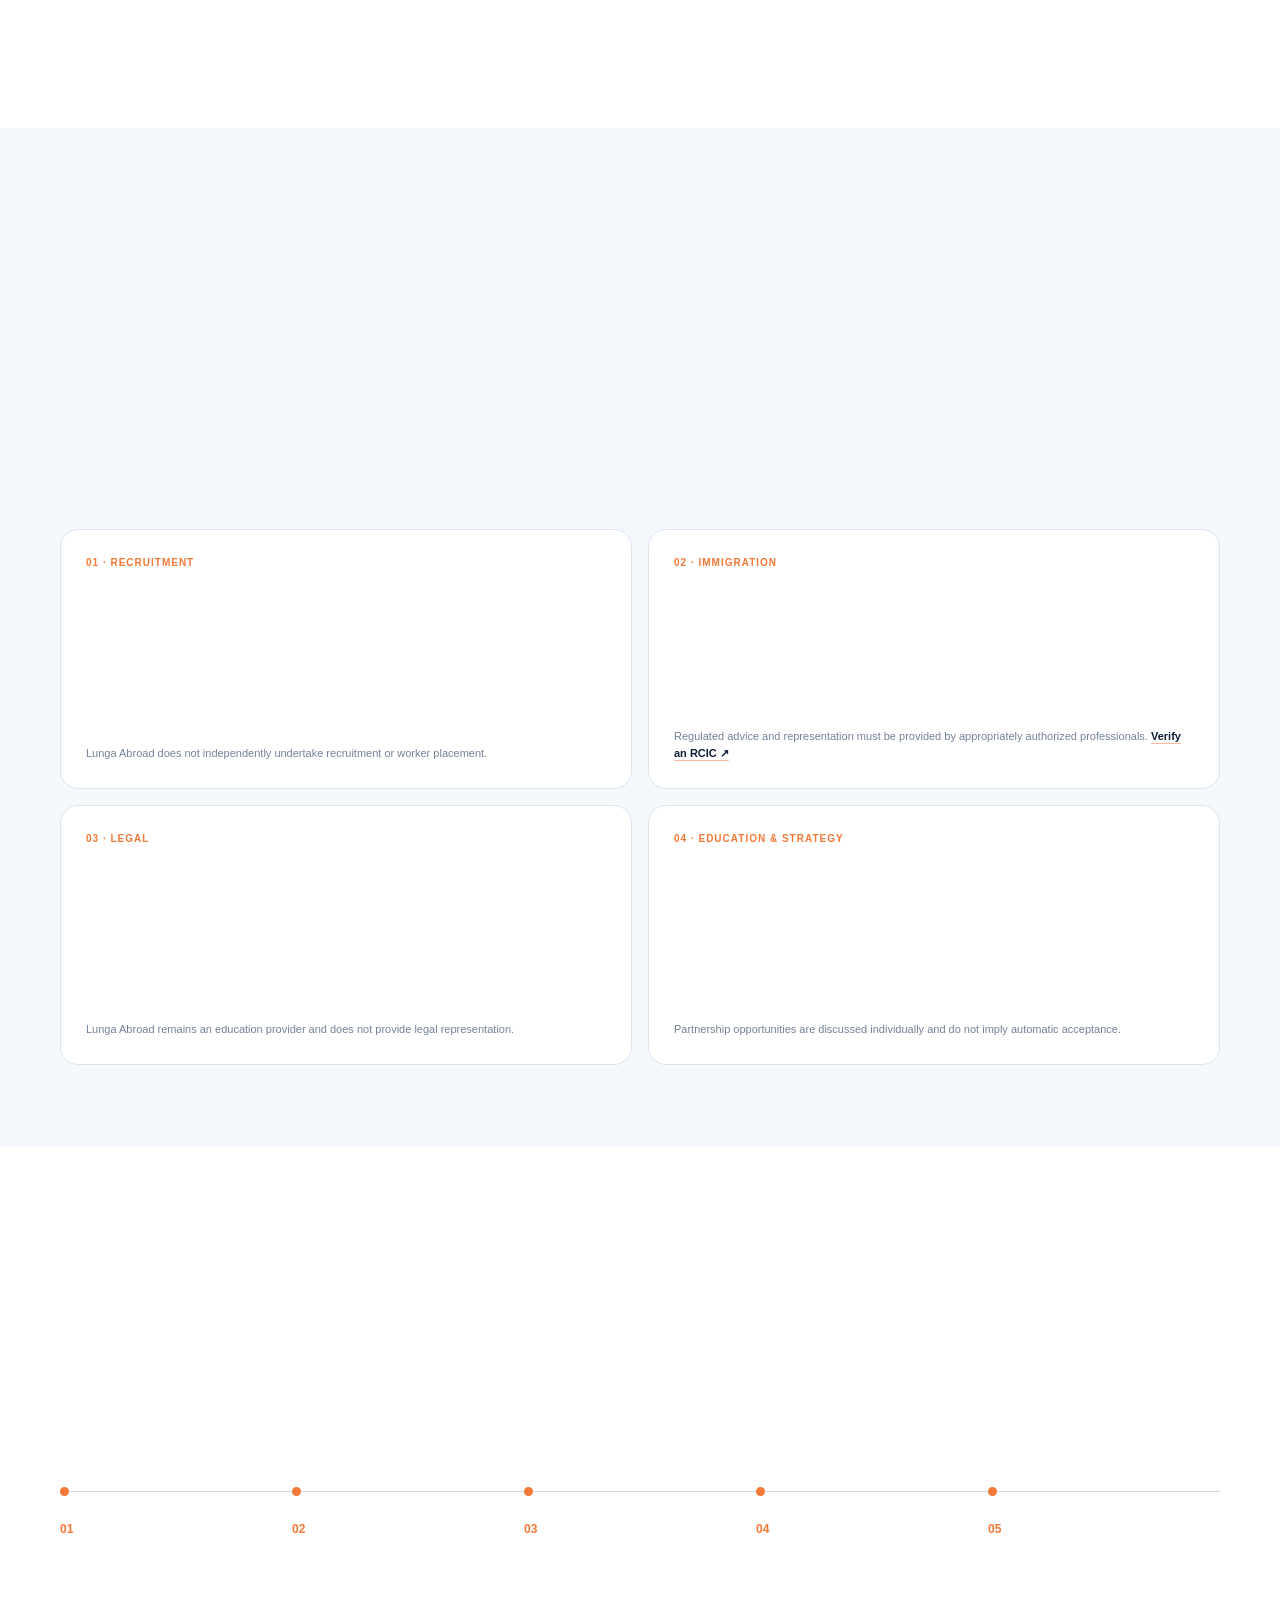
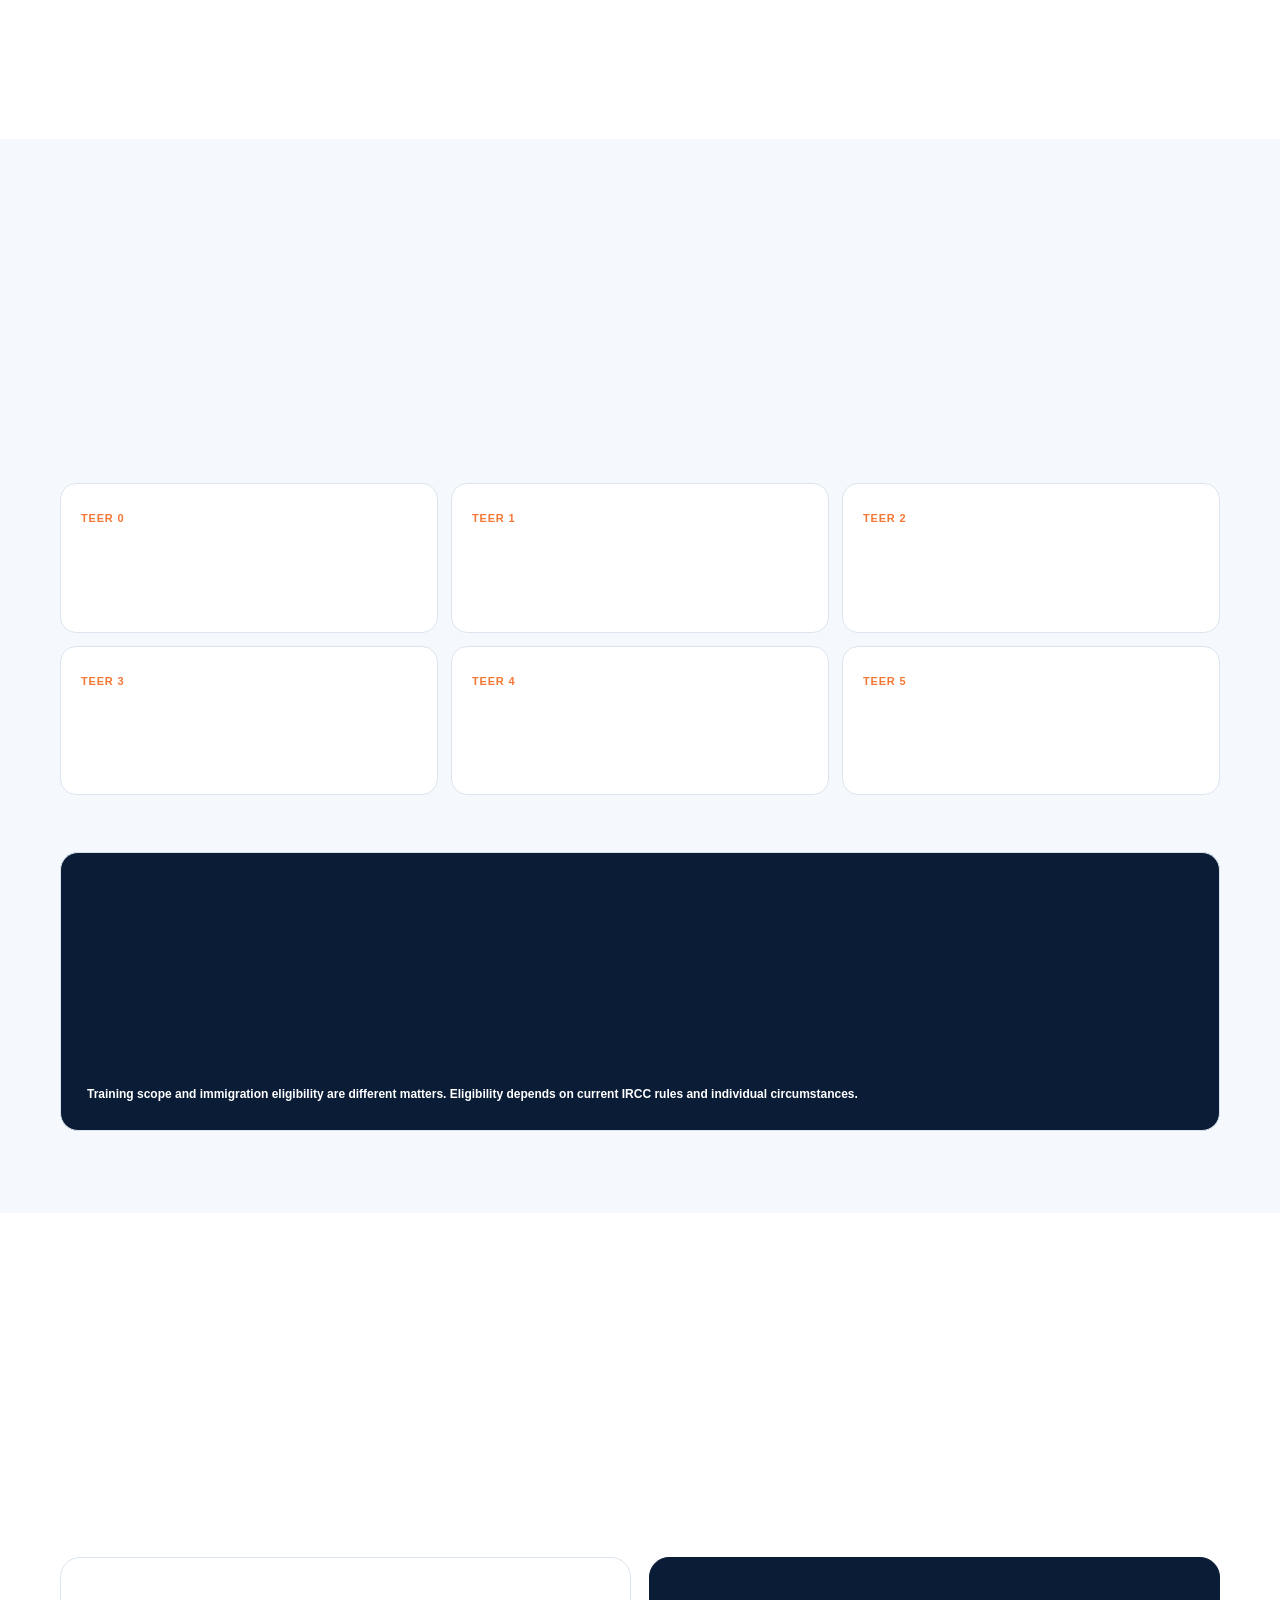
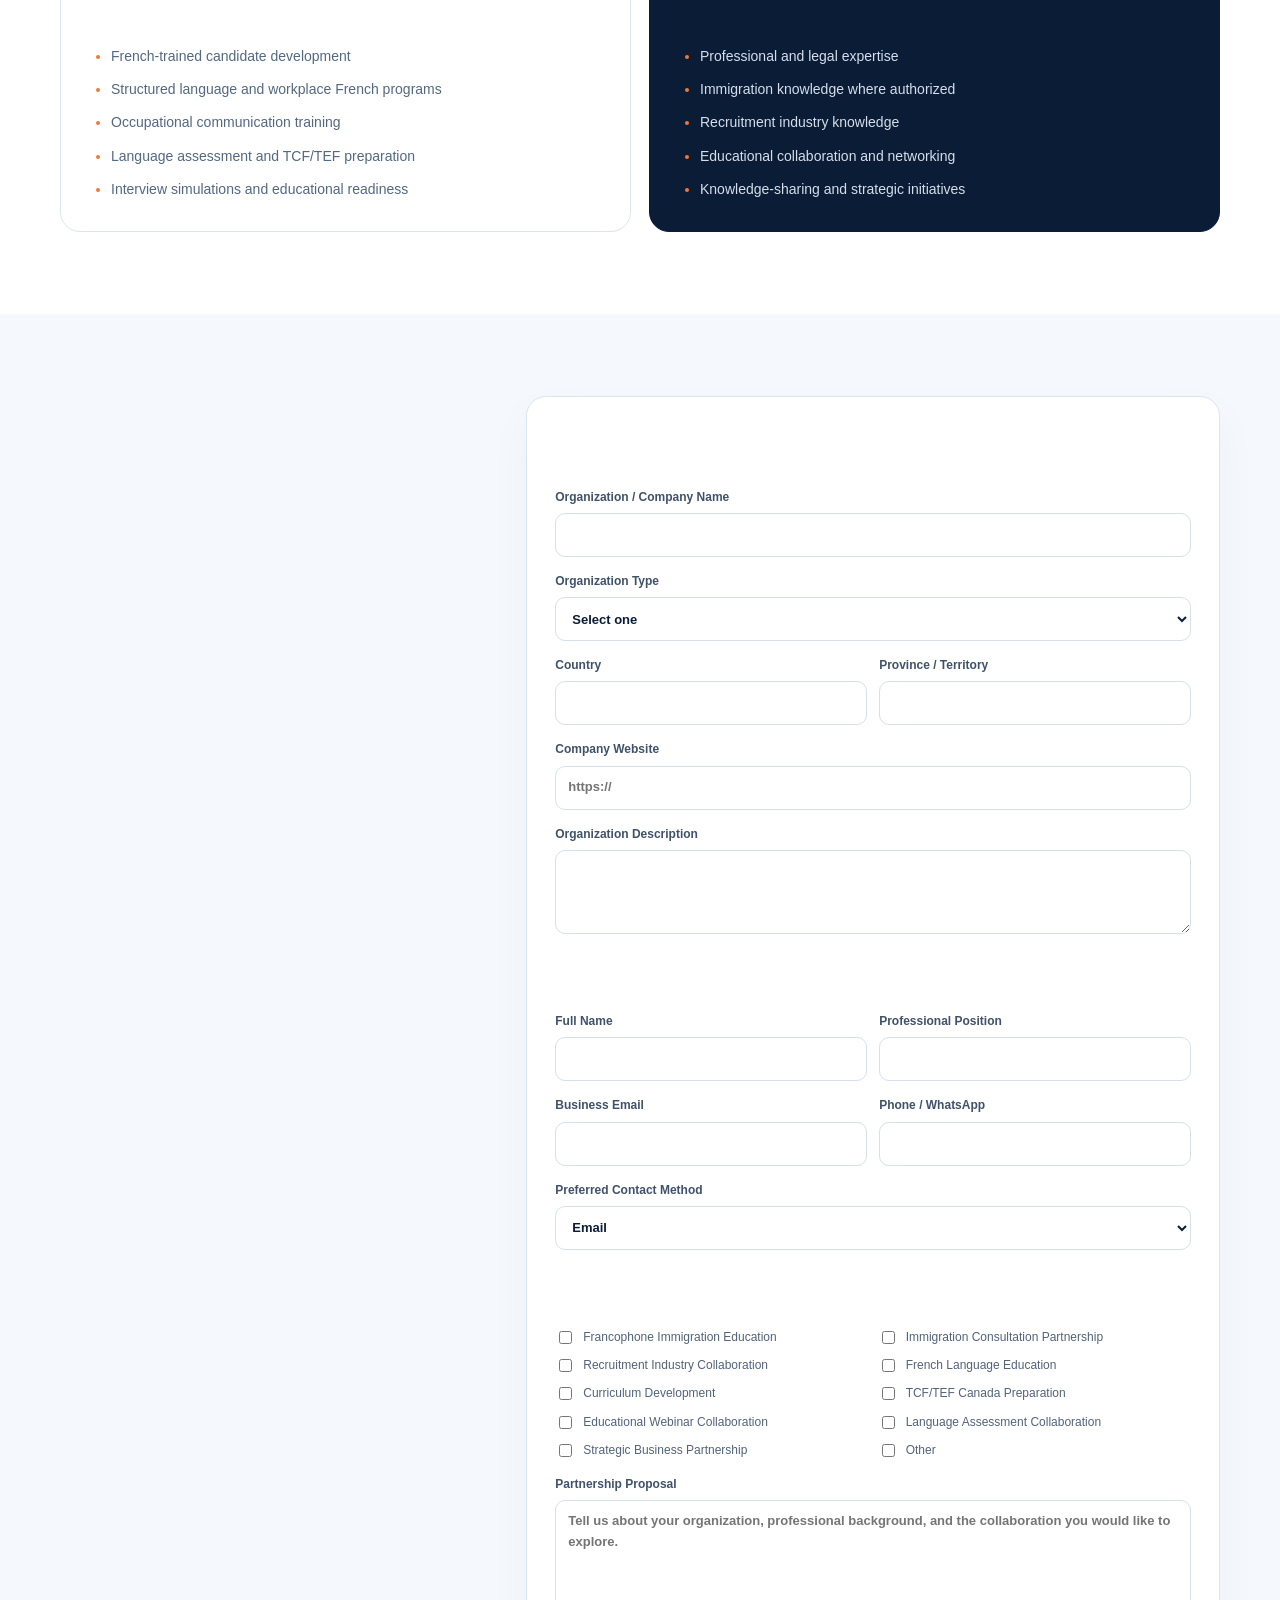
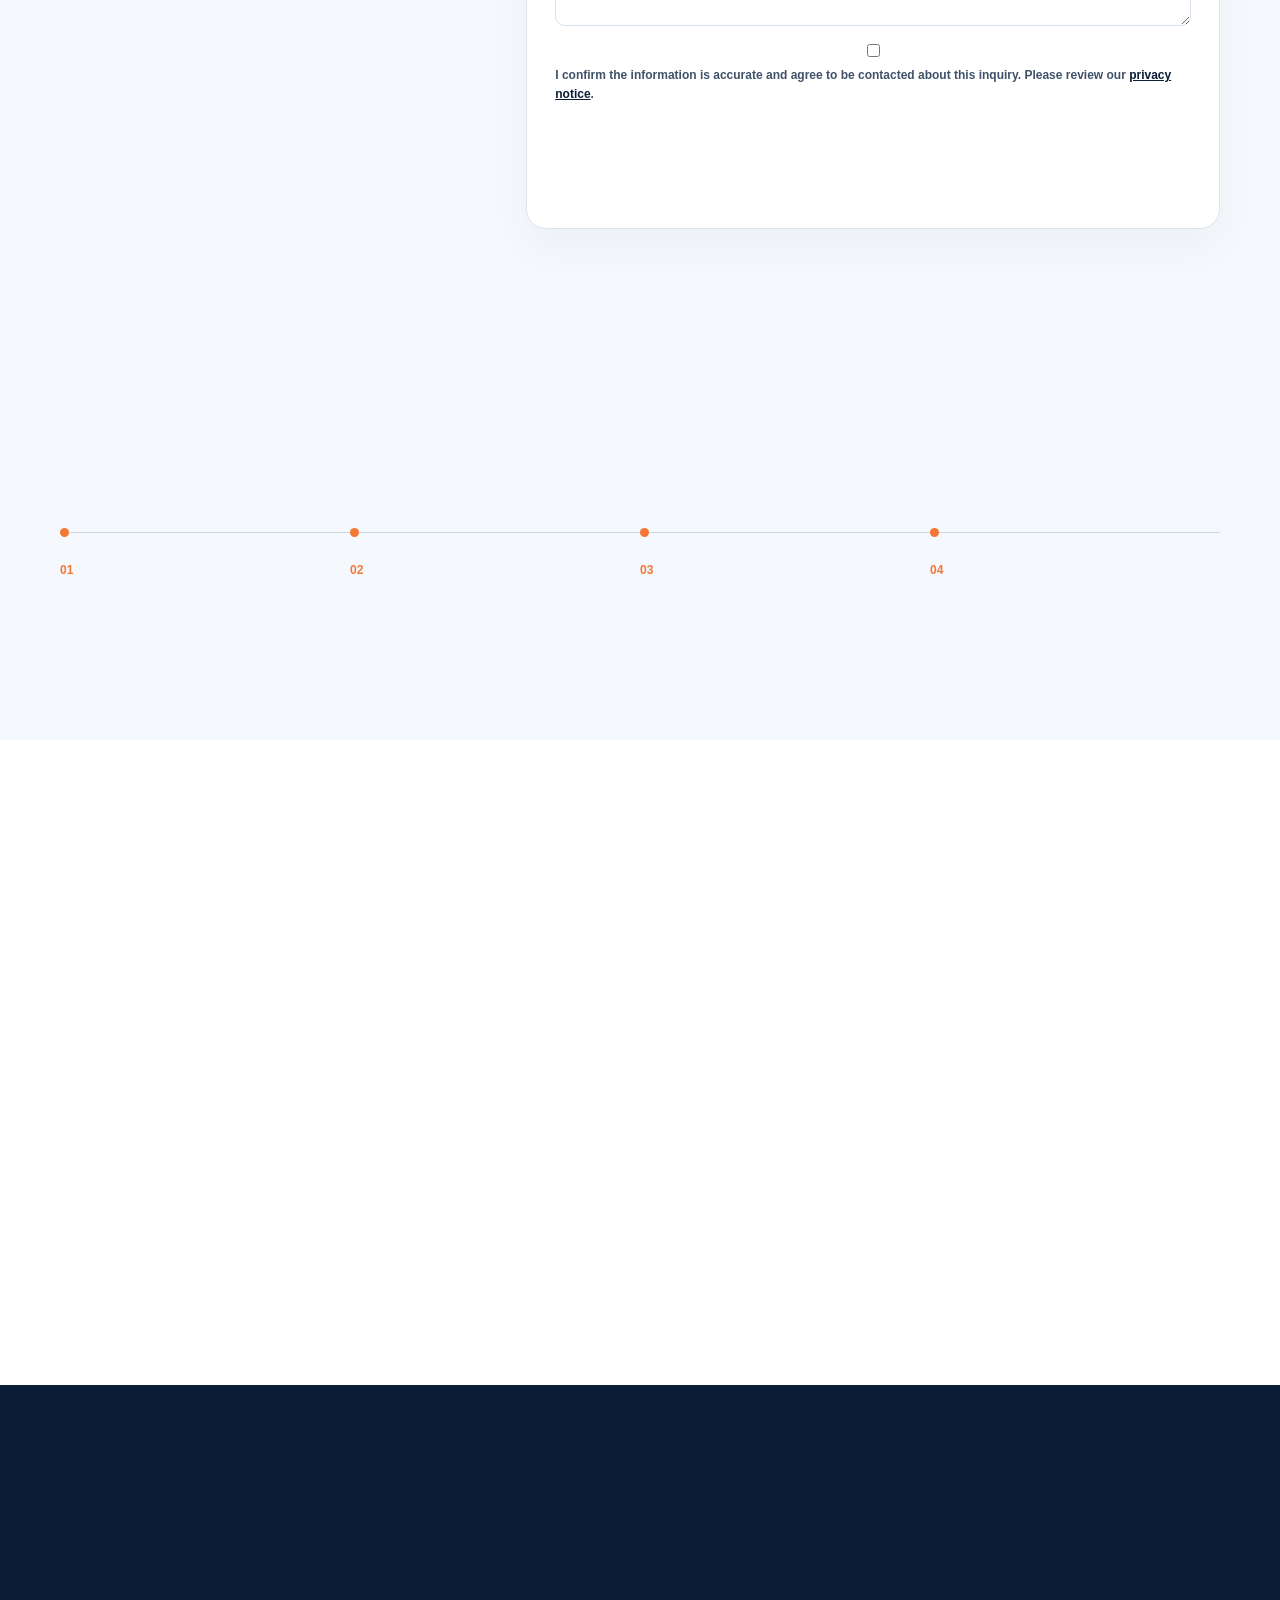
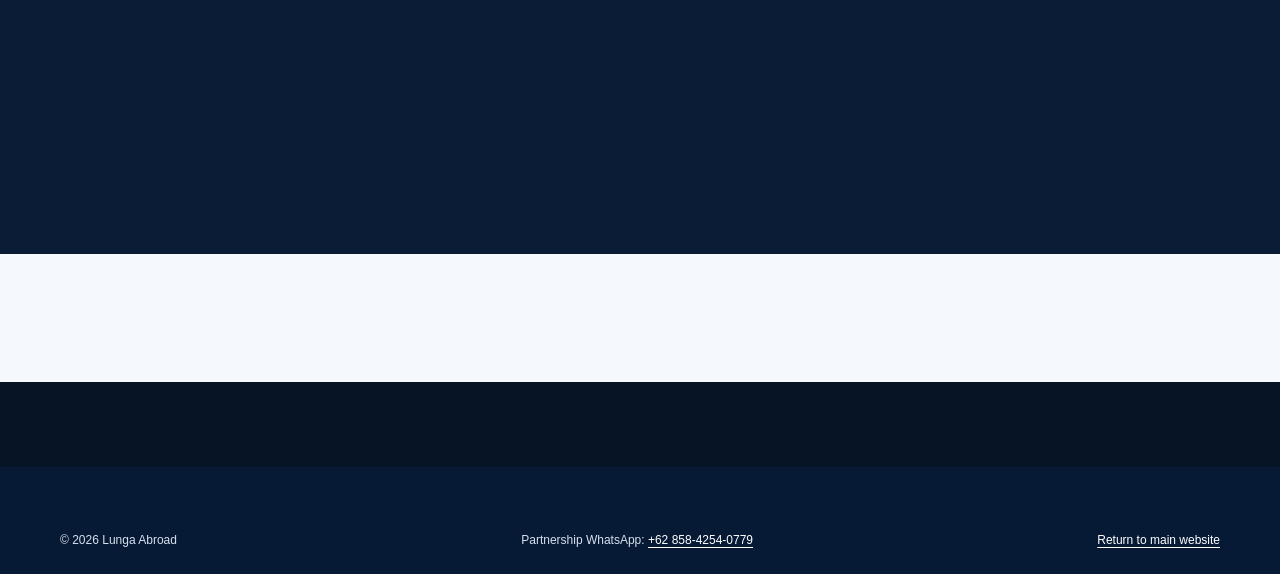
<file: partners.html>
<!DOCTYPE html>
<html lang="en">
<head>
  <meta charset="UTF-8">
  <meta name="viewport" content="width=device-width, initial-scale=1.0">
  <title>Partnership Opportunities | Lunga Abroad</title>
  <meta name="description" content="Explore partnership opportunities with Lunga Abroad. We welcome Canadian recruitment agencies, RCICs, immigration lawyers, and strategic organizations supporting Francophone talent development.">
  <link rel="canonical" href="https://lungaabroad.co/partners.html">
  <meta property="og:type" content="website">
  <meta property="og:title" content="Partnership Opportunities | Lunga Abroad">
  <meta property="og:description" content="Building strategic partnerships for French language education and Francophone talent development.">
  <meta property="og:url" content="https://lungaabroad.co/partners.html">
  <meta property="og:image" content="https://lungaabroad.co/assets/img/og.jpg">
  <link rel="stylesheet" href="./style.css">
</head>
<body id="top" class="partnership-page">
<header class="header">
  <div class="container nav">
    <a class="logo" href="index.html#top" aria-label="Lunga Abroad home">
      <img class="site-logo-mark" src="assets/img/logo-mark.png" alt="">
      <span class="logo-type"><span class="logo-lunga">LUNGA</span><span class="logo-abroad">ABROAD</span></span>
    </a>
    <nav class="nav-links" aria-label="Main navigation">
      <a href="index.html#program">Programs</a><a href="index.html#proses">Process</a>
      <a href="index.html#kegiatan">Activities</a><a href="employers/">Employer</a>
      <a class="is-current" href="partners.html">Partnership</a>
    </nav>
    <a class="button" href="#partnership-form">Become a Partner</a>
    <button class="menu-toggle" type="button" aria-expanded="false" aria-controls="mobile-menu">Menu</button>
  </div>
  <nav class="mobile-menu" id="mobile-menu" aria-label="Mobile navigation" hidden>
    <a href="index.html#program">Programs</a><a href="index.html#proses">Process</a>
    <a href="index.html#kegiatan">Activities</a><a href="employers/">Employer</a>
    <a href="partners.html">Partnership</a><a href="#partnership-form">Become a Partner</a>
  </nav>
</header>

<main>
  <section class="partnership-hero">
    <div class="container partnership-hero-content">
      <p class="eyebrow">Lunga Abroad · Partnership</p>
      <h1>Building Strategic <span>Francophone Partnerships.</span></h1>
      <p class="partnership-lead">Connecting education, professional expertise, and international collaboration to strengthen Canada's Francophone ecosystem.</p>
      <p class="partnership-intro">Lunga Abroad welcomes collaboration with licensed Canadian recruitment agencies, Regulated Canadian Immigration Consultants (RCICs), Canadian immigration lawyers, and strategic organizations interested in French language education and Francophone talent development.</p>
      <div class="hero-actions"><a class="button" href="#partnership-form">Become a Partner <span aria-hidden="true">↗</span></a><a class="button button-secondary" href="#partner-types">Explore Opportunities</a></div>
      <p class="partnership-positioning">Independent Francophone Talent Development &amp; French Language Education Platform</p>
    </div>
    <div class="partnership-hero-orbit" aria-hidden="true"><span>LANGUAGE</span><span>READINESS</span><span>COLLABORATION</span></div>
  </section>

  <section class="section partnership-section" id="about-partnership">
    <div class="container">
      <div class="section-heading"><p class="eyebrow">Who we are</p><h2>Education first. <span>Partnership with purpose.</span></h2><p>Lunga Abroad is an Indonesian-based French language education and talent preparation platform. We build language ability and professional communication skills that can complement the work of qualified partners.</p></div>
      <div class="partnership-two-cards">
        <article class="partnership-info-card"><span class="partnership-card-index">01</span><h3>What We Do</h3><ul><li>French language education and intensive programs</li><li>Everyday, workplace, and occupational French</li><li>TCF Canada and TEF Canada preparation</li><li>Language assessment and proficiency development</li><li>French interview simulations and career readiness</li><li>General educational information about Francophone Mobility</li></ul></article>
        <article class="partnership-info-card partnership-boundary"><span class="partnership-card-index">02</span><h3>What We Do Not Do</h3><ul><li>We are not a Canadian recruitment agency</li><li>We do not employ or directly place workers</li><li>We do not guarantee employment or immigration outcomes</li><li>We do not replace licensed immigration professionals</li><li>We do not provide regulated immigration advice or legal representation</li></ul></article>
      </div>
      <p class="partnership-callout"><strong>Our central positioning:</strong> We develop French-speaking candidates and prepare their language abilities. Recruitment, hiring, and regulated immigration services remain with appropriately authorized third parties.</p>
    </div>
  </section>

  <section class="section partnership-section partnership-soft" id="partner-types">
    <div class="container"><div class="section-heading"><p class="eyebrow">Who we work with</p><h2>Professional relationships across <span>the Francophone ecosystem.</span></h2><p>We are interested in organizations that share our vision for French language education and international talent development.</p></div>
      <div class="partner-type-grid">
        <article class="partner-type-card"><span>01 · Recruitment</span><h3>Licensed Canadian Recruitment Agencies</h3><p>We welcome legally authorized agencies interested in educational collaboration, language readiness assessment, talent preparation coordination, and knowledge exchange.</p><small>Lunga Abroad does not independently undertake recruitment or worker placement.</small></article>
        <article class="partner-type-card"><span>02 · Immigration</span><h3>RCICs</h3><p>Collaborate on Francophone immigration education, authorized consultations, informational webinars, and candidate preparation initiatives.</p><small>Regulated advice and representation must be provided by appropriately authorized professionals. <a href="https://registre.college-ic.ca/" target="_blank" rel="noopener noreferrer">Verify an RCIC ↗</a></small></article>
        <article class="partner-type-card"><span>03 · Legal</span><h3>Canadian Immigration Lawyers</h3><p>Share legal expertise through educational sessions, professional consultations, document review, webinars, and knowledge exchange.</p><small>Lunga Abroad remains an education provider and does not provide legal representation.</small></article>
        <article class="partner-type-card"><span>04 · Education &amp; Strategy</span><h3>Strategic Business &amp; Education Partners</h3><p>Language institutions and organizations can explore curriculum development, language assessment, academic collaboration, research, and joint webinars.</p><small>Partnership opportunities are discussed individually and do not imply automatic acceptance.</small></article>
      </div>
    </div>
  </section>

  <section class="section partnership-section" id="talent-model">
    <div class="container"><div class="section-heading"><p class="eyebrow">Our talent development model</p><h2>Developing French skills and <span>professional readiness.</span></h2><p>Our education approach supports language growth and practical communication. It does not promise employment or immigration outcomes.</p></div>
      <ol class="partnership-steps">
        <li><span>01</span><h3>Enrollment &amp; Assessment</h3><p>Review French proficiency, education, and professional experience.</p></li>
        <li><span>02</span><h3>Intensive French Training</h3><p>Build listening, speaking, reading, writing, grammar, and vocabulary.</p></li>
        <li><span>03</span><h3>Everyday &amp; Workplace French</h3><p>Practice everyday communication and language for professional settings.</p></li>
        <li><span>04</span><h3>Language &amp; Career Readiness</h3><p>Prepare through TCF/TEF simulations, interview practice, CV guidance, and communication exercises.</p></li>
        <li><span>05</span><h3>Professional Collaboration</h3><p>Connect educational preparation with qualified partners' expertise and initiatives.</p></li>
      </ol>
    </div>
  </section>

  <section class="section partnership-section partnership-soft" id="occupational-french">
    <div class="container"><div class="section-heading"><p class="eyebrow">Occupational French</p><h2>Language learning for <span>different work contexts.</span></h2><p>Training can be adapted to candidates' professional backgrounds and occupational communication needs.</p></div>
      <div class="teer-grid">
        <article><strong>TEER 0</strong><h3>Management</h3><p>Business, hospitality, operations, and administration.</p></article>
        <article><strong>TEER 1</strong><h3>Professional</h3><p>Engineering, information technology, finance, and professional services.</p></article>
        <article><strong>TEER 2</strong><h3>Technical &amp; Specialized</h3><p>Technical support and specialized technical roles.</p></article>
        <article><strong>TEER 3</strong><h3>Technical Support &amp; Trades</h3><p>Skilled trades, technical support, and food-service supervision.</p></article>
        <article><strong>TEER 4</strong><h3>Intermediate</h3><p>Hospitality, food service, retail operations, and general services.</p></article>
        <article><strong>TEER 5</strong><h3>Labour &amp; Support</h3><p>General labour, cleaning, and basic support occupations.</p></article>
      </div>
      <p class="partnership-fineprint">Examples are illustrative and not exhaustive. TEER 0–5 describes possible language-training contexts; it does not mean every occupation qualifies for an immigration program.</p>
      <article class="mobility-info"><p class="eyebrow">General education</p><h3>Understanding Francophone Mobility.</h3><p>Francophone Mobility is an employer-specific work permit pathway under Canada's International Mobility Program. For eligible cases, employers outside Quebec may hire eligible French-speaking workers without an LMIA. Applicants generally need French speaking and listening skills at NCLC 5 or higher, an eligible job offer, and must meet all other requirements. Primary agriculture occupations under TEER 4 and 5 are excluded.</p><p>The employer must submit the offer through the IRCC Employer Portal using exemption code C16 and complete the applicable steps. <a href="https://www.canada.ca/en/immigration-refugees-citizenship/services/work-canada/special-instructions/francophone-mobility/eligibility.html" target="_blank" rel="noopener noreferrer">See current IRCC eligibility ↗</a></p><strong>Training scope and immigration eligibility are different matters. Eligibility depends on current IRCC rules and individual circumstances.</strong></article>
    </div>
  </section>

  <section class="section partnership-section">
    <div class="container"><div class="section-heading"><p class="eyebrow">Shared value</p><h2>Building value through <span>professional collaboration.</span></h2><p>Francophone development benefits when education works alongside qualified professional expertise.</p></div>
      <div class="partnership-two-cards"><article class="partnership-info-card"><h3>What Lunga Abroad Provides</h3><ul><li>French-trained candidate development</li><li>Structured language and workplace French programs</li><li>Occupational communication training</li><li>Language assessment and TCF/TEF preparation</li><li>Interview simulations and educational readiness</li></ul></article><article class="partnership-info-card partnership-dark-card"><h3>What Our Partners Contribute</h3><ul><li>Professional and legal expertise</li><li>Immigration knowledge where authorized</li><li>Recruitment industry knowledge</li><li>Educational collaboration and networking</li><li>Knowledge-sharing and strategic initiatives</li></ul></article></div>
    </div>
  </section>

  <section class="section partnership-section partnership-form-section" id="partnership-form">
    <div class="container partnership-form-layout"><div class="partnership-form-copy"><p class="eyebrow">Start a conversation</p><h2>Become a <span>Lunga Abroad partner.</span></h2><p>Introduce your organization and tell us about the collaboration you would like to explore.</p><p class="partnership-fineprint">This form prepares a message in your email application addressed to <a href="mailto:lungaabroad@gmail.com">lungaabroad@gmail.com</a>. It does not send the message automatically. Please review and send the email draft to submit your inquiry.</p></div>
      <form class="partnership-form" id="partnership-inquiry-form" novalidate>
        <h3>Organization information</h3>
        <label>Organization / Company Name<input name="organization" required autocomplete="organization"></label>
        <label>Organization Type<select name="organizationType" id="organization-type" required><option value="">Select one</option><option>Licensed Canadian Recruitment Agency</option><option>RCIC / Immigration Consultant</option><option>Canadian Immigration Law Firm</option><option>Strategic Business Partner</option><option>French Language Education Institution</option><option>Other</option></select></label>
        <div class="partnership-form-row"><label>Country<input name="country" required autocomplete="country-name"></label><label>Province / Territory<input name="province"></label></div>
        <label>Company Website<input name="website" type="url" placeholder="https://" inputmode="url"></label>
        <label>Organization Description<textarea name="organizationDescription" rows="3" required></textarea></label>
        <div class="conditional-credentials" id="credential-fields" hidden></div>
        <h3>Contact information</h3>
        <div class="partnership-form-row"><label>Full Name<input name="contactName" required autocomplete="name"></label><label>Professional Position<input name="position" required autocomplete="organization-title"></label></div>
        <div class="partnership-form-row"><label>Business Email<input name="email" type="email" required autocomplete="email"></label><label>Phone / WhatsApp<input name="phone" type="tel" autocomplete="tel"></label></div>
        <label>Preferred Contact Method<select name="contactMethod"><option>Email</option><option>Phone</option><option>WhatsApp</option></select></label>
        <h3>Partnership interests</h3>
        <div class="partnership-interest-grid">
          <label><input type="checkbox" name="interests" value="Francophone Immigration Education"> Francophone Immigration Education</label><label><input type="checkbox" name="interests" value="Immigration Consultation Partnership"> Immigration Consultation Partnership</label><label><input type="checkbox" name="interests" value="Recruitment Industry Collaboration"> Recruitment Industry Collaboration</label><label><input type="checkbox" name="interests" value="French Language Education"> French Language Education</label><label><input type="checkbox" name="interests" value="Curriculum Development"> Curriculum Development</label><label><input type="checkbox" name="interests" value="TCF/TEF Canada Preparation"> TCF/TEF Canada Preparation</label><label><input type="checkbox" name="interests" value="Educational Webinar Collaboration"> Educational Webinar Collaboration</label><label><input type="checkbox" name="interests" value="Language Assessment Collaboration"> Language Assessment Collaboration</label><label><input type="checkbox" name="interests" value="Strategic Business Partnership"> Strategic Business Partnership</label><label><input type="checkbox" name="interests" value="Other"> Other</label>
        </div>
        <label>Partnership Proposal<textarea name="proposal" rows="5" required placeholder="Tell us about your organization, professional background, and the collaboration you would like to explore."></textarea></label>
        <label class="partnership-consent"><input type="checkbox" name="consent" required><span>I confirm the information is accurate and agree to be contacted about this inquiry. Please review our <a href="#privacy-notice">privacy notice</a>.</span></label>
        <label class="partnership-honeypot" aria-hidden="true">Leave this field empty<input name="companyFax" tabindex="-1" autocomplete="off"></label>
        <button class="button" type="submit">Continue to WhatsApp <span aria-hidden="true">↗</span></button>
        <p class="partnership-form-status" id="partnership-form-status" role="status" aria-live="polite">WhatsApp will open with your inquiry details. Review the message, then tap Send to submit.</p>
      </form>
    </div>
  </section>

  <section class="section partnership-section partnership-soft" id="partnership-process">
    <div class="container"><div class="section-heading"><p class="eyebrow">What happens next</p><h2>How partnership <span>works.</span></h2></div><ol class="partnership-steps partnership-four-steps"><li><span>01</span><h3>Submit Your Inquiry</h3><p>Introduce your organization and partnership interests.</p></li><li><span>02</span><h3>Initial Review</h3><p>We review your background and proposed collaboration.</p></li><li><span>03</span><h3>Partnership Discussion</h3><p>Suitable applicants may be invited to discuss possibilities.</p></li><li><span>04</span><h3>Partnership Development</h3><p>We develop a framework after both parties agree.</p></li></ol></div>
  </section>

  <section class="section partnership-section" id="partnership-faq">
    <div class="container partnership-faq-layout"><div class="section-heading"><p class="eyebrow">Common questions</p><h2>Partnership <span>FAQ.</span></h2></div><div class="partnership-faq-list">
      <details class="faq-item"><summary>Is Lunga Abroad a recruitment agency?</summary><p>No. Lunga Abroad is a French language education and talent preparation platform. Recruitment and employment decisions remain with authorized agencies and Canadian employers.</p></details>
      <details class="faq-item"><summary>Does Lunga Abroad directly provide jobs in Canada?</summary><p>No. We do not directly provide or guarantee employment. Our role is language education and candidate preparation.</p></details>
      <details class="faq-item"><summary>Who can become a Lunga Abroad partner?</summary><p>Licensed Canadian recruitment agencies, RCICs, immigration lawyers, French language institutions, and other strategic organizations may submit an inquiry.</p></details>
      <details class="faq-item"><summary>Can RCICs collaborate with Lunga Abroad?</summary><p>Yes. We welcome authorized professionals interested in Francophone immigration education and candidate preparation.</p></details>
      <details class="faq-item"><summary>What kind of candidates does Lunga Abroad prepare?</summary><p>Candidates from different education and professional backgrounds through language education, workplace communication, assessment, and career readiness activities.</p></details>
      <details class="faq-item"><summary>Does Lunga Abroad train for TEER 0–5?</summary><p>Language training can be adapted to communication needs across TEER 0–5. That scope does not guarantee immigration eligibility.</p></details>
      <details class="faq-item"><summary>Does Lunga Abroad guarantee Francophone Mobility eligibility?</summary><p>No. Eligibility depends on current IRCC requirements and individual circumstances. We provide education and general information, not immigration approval guarantees.</p></details>
    </div></div>
  </section>

  <section class="partnership-final-cta"><div class="container"><p class="eyebrow">Prepare today · Work anywhere tomorrow</p><h2>Let's build a stronger <span>Francophone ecosystem together.</span></h2><p>Join us in supporting French language education, professional knowledge-sharing, and international talent development.</p><a class="button" href="#partnership-form">Become a Lunga Abroad Partner <span aria-hidden="true">↗</span></a></div></section>

  <section class="partnership-privacy" id="privacy-notice"><div class="container"><h2>Privacy notice for this inquiry form</h2><p>This static website does not store or submit this form on a server. When you continue, WhatsApp opens with your inquiry details pre-filled. Your information is sent to Lunga Abroad only when you review and send the message in WhatsApp. Please share only professional information relevant to your inquiry.</p></div></section>
  <section class="partnership-disclaimer"><div class="container"><p>Lunga Abroad is an independent French language education and talent preparation platform. We are not a Canadian recruitment agency, employer, or immigration law firm. We do not guarantee employment, work permits, visas, or permanent residency. Recruitment and regulated immigration services are provided by appropriately authorized third parties where applicable.</p></div></section>
</main>

<footer class="site-footer"><div class="container"><div class="footer-content"><p>© <span id="current-year"></span> Lunga Abroad</p><p>Partnership WhatsApp: <a href="https://wa.me/6285842540779" target="_blank" rel="noopener noreferrer">+62 858-4254-0779</a></p><a href="index.html">Return to main website</a></div></div></footer>
<script src="./script.js"></script><script src="./partners.js"></script>
</body>
</html>
</file>
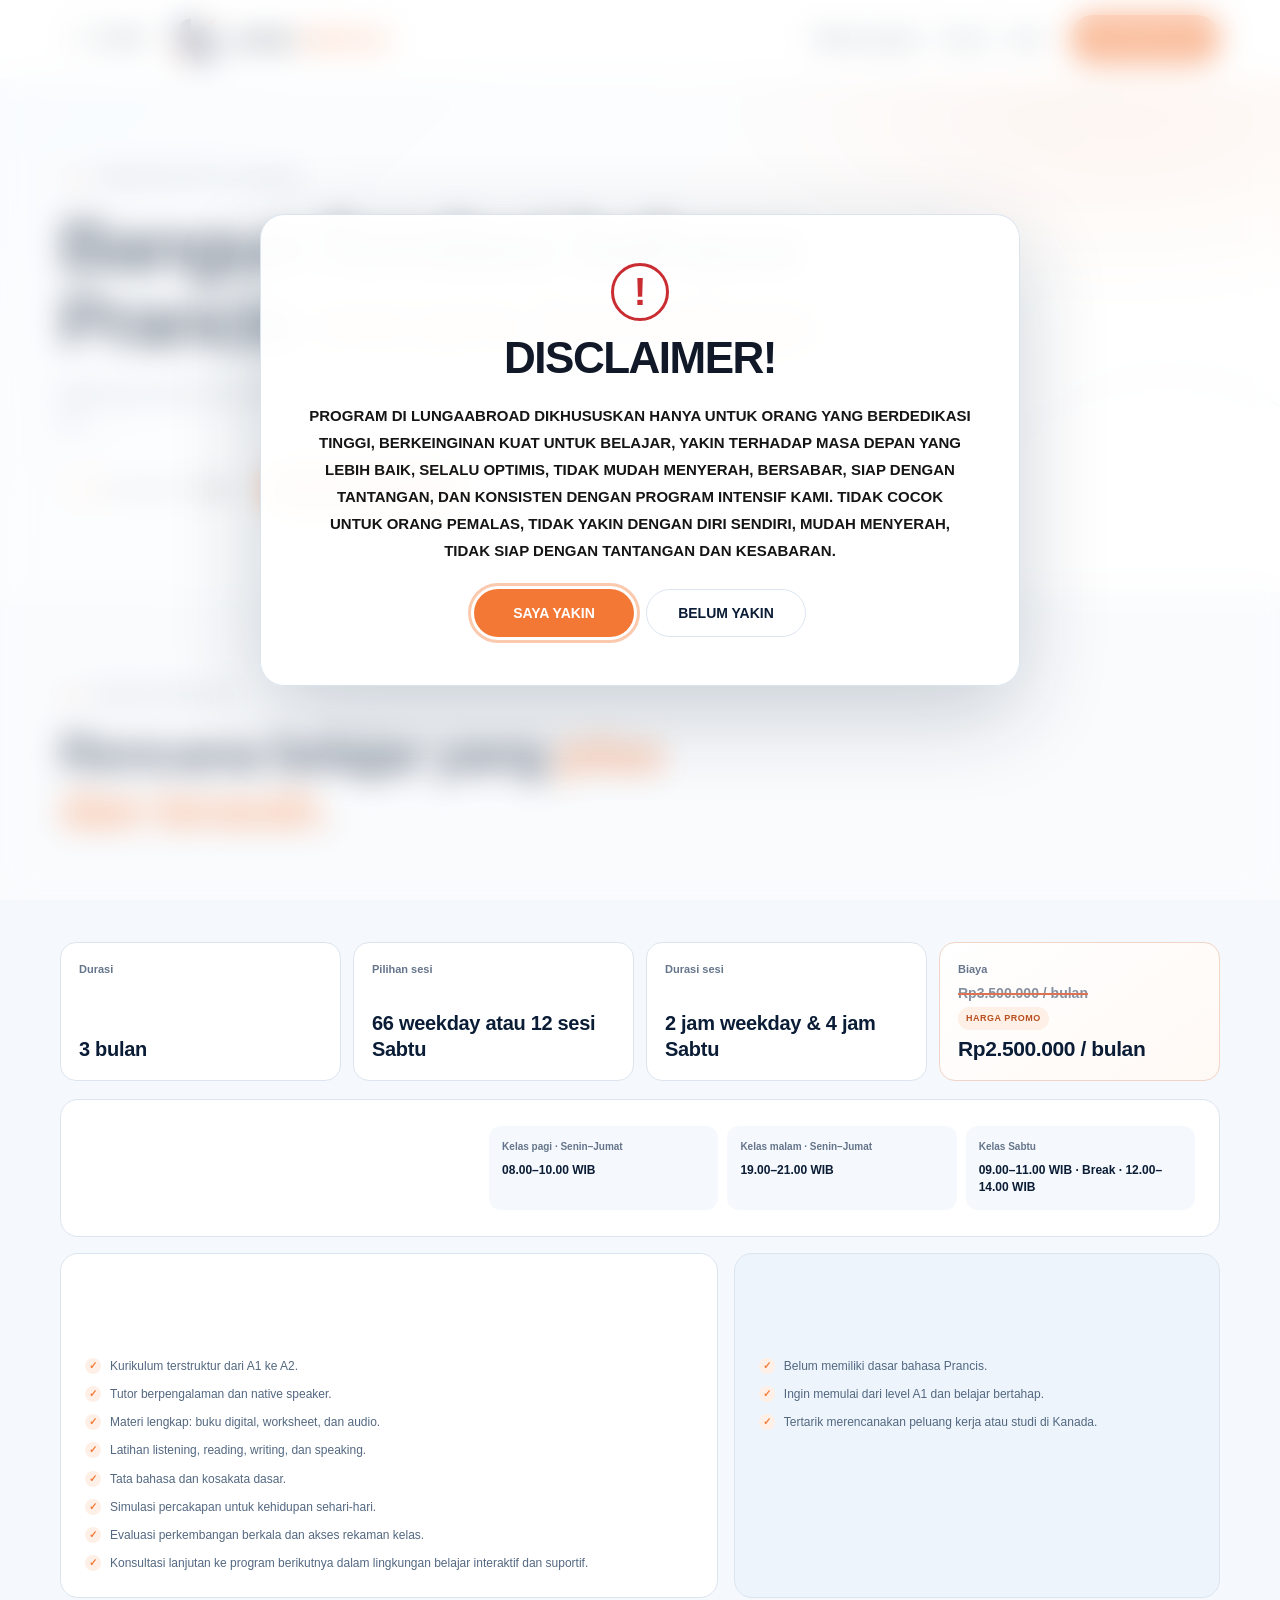
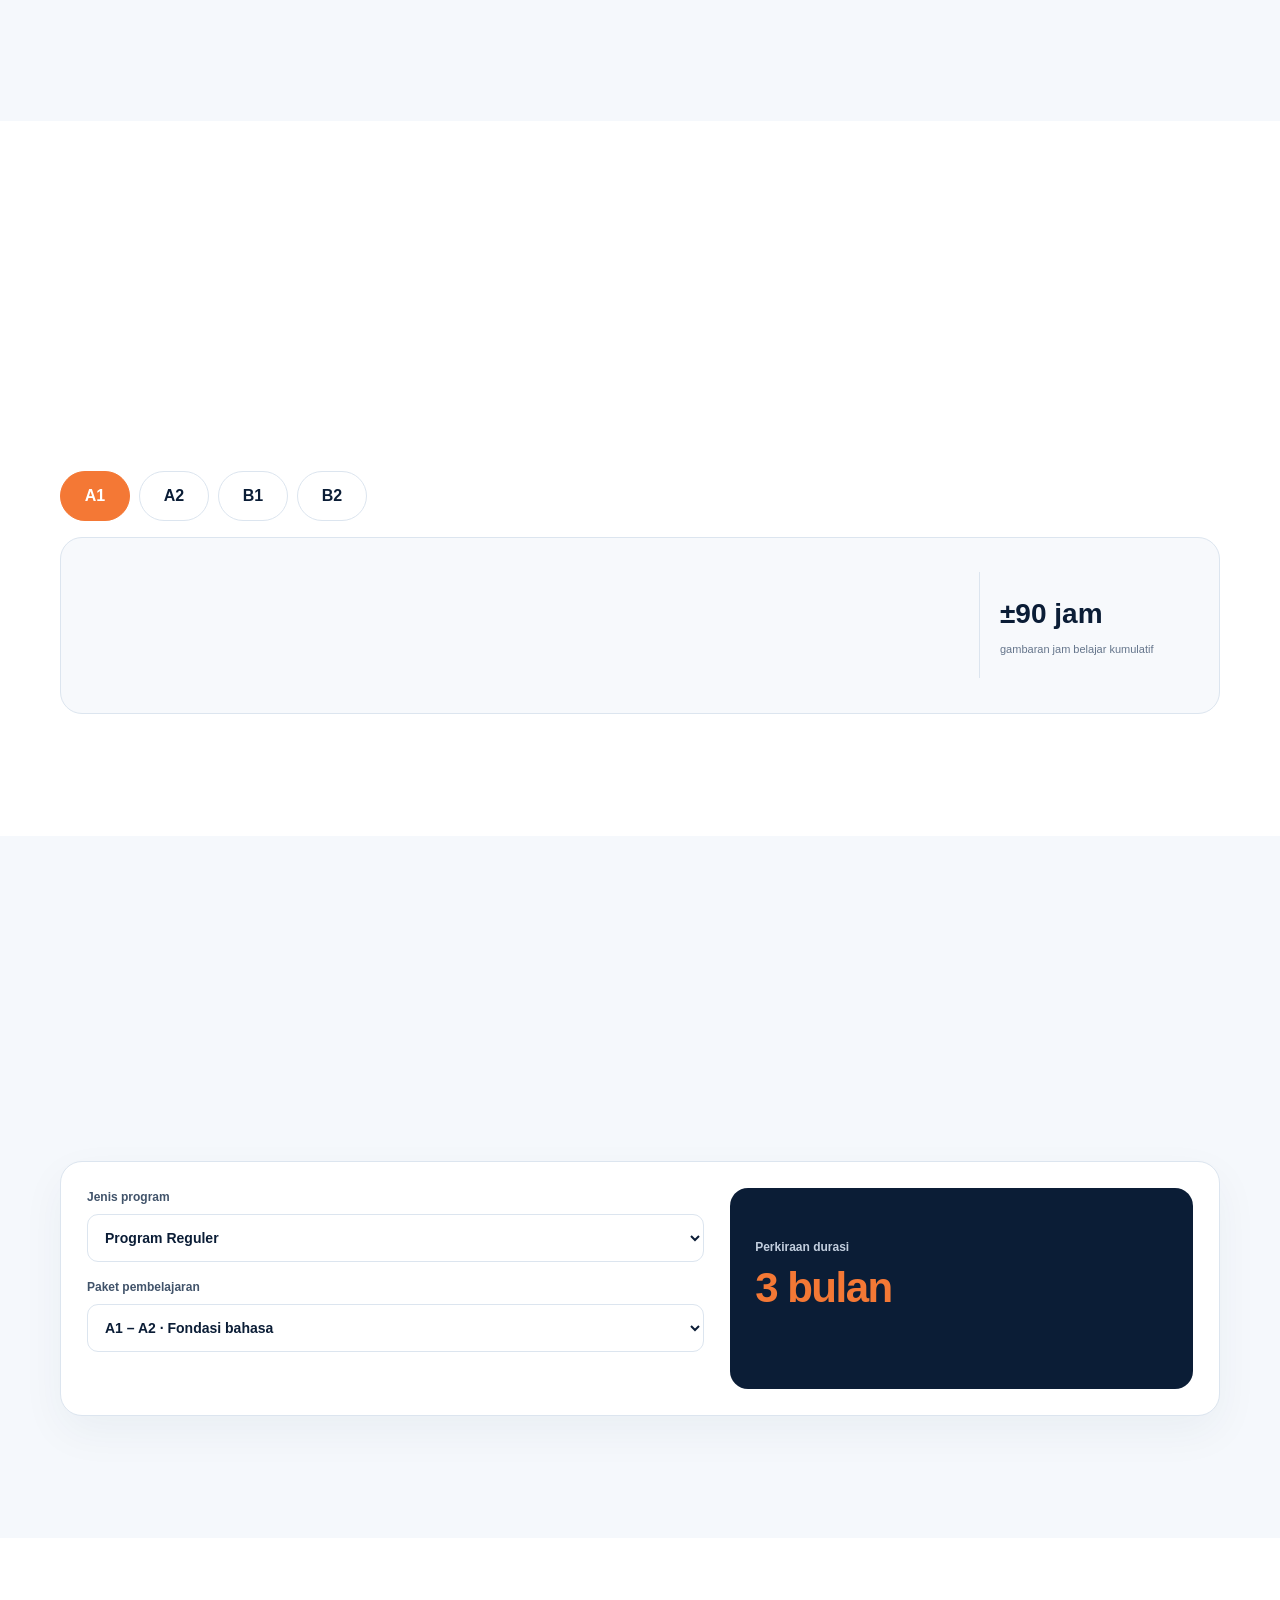
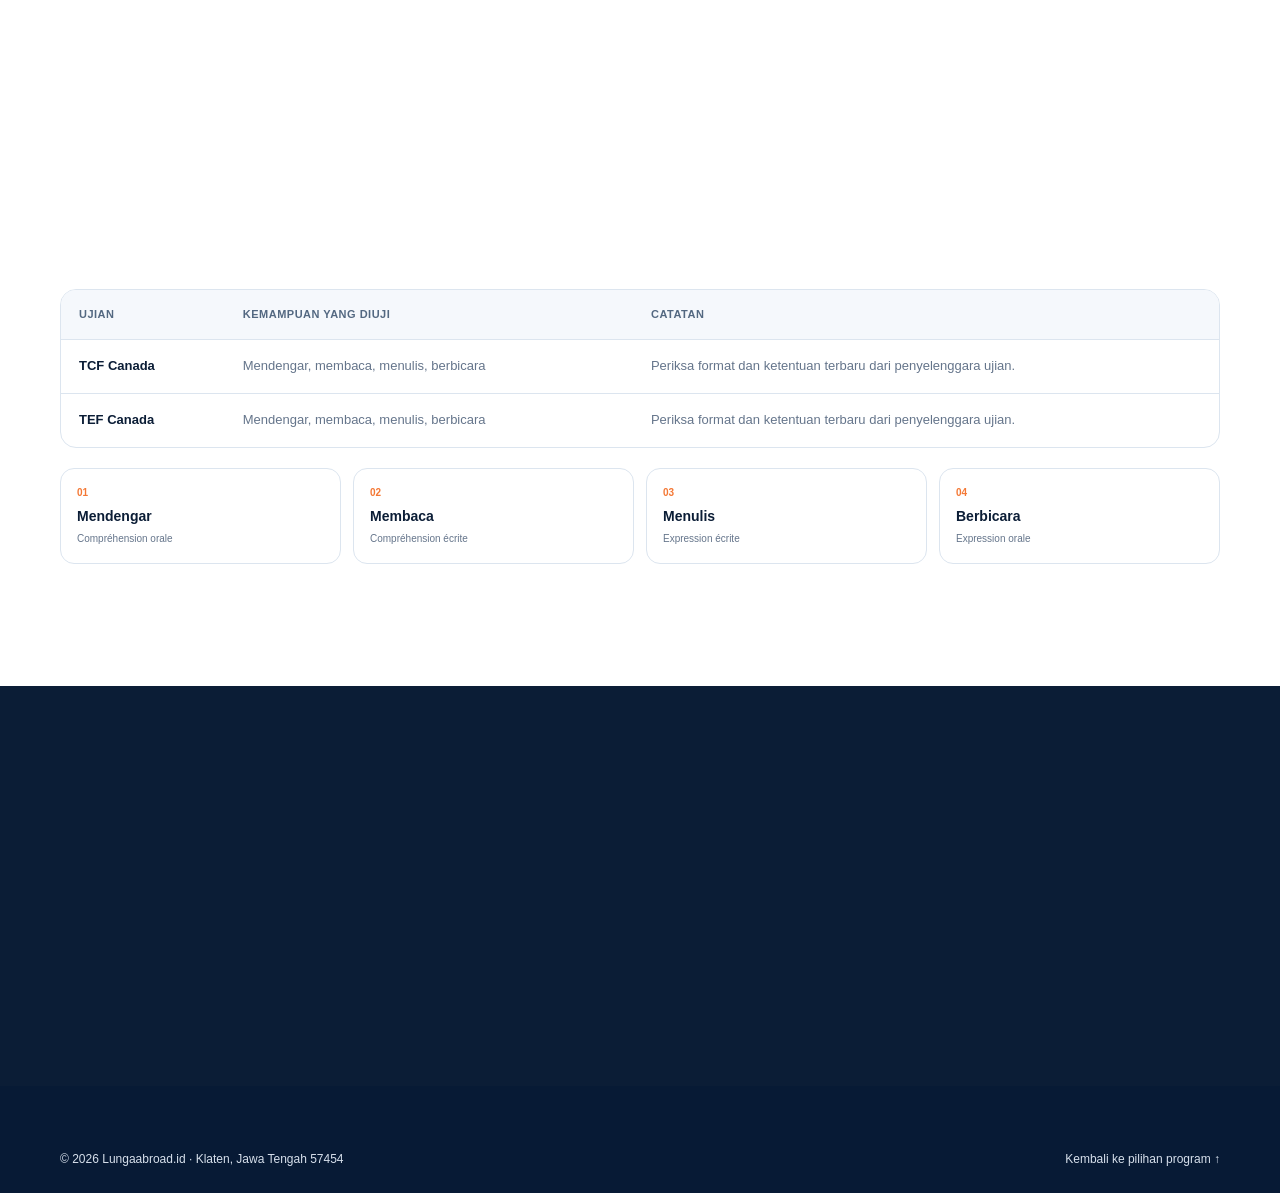
<file: program.html>
<!DOCTYPE html>
<html lang="id">
<head>
  <meta charset="UTF-8">
  <meta name="viewport" content="width=device-width, initial-scale=1.0">
  <meta name="description" content="Pelajari program bahasa Prancis Lungaabroad, estimasi durasi belajar, jenjang A1–B2, dan persiapan TCF Canada atau TEF Canada.">
  <meta name="theme-color" content="#0b1d36">
  <title>Program Bahasa Prancis — Lunga Abroad</title>
  <link rel="stylesheet" href="./style.css">
</head>
<body id="top">
  <header class="header">
    <div class="container nav">
      <a class="page-back-button" href="index.html#pilihan-program" data-history-back aria-label="Kembali ke halaman sebelumnya" title="Kembali ke halaman sebelumnya">
        <svg viewBox="0 0 24 24" aria-hidden="true"><path d="M19 12H5M12 19l-7-7 7-7" /></svg>
        <span>Kembali</span>
      </a>
      <a class="logo" href="index.html#top" aria-label="Lunga Abroad, beranda">
        <img class="site-logo-mark" src="assets/img/logo-mark.png" alt="">
        <span class="logo-type"><span class="logo-lunga">LUNGA</span><span class="logo-abroad">ABROAD</span></span>
      </a>
      <nav class="nav-links" aria-label="Navigasi utama">
        <a href="index.html#pilihan-program">Pilihan program</a>
        <a href="index.html#proses">Proses</a>
        <a href="index.html#faq">FAQ</a>
      </nav>
      <a class="button" href="index.html#kontak">Konsultasi awal</a>
      <button class="menu-toggle" type="button" aria-expanded="false" aria-controls="mobile-menu">Menu</button>
    </div>
    <nav class="mobile-menu" id="mobile-menu" aria-label="Navigasi ponsel" hidden>
      <a href="index.html#pilihan-program">Pilihan program</a>
      <a href="index.html#proses">Proses</a>
      <a href="index.html#faq">FAQ</a>
      <a href="index.html#kontak">Konsultasi awal</a>
    </nav>
  </header>

  <main>
    <section class="program-hero">
      <div class="container program-hero-content">
        <p class="eyebrow">Program bahasa Prancis</p>
        <h1 id="program-title">Belajar bahasa Prancis dengan arah yang jelas.</h1>
        <p class="program-hero-copy" id="program-intro">Pilih program yang sesuai dengan level, tujuan, dan waktu belajarmu.</p>
        <div class="program-hero-meta">
          <span class="program-duration-pill"><span aria-hidden="true">◷</span> Durasi pilihan: <strong id="hero-duration">3 bulan</strong></span>
          <a class="button" href="#estimasi">Lihat estimasi durasi <span aria-hidden="true">↓</span></a>
        </div>
      </div>
    </section>

    <section class="section program-detail-section" aria-labelledby="program-detail-title">
      <div class="container">
        <div class="section-heading">
          <p class="eyebrow" id="program-track">Rincian program</p>
          <h2 id="program-detail-title">Rencana belajar yang <span>jelas dan terarah.</span></h2>
          <p id="program-detail-summary">Pilih detail program untuk melihat durasi, jumlah sesi, jadwal, biaya, dan benefit pembelajaran.</p>
        </div>

        <div class="program-facts-grid" id="program-facts" aria-live="polite"></div>

        <section class="program-schedule-panel" aria-labelledby="program-schedule-title">
          <div class="program-schedule-heading">
            <p class="eyebrow">Waktu belajar</p>
            <h3 id="program-schedule-title">Pilihan jadwal kelas</h3>
            <p id="program-schedule-description"></p>
          </div>
          <ul class="program-schedule-list" id="program-schedule-list"></ul>
        </section>

        <div class="program-benefit-layout">
          <section class="program-benefit-panel" aria-labelledby="program-benefit-title">
            <p class="eyebrow">Yang kamu dapat</p>
            <h3 id="program-benefit-title">Benefit program</h3>
            <ul class="program-check-list" id="program-benefit-list"></ul>
          </section>
          <section class="program-fit-panel" aria-labelledby="program-fit-title">
            <p class="eyebrow">Pertimbangkan program ini</p>
            <h3 id="program-fit-title">Cocok untuk kamu yang</h3>
            <ul class="program-check-list" id="program-fit-list"></ul>
          </section>
        </div>
        <p class="program-assessment-note" id="program-assessment-note" hidden></p>
        <p class="program-note">Rincian program dan jadwal mengikuti materi yang diberikan Lungaabroad. Konfirmasikan ketersediaan kelas dan biaya terbaru sebelum mendaftar.</p>
      </div>
    </section>

    <section class="section program-level-section" id="jenjang" aria-labelledby="level-title">
      <div class="container">
        <div class="section-heading">
          <p class="eyebrow">Jenjang belajar</p>
          <h2 id="level-title">Mulai dari levelmu, <span>bertahap sampai target.</span></h2>
          <p>Kenali gambaran setiap jenjang bahasa Prancis. Tutor akan membantu menentukan titik mulai yang sesuai dengan kemampuanmu.</p>
        </div>
        <div class="level-tabs" role="tablist" aria-label="Jenjang bahasa Prancis">
          <button class="level-tab is-active" type="button" role="tab" id="tab-a1" aria-selected="true" aria-controls="level-panel" data-level="A1">A1</button>
          <button class="level-tab" type="button" role="tab" id="tab-a2" aria-selected="false" aria-controls="level-panel" data-level="A2" tabindex="-1">A2</button>
          <button class="level-tab" type="button" role="tab" id="tab-b1" aria-selected="false" aria-controls="level-panel" data-level="B1" tabindex="-1">B1</button>
          <button class="level-tab" type="button" role="tab" id="tab-b2" aria-selected="false" aria-controls="level-panel" data-level="B2" tabindex="-1">B2</button>
        </div>
        <div class="level-panel" id="level-panel" role="tabpanel" aria-labelledby="tab-a1" tabindex="0">
          <div>
            <p class="level-kicker" id="level-kicker">Pemula · Dasar</p>
            <h3 id="level-name">Mulai berkomunikasi dalam situasi sederhana.</h3>
            <p id="level-description">Mengenal ungkapan sehari-hari, memperkenalkan diri, dan memahami percakapan yang disampaikan dengan perlahan.</p>
          </div>
          <div class="level-hours"><strong id="level-hours">±90 jam</strong><span>gambaran jam belajar kumulatif</span></div>
        </div>
        <p class="program-note">Perkiraan jam belajar adalah gambaran umum. Kecepatan dan kebutuhan belajar setiap orang dapat berbeda.</p>
      </div>
    </section>

    <section class="section estimate-section" id="estimasi" aria-labelledby="estimate-title">
      <div class="container">
        <div class="section-heading">
          <p class="eyebrow">Kalkulator durasi</p>
          <h2 id="estimate-title">Lihat perkiraan waktu <span>belajarmu.</span></h2>
          <p>Pilih jenis program dan paket pembelajaran untuk melihat estimasi durasinya.</p>
        </div>
        <div class="estimate-card">
          <div class="estimate-fields">
            <label for="program-select">Jenis program
              <select id="program-select">
                <option value="reguler">Program Reguler</option>
                <option value="extension">Program Extension</option>
                <option value="preparation">Program Preparation</option>
                <option value="private">Private 1 on 1</option>
                <option value="private-group">Private Group</option>
              </select>
            </label>
            <label for="package-select">Paket pembelajaran
              <select id="package-select"></select>
            </label>
            <p class="estimate-hint" id="estimate-hint">Pilih paket untuk melihat gambaran materi dan durasinya.</p>
          </div>
          <div class="estimate-result" aria-live="polite">
            <span>Perkiraan durasi</span>
            <strong id="duration-result">3 bulan</strong>
            <p id="duration-detail">Program Reguler · pembelajaran bertahap</p>
          </div>
        </div>
        <p class="program-note">Durasi mengikuti paket pembelajaran. Jadwal dan rencana belajar akan dibahas bersama tim Lungaabroad.</p>
      </div>
    </section>

    <section class="section exam-section" id="ujian" aria-labelledby="exam-title">
      <div class="container">
        <div class="section-heading">
          <p class="eyebrow">Persiapan ujian</p>
          <h2 id="exam-title">TCF Canada dan TEF Canada: <span>empat kemampuan.</span></h2>
          <p>Untuk peserta yang menyiapkan ujian bahasa Prancis, kenali empat keterampilan yang menjadi bagian dari tes.</p>
        </div>
        <div class="exam-table-wrap">
          <table class="exam-table">
            <thead><tr><th scope="col">Ujian</th><th scope="col">Kemampuan yang diuji</th><th scope="col">Catatan</th></tr></thead>
            <tbody>
              <tr><th scope="row">TCF Canada</th><td>Mendengar, membaca, menulis, berbicara</td><td>Periksa format dan ketentuan terbaru dari penyelenggara ujian.</td></tr>
              <tr><th scope="row">TEF Canada</th><td>Mendengar, membaca, menulis, berbicara</td><td>Periksa format dan ketentuan terbaru dari penyelenggara ujian.</td></tr>
            </tbody>
          </table>
        </div>
        <ul class="exam-skills" aria-label="Empat kemampuan bahasa">
          <li><span>01</span><strong>Mendengar</strong><small>Compréhension orale</small></li>
          <li><span>02</span><strong>Membaca</strong><small>Compréhension écrite</small></li>
          <li><span>03</span><strong>Menulis</strong><small>Expression écrite</small></li>
          <li><span>04</span><strong>Berbicara</strong><small>Expression orale</small></li>
        </ul>
        <p class="program-note">Persyaratan imigrasi dan ujian dapat berubah. Selalu verifikasi informasi terbaru melalui IRCC dan penyelenggara ujian.</p>
      </div>
    </section>

    <section class="section program-cta-section">
      <div class="container program-cta">
        <div><p class="eyebrow">Langkah berikutnya</p><h2>Masih ragu memilih <span>program?</span></h2><p>Ceritakan tujuan dan levelmu. Tim Lungaabroad dapat membantu menjelaskan pilihan belajar yang tersedia.</p></div>
        <a class="button" href="index.html#kontak">Konsultasi awal <span aria-hidden="true">↗</span></a>
      </div>
    </section>
  </main>

  <footer class="site-footer">
    <div class="container footer-content">
      <p>© <span id="current-year"></span> Lungaabroad.id · Klaten, Jawa Tengah 57454</p>
      <a href="index.html#pilihan-program">Kembali ke pilihan program ↑</a>
    </div>
  </footer>
  <script src="./script.js"></script>
  <script src="./program.js"></script>
</body>
</html>
</file>
<file: style.css>
:root{--navy:#0b1d36;--navy-soft:#142b4b;--blue:#eaf1fa;--orange:#f47835;--white:#fff;--muted:#65758b;--line:#dce5ef;--radius:22px;--width:1160px}
*{box-sizing:border-box}html{scroll-behavior:smooth}body{margin:0;background:#fff;color:var(--navy);font:16px/1.6 Arial,Helvetica,sans-serif}a{color:inherit;text-decoration:none}button,input,select,textarea{font:inherit}.container{width:min(var(--width),calc(100% - 40px));margin-inline:auto}
.header{position:sticky;top:0;z-index:10;background:rgba(255,255,255,.95);border-bottom:1px solid var(--line);backdrop-filter:blur(14px)}.nav{min-height:78px;display:flex;align-items:center;justify-content:space-between;gap:24px}.logo{font-size:23px;font-weight:800;letter-spacing:-1px}.logo span{color:var(--orange)}.nav-links{display:flex;gap:22px;color:#41536a;font-size:14px;font-weight:600}.nav-links a:hover,.text-link:hover{color:var(--orange)}.button{min-height:48px;display:inline-flex;align-items:center;justify-content:center;gap:8px;padding:0 21px;border:1px solid transparent;border-radius:999px;background:var(--orange);color:#fff;font-size:14px;font-weight:700;transition:transform .18s,box-shadow .18s}.button:hover{transform:translateY(-2px);box-shadow:0 10px 24px #f4783540}.button-secondary{background:#fff;border-color:var(--line);color:var(--navy)}.menu-toggle{display:none}.mobile-menu{display:none}
.hero{position:relative;overflow:hidden;padding:88px 0 64px;background:radial-gradient(circle at 82% 30%,#5b91d326,transparent 26%),linear-gradient(180deg,#f5f8fc,#fff)}.hero-grid{display:grid;grid-template-columns:1.1fr .9fr;align-items:center;gap:64px}.eyebrow{display:inline-flex;align-items:center;gap:9px;margin:0 0 20px;color:#536881;font-size:12px;font-weight:800;letter-spacing:1.5px;text-transform:uppercase}.eyebrow:before{width:26px;height:2px;content:"";background:var(--orange)}h1{max-width:720px;margin:0;font-size:clamp(42px,6vw,72px);line-height:1.04;letter-spacing:-3.5px}h1 span,.section-heading h2 span,.about-copy h2 span,.contact-layout h2 span{color:var(--orange)}.hero-copy{max-width:550px;margin:24px 0 30px;color:var(--muted);font-size:17px}.hero-actions{display:flex;flex-wrap:wrap;gap:12px}.hero-note{display:flex;align-items:center;gap:12px;margin-top:34px;color:var(--muted);font-size:13px}.note-mark{width:34px;height:34px;display:grid;place-items:center;border-radius:50%;background:#fff0e7;color:var(--orange);font-weight:800}
.hero-visual{position:relative;min-height:440px;display:grid;place-items:center}.orbit{position:absolute;width:390px;height:390px;border:1px solid #d8e4f1;border-radius:50%}.orbit:before,.orbit:after{position:absolute;inset:30px;content:"";border:1px solid #e3ebf4;border-radius:50%}.orbit:after{inset:62px}.journey-card{position:relative;z-index:1;width:min(100%,360px);padding:26px;border:1px solid var(--line);border-radius:var(--radius);background:#fffffff2;box-shadow:0 24px 70px #18335321}.card-top{display:flex;align-items:center;justify-content:space-between;padding-bottom:20px;border-bottom:1px solid var(--line)}.card-label{margin:0;color:var(--muted);font-size:11px;font-weight:800;letter-spacing:1.2px;text-transform:uppercase}.status{padding:6px 10px;border-radius:999px;background:#eaf7f1;color:#26724f;font-size:11px;font-weight:700}.route{display:flex;align-items:center;gap:14px;padding:24px 0}.route-dot{width:12px;height:12px;flex:0 0 auto;border:3px solid var(--orange);border-radius:50%}.route-line{height:1px;flex:1;background:var(--line)}.route-code{font-size:13px;font-weight:800}.destination{margin:0;font-size:27px;font-weight:800;letter-spacing:-1px}.destination-sub{margin:3px 0 0;color:var(--muted);font-size:13px}.card-info{display:grid;grid-template-columns:1fr 1fr;gap:12px;margin-top:22px}.info-box{padding:14px;border-radius:14px;background:#f4f7fb}.info-box small{display:block;color:var(--muted);font-size:10px;font-weight:700;text-transform:uppercase}.info-box strong{font-size:13px}.floating-tag{position:absolute;right:0;bottom:46px;padding:13px 16px;border:1px solid var(--line);border-radius:14px;background:#fff;box-shadow:0 12px 35px #1833531a;font-size:12px;font-weight:700}.floating-tag span{color:var(--orange)}
.numbers{padding:28px 0;border-block:1px solid var(--line);background:#fff}.number-grid{display:grid;grid-template-columns:repeat(4,1fr)}.number-item{padding:10px 24px;border-left:1px solid var(--line)}.number-item:first-child{padding-left:0;border-left:0}.number-item strong{display:block;font-size:25px}.number-item span{color:var(--muted);font-size:12px}.section{padding:88px 0}.section-heading{max-width:680px;margin-bottom:36px}.section-heading h2,.about-copy h2,.contact-layout h2{margin:0;font-size:clamp(34px,4vw,52px);line-height:1.1;letter-spacing:-2px}.section-heading>p:last-child{max-width:580px;margin:16px 0 0;color:var(--muted)}.process-section,.tutor-section,.gallery-section,.tips-section{background:#f5f8fc}
.program-grid{display:grid;grid-template-columns:repeat(2,minmax(0,1fr));gap:20px}.program-card{min-height:290px;display:flex;flex-direction:column;align-items:flex-start;padding:28px;border:1px solid var(--line);border-radius:var(--radius);background:#fff;transition:transform .18s,box-shadow .18s}.program-card:hover,.tutor-card:hover{transform:translateY(-4px);box-shadow:0 18px 38px #18335317}.program-card-featured{border-color:var(--navy);background:var(--navy);color:#fff}.program-icon{width:46px;height:46px;display:grid;place-items:center;border-radius:14px;background:#fff0e7;color:var(--orange);font-weight:800}.program-card-featured .program-icon{background:#ffffff20}.card-kicker{margin:20px 0 4px;color:var(--orange);font-size:11px;font-weight:800;text-transform:uppercase;letter-spacing:1px}.program-card h3{margin:0;font-size:24px}.program-card>p:not(.card-kicker){color:var(--muted);font-size:14px}.program-card-featured>p:not(.card-kicker){color:#c8d4e4}.program-card a{margin-top:auto;font-size:13px;font-weight:700}.program-card a span{color:var(--orange)}
.process-list{display:grid;grid-template-columns:repeat(4,minmax(0,1fr));gap:0;margin:0;padding:0;list-style:none}.process-step{position:relative;padding:24px 18px 0 0;border-top:1px solid #cbd7e5}.process-step:before{position:absolute;top:-5px;left:0;width:9px;height:9px;border-radius:50%;background:var(--orange);content:""}.step-number{color:var(--orange);font-size:12px;font-weight:800}.process-step h3{margin:12px 0 8px;font-size:17px;line-height:1.3}.process-step p{margin:0;color:var(--muted);font-size:13px}
.about-grid{display:grid;grid-template-columns:1fr .9fr;align-items:center;gap:70px}.about-copy>p:not(.eyebrow){max-width:560px;color:var(--muted)}.text-link{display:inline-flex;gap:8px;margin-top:8px;font-size:14px;font-weight:700}.text-link span{color:var(--orange)}.about-panel{position:relative;overflow:hidden;padding:30px;border-radius:var(--radius);background:var(--navy);color:#fff}.about-panel-glow{position:absolute;top:-100px;right:-80px;width:240px;height:240px;border-radius:50%;background:#f4783538;filter:blur(50px)}.panel-label{position:relative;color:#aebdd0;font-size:11px;font-weight:800;letter-spacing:1px;text-transform:uppercase}.focus-item{position:relative;display:grid;grid-template-columns:42px 1fr;gap:14px;padding:18px 0;border-top:1px solid #ffffff26}.focus-number{color:var(--orange);font-weight:800}.focus-item h3{margin:0;font-size:17px}.focus-item p{margin:5px 0 0;color:#c2cede;font-size:13px}
.tutor-grid{display:grid;grid-template-columns:repeat(4,minmax(0,1fr));gap:16px}.tutor-card{padding:22px;border:1px solid var(--line);border-radius:18px;background:#fff;transition:transform .18s,box-shadow .18s}.tutor-avatar{width:58px;height:58px;display:grid;place-items:center;border:1px solid #ffd6c2;border-radius:18px;background:#fff0e7;color:var(--orange);font-size:21px;font-weight:800}.tutor-role{margin:18px 0 5px;color:var(--orange);font-size:10px;font-weight:800;letter-spacing:1px;text-transform:uppercase}.tutor-card h3{margin:0;font-size:19px}.tutor-card>p:last-child{color:var(--muted);font-size:13px}
.gallery{overflow:hidden;border:1px solid var(--line);border-radius:var(--radius);background:#fff;box-shadow:0 18px 46px #18335314}.gallery-image-wrap{position:relative;aspect-ratio:16/8;overflow:hidden;background:#dce5ef}.gallery-image{display:block;width:100%;height:100%;object-fit:cover}.gallery-arrow{position:absolute;top:50%;z-index:1;width:46px;height:46px;transform:translateY(-50%);border:1px solid #ffffffb8;border-radius:50%;background:#0b1d36b8;color:#fff;font-size:28px;cursor:pointer}.gallery-arrow:hover{background:var(--orange)}.gallery-prev{left:18px}.gallery-next{right:18px}.gallery-caption-row{display:flex;align-items:center;justify-content:space-between;gap:20px;padding:22px 24px 16px}.gallery-counter{margin:0;color:var(--orange);font-size:11px;font-weight:800}.gallery-caption-row h3{margin:0;font-size:20px}.gallery-name{color:var(--muted);font-size:13px}.gallery-thumbnails{display:grid;grid-template-columns:repeat(4,1fr);gap:10px;padding:0 24px 22px}.gallery-thumb{aspect-ratio:16/9;overflow:hidden;padding:0;border:2px solid transparent;border-radius:10px;background:#dce5ef;opacity:.68;cursor:pointer}.gallery-thumb.is-active{border-color:var(--orange);opacity:1}.gallery-thumb img{width:100%;height:100%;display:block;object-fit:cover}
.tips-heading{display:flex;justify-content:space-between;align-items:end;gap:30px}.tips-heading>p{max-width:370px;color:var(--muted)}.tip-filters{display:flex;flex-wrap:wrap;gap:9px;margin-bottom:22px}.tip-filter{padding:9px 15px;border:1px solid var(--line);border-radius:999px;background:#fff;color:var(--navy);font-size:12px;font-weight:700;cursor:pointer}.tip-filter[aria-pressed=true]{border-color:var(--navy);background:var(--navy);color:#fff}.tip-list{border-top:1px solid var(--line)}.tip-row{display:grid;grid-template-columns:150px minmax(220px,1fr) minmax(220px,1.2fr) 180px;align-items:center;gap:20px;padding:20px 12px;border-bottom:1px solid var(--line)}.tip-row[hidden]{display:none}.tip-category{justify-self:start;padding:6px 10px;border-radius:999px;background:#fff0e7;color:#b74f1e;font-size:10px;font-weight:800;text-transform:uppercase}.tip-row h3{margin:0;font-size:16px;line-height:1.35}.tip-row p{margin:0;color:var(--muted);font-size:13px}.tip-row a{font-size:12px;font-weight:800}.tip-row a span{color:var(--orange)}.tip-note{color:var(--muted);font-size:11px}
.faq-layout{display:grid;grid-template-columns:.8fr 1.2fr;gap:64px;align-items:start}.faq-item{border-bottom:1px solid var(--line)}.faq-item:first-child{border-top:1px solid var(--line)}.faq-item summary{position:relative;padding:21px 38px 21px 0;cursor:pointer;font-weight:700;list-style:none}.faq-item summary::-webkit-details-marker{display:none}.faq-item summary:after{position:absolute;right:2px;color:var(--orange);content:"+";font-size:22px}.faq-item[open] summary:after{content:"−"}.faq-item p{color:var(--muted);font-size:14px}
.contact-section{background:radial-gradient(circle at 85% 15%,#f478352e,transparent 28%),var(--navy);color:#fff}.contact-layout{display:grid;grid-template-columns:1fr .85fr;gap:70px;align-items:start}.contact-section .eyebrow{color:#c2cede}.contact-copy,.contact-note{max-width:520px;color:#c2cede}.contact-form{display:grid;gap:10px;padding:26px;border:1px solid #ffffff29;border-radius:var(--radius);background:#ffffff0f}.contact-form label{margin-top:8px;color:#d7e0ec;font-size:12px;font-weight:700}.contact-form input,.contact-form select,.contact-form textarea{width:100%;padding:12px 13px;border:1px solid #ffffff33;border-radius:10px;background:#071a387a;color:#fff;font-size:14px}.contact-form select option{color:var(--navy)}.contact-form input::placeholder,.contact-form textarea::placeholder{color:#aebdd0}.contact-submit{width:100%;margin-top:12px;cursor:pointer}.form-help{margin:0;color:#c2cede;font-size:11px;text-align:center}.contact-note{margin-top:36px;padding-top:18px;border-top:1px solid #ffffff2e;font-size:12px}.site-footer{padding:26px 0;background:#071426;color:#aebdd0;font-size:12px}.footer-content{display:flex;align-items:center;justify-content:space-between;gap:18px}.site-footer p{margin:0}.site-footer strong{color:#fff}
.scroll-reveal{opacity:0;transform:translateY(18px);transition:opacity 560ms ease-out,transform 560ms ease-out;will-change:opacity,transform}.scroll-reveal.is-visible{opacity:1;transform:translateY(0)}
@media(max-width:850px){.hero-grid,.about-grid,.faq-layout,.contact-layout{grid-template-columns:1fr;gap:34px}.hero{padding-top:64px}.hero-visual{min-height:410px}.number-item{padding-inline:12px}.process-list{grid-template-columns:1fr 1fr;gap:28px 18px}.tutor-grid{grid-template-columns:1fr 1fr}.tip-row{grid-template-columns:135px 1fr;gap:8px 18px}.tip-row p,.tip-row a{grid-column:2}.tips-heading{display:block}.gallery-image-wrap{aspect-ratio:16/10}}
@media(max-width:600px){.container{width:min(calc(100% - 32px),var(--width))}.nav{min-height:68px}.nav-links,.header .nav>.button{display:none}.menu-toggle{display:inline-flex;align-items:center;justify-content:center;min-height:42px;padding:0 15px;border:1px solid var(--line);border-radius:999px;background:#fff;color:var(--navy);font-size:13px;font-weight:700}.mobile-menu:not([hidden]){position:absolute;top:100%;right:16px;left:16px;z-index:20;display:grid;gap:4px;padding:10px;border:1px solid var(--line);border-radius:16px;background:#fff;box-shadow:0 16px 40px #18335324}.mobile-menu a{padding:12px;border-radius:10px;font-size:14px;font-weight:700}.hero{padding:56px 0 38px}h1{font-size:clamp(42px,12vw,58px);letter-spacing:-2.5px}.hero-copy{font-size:15px}.hero-visual{min-height:370px}.orbit{width:310px;height:310px}.journey-card{padding:20px}.floating-tag{right:0;bottom:5px}.number-grid{grid-template-columns:1fr 1fr;row-gap:14px}.number-item:nth-child(3){padding-left:0;border-left:0}.number-item strong{font-size:22px}.section{padding:66px 0}.program-grid{grid-template-columns:1fr}.program-card{min-height:260px;padding:22px}.process-list{grid-template-columns:1fr;gap:20px}.process-step{padding:16px 0 0 20px;border-top:0;border-left:1px solid #cbd7e5}.process-step:before{top:20px;left:-5px}.tutor-card{padding:16px}.gallery-image-wrap{aspect-ratio:4/3}.gallery-caption-row{align-items:flex-start;flex-direction:column;gap:4px;padding:18px 16px 14px}.gallery-thumbnails{gap:6px;padding:0 16px 16px}.tip-row{grid-template-columns:1fr;gap:9px;padding:18px 4px}.tip-row p,.tip-row a{grid-column:auto}.faq-layout,.contact-layout{gap:28px}.contact-form{padding:20px}.footer-content{align-items:flex-start;flex-direction:column}}

/* Class moments and webinar highlights within one activity section. */
.activities-layout{display:grid;grid-template-columns:repeat(2,minmax(0,1fr));align-items:stretch;gap:20px}
.activity-panel{display:flex;min-width:0;height:100%;flex-direction:column;padding:22px;border:1px solid #dce5ef;border-radius:22px;background:#fff;box-shadow:0 16px 42px #1833530b}
.activity-panel-heading{display:flex;align-items:center;justify-content:space-between;gap:14px;margin-bottom:10px}
.activity-label{margin:0 0 6px;color:#bb5426;font-size:9px;font-weight:850;letter-spacing:1.3px}
.activity-panel-heading h3{margin:0;color:var(--navy);font-size:clamp(18px,2vw,22px);line-height:1.3;letter-spacing:-.4px}
.activity-description{margin:0 0 17px;color:var(--muted);font-size:12px;line-height:1.65}
.activity-scroll-controls{display:flex;gap:7px;flex:none}
.activity-scroll-button{width:36px;height:36px;border:1px solid #dce5ef;border-radius:50%;background:#fff;color:var(--navy);font-size:22px;line-height:1;cursor:pointer;transition:background-color .2s,color .2s,transform .2s}
.activity-scroll-button:hover{transform:scale(1.04);border-color:var(--orange);background:var(--orange);color:#fff}
.classroom-gallery{display:flex;gap:14px;overflow-x:auto;padding:1px 2px 13px;scroll-snap-type:x mandatory;scrollbar-width:thin;scrollbar-color:#b9c8d8 transparent;overscroll-behavior-inline:contain}
.classroom-gallery:focus-visible{outline:2px solid var(--orange);outline-offset:3px}
.classroom-moment{flex:0 0 clamp(220px,35%,290px);min-width:0;margin:0;scroll-snap-align:start}
.classroom-image-frame{display:grid;place-items:center;aspect-ratio:16/9;overflow:hidden;border:1px solid #dce5ef;border-radius:15px;background:#101a28}
.classroom-image-frame img{display:block;width:100%;height:100%;object-fit:contain;object-position:center}
.classroom-moment figcaption{display:flex;align-items:flex-start;gap:10px;padding:11px 2px 2px;color:var(--navy);font-size:11px;line-height:1.5}
.classroom-moment figcaption span{flex:none;color:var(--orange);font-size:9px;font-weight:850;letter-spacing:.5px}
.classroom-moment figcaption strong{font-weight:750}
.activity-scroll-hint{margin:2px 0 0;color:#7a899b;font-size:10px}.activity-scroll-hint span{color:var(--orange);font-weight:900}
.activity-panel .gallery{flex:1;border-radius:15px;box-shadow:none}
.activity-panel .gallery-image-wrap{aspect-ratio:16/9}
.activity-panel .gallery-image{object-fit:contain;background:#101a28}
.activity-webinar-panel .gallery-arrow{width:34px;height:34px;font-size:22px}
.activity-webinar-panel .gallery-prev{left:10px}.activity-webinar-panel .gallery-next{right:10px}
.activity-panel .gallery-caption-row{align-items:flex-start;flex-direction:column;gap:4px;padding:13px 14px 8px}
.activity-panel .gallery-caption-row h3{font-size:14px}
.activity-panel .gallery-name{margin:0;font-size:10px}
.activity-panel .gallery-counter{font-size:9px}
.activity-panel .gallery-thumbnails{display:flex;gap:6px;padding:0 14px 14px}
.activity-panel .gallery-thumb{flex:1;min-width:0;border-radius:7px}
@media(max-width:900px){.activities-layout{grid-template-columns:1fr}.activity-panel{height:auto}.activity-class-panel{order:0}.activity-webinar-panel{order:1}.classroom-moment{flex-basis:clamp(240px,43%,330px)}}
@media(max-width:600px){.activity-panel{padding:16px;border-radius:18px}.activity-panel-heading h3{font-size:18px}.classroom-moment{flex-basis:min(78vw,300px)}.activity-panel .gallery-image-wrap{aspect-ratio:16/10}}
@media(prefers-reduced-motion:reduce){html{scroll-behavior:auto}.scroll-reveal{opacity:1;transform:none;transition:none}}



/* Foto tutor ditampilkan utuh tanpa pemotongan */
.tutor-photo {
  display: block;
  width: 100%;
  height: 220px;
  margin-bottom: 18px;
  border-radius: 12px;
  background: #f4f7fb;
  object-fit: contain;
  object-position: center;
}
@media(max-width:600px) {
  .tutor-photo { height: 170px; margin-bottom: 14px; }
}

/* Kartu tutor mengikuti rasio asli foto potret 9:16 */
.tutor-grid {
  grid-template-columns: repeat(2, minmax(0, 1fr));
  max-width: 1000px;
  gap: 22px;
}
.tutor-card {
  display: grid;
  grid-template-columns: minmax(150px, .8fr) 1fr;
  align-content: center;
  align-items: center;
  column-gap: 22px;
  row-gap: 5px;
  padding: 22px;
}
.tutor-photo {
  grid-column: 1;
  grid-row: 1 / span 3;
  width: 100%;
  height: auto;
  aspect-ratio: 9 / 16;
  margin: 0;
  border-radius: 14px;
  object-fit: contain;
}
.tutor-role { grid-column: 2; align-self: end; margin: 0; }
.tutor-card h3 { grid-column: 2; align-self: start; }
.tutor-card > p:last-child { grid-column: 2; align-self: start; margin: 4px 0 0; }
@media(max-width:850px) {
  .tutor-grid { grid-template-columns: 1fr; max-width: 760px; }
  .tutor-card { grid-template-columns: minmax(180px, .8fr) 1fr; }
}
@media(max-width:600px) {
  .tutor-card { grid-template-columns: minmax(118px, .75fr) 1fr; gap: 7px 14px; padding: 15px; }
  .tutor-photo { border-radius: 10px; }
}

.number-item strong { display:inline-block; font-variant-numeric:tabular-nums; transition:color .2s ease,transform .2s ease; }
.number-item strong.is-counting { color:var(--navy); transform:translateY(-2px); }


/* Footer lengkap Lunga Abroad */
.site-footer{position:relative;overflow:hidden;padding:64px 0 24px;border-top:7px solid var(--orange);background:#071a35;color:#d7e0ec}
.site-footer:before{position:absolute;top:-150px;right:8%;width:330px;height:330px;border-radius:50%;background:#f4783515;content:"";filter:blur(5px);pointer-events:none}
.footer-grid{position:relative;display:grid;grid-template-columns:1.5fr .8fr 1fr .8fr;gap:46px;padding-bottom:36px}
.footer-brand{max-width:360px}
.footer-logo{display:inline-flex;align-items:center;gap:11px;margin-bottom:15px;color:#fff;font-family:Georgia,serif;font-size:24px;font-weight:700}
.footer-logo img{width:42px;height:42px;object-fit:contain;border-radius:5px;background:#fff}
.footer-logo>span>span,.footer-logo small{color:var(--orange)}
.footer-logo small{font-size:14px}
.footer-brand>p{margin:0 0 12px;color:#d7e0ec;font-size:14px}
.footer-brand .footer-company{margin-top:18px;color:#aebdd0;font-size:12px}
.footer-company strong{color:#fff;font-size:11px;letter-spacing:.2px}
.footer-column{display:flex;flex-direction:column;align-items:flex-start;gap:11px}
.footer-column h2{margin:4px 0 5px;color:#fff;font-size:12px;font-weight:800;letter-spacing:1.2px;text-transform:uppercase}
.footer-column>a{color:#d7e0ec;font-size:14px;transition:color .18s,transform .18s}
.footer-column>a:hover{transform:translateX(3px);color:#ff9b63}
.footer-column>a span:last-child{color:#ff9b63}
.social-mark{width:22px;height:22px;display:inline-grid;place-items:center;margin-right:7px;border:1px solid #ffffff48;border-radius:7px;color:#ff9b63;font-size:11px;font-weight:800}
.footer-bottom{position:relative;display:flex;justify-content:space-between;gap:24px;padding-top:18px;border-top:1px solid #ffffff2e;color:#aebdd0;font-size:11px}
.footer-bottom p{margin:0}
.footer-bottom p:last-child{max-width:650px;text-align:right}
@media(max-width:850px){.footer-grid{grid-template-columns:1.2fr 1fr;gap:34px}.footer-bottom{flex-direction:column}.footer-bottom p:last-child{text-align:left}}
@media(max-width:600px){.site-footer{padding:48px 0 22px}.footer-grid{grid-template-columns:1fr 1fr;gap:28px 20px}.footer-brand{grid-column:1/-1}.footer-bottom{gap:10px}}

/* Penyempurnaan footer: tanpa garis dan gradasi dekoratif */
.site-footer{border-top:0;font-family:Arial,"Segoe UI",sans-serif;font-weight:400}
.site-footer:before{display:none}
.footer-brand>p{font-size:15px;line-height:1.75;font-weight:400}
.footer-brand .footer-company{font-size:13px}
.footer-company strong{font-size:12px;font-weight:600}
.footer-column h2{font-size:13px;font-weight:700;letter-spacing:1px}
.footer-column>a{font-size:15px;font-weight:400}
.footer-bottom{font-size:12px;line-height:1.7}

/* Garis progres mengikuti posisi scroll */
.process-list { position:relative; }
.process-list::before,
.process-list::after { position:absolute; z-index:0; top:0; left:0; height:2px; content:""; }
.process-list::before { width:100%; background:#cbd7e5; }
.process-list::after { width:100%; background:var(--orange); transform:scaleX(var(--process-progress,0)); transform-origin:left center; }
.process-step { z-index:1; border-top:0; }
.process-step::before { z-index:2; }
@media(max-width:600px) {
  .process-list::before,
  .process-list::after { top:0; left:0; width:2px; height:100%; transform:scaleY(var(--process-progress,0)); transform-origin:center top; }
  .process-step { border-left:0; }
  .process-step::before { left:-4px; }
}

/* Berita terbaru */
.news-section{background:#fff}
.news-heading{display:flex;justify-content:space-between;align-items:end;gap:30px}
.news-heading>p{max-width:370px;color:var(--muted)}
.news-grid{display:grid;grid-template-columns:1.15fr 1fr 1fr;gap:16px;align-items:stretch}
.news-card{display:flex;flex-direction:column;align-items:flex-start;min-height:310px;padding:24px;border:1px solid var(--line);border-radius:18px;background:#fff;transition:transform .2s,box-shadow .2s}
.news-card:hover{transform:translateY(-3px);box-shadow:0 16px 34px #18335314}
.news-featured{background:#f5f8fc;border-color:#d9e3ef}
.news-meta{display:flex;flex-wrap:wrap;align-items:center;justify-content:space-between;gap:8px;width:100%;margin-bottom:18px}
.news-meta span{padding:5px 9px;border-radius:999px;background:#fff0e7;color:#a8491d;font-size:10px;font-weight:800;letter-spacing:.4px;text-transform:uppercase}
.news-meta time{color:var(--muted);font-size:11px}
.news-card h3{margin:0 0 10px;font-size:19px;line-height:1.3;letter-spacing:-.3px}
.news-featured h3{font-size:23px}
.news-card p{margin:0 0 20px;color:var(--muted);font-size:13px}
.news-card a{margin-top:auto;color:var(--navy);font-size:12px;font-weight:800}
.news-card a span{color:var(--orange)}
.news-disclaimer{margin:18px 0 0;color:var(--muted);font-size:11px}
@media(max-width:850px){.news-heading{display:block}.news-grid{grid-template-columns:1fr 1fr}.news-featured{grid-column:1/-1;min-height:auto}}
@media(max-width:600px){.news-grid{grid-template-columns:1fr}.news-featured{grid-column:auto}.news-card{min-height:250px;padding:20px}}

/* News Update sebagai daftar horizontal dengan foto sumber */
.news-grid{display:block}
.news-list{border-top:1px solid var(--line)}
.news-row{display:grid;grid-template-columns:190px minmax(0,1fr);gap:24px;align-items:center;padding:20px 14px;border-bottom:1px solid var(--line);background:transparent;transition:background .18s ease}
.news-row:hover{background:#f5f8fc}
.news-image-link{display:block;overflow:hidden;border-radius:12px;background:#e7edf4}
.news-thumb{display:block;width:100%;height:120px;object-fit:cover;transition:transform .3s ease}
.news-row:hover .news-thumb{transform:scale(1.025)}
.news-content{min-width:0}
.news-meta{display:flex;justify-content:flex-start;gap:12px;margin-bottom:7px}
.news-content h3{margin:0 0 6px;font-size:18px;line-height:1.3}
.news-content p{margin:0 0 8px;color:var(--muted);font-size:13px}
.news-content>a{color:var(--navy);font-size:12px;font-weight:800}
.news-content>a span{color:var(--orange)}
.news-draw{background:#fbfcfe}
.news-draw .news-meta span{background:#eaf1fa;color:#1c477d}
.news-disclaimer{margin-top:18px;color:var(--muted);font-size:11px;line-height:1.6}
@media(max-width:600px){.news-row{grid-template-columns:110px minmax(0,1fr);gap:13px;padding:15px 4px}.news-thumb{height:100px}.news-content h3{font-size:15px}.news-content p{font-size:12px}.news-meta{display:block}.news-meta time{display:block;margin-top:4px}}

/* Hero panorama Kanada, tanpa kartu visual di sisi kanan */
.hero {
  min-height: 620px;
  display: flex;
  align-items: center;
  background-image:
    linear-gradient(90deg, rgba(255,255,255,.93) 0%, rgba(255,255,255,.82) 34%, rgba(255,255,255,.36) 62%, rgba(255,255,255,.06) 100%),
    url("./assets/img/hero-canada-autumn.jpg");
  background-position: center, center 56%;
  background-size: cover;
  background-repeat: no-repeat;
}
.hero-grid { display:block; width:100%; }
.hero-grid > div:first-child { max-width:760px; }
.hero-visual { display:none; }
@media(max-width:850px) {
  .hero { min-height:560px; background-image:linear-gradient(90deg,rgba(255,255,255,.94),rgba(255,255,255,.74)),url("./assets/img/hero-canada-autumn.jpg"); }
}
@media(max-width:600px) {
  .hero { min-height:600px; background-position:center,62% center; }
  .hero-grid > div:first-child { max-width:100%; }
}

/* Header kaca buram yang tetap aktif saat halaman digulir */
.header {
  background: rgba(255, 255, 255, .78);
  backdrop-filter: blur(18px) saturate(145%);
  -webkit-backdrop-filter: blur(18px) saturate(145%);
  border-bottom-color: rgba(220, 229, 239, .72);
}

/* Pertahankan lebar container hero agar judul tidak menempel ke tepi layar */
.hero-grid {
  display: block;
  width: auto;
}
.hero-grid > div:first-child {
  width: min(100%, 760px);
  margin-left: 8px;
}
.hero h1,
.section-heading h2,
.about-copy h2,
.contact-layout h2 {
  padding-left: 8px;
}

/* Header lebih buram, tanpa garis pemisah, di atas latar hero */
.header {
  background: rgba(255, 255, 255, .82);
  backdrop-filter: blur(26px) saturate(155%);
  -webkit-backdrop-filter: blur(26px) saturate(155%);
  border-bottom: 0;
  box-shadow: none;
}

/* Tarik pemandangan ke belakang header dan posisikan headline dekat kiri */
.hero {
  margin-top: -78px;
  padding-top: 166px;
}
.hero-grid.container {
  width: min(var(--width), calc(100% - 80px));
  margin-left: 40px;
  margin-right: auto;
}
.hero-grid > div:first-child {
  width: min(100%, 760px);
  margin-left: 0;
}
.hero h1,
.section-heading h2,
.about-copy h2,
.contact-layout h2 {
  padding-left: 0;
}
@media(max-width:850px) {
  .hero { margin-top: -78px; padding-top: 142px; }
  .hero-grid.container { width: calc(100% - 48px); margin-left:24px; }
}
@media(max-width:600px) {
  .hero { margin-top: -68px; padding-top: 124px; }
  .hero-grid.container { width: calc(100% - 40px); margin-left:20px; }
}

/* Wordmark header menyamping mengikuti logo Lunga Abroad */
.header .logo { display:inline-flex; align-items:center; gap:8px; color:var(--navy); text-decoration:none; }
.header .site-logo-mark { display:block; width:42px; height:42px; object-fit:contain; flex:0 0 auto; }
.header .logo-type { display:inline-flex; align-items:baseline; gap:3px; font-family:Arial,Helvetica,sans-serif; font-size:21px; font-weight:900; line-height:1; letter-spacing:-1.15px; }
.header .logo-lunga { color:var(--navy); }
.header .logo-abroad { color:var(--orange); letter-spacing:-.8px; }
@media(max-width:600px) {
  .header .site-logo-mark { width:36px; height:36px; }
  .header .logo-type { font-size:18px; }
}

/* Huruf A terakhir meniru aksen oranye pada wordmark asli */
.header .logo-lunga { color:var(--navy); }
.header .logo-mark-a { display:inline-block; margin-left:-.4px; color:var(--orange); font-family:"Arial Black",Arial,sans-serif; font-weight:900; font-style:italic; letter-spacing:-1.4px; transform:skewX(-4deg); }

/* Wordmark LUNGA kembali ke bentuk sebelumnya dengan warna navy */
.header .logo-lunga { color:var(--navy); font-family:Arial,Helvetica,sans-serif; font-style:normal; font-weight:900; letter-spacing:-1.15px; transform:none; }
.header .logo-mark-a { margin-left:0; color:inherit; font:inherit; letter-spacing:inherit; transform:none; }

/* Hover tombol: halo oranye lembut dan pembesaran ringan */
.button,
button {
  position: relative;
  transition: transform 180ms ease, box-shadow 220ms ease, background-color 180ms ease, border-color 180ms ease;
}
.button:hover,
button:hover {
  z-index: 1;
  transform: scale(1.035);
  box-shadow: 0 0 0 5px rgba(244,120,53,.13), 0 8px 22px rgba(244,120,53,.18);
}
.button:active,
button:active {
  transform: scale(.985);
}
.button:focus-visible,
button:focus-visible {
  outline: 3px solid rgba(244,120,53,.7);
  outline-offset: 4px;
}
@media(hover:none) {
  .button:hover,
  button:hover { transform:none; box-shadow:none; }
}
@media(prefers-reduced-motion:reduce) {
  .button,
  button { transition:none; }
}


/* Hover profil tutor: aksen oranye dan pembesaran halus */
.tutor-card {
  border-color:var(--line);
  transition:transform 220ms ease,border-color 220ms ease,box-shadow 220ms ease;
}
@media(hover:hover) {
  .tutor-card:hover {
    transform:translateY(-2px) scale(1.012);
    border-color:rgba(244,120,53,.62);
    box-shadow:0 12px 28px rgba(244,120,53,.2);
  }
}
@media(hover:none) {
  .tutor-card:hover { transform:none; box-shadow:none; }
}
@media(prefers-reduced-motion:reduce) {
  .tutor-card { transition:none; }
}

/* Header sedikit lebih transparan, blur tetap kuat */
.header { background:rgba(255,255,255,.74); }

/* Grid pilihan program dan durasi belajar */
.choice-section{background:#f5f8fc}
.choice-grid{display:grid;grid-template-columns:repeat(4,minmax(0,1fr));gap:14px;align-items:stretch}
.choice-card{position:relative;display:flex;flex-direction:column;align-items:flex-start;min-height:340px;padding:22px;border:1px solid var(--line);border-radius:18px;background:#fff;transition:transform .2s ease,border-color .2s ease,box-shadow .2s ease}
.choice-card:hover{transform:translateY(-3px);border-color:#f3b08c;box-shadow:0 12px 28px rgba(244,120,53,.12)}
.choice-index{position:absolute;top:20px;right:20px;color:#a6b3c4;font-size:11px;font-weight:800;letter-spacing:.8px}
.choice-type{margin:0 28px 8px 0;color:var(--orange);font-size:10px;font-weight:800;letter-spacing:.9px;text-transform:uppercase}
.choice-card h3{margin:0;font-size:20px;line-height:1.2;letter-spacing:-.5px}
.choice-desc{margin:13px 0 18px;color:var(--muted);font-size:13px}
.choice-duration{display:flex;flex-direction:column;gap:0;margin:auto 0 18px;padding-top:15px;border-top:1px solid var(--line);width:100%}
.choice-duration strong{font-size:19px;line-height:1.25}
.choice-duration span{color:var(--muted);font-size:11px}
.choice-card>a{font-size:12px;font-weight:800}
.choice-card>a span{color:var(--orange)}
.choice-card-featured{border-color:var(--navy);background:var(--navy);color:#fff}
.choice-card-featured .choice-index,.choice-card-featured .choice-desc,.choice-card-featured .choice-duration span{color:#c2cede}
.choice-card-featured .choice-duration{border-color:#ffffff30}
@media(max-width:1000px){.choice-grid{grid-template-columns:repeat(2,minmax(0,1fr))}}
@media(max-width:600px){.choice-grid{grid-template-columns:1fr}.choice-card{min-height:290px}}

/* Halaman detail pilihan program */
.program-hero{position:relative;overflow:hidden;padding:84px 0 76px;background:radial-gradient(ellipse at 88% 8%,#f4783520,transparent 27%),linear-gradient(135deg,#f4f8fd 0%,#fff 74%)}
.program-hero:after{position:absolute;right:-105px;bottom:-215px;width:430px;height:430px;border:1px solid #dce5ef;border-radius:50%;content:"";pointer-events:none}
.program-hero-content{position:relative;z-index:1;max-width:var(--width)}
.program-hero h1{max-width:850px;font-size:clamp(42px,6.2vw,72px)}
.program-hero-copy{max-width:630px;margin:22px 0 28px;color:var(--muted);font-size:17px}
.program-hero-meta{display:flex;align-items:center;flex-wrap:wrap;gap:14px}
.program-duration-pill{display:inline-flex;align-items:center;gap:8px;padding:11px 15px;border:1px solid var(--line);border-radius:999px;background:#fff;color:#536881;font-size:13px}
.program-duration-pill>span{color:var(--orange);font-size:18px}.program-duration-pill strong{color:var(--navy)}
.program-level-section{background:#fff}
.level-tabs{display:flex;gap:9px;margin-bottom:16px}
.level-tab{min-width:70px;padding:11px 20px;border:1px solid var(--line);border-radius:999px;background:#fff;color:var(--navy);font-weight:800;cursor:pointer;transition:background .18s,color .18s,border-color .18s,transform .18s}
.level-tab:hover{transform:translateY(-2px);border-color:var(--orange)}.level-tab.is-active{border-color:var(--orange);background:var(--orange);color:#fff}
.level-panel{display:grid;grid-template-columns:minmax(0,1fr) 210px;align-items:center;gap:30px;padding:30px;border:1px solid var(--line);border-radius:var(--radius);background:#f7f9fc}
.level-kicker{margin:0 0 8px;color:var(--orange);font-size:11px;font-weight:800;letter-spacing:1px;text-transform:uppercase}
.level-panel h3{margin:0;font-size:clamp(21px,3vw,28px);line-height:1.25;letter-spacing:-.7px}
.level-panel>div:first-child>p:last-child{max-width:670px;margin:10px 0 0;color:var(--muted);font-size:14px}
.level-hours{display:grid;gap:4px;padding:20px;border-left:1px solid var(--line)}.level-hours strong{color:var(--navy);font-size:28px}.level-hours span{color:var(--muted);font-size:11px}
.program-note{margin:15px 0 0;color:var(--muted);font-size:12px}
.estimate-section{background:#f5f8fc}
.estimate-card{display:grid;grid-template-columns:1fr .75fr;gap:26px;padding:26px;border:1px solid var(--line);border-radius:var(--radius);background:#fff;box-shadow:0 16px 44px #1833530d}
.estimate-fields{display:grid;align-content:start;gap:16px}.estimate-fields label{display:grid;gap:7px;color:#41536a;font-size:12px;font-weight:700}
.estimate-fields select{width:100%;min-height:48px;padding:0 13px;border:1px solid var(--line);border-radius:11px;background:#fff;color:var(--navy);font-size:14px}
.estimate-fields select:focus-visible,.level-tab:focus-visible{outline:3px solid #f4783555;outline-offset:2px}
.estimate-hint{margin:0;color:var(--muted);font-size:13px}
.estimate-result{display:grid;align-content:center;min-height:195px;padding:25px;border-radius:18px;background:var(--navy);color:#fff}
.estimate-result>span{color:#c2cede;font-size:12px;font-weight:700}.estimate-result strong{margin:8px 0;color:var(--orange);font-size:clamp(28px,4vw,42px);line-height:1.1;letter-spacing:-1.5px}.estimate-result p{margin:0;color:#d7e0ec;font-size:12px}
.exam-section{background:#fff}
.exam-table-wrap{overflow-x:auto;border:1px solid var(--line);border-radius:16px}
.exam-table{width:100%;border-collapse:collapse;text-align:left;font-size:13px}.exam-table th,.exam-table td{padding:16px 18px;border-bottom:1px solid var(--line);vertical-align:top}.exam-table thead{background:#f5f8fc;color:#536881;font-size:11px;letter-spacing:.5px;text-transform:uppercase}.exam-table tbody tr:last-child th,.exam-table tbody tr:last-child td{border-bottom:0}.exam-table tbody th{white-space:nowrap}.exam-table tbody td{color:var(--muted)}
.exam-skills{display:grid;grid-template-columns:repeat(4,minmax(0,1fr));gap:12px;margin:20px 0 0;padding:0;list-style:none}.exam-skills li{display:grid;gap:4px;padding:16px;border:1px solid var(--line);border-radius:14px;background:#fff}.exam-skills li span{color:var(--orange);font-size:10px;font-weight:800}.exam-skills li strong{font-size:14px}.exam-skills li small{color:var(--muted);font-size:10px}
.program-cta-section{background:var(--navy);color:#fff}.program-cta{display:flex;align-items:center;justify-content:space-between;gap:32px}.program-cta .eyebrow{color:#c2cede}.program-cta h2{max-width:650px;margin:0;font-size:clamp(32px,4.5vw,50px);line-height:1.12;letter-spacing:-1.7px}.program-cta h2 span{color:var(--orange)}.program-cta>div>p:last-child{max-width:600px;margin:14px 0 0;color:#c2cede}.program-cta .button{flex:0 0 auto}
.program-page .site-footer{padding-block:22px}.program-page-footer{display:flex;justify-content:space-between;gap:16px}
@media(max-width:700px){.program-hero{padding:60px 0 52px}.program-hero-copy{font-size:15px}.level-panel{grid-template-columns:1fr;gap:18px;padding:22px}.level-hours{padding:15px 0 0;border-top:1px solid var(--line);border-left:0}.estimate-card{grid-template-columns:1fr;padding:18px}.estimate-result{min-height:150px}.exam-skills{grid-template-columns:1fr 1fr}.program-cta{align-items:flex-start;flex-direction:column}.program-cta .button{align-self:flex-start}}
@media(max-width:420px){.level-tabs{display:grid;grid-template-columns:repeat(4,1fr);gap:6px}.level-tab{min-width:0;padding:10px 8px}.program-duration-pill{font-size:11px}.exam-table{min-width:640px}}

/* Ringkasan benefit, sesi, dan jadwal tiap program */
.program-detail-section{background:#f5f8fc}
.program-facts-grid{display:grid;grid-template-columns:repeat(4,minmax(0,1fr));gap:12px;margin:0 0 18px}
.program-fact-card{display:flex;min-height:112px;flex-direction:column;justify-content:space-between;gap:12px;padding:18px;border:1px solid var(--line);border-radius:16px;background:#fff}
.program-fact-card span{color:var(--muted);font-size:11px;font-weight:700}
.program-fact-card strong{font-size:clamp(15px,1.7vw,20px);line-height:1.3;letter-spacing:-.3px}
.program-schedule-panel{display:grid;grid-template-columns:minmax(220px,.7fr) minmax(0,1.3fr);gap:24px;align-items:center;margin-bottom:16px;padding:24px;border:1px solid var(--line);border-radius:18px;background:#fff}
.program-schedule-heading .eyebrow,.program-benefit-panel .eyebrow,.program-fit-panel .eyebrow{margin-bottom:8px}
.program-schedule-heading h3,.program-benefit-panel h3,.program-fit-panel h3{margin:0;font-size:21px;line-height:1.25;letter-spacing:-.5px}
.program-schedule-heading>p:last-child{margin:8px 0 0;color:var(--muted);font-size:12px}
.program-schedule-list{display:grid;grid-template-columns:repeat(3,minmax(0,1fr));gap:9px;margin:0;padding:0;list-style:none}
.program-schedule-list li{display:grid;align-content:start;gap:7px;min-height:80px;padding:13px;border-radius:12px;background:#f5f8fc}
.program-schedule-list span{color:var(--muted);font-size:10px;font-weight:700}
.program-schedule-list strong{font-size:12px;line-height:1.45}
.program-benefit-layout{display:grid;grid-template-columns:1.15fr .85fr;gap:16px}
.program-benefit-panel,.program-fit-panel{padding:24px;border:1px solid var(--line);border-radius:18px;background:#fff}
.program-fit-panel{background:#edf4fc}
.program-check-list{display:grid;gap:9px;margin:18px 0 0;padding:0;list-style:none}
.program-check-list li{position:relative;padding-left:25px;color:#536881;font-size:12px;line-height:1.6}
.program-check-list li:before{position:absolute;top:1px;left:0;display:grid;width:16px;height:16px;place-items:center;border-radius:50%;background:#fff0e7;color:var(--orange);content:"✓";font-size:10px;font-weight:900}
.program-assessment-note{margin:14px 0 0;padding:14px 16px;border-left:3px solid var(--orange);border-radius:0 10px 10px 0;background:#fff;color:#536881;font-size:12px;line-height:1.6}
.program-assessment-note[hidden]{display:none}
@media(max-width:850px){.program-facts-grid{grid-template-columns:1fr 1fr}.program-schedule-panel{grid-template-columns:1fr;gap:17px}.program-benefit-layout{grid-template-columns:1fr 1fr}}
@media(max-width:600px){.program-facts-grid{gap:8px}.program-fact-card{min-height:100px;padding:14px}.program-fact-card strong{font-size:15px}.program-schedule-panel,.program-benefit-panel,.program-fit-panel{padding:18px}.program-schedule-list{grid-template-columns:1fr}.program-schedule-list li{min-height:0}.program-benefit-layout{grid-template-columns:1fr}.program-check-list li{font-size:12px}}

/* Halaman khusus Francophone Mobility */
.fm-hero{position:relative;overflow:hidden;padding:88px 0 78px;background:radial-gradient(ellipse at 85% 20%,#f4783524,transparent 28%),linear-gradient(135deg,#f4f8fd,#fff 72%)}
.fm-hero:after{position:absolute;right:-115px;bottom:-240px;width:500px;height:500px;border:1px solid #dce5ef;border-radius:50%;content:"";pointer-events:none}
.fm-hero-grid{position:relative;z-index:1;display:grid;grid-template-columns:minmax(0,1.3fr) minmax(280px,.7fr);align-items:center;gap:54px}
.fm-hero-copy{max-width:760px}.fm-hero h1{max-width:740px;font-size:clamp(44px,6.3vw,76px)}
.fm-tagline{margin:18px 0 0;color:var(--orange);font-size:clamp(17px,2.3vw,23px);font-weight:700;letter-spacing:-.3px}
.fm-lead{max-width:660px;margin:14px 0 28px;color:var(--muted);font-size:16px}
.fm-hero-actions{display:flex;flex-wrap:wrap;gap:11px}.fm-hero-actions .button-secondary{background:#ffffffc9}
.fm-snapshot{position:relative;padding:25px;border:1px solid #dce5ef;border-radius:22px;background:#ffffffed;box-shadow:0 22px 60px #18335318}
.fm-snapshot-label{margin:0 0 10px;color:var(--orange);font-size:10px;font-weight:800;letter-spacing:1.3px;text-transform:uppercase}
.fm-snapshot-row{display:grid;gap:3px;padding:14px 0;border-top:1px solid var(--line)}.fm-snapshot-row span{color:var(--muted);font-size:11px}.fm-snapshot-row strong{font-size:14px;line-height:1.4}
.fm-snapshot-note{margin:8px 0 0;color:var(--muted);font-size:11px;line-height:1.6}
.fm-overview{background:#fff}.fm-overview-grid{display:grid;grid-template-columns:.85fr 1.15fr;gap:64px;align-items:start}.fm-overview-grid h2,.fm-pr-grid h2{margin:0;font-size:clamp(32px,4vw,48px);line-height:1.12;letter-spacing:-1.8px}
.fm-overview-copy p,.fm-pr-copy>p{margin:0 0 16px;color:var(--muted);font-size:14px}.fm-overview-copy strong{color:var(--navy)}
.fm-inline-link{display:inline-flex;align-items:center;gap:7px;margin-top:3px;color:var(--navy);font-size:12px;font-weight:800}.fm-inline-link span{color:var(--orange)}.fm-inline-link:hover{color:var(--orange)}
.fm-requirements{background:#f5f8fc}.fm-requirement-list{display:grid;grid-template-columns:1fr 1fr;gap:12px}
.fm-requirement-card{display:grid;grid-template-columns:42px 1fr;gap:15px;padding:20px;border:1px solid #dce5ef;border-radius:16px;background:#ffffffd9}
.fm-requirement-card>span,.fm-support-steps>li>span{color:var(--orange);font-size:11px;font-weight:800;letter-spacing:.6px}
.fm-requirement-card h3,.fm-support-steps h3{margin:0;font-size:16px;line-height:1.35}.fm-requirement-card p,.fm-support-steps p{margin:7px 0 0;color:var(--muted);font-size:12px;line-height:1.65}
.fm-source-note{margin:17px 0 0;color:var(--muted);font-size:11px;line-height:1.65}
.fm-pr-section{background:var(--navy);color:#fff}.fm-pr-grid{display:grid;grid-template-columns:.9fr 1.1fr;gap:62px;align-items:start}.fm-pr-section .eyebrow{color:#c2cede}.fm-pr-grid h2 span{color:var(--orange)}.fm-pr-copy>p{color:#c2cede}
.fm-pr-highlight{display:grid;grid-template-columns:105px 1fr;align-items:center;gap:18px;margin:20px 0;padding:20px;border:1px solid #ffffff2b;border-radius:16px;background:#ffffff0b}.fm-pr-highlight strong{color:var(--orange);font-size:32px;letter-spacing:-1px}.fm-pr-highlight span{color:#e2e8f0;font-size:12px;line-height:1.65}
.fm-inline-link-light{color:#fff}.fm-pr-copy .fm-source-note{color:#c2cede}
.fm-support{background:#fff}.fm-support-steps{display:grid;grid-template-columns:repeat(5,minmax(0,1fr));gap:0;margin:0;padding:0;list-style:none}
.fm-support-steps li{position:relative;min-height:170px;padding:20px 17px 0 0;border-top:1px solid #cbd7e5}.fm-support-steps li:before{position:absolute;top:-5px;left:0;width:9px;height:9px;border-radius:50%;background:var(--orange);content:""}.fm-support-steps>li>span{display:block;margin-bottom:12px}
.fm-final-cta{background:linear-gradient(125deg,#0b1d36,#17365b);color:#fff}.fm-final-cta-inner{display:flex;align-items:center;justify-content:space-between;gap:32px}.fm-final-cta .eyebrow{color:#c2cede}.fm-final-cta h2{margin:0;font-size:clamp(32px,4.5vw,50px);line-height:1.12;letter-spacing:-1.8px}.fm-final-cta h2 span{color:var(--orange)}.fm-final-cta-inner>div>p:last-child{margin:14px 0 0;color:#c2cede}.fm-final-cta .button{flex:0 0 auto}
.fm-disclaimer{padding:24px 0;background:#eef3f9;color:#536881;font-size:11px;line-height:1.7}.fm-disclaimer p{margin:0}.fm-disclaimer strong{color:var(--navy)}.fm-official-links{display:flex;flex-wrap:wrap;gap:7px 18px;margin-top:9px!important}.fm-official-links a{color:var(--navy);font-weight:700;text-decoration:underline;text-decoration-color:#f4783580;text-underline-offset:3px}
.fm-disclaimer+.site-footer{border-top:0}
.page-back-button{display:inline-flex;flex:0 0 auto;align-items:center;justify-content:center;gap:8px;min-height:42px;padding:0 13px;border:1px solid var(--line);border-radius:999px;background:#ffffffdc;color:var(--navy);font-size:12px;font-weight:700;transition:transform .18s ease,border-color .18s ease,background .18s ease}
.page-back-button svg{width:17px;height:17px;fill:none;stroke:currentColor;stroke-linecap:round;stroke-linejoin:round;stroke-width:2}
.page-back-button:hover{transform:translateX(-2px);border-color:#f3b08c;background:#fff8f3;color:var(--navy)}
.page-back-button:focus-visible{outline:3px solid #f4783555;outline-offset:2px}
.header .nav:has(.page-back-button){justify-content:flex-start;gap:18px}
.header .nav:has(.page-back-button) .nav-links{margin-left:auto}
.header .nav:has(.page-back-button)>.button{margin-left:12px}
@media(max-width:850px){.fm-hero-grid,.fm-overview-grid,.fm-pr-grid{grid-template-columns:1fr;gap:30px}.fm-snapshot{max-width:540px}.fm-support-steps{grid-template-columns:repeat(2,minmax(0,1fr));gap:16px 20px}.fm-support-steps li{min-height:145px}}
@media(max-width:600px){.fm-hero{padding:62px 0 54px}.fm-hero-grid{gap:28px}.fm-lead{font-size:14px}.fm-snapshot{padding:20px}.fm-requirement-list{grid-template-columns:1fr}.fm-requirement-card{padding:17px}.fm-pr-highlight{grid-template-columns:1fr;gap:5px;padding:17px}.fm-support-steps{grid-template-columns:1fr;gap:12px}.fm-support-steps li{min-height:0;padding:15px 0 0 20px;border-top:0;border-left:1px solid #cbd7e5}.fm-support-steps li:before{top:19px;left:-5px}.fm-final-cta-inner{align-items:flex-start;flex-direction:column}.fm-official-links{display:grid;gap:7px}.fm-disclaimer{font-size:10px}.header .nav:has(.page-back-button){gap:9px}.page-back-button{width:40px;min-width:40px;min-height:40px;padding:0}.page-back-button span{position:absolute;width:1px;height:1px;padding:0;margin:-1px;overflow:hidden;clip:rect(0,0,0,0);white-space:nowrap;border:0}}

/* Halaman Express Entry – French-Language Proficiency */
.ee-hero{background:radial-gradient(ellipse at 86% 18%,#f4783525,transparent 29%),linear-gradient(132deg,#f3f7fc,#fff 72%)}
.ee-hero h1 span{display:block;max-width:760px}
.ee-snapshot{border-color:#d7e3f1;box-shadow:0 24px 64px #1833531b}
.ee-requirement-list .fm-requirement-card{min-height:142px}
.ee-crs-section{background:var(--navy);color:#fff}
.ee-crs-layout{display:grid;grid-template-columns:.85fr 1.15fr;align-items:center;gap:54px}
.ee-crs-section .eyebrow{color:#c2cede}.ee-crs-copy h2{margin:0;font-size:clamp(34px,4.2vw,50px);line-height:1.1;letter-spacing:-1.8px}.ee-crs-copy h2 span{color:var(--orange)}.ee-crs-copy>p:not(.eyebrow){max-width:520px;margin:16px 0;color:#c2cede;font-size:14px}.ee-crs-table-wrap{overflow:hidden;border:1px solid #ffffff2d;border-radius:16px;background:#ffffff0b}
.ee-crs-table{width:100%;border-collapse:collapse;text-align:left;font-size:13px}.ee-crs-table th,.ee-crs-table td{padding:18px;border-bottom:1px solid #ffffff20;vertical-align:top}.ee-crs-table thead{color:#c2cede;font-size:10px;letter-spacing:.7px;text-transform:uppercase}.ee-crs-table tbody tr:last-child th,.ee-crs-table tbody tr:last-child td{border-bottom:0}.ee-crs-table tbody th{font-weight:600}.ee-crs-table tbody td{width:110px;color:var(--orange);font-size:26px;font-weight:800;text-align:center}.ee-crs-footnote{margin:0;padding:0 18px 17px;color:#c2cede;font-size:10px;line-height:1.6}
.ee-support-grid{display:grid;grid-template-columns:repeat(3,minmax(0,1fr));gap:14px}.ee-support-card{min-height:205px;padding:23px;border:1px solid var(--line);border-radius:18px;background:#f8fafd}.ee-support-card>span{display:grid;width:34px;height:34px;place-items:center;margin-bottom:20px;border-radius:11px;background:#fff0e7;color:var(--orange);font-size:10px;font-weight:800}.ee-support-card h3{margin:0;font-size:17px;line-height:1.3}.ee-support-card p{margin:9px 0 0;color:var(--muted);font-size:12px;line-height:1.65}
.ee-final-cta{background:linear-gradient(125deg,#0b1d36,#17365b);color:#fff}.ee-final-cta .eyebrow{color:#c2cede}.ee-final-cta h2{margin:0;font-size:clamp(32px,4.5vw,50px);line-height:1.12;letter-spacing:-1.8px}.ee-final-cta h2 span{color:var(--orange)}.ee-final-cta-inner>div>p:last-child{margin:14px 0 0;color:#c2cede}.ee-final-cta .button{flex:0 0 auto}
@media(max-width:850px){.ee-crs-layout{grid-template-columns:1fr;gap:28px}.ee-support-grid{grid-template-columns:1fr 1fr}.ee-support-card:last-child{grid-column:1/-1}}
@media(max-width:600px){.ee-hero h1 span{font-size:.73em;line-height:1.12}.ee-requirement-list .fm-requirement-card{min-height:0}.ee-crs-table th,.ee-crs-table td{padding:14px 12px}.ee-crs-table tbody td{width:72px;font-size:22px}.ee-support-grid{grid-template-columns:1fr}.ee-support-card,.ee-support-card:last-child{grid-column:auto;min-height:0;padding:19px}.ee-support-card>span{margin-bottom:14px}}

/* Deretan program belajar: empat kartu terlihat di desktop, program berikutnya digeser ke samping. */
.choice-scroll-hint{margin:0 0 12px;color:var(--muted);font-size:12px}
.choice-carousel{position:relative;padding:0 48px}
.choice-scroll-button{display:grid;width:38px;height:38px;place-items:center;border:1px solid var(--line);border-radius:50%;background:#fff;color:var(--navy);font-size:19px;cursor:pointer;transition:transform .18s ease,border-color .18s ease,color .18s ease}
.choice-scroll-button:hover{transform:scale(1.05);border-color:var(--orange);color:var(--orange)}
.choice-scroll-button:focus-visible{outline:3px solid #f4783555;outline-offset:2px}
.choice-scroll-prev,.choice-scroll-next{position:absolute;z-index:2;top:calc(50% - 10px);transform:translateY(-50%);box-shadow:0 5px 16px #10233b18}
.choice-scroll-prev{left:0}.choice-scroll-next{right:0}
.choice-scroll-prev:hover,.choice-scroll-next:hover{transform:translateY(-50%) scale(1.05)}
.choice-grid#choice-program-track{display:grid;grid-auto-flow:column;grid-template-columns:none;grid-auto-columns:calc((100% - 42px)/4);gap:14px;overflow-x:auto;overscroll-behavior-inline:contain;scroll-snap-type:x mandatory;scroll-padding-inline:2px;padding:2px 2px 14px;scrollbar-width:thin;scrollbar-color:#f47835 #e4eaf1}
.choice-grid#choice-program-track>.choice-card{scroll-snap-align:start}
.choice-grid#choice-program-track::-webkit-scrollbar{height:7px}
.choice-grid#choice-program-track::-webkit-scrollbar-track{border-radius:999px;background:#e4eaf1}
.choice-grid#choice-program-track::-webkit-scrollbar-thumb{border-radius:999px;background:#f47835}
@media(max-width:1000px){.choice-grid#choice-program-track{grid-auto-columns:calc((100% - 14px)/2)}}
@media(max-width:600px){.choice-carousel{padding:0 42px}.choice-grid#choice-program-track{grid-auto-columns:86%;gap:12px}.choice-card{min-height:290px}.choice-scroll-hint{font-size:11px}}

/* Layar disclaimer pertama kali pengunjung membuka website. */
body.disclaimer-open{overflow:hidden}
.disclaimer-gate{
  position:fixed;
  z-index:10000;
  inset:0;
  display:grid;
  place-items:center;
  padding:clamp(16px,4vw,40px);
  overflow-y:auto;
  background:rgba(255,255,255,.45);
  -webkit-backdrop-filter:blur(15px);
  backdrop-filter:blur(15px);
  opacity:1;
  transition:opacity .28s ease;
}
.disclaimer-gate.is-closing{opacity:0;pointer-events:none}
.disclaimer-panel{
  width:min(100%,760px);
  max-height:calc(100vh - 32px);
  overflow-y:auto;
  padding:clamp(24px,5vw,48px);
  border:1px solid rgba(215,225,237,.9);
  border-radius:24px;
  background:rgba(255,255,255,.96);
  box-shadow:0 28px 90px rgba(12,31,57,.2);
  text-align:center;
}
.disclaimer-mark{
  display:grid;
  width:58px;
  height:58px;
  place-items:center;
  margin:0 auto 13px;
  border:3px solid #c92d32;
  border-radius:50%;
  color:#c92d32;
  font-size:38px;
  font-weight:800;
  line-height:1;
}
.disclaimer-panel h2{
  margin:0;
  color:#111827;
  font-size:clamp(30px,5vw,44px);
  font-weight:850;
  letter-spacing:-1.5px;
  line-height:1.1;
}
.disclaimer-panel p{
  margin:20px auto 0;
  color:#151515;
  font-size:clamp(13px,1.55vw,15px);
  font-weight:650;
  line-height:1.8;
  text-wrap:pretty;
}
.disclaimer-actions{display:flex;justify-content:center;flex-wrap:wrap;gap:12px;margin-top:25px}
.disclaimer-actions .button{min-width:160px;min-height:48px;cursor:pointer}
.disclaimer-confirm{min-width:220px!important}
.disclaimer-actions .button:focus-visible{outline:3px solid #f4783566;outline-offset:3px}
@media(max-width:520px){
  .disclaimer-panel{padding:24px 19px;border-radius:19px}
  .disclaimer-mark{width:50px;height:50px;font-size:32px}
  .disclaimer-panel p{margin-top:16px;font-size:12px;line-height:1.72}
  .disclaimer-actions{display:grid;grid-template-columns:1fr;gap:9px;margin-top:20px}
  .disclaimer-actions .button{width:100%}
}
@media(prefers-reduced-motion:reduce){.disclaimer-gate{transition:none}}

/* Konteks Francophone Canada sebelum bagian dua jalur Lunga Abroad. */
.francophone-context{background:#f5f8fc}
.francophone-context-heading{max-width:760px}
.francophone-context-heading h2{max-width:740px}
.francophone-context-intro{display:grid;grid-template-columns:1fr 1.12fr;gap:18px;align-items:stretch}
.francophone-history,.francophone-targets{padding:26px;border:1px solid var(--line);border-radius:18px;background:#fff}
.francophone-label{margin:0 0 9px;color:#536881;font-size:10px;font-weight:800;letter-spacing:1.2px;text-transform:uppercase}
.francophone-history h3,.francophone-region-heading h3{margin:0;font-size:clamp(21px,2.5vw,28px);line-height:1.22;letter-spacing:-.7px}
.francophone-history>p:last-child{margin:13px 0 0;color:var(--muted);font-size:13px;line-height:1.75}
.francophone-history>p:last-child strong{color:var(--navy)}
.francophone-history a,.francophone-target-heading>a,.francophone-community-note a{color:var(--navy);font-weight:800;text-decoration:underline;text-decoration-color:#f4783580;text-underline-offset:3px}
.francophone-targets{background:var(--navy);color:#fff}
.francophone-target-heading{display:flex;align-items:start;justify-content:space-between;gap:16px}
.francophone-target-heading .francophone-label{max-width:390px;color:#c2cede}
.francophone-target-links{display:flex;flex:0 0 auto;gap:11px}
.francophone-target-links>a{color:#fff;font-size:10px;font-weight:800;text-decoration:underline;text-decoration-color:#f4783580;text-underline-offset:3px}
.francophone-target-row{display:grid;grid-template-columns:repeat(4,minmax(0,1fr));margin-top:16px;border-top:1px solid #ffffff27;border-bottom:1px solid #ffffff27}
.francophone-target-row>div{display:grid;gap:2px;padding:17px 10px 17px 0;border-right:1px solid #ffffff27}
.francophone-target-row>div+div{padding-left:12px}
.francophone-target-row>div:last-child{border-right:0}
.francophone-target-row strong{color:var(--orange);font-size:clamp(22px,3vw,31px);line-height:1.1;letter-spacing:-1px}
.francophone-target-row span{color:#d5deea;font-size:11px;font-weight:700}
.francophone-target-note{margin:12px 0 0;color:#c2cede;font-size:10px;line-height:1.6}
.francophone-region-heading{display:flex;align-items:end;justify-content:space-between;gap:32px;margin:58px 0 20px}
.francophone-region-heading>div{max-width:560px}
.francophone-region-heading>div .francophone-label{margin-bottom:9px}
.francophone-region-heading>p{max-width:420px;margin:0;color:var(--muted);font-size:12px;line-height:1.7}
.francophone-photo-list{display:grid;grid-template-columns:repeat(3,minmax(0,1fr));gap:14px}
.francophone-place{min-width:0;overflow:hidden;margin:0;border:1px solid var(--line);border-radius:16px;background:#fff}
.francophone-place img{display:block;width:100%;height:180px;object-fit:cover;background:#eaf1fa}
.francophone-place figcaption{display:grid;gap:3px;padding:14px 16px 15px}
.francophone-place figcaption strong{font-size:15px;line-height:1.3}
.francophone-place figcaption>span{color:var(--muted);font-size:11px}
.francophone-place figcaption small{margin-top:5px;color:#748198;font-size:9px;line-height:1.5}
.francophone-place figcaption small a{color:#536881;text-decoration:underline;text-underline-offset:2px}
.francophone-community-note{margin:14px 0 0;color:var(--muted);font-size:11px;line-height:1.7}
@media(max-width:850px){.francophone-context-intro{grid-template-columns:1fr}.francophone-region-heading{align-items:flex-start;flex-direction:column;gap:10px}.francophone-region-heading>p{max-width:600px}}
@media(max-width:600px){.francophone-history,.francophone-targets{padding:20px}.francophone-target-heading{flex-direction:column;gap:2px}.francophone-target-row>div{padding-right:5px}.francophone-target-row>div+div{padding-left:7px}.francophone-target-row strong{font-size:21px}.francophone-target-row span{font-size:9px}.francophone-region-heading{margin-top:42px}.francophone-photo-list{grid-template-columns:1fr}.francophone-place img{height:190px}}

/* Perbandingan kursus umum dan fokus pendampingan Lunga Abroad. */
.lunga-comparison-section{background:#f5f8fc}
.comparison-scroll{overflow-x:auto;border:1px solid var(--line);border-radius:16px;background:#fff;box-shadow:0 12px 32px #1833530b;scrollbar-width:thin;scrollbar-color:#f47835 #e4eaf1}
.comparison-scroll:focus-visible{outline:3px solid #f4783555;outline-offset:3px}
.lunga-comparison{width:100%;min-width:820px;border-collapse:collapse;text-align:left;font-size:12px;line-height:1.6}
.lunga-comparison th,.lunga-comparison td{padding:15px 16px;border-bottom:1px solid #e8edf3;vertical-align:top}
.lunga-comparison thead th{background:var(--navy);color:#fff;font-size:10px;font-weight:800;letter-spacing:.6px;text-transform:uppercase}
.lunga-comparison thead th:last-child{background:#17365b}
.lunga-comparison tbody tr:last-child th,.lunga-comparison tbody tr:last-child td{border-bottom:0}
.lunga-comparison tbody th{width:54px;color:var(--orange);font-size:11px}
.lunga-comparison tbody td:nth-child(2){width:190px;color:var(--navy)}
.lunga-comparison tbody td:nth-child(3){width:29%;color:var(--muted)}
.lunga-comparison tbody td:last-child{width:34%;background:#fff9f5;color:#33445a}
.lunga-comparison tbody td:last-child strong{color:var(--navy)}
.comparison-note{margin:12px 0 0;color:#748198;font-size:10px;line-height:1.6}
@media(max-width:600px){.lunga-comparison{min-width:760px}.lunga-comparison th,.lunga-comparison td{padding:13px 12px}.lunga-comparison tbody td:nth-child(2){width:165px}}

.gallery-image{transition:opacity .55s ease}.gallery-image.is-fading{opacity:0}

/* Hero kembali memakai foto Autumn Canada tanpa gerak. */

/* Partnership page */
.partnership-page{background:#fff;color:var(--navy)}
.partnership-page .nav-links .is-current{color:var(--orange)}
.partnership-hero{position:relative;isolation:isolate;overflow:hidden;min-height:580px;display:flex;align-items:center;padding:90px 0 82px;background:radial-gradient(circle at 82% 28%,#f4783520,transparent 23%),linear-gradient(135deg,#f3f7fc,#fff 62%,#f7f9fc)}
.partnership-hero:before,.partnership-hero:after{position:absolute;z-index:-1;content:"";border:1px solid #d9e4f1;border-radius:50%}.partnership-hero:before{width:510px;height:510px;right:5%;top:28px}.partnership-hero:after{width:350px;height:350px;right:10.5%;top:108px}
.partnership-hero-content{position:relative;z-index:1}.partnership-hero h1{max-width:800px;font-size:clamp(44px,7vw,78px);letter-spacing:-3.5px}.partnership-hero h1 span,.partnership-final-cta h2 span{color:var(--orange)}
.partnership-lead{max-width:700px;margin:24px 0 12px;color:#435771;font-size:clamp(19px,2.5vw,25px);line-height:1.45}.partnership-intro{max-width:700px;color:var(--muted);font-size:15px}.partnership-positioning{margin:30px 0 0;color:#536881;font-size:11px;font-weight:800;letter-spacing:1.1px;text-transform:uppercase}
.partnership-hero-orbit{position:absolute;right:14%;top:47%;display:grid;gap:16px;transform:translateY(-50%);color:#536881;font-size:10px;font-weight:800;letter-spacing:1.5px}.partnership-hero-orbit span{padding:12px 16px;border:1px solid #dce5ef;border-radius:999px;background:#ffffffb8;box-shadow:0 10px 30px #1833530b}
.partnership-section{padding:82px 0}.partnership-soft{background:#f5f8fc}.partnership-two-cards{display:grid;grid-template-columns:repeat(2,minmax(0,1fr));gap:18px}.partnership-info-card{padding:30px;border:1px solid var(--line);border-radius:20px;background:#fff}.partnership-info-card h3{margin:0 0 18px;font-size:24px}.partnership-card-index{display:block;margin-bottom:18px;color:var(--orange);font-size:11px;font-weight:800;letter-spacing:1px}.partnership-info-card ul{display:grid;gap:11px;margin:0;padding-left:20px;color:#536881;font-size:14px}.partnership-info-card li::marker{color:var(--orange)}.partnership-boundary{border-color:#f2d1c1;background:#fffaf7}.partnership-callout{margin:18px 0 0;padding:18px 20px;border-left:3px solid var(--orange);border-radius:0 12px 12px 0;background:#fff;color:#536881;font-size:14px}
.partner-type-grid{display:grid;grid-template-columns:repeat(2,minmax(0,1fr));gap:16px}.partner-type-card{display:flex;min-height:260px;flex-direction:column;align-items:flex-start;padding:25px;border:1px solid var(--line);border-radius:18px;background:#fff}.partner-type-card>span{color:var(--orange);font-size:10px;font-weight:800;letter-spacing:1px;text-transform:uppercase}.partner-type-card h3{margin:12px 0 8px;font-size:21px;line-height:1.3}.partner-type-card p{margin:0 0 18px;color:var(--muted);font-size:13px}.partner-type-card small{margin-top:auto;color:#748198;font-size:11px;line-height:1.6}.partner-type-card small a,.mobility-info a{color:var(--navy);font-weight:800;text-decoration:underline;text-decoration-color:#f4783580;text-underline-offset:3px}
.partnership-steps{display:grid;grid-template-columns:repeat(5,minmax(0,1fr));gap:0;margin:0;padding:0;list-style:none}.partnership-steps li{position:relative;padding:23px 17px 0 0;border-top:1px solid #cbd7e5}.partnership-steps li:before{position:absolute;top:-5px;left:0;width:9px;height:9px;border-radius:50%;background:var(--orange);content:""}.partnership-steps li>span{color:var(--orange);font-size:12px;font-weight:800}.partnership-steps h3{margin:10px 0 7px;font-size:16px;line-height:1.3}.partnership-steps p{margin:0;color:var(--muted);font-size:12px}
.teer-grid{display:grid;grid-template-columns:repeat(3,minmax(0,1fr));gap:13px}.teer-grid article{padding:20px;border:1px solid var(--line);border-radius:16px;background:#fff}.teer-grid strong{color:var(--orange);font-size:11px;letter-spacing:.8px}.teer-grid h3{margin:8px 0;font-size:17px}.teer-grid p,.partnership-fineprint{margin:0;color:var(--muted);font-size:12px}.partnership-fineprint{margin-top:14px;font-size:11px;line-height:1.65}
.mobility-info{margin-top:25px;padding:26px;border:1px solid #d7e2ef;border-radius:18px;background:var(--navy);color:#fff}.mobility-info .eyebrow{margin-bottom:8px;color:#d5deea}.mobility-info h3{margin:0 0 10px;font-size:24px}.mobility-info p{color:#d5deea;font-size:13px;line-height:1.75}.mobility-info strong{display:block;margin-top:14px;color:#fff;font-size:12px}.mobility-info a{color:#fff}.partnership-dark-card{border-color:var(--navy);background:var(--navy);color:#fff}.partnership-dark-card ul{color:#d5deea}
.partnership-form-section{background:#f5f8fc}.partnership-form-layout{display:grid;grid-template-columns:.75fr 1.25fr;align-items:start;gap:50px}.partnership-form-copy{position:sticky;top:115px}.partnership-form-copy h2{margin:0;font-size:clamp(34px,4vw,52px);line-height:1.1;letter-spacing:-2px}.partnership-form-copy h2 span{color:var(--orange)}.partnership-form-copy>p:not(.eyebrow){color:var(--muted)}.partnership-form{display:grid;gap:15px;padding:28px;border:1px solid var(--line);border-radius:20px;background:#fff;box-shadow:0 18px 45px #1833530a}.partnership-form h3{margin:10px 0 0;padding-bottom:10px;border-bottom:1px solid var(--line);font-size:17px}.partnership-form>label,.partnership-form-row>label{display:grid;gap:6px;color:#40526a;font-size:12px;font-weight:700}.partnership-form input:not([type=checkbox]),.partnership-form select,.partnership-form textarea{width:100%;min-height:44px;padding:10px 12px;border:1px solid #d6e0eb;border-radius:10px;background:#fff;color:var(--navy);font-size:13px}.partnership-form textarea{resize:vertical}.partnership-form-row{display:grid;grid-template-columns:repeat(2,minmax(0,1fr));gap:12px}.conditional-credentials{display:grid;gap:12px;padding:16px;border-radius:12px;background:#f5f8fc}.conditional-credentials[hidden]{display:none}.conditional-credentials h4{margin:0;font-size:13px}.conditional-credentials label{display:grid;gap:6px;color:#40526a;font-size:12px;font-weight:700}.conditional-credentials input{min-height:42px;padding:9px 11px;border:1px solid #d6e0eb;border-radius:9px}
.partnership-interest-grid{display:grid;grid-template-columns:repeat(2,minmax(0,1fr));gap:9px}.partnership-interest-grid label,.partnership-consent{display:flex;align-items:flex-start;gap:8px;color:#52637a;font-size:12px;font-weight:400}.partnership-interest-grid input,.partnership-consent input{flex:0 0 auto;margin-top:3px;accent-color:var(--orange)}.partnership-consent a{color:var(--navy);font-weight:800;text-decoration:underline}.partnership-honeypot{position:absolute!important;left:-10000px!important;width:1px!important;height:1px!important;overflow:hidden!important}.partnership-form-status{margin:0;color:#65758b;font-size:11px}.partnership-form-status.is-error{color:#a33030}.partnership-form-status.is-ready{color:#27664e}.partnership-four-steps{grid-template-columns:repeat(4,minmax(0,1fr))}
.partnership-faq-layout{display:grid;grid-template-columns:.7fr 1.3fr;gap:55px;align-items:start}.partnership-faq-list .faq-item:first-child{border-top:1px solid var(--line)}.partnership-final-cta{padding:80px 0;background:var(--navy);color:#fff;text-align:center}.partnership-final-cta .container{max-width:850px}.partnership-final-cta .eyebrow{color:#d5deea}.partnership-final-cta h2{margin:0;font-size:clamp(34px,5vw,54px);line-height:1.12;letter-spacing:-1.8px}.partnership-final-cta p:not(.eyebrow){max-width:640px;margin:18px auto 24px;color:#c2cede}.partnership-privacy{padding:28px 0;background:#f5f8fc}.partnership-privacy h2{margin:0 0 8px;font-size:16px}.partnership-privacy p{max-width:900px;margin:0;color:#65758b;font-size:12px}.partnership-disclaimer{padding:24px 0;background:#071426;color:#c2cede}.partnership-disclaimer p{margin:0;font-size:11px;line-height:1.7}.partnership-page .footer-content a{color:#fff;text-decoration:underline;text-underline-offset:3px}
@media(max-width:850px){.partnership-hero{min-height:540px}.partnership-hero-orbit{right:6%;opacity:.6}.partnership-steps{grid-template-columns:repeat(2,minmax(0,1fr));gap:24px 10px}.partnership-form-layout,.partnership-faq-layout{grid-template-columns:1fr;gap:25px}.partnership-form-copy{position:static}}
@media(max-width:600px){.partnership-hero{min-height:0;padding:68px 0 58px}.partnership-hero h1{font-size:clamp(42px,12vw,58px);letter-spacing:-2.5px}.partnership-hero-orbit{right:-25px;top:auto;bottom:12px;display:flex;gap:6px;transform:none;opacity:.45}.partnership-hero-orbit span{padding:7px 9px;font-size:8px}.partnership-section{padding:62px 0}.partnership-two-cards,.partner-type-grid,.teer-grid{grid-template-columns:1fr}.partnership-info-card{padding:22px}.partner-type-card{min-height:0;padding:21px}.partnership-steps,.partnership-four-steps{grid-template-columns:1fr;gap:18px}.partnership-steps li{padding:14px 0 0 19px;border-top:0;border-left:1px solid #cbd7e5}.partnership-steps li:before{top:17px;left:-5px}.partnership-form{padding:20px}.partnership-form-row,.partnership-interest-grid{grid-template-columns:1fr}.partnership-final-cta{padding:62px 0}.partnership-page .footer-content{align-items:flex-start;flex-direction:column}}


/* Employer landing page */
.employer-hero{position:relative;isolation:isolate;overflow:hidden;min-height:600px;display:flex;align-items:center;padding:88px 0 78px;background:radial-gradient(circle at 82% 26%,#f4783518,transparent 23%),linear-gradient(120deg,#f3f7fc 0%,#fff 58%,#f4f7fb 100%)}
.employer-hero:before{position:absolute;z-index:-1;top:-170px;right:-120px;width:640px;height:640px;border:1px solid #dce5ef;border-radius:50%;content:""}
.employer-hero-grid{display:grid;grid-template-columns:minmax(0,1.25fr) minmax(300px,.75fr);align-items:center;gap:64px}
.employer-hero-copy{position:relative;z-index:1}.employer-hero h1{max-width:790px;margin:20px 0;font-size:clamp(44px,6.2vw,76px);line-height:1.03;letter-spacing:-3px}.employer-hero h1 span,.employer-page .section-heading h2 span,.employer-transparency-grid h2 span{color:var(--orange)}
.employer-lead{max-width:680px;margin:0 0 12px;color:#415671;font-size:clamp(18px,2.15vw,22px);line-height:1.5}.employer-intro{max-width:660px;color:var(--muted);font-size:14px;line-height:1.8}.employer-proofline{margin:26px 0 0;color:#65758b;font-size:10px;font-weight:800;letter-spacing:.75px;text-transform:uppercase}.employer-proofline span{padding:0 7px;color:var(--orange)}
.employer-readiness-card{position:relative;z-index:1;padding:30px;border:1px solid #dce5ef;border-radius:24px;background:#ffffffed;box-shadow:0 26px 70px #14274312}.readiness-card-top{display:flex;align-items:center;gap:11px;color:#607189;font-size:11px;font-weight:800;letter-spacing:.8px;text-transform:uppercase}.readiness-icon{display:inline-grid;width:42px;height:42px;place-items:center;border-radius:14px;background:#fff0e8;color:var(--orange);font-size:12px;font-weight:900}.readiness-label{margin:28px 0 8px;color:#76859a;font-size:10px;font-weight:800;letter-spacing:1.1px;text-transform:uppercase}.employer-readiness-card h2{margin:0 0 22px;font-size:27px;line-height:1.2;letter-spacing:-.7px}.readiness-track{display:grid;grid-template-columns:1fr 70px 24px;align-items:center;gap:12px;padding:14px 0;border-top:1px solid #e9eef4;color:#4f6178;font-size:12px}.readiness-track i{height:5px;overflow:hidden;border-radius:99px;background:#e8edf4}.readiness-track i b{display:block;width:74%;height:100%;border-radius:inherit;background:linear-gradient(90deg,#fa762d,#ffa366)}.readiness-track:nth-of-type(4) i b{width:58%}.readiness-track:nth-of-type(5) i b{width:82%}.readiness-track strong{color:#96a2b2;font-size:10px}.readiness-note{margin:18px 0 0;color:#77869a;font-size:10px;line-height:1.65}.employer-hero-orb{position:absolute;z-index:-1;right:9%;bottom:-240px;width:420px;height:420px;border:1px solid #f1a06b55;border-radius:50%;box-shadow:0 0 0 45px #f1a06b0a,0 0 0 90px #cdd9e817}
.employer-page .section-heading{max-width:790px}.employer-page .section-heading>p:not(.eyebrow){max-width:760px}.employer-advantage-grid{margin-top:34px}.employer-page .partnership-info-card{min-height:210px}.employer-page .partnership-info-card p{margin:0;color:var(--muted);font-size:13px;line-height:1.75}.employer-roadmap{margin-top:40px}.employer-roadmap h3{font-size:15px}.employer-roadmap p{font-size:12px;line-height:1.65}
.employer-fee-layout{display:grid;grid-template-columns:.82fr 1.18fr;gap:24px;margin-top:34px;align-items:start}.employer-fee-cards{display:grid;grid-template-columns:repeat(2,minmax(0,1fr));gap:12px}.employer-fee-card{min-height:168px;padding:20px;border:1px solid var(--line);border-radius:16px;background:#fff}.employer-fee-card span{display:block;color:#66778d;font-size:10px;font-weight:800;letter-spacing:.5px;text-transform:uppercase}.employer-fee-card strong{display:block;margin:10px 0 8px;color:var(--navy);font-size:31px;letter-spacing:-1px}.employer-fee-card p{margin:0;color:var(--muted);font-size:11px;line-height:1.6}.employer-fee-total{grid-column:1/-1;margin:0;padding:14px;border-radius:12px;background:#fff4ed;color:#5b6574;font-size:11px;line-height:1.6}.employer-fee-total strong{color:var(--navy)}.employer-comparison-wrap{padding:22px;border:1px solid var(--line);border-radius:18px;background:#fff}.employer-comparison-wrap h3{margin:0 0 14px;font-size:17px}.employer-table-scroll{overflow-x:auto}.employer-table{width:100%;border-collapse:collapse;font-size:11px;line-height:1.5}.employer-table th,.employer-table td{padding:11px 9px;border-bottom:1px solid #e8edf3;text-align:left;vertical-align:top}.employer-table thead th{background:#f4f7fb;color:#344962;font-size:10px}.employer-table tbody th{min-width:130px;color:#3f526a;font-weight:700}.employer-table tbody td{min-width:132px;color:#66778d}.employer-source-links{margin:22px 0 0;color:#6e7d91;font-size:11px;line-height:2}.employer-source-links a{color:var(--navy);font-weight:700;text-decoration-color:#f4783580;text-underline-offset:3px}
.employer-teer-grid{margin-top:32px}.employer-teer-grid article{min-height:176px}.employer-exclusion{max-width:900px}.employer-exclusion h3{font-size:20px}.employer-exclusion p{line-height:1.7}.employer-language-grid{margin-top:30px}.employer-language-grid .partnership-info-card{min-height:180px}.employer-nclc-note{display:flex;align-items:flex-start;gap:16px;margin-top:20px;padding:21px;border:1px solid #f0d4c4;border-radius:16px;background:#fffaf7}.employer-nclc-note h3{margin:0 0 6px;font-size:16px}.employer-nclc-note p{margin:0;color:#66778d;font-size:12px;line-height:1.7}
.employer-transparency-grid{display:grid;grid-template-columns:1fr 1fr;gap:50px;align-items:center}.employer-transparency-grid h2{max-width:520px;margin:0;font-size:clamp(34px,4.5vw,54px);line-height:1.1;letter-spacing:-1.8px}.employer-transparency-grid>div:first-child>p:not(.eyebrow){max-width:560px;color:var(--muted);font-size:14px;line-height:1.8}.employer-payment-card{padding:26px;border:1px solid #dce5ef;border-radius:20px;background:#fff;box-shadow:0 16px 40px #1124400a}.employer-payment-card h3{margin:0 0 12px;font-size:19px}.employer-payment-card dl{margin:0}.employer-payment-card dl>div{display:flex;justify-content:space-between;gap:12px;padding:14px 0;border-top:1px solid #e8edf3;font-size:12px}.employer-payment-card dt{color:#62738a}.employer-payment-card dd{margin:0;color:var(--navy);font-weight:800;text-align:right}.employer-payment-card .fee-zero{color:#28805d}
.employer-form-section{scroll-margin-top:90px}.employer-form-layout{display:grid;grid-template-columns:.72fr 1.28fr;align-items:start;gap:42px}.employer-form-copy{top:110px}.employer-form{gap:13px}.employer-form h3{margin-top:9px}.employer-form .field-optional{display:inline;color:#8b98a8;font-size:10px;font-weight:500}.employer-form select:focus,.employer-form input:focus,.employer-form textarea:focus{outline:3px solid #f478352c;border-color:var(--orange)}.employer-form-status{line-height:1.6}.employer-wa-link{margin-top:10px}.employer-final-cta .employer-final-link{display:block;width:max-content;max-width:100%;margin:14px auto 0;color:#fff;font-size:12px;font-weight:700;text-decoration:underline;text-underline-offset:4px}.employer-page .partnership-disclaimer p{max-width:1050px}.employer-page .partnership-privacy p{line-height:1.7}
@media(max-width:900px){.employer-hero-grid{grid-template-columns:1fr 320px;gap:25px}.employer-hero h1{font-size:clamp(42px,6vw,62px)}.employer-fee-layout{grid-template-columns:1fr}.employer-form-layout{grid-template-columns:1fr;gap:24px}.employer-form-copy{position:static}.employer-transparency-grid{gap:25px}}
@media(max-width:700px){.employer-hero{min-height:0;padding:66px 0 54px}.employer-hero-grid{grid-template-columns:1fr;gap:30px}.employer-hero h1{font-size:clamp(41px,11vw,58px);letter-spacing:-2px}.employer-readiness-card{max-width:480px}.employer-proofline{line-height:1.9}.employer-proofline span{padding:0 3px}.employer-advantage-grid,.employer-language-grid{grid-template-columns:1fr}.employer-page .partnership-info-card{min-height:0}.employer-fee-cards{grid-template-columns:1fr 1fr}.employer-comparison-wrap{padding:16px}.employer-table{min-width:560px}.employer-teer-grid{grid-template-columns:1fr 1fr}.employer-teer-grid article{min-height:0}.employer-transparency-grid{grid-template-columns:1fr}.employer-payment-card{padding:20px}.employer-nclc-note{padding:17px}.employer-final-cta .employer-final-link{font-size:11px}}
@media(max-width:430px){.employer-fee-cards,.employer-teer-grid{grid-template-columns:1fr}.employer-fee-card{min-height:0}.employer-payment-card dl>div{flex-direction:column}.employer-payment-card dd{text-align:left}}

/* Google Maps location section */
.location-section{padding:78px 0;background:linear-gradient(180deg,#f4f7fb,#fff)}
.location-layout{display:grid;grid-template-columns:.82fr 1.18fr;align-items:center;gap:54px}
.location-copy h2{max-width:520px;margin:0 0 16px;font-size:clamp(34px,4.3vw,52px);line-height:1.1;letter-spacing:-1.8px}
.location-copy h2 span{color:var(--orange)}
.location-copy>p:not(.eyebrow){max-width:520px;color:var(--muted);font-size:14px;line-height:1.8}
.location-address{display:flex;align-items:center;gap:14px;margin:23px 0 26px;padding:16px;border:1px solid var(--line);border-radius:14px;background:#fff}
.location-pin{display:grid;flex:0 0 42px;width:42px;height:42px;place-items:center;border-radius:13px;background:#fff0e8;color:var(--orange);font-size:23px}
.location-address p{margin:0;color:#64758b;font-size:13px;line-height:1.7}.location-address strong{color:var(--navy)}
.location-map-frame{position:relative;min-height:380px;overflow:hidden;border:1px solid #d9e2ed;border-radius:22px;background:#e9eff5;box-shadow:0 20px 54px #10233e12}
.location-map-frame iframe{position:absolute;inset:0;width:100%;height:100%;min-height:380px;border:0}
.location-map-link{position:absolute;right:14px;bottom:14px;padding:10px 14px;border:1px solid #dce4ee;border-radius:999px;background:#fff;color:var(--navy);font-size:11px;font-weight:800;text-decoration:none;box-shadow:0 8px 25px #10233e18}
@media(max-width:850px){.location-layout{grid-template-columns:1fr;gap:28px}.location-map-frame,.location-map-frame iframe{min-height:340px}}
@media(max-width:600px){.location-section{padding:62px 0}.location-map-frame,.location-map-frame iframe{min-height:300px;border-radius:17px}.location-address{margin:19px 0 23px}}

/* Garis hover pada navigasi utama */
.nav-links a{position:relative;padding-block:8px}
.nav-links a::after{position:absolute;right:0;bottom:2px;left:0;height:2px;border-radius:2px;background:var(--orange);content:"";transform:scaleX(0);transform-origin:left center;transition:transform .24s ease}
.nav-links a:hover::after,.nav-links a:focus-visible::after,.nav-links a.is-current::after{transform:scaleX(1)}
@media(prefers-reduced-motion:reduce){.nav-links a::after{transition:none}}

/* Tampilan harga normal dan harga promo pada detail program */
.program-fact-price-card{justify-content:flex-start;gap:6px;border-color:#f1d5c7;background:linear-gradient(145deg,#fff,#fff9f5)}
.program-fact-price-card .program-fact-price-original{color:#8591a1;font-size:14px;font-weight:700;line-height:1.2;text-decoration-thickness:1.5px;text-decoration-color:#df7351}
.program-fact-price-card .program-fact-price-label{align-self:flex-start;padding:4px 8px;border-radius:999px;background:#fff0e7;color:#b74f1e;font-size:9px;font-weight:800;letter-spacing:.5px;text-transform:uppercase}
.program-fact-price-card .program-fact-price-current{color:var(--navy);font-size:clamp(16px,1.8vw,21px);font-weight:850;line-height:1.25;letter-spacing:-.4px}
@media(max-width:600px){.program-fact-price-card .program-fact-price-current{font-size:16px}.program-fact-price-card .program-fact-price-original{font-size:13px}}

/* Tentang Kami */
.aboutus-page .nav-links .is-current{color:var(--orange)}
.aboutus-hero{position:relative;isolation:isolate;overflow:hidden;padding:90px 0 82px;background:linear-gradient(130deg,#f2f6fb 0%,#fff 58%,#f9f4ef 100%)}
.aboutus-hero:before{position:absolute;z-index:-1;top:-260px;right:-150px;width:700px;height:700px;border:1px solid #dbe5f0;border-radius:50%;content:"";box-shadow:0 0 0 55px #e8eef533,0 0 0 110px #e8eef51b}
.aboutus-hero-grid{display:grid;grid-template-columns:minmax(0,1.1fr) minmax(300px,.9fr);align-items:center;gap:56px}
.aboutus-hero h1{max-width:750px;font-size:clamp(48px,6.5vw,78px);letter-spacing:-3px}.aboutus-hero h1 span,.aboutus-section-heading h2 span,.aboutus-intro-grid h2 span,.aboutus-story-grid h2 span,.aboutus-final-cta h2 span{color:var(--orange)}
.aboutus-hero-subtitle{max-width:620px;margin:23px 0 10px;color:#3d526d;font-size:clamp(17px,2vw,21px);font-weight:650;line-height:1.5}.aboutus-hero-description{max-width:650px;color:var(--muted);font-size:14px;line-height:1.85}
.aboutus-hero-visual{position:relative;min-height:400px;display:grid;place-items:center}.aboutus-orbit{position:absolute;width:min(390px,90%);aspect-ratio:1;border:1px solid #ccd9e8;border-radius:50%;box-shadow:0 0 0 28px #edf2f885,0 0 0 62px #edf2f84a}.aboutus-hero-panel{position:relative;z-index:1;width:min(100%,370px);padding:28px;border:1px solid #dbe5ef;border-radius:24px;background:#ffffffed;box-shadow:0 28px 75px #14274318}.aboutus-hero-panel>p{margin:0 0 17px;color:#74839a;font-size:10px;font-weight:800;letter-spacing:1.4px}.aboutus-hero-panel>strong{display:block;color:var(--navy);font-size:clamp(33px,4vw,45px);line-height:1.12;letter-spacing:-1.5px}.aboutus-hero-panel>strong span{color:var(--orange)}.aboutus-hero-steps{display:grid;gap:0;margin-top:24px;border-top:1px solid #e5ebf2}.aboutus-hero-steps span{padding:11px 0;border-bottom:1px solid #e5ebf2;color:#586a80;font-size:11px;font-weight:700}.aboutus-visual-mark{position:absolute;right:1%;bottom:4%;color:#f4783519;font-size:70px;font-weight:900;letter-spacing:-5px}
.aboutus-section{padding:80px 0}.aboutus-intro-grid,.aboutus-story-grid{display:grid;grid-template-columns:.72fr 1.28fr;gap:66px;align-items:start}.aboutus-intro-grid .section-heading,.aboutus-story-grid .section-heading{position:sticky;top:112px}.aboutus-intro-grid h2,.aboutus-story-grid h2,.aboutus-section-heading h2{margin:0;font-size:clamp(34px,4.5vw,53px);line-height:1.1;letter-spacing:-1.8px}.aboutus-intro-copy>p,.aboutus-story-copy>p{margin:0 0 17px;color:#5f7086;font-size:14px;line-height:1.85}.aboutus-positioning{display:block;margin:23px 0;color:var(--navy);font-size:clamp(17px,2.3vw,22px);letter-spacing:.3px}.aboutus-boundary{padding:16px 18px;border-left:3px solid var(--orange);border-radius:0 12px 12px 0;background:#fff6f0;font-size:12px!important}
.aboutus-team-section{background:#f4f7fb}.aboutus-section-heading{max-width:720px;margin-bottom:32px}.aboutus-section-heading>p:not(.eyebrow){color:var(--muted);font-size:14px}.aboutus-team-grid{display:grid;grid-template-columns:repeat(2,minmax(0,1fr));gap:18px}.aboutus-team-card{display:grid;grid-template-columns:minmax(125px,.72fr) 1.28fr;align-items:start;gap:20px;padding:20px;border:1px solid #dce5ef;border-radius:20px;background:#fff;box-shadow:0 14px 38px #16325208}.aboutus-team-portrait{position:relative;overflow:hidden;width:100%;aspect-ratio:4/5;border-radius:15px;background:#e8edf4}.aboutus-team-portrait img{display:block;width:100%;height:100%;object-fit:cover}.aboutus-team-portrait.is-placeholder{display:grid;place-items:center;background:radial-gradient(circle at 73% 26%,#f4783540,transparent 28%),linear-gradient(145deg,#102d52,#071a35);color:#fff}.aboutus-team-portrait.is-placeholder:before{position:absolute;right:-25%;bottom:-15%;width:95%;aspect-ratio:1;border:1px solid #ffffff25;border-radius:50%;content:"";box-shadow:0 0 0 20px #ffffff08,0 0 0 42px #ffffff06}.aboutus-team-portrait.is-placeholder span{position:relative;font-size:clamp(32px,4vw,48px);font-weight:850;letter-spacing:-2px}.aboutus-team-body{min-width:0}.aboutus-team-title{margin:2px 0 7px;color:#bb5426;font-size:9px;font-weight:850;letter-spacing:.9px;line-height:1.5;text-transform:uppercase}.aboutus-team-body h3{margin:0 0 10px;font-size:20px;line-height:1.22;letter-spacing:-.4px}.aboutus-team-description{margin:0;color:#687990;font-size:11px;line-height:1.7}.aboutus-team-background{display:grid;gap:8px;margin:14px 0 0;padding-top:13px;border-top:1px solid #e9edf3}.aboutus-team-background>div{display:grid;gap:3px}.aboutus-team-background dt{color:var(--navy);font-size:9px;font-weight:800;text-transform:uppercase}.aboutus-team-background dd{margin:0;color:#718097;font-size:10px;line-height:1.55}
.aboutus-story-grid{grid-template-columns:.72fr 1.28fr}.aboutus-timeline{display:grid;gap:0;margin:26px 0 0;padding:0;list-style:none}.aboutus-timeline:not([hidden]){display:grid}.aboutus-timeline li{display:grid;grid-template-columns:70px 1fr;gap:17px;padding:19px 0;border-top:1px solid var(--line)}.aboutus-timeline li>strong{color:var(--orange);font-size:13px}.aboutus-timeline h3{margin:0 0 5px;font-size:15px}.aboutus-timeline p{margin:0;color:var(--muted);font-size:12px;line-height:1.7}
.aboutus-vision-section{background:#f5f8fc}.aboutus-draft-note{display:inline-flex;margin:0 0 18px;padding:7px 11px;border:1px solid #f1d7c8;border-radius:999px;background:#fff8f3;color:#9d4c29;font-size:10px;font-weight:800}.aboutus-vision-grid{display:grid;grid-template-columns:.82fr 1.18fr;gap:16px}.aboutus-vision-card,.aboutus-mission-card{padding:28px;border:1px solid var(--line);border-radius:19px;background:#fff}.aboutus-vision-card{background:var(--navy);color:#fff}.aboutus-vision-card>span,.aboutus-mission-card>span{color:var(--orange);font-size:10px;font-weight:850;letter-spacing:1px}.aboutus-vision-card h3{margin:21px 0 0;font-size:clamp(21px,2.7vw,30px);line-height:1.45;letter-spacing:-.5px}.aboutus-mission-card ol{display:grid;gap:12px;margin:19px 0 0;padding:0;list-style:none;counter-reset:mission}.aboutus-mission-card li{position:relative;display:grid;grid-template-columns:27px 1fr;gap:10px;color:#5e7087;font-size:12px;line-height:1.65;counter-increment:mission}.aboutus-mission-card li:before{content:"0" counter(mission);color:var(--orange);font-size:10px;font-weight:850}
.aboutus-legal-grid{display:grid;grid-template-columns:1fr .85fr;gap:18px;margin-top:28px}.aboutus-legal-card,.aboutus-qr-card{padding:27px;border:1px solid var(--line);border-radius:19px;background:#fff}.aboutus-legal-label{margin:0 0 8px;color:#76859a;font-size:9px;font-weight:850;letter-spacing:1px;text-transform:uppercase}.aboutus-legal-card h3{margin:0 0 24px;font-size:24px;letter-spacing:-.5px}.aboutus-kbli-list{display:flex;flex-wrap:wrap;gap:9px;margin:0 0 20px;padding:0;list-style:none}.aboutus-kbli-list li{padding:9px 12px;border:1px solid #dce5ef;border-radius:999px;background:#f7f9fc;color:var(--navy);font-size:12px;font-weight:800}.aboutus-legal-note,.aboutus-qr-note{margin:0;color:#748399;font-size:11px;line-height:1.7}.aboutus-qr-heading{display:flex;align-items:center;gap:12px}.aboutus-qr-heading h3{margin:0;font-size:17px}.aboutus-qr-mark{display:grid;width:42px;height:42px;place-items:center;border-radius:12px;background:#fff0e7;color:var(--orange);font-size:11px;font-weight:900}.aboutus-qr-frame{display:grid;place-items:center;min-height:220px;margin:19px 0 12px;padding:14px;border:1px dashed #b8c7d8;border-radius:15px;background:#f7f9fc}.aboutus-qr-image{display:block;width:min(100%,240px);height:auto;max-height:270px;object-fit:contain}.aboutus-qr-image[hidden],.aboutus-qr-placeholder[hidden]{display:none}.aboutus-qr-placeholder{display:grid;justify-items:center;gap:12px;color:#738299;text-align:center}.aboutus-qr-placeholder>span{display:grid;width:112px;height:112px;place-items:center;border:1px solid #cad5e2;border-radius:12px;background:repeating-linear-gradient(135deg,#eef2f7 0 8px,#f8fafc 8px 16px);color:#8290a2;font-size:16px;font-weight:900;letter-spacing:1px}.aboutus-qr-placeholder small{max-width:190px;font-size:10px;line-height:1.5}.aboutus-qr-caption{margin:0 0 7px;color:var(--navy);font-size:10px;font-weight:750;line-height:1.6}
.aboutus-commitment-section{background:linear-gradient(135deg,#0b1d36,#102b4e);color:#fff}.aboutus-commitment-heading{max-width:740px}.aboutus-commitment-heading .eyebrow{color:#d5deea}.aboutus-commitment-heading h2{margin:0;font-size:clamp(34px,5vw,55px);line-height:1.12;letter-spacing:-1.8px}.aboutus-commitment-heading h2 span{color:#ff935f}.aboutus-commitment-heading>p:not(.eyebrow){max-width:700px;color:#c2cede;font-size:14px;line-height:1.8}.aboutus-values-grid{display:grid;grid-template-columns:repeat(3,minmax(0,1fr));gap:14px;margin-top:35px}.aboutus-values-grid article{padding:23px;border:1px solid #ffffff22;border-radius:16px;background:#ffffff09}.aboutus-values-grid article>span{color:#ff935f;font-size:11px;font-weight:850}.aboutus-values-grid h3{margin:14px 0 7px;font-size:18px}.aboutus-values-grid p{margin:0;color:#c2cede;font-size:12px;line-height:1.7}.aboutus-final-cta .container{max-width:900px}.aboutus-final-cta .hero-actions{justify-content:center}.aboutus-final-cta .button-secondary{color:var(--navy)}
@media(max-width:900px){.aboutus-hero-grid{grid-template-columns:1fr 340px;gap:25px}.aboutus-team-grid{grid-template-columns:1fr}.aboutus-team-card{grid-template-columns:170px 1fr}.aboutus-intro-grid,.aboutus-story-grid{gap:35px}}
@media(max-width:700px){.aboutus-hero{padding:62px 0 50px}.aboutus-hero-grid{grid-template-columns:1fr;gap:28px}.aboutus-hero h1{font-size:clamp(43px,11vw,59px);letter-spacing:-2.3px}.aboutus-hero-visual{min-height:330px}.aboutus-orbit{width:300px}.aboutus-hero-panel{max-width:350px}.aboutus-section{padding:62px 0}.aboutus-intro-grid,.aboutus-story-grid{grid-template-columns:1fr;gap:20px}.aboutus-intro-grid .section-heading,.aboutus-story-grid .section-heading{position:static}.aboutus-team-card{grid-template-columns:minmax(120px,.7fr) 1.3fr;gap:15px;padding:15px}.aboutus-team-body h3{font-size:18px}.aboutus-team-description{font-size:10px}.aboutus-vision-grid,.aboutus-legal-grid{grid-template-columns:1fr}.aboutus-values-grid{grid-template-columns:1fr}.aboutus-commitment-heading h2{font-size:clamp(33px,9vw,44px)}}
@media(max-width:430px){.aboutus-team-card{grid-template-columns:1fr}.aboutus-team-portrait{max-width:220px;aspect-ratio:4/3}.aboutus-team-portrait.is-placeholder span{font-size:38px}.aboutus-team-body h3{font-size:19px}.aboutus-team-description{font-size:11px}.aboutus-vision-card,.aboutus-mission-card,.aboutus-legal-card,.aboutus-qr-card{padding:21px}.aboutus-qr-frame{min-height:190px}}

/* About page: editorial company portfolio, distinct from sales landing pages. */
.aboutus-page{--about-paper:#f4f1eb;--about-ink:#0b1d36;--about-muted:#697789}
.aboutus-page .header{backdrop-filter:blur(18px);-webkit-backdrop-filter:blur(18px)}
.aboutus-page .nav-links .is-current{color:var(--orange)}
.aboutus-cover{min-height:650px;padding:0;background:var(--about-paper);}
.aboutus-cover:before{display:none}
.aboutus-cover-grid{display:grid;grid-template-columns:minmax(0,1.45fr) minmax(280px,.55fr);min-height:600px;align-items:stretch;gap:0}
.aboutus-cover-copy{position:relative;z-index:1;display:flex;flex-direction:column;justify-content:center;padding:68px clamp(20px,5vw,76px) 80px 0}
.aboutus-kicker{display:flex;align-items:center;gap:18px;margin:0 0 30px;color:#63738a;font-size:10px;font-weight:850;letter-spacing:1.8px;text-transform:uppercase}
.aboutus-kicker span+span{padding-left:18px;border-left:1px solid #cbd2db;color:#8993a0}
.aboutus-cover h1{max-width:810px;margin:0;color:var(--about-ink);font-size:clamp(58px,8.4vw,112px);font-weight:800;line-height:.91;letter-spacing:-.075em}
.aboutus-cover h1 span{color:var(--orange)}
.aboutus-cover .aboutus-hero-subtitle{max-width:580px;margin:30px 0 9px;color:#334762;font-size:clamp(16px,1.65vw,20px);font-weight:650;line-height:1.5}
.aboutus-cover .aboutus-hero-description{max-width:620px;margin:0;color:#68778a;font-size:13px;line-height:1.85}
.aboutus-cover-actions{display:flex;gap:25px;margin-top:29px}
.aboutus-cover-actions a{display:inline-flex;align-items:center;gap:10px;padding:0 0 8px;border-bottom:1px solid #b7c0ca;color:var(--about-ink);font-size:12px;font-weight:800;text-decoration:none;transition:color .2s,border-color .2s}
.aboutus-cover-actions a:hover{border-color:var(--orange);color:var(--orange)}
.aboutus-cover-aside{position:relative;display:flex;flex-direction:column;justify-content:space-between;min-height:600px;margin-right:calc((100vw - min(100vw - 40px, 1200px))/ -2);padding:42px clamp(27px,4vw,60px);overflow:hidden;background:var(--about-ink);color:#fff}
.aboutus-cover-aside:after{position:absolute;right:-145px;bottom:60px;width:380px;height:380px;border:1px solid #ffffff23;border-radius:50%;content:"";box-shadow:0 0 0 42px #ffffff08,0 0 0 86px #ffffff06}
.aboutus-cover-brand{position:relative;z-index:1;display:flex;align-items:center;gap:12px;font-size:18px;font-weight:900;letter-spacing:-.6px;line-height:.95}
.aboutus-cover-brand img{width:42px;height:42px;object-fit:contain}
.aboutus-cover-brand b{color:#ff935f;font-size:11px;letter-spacing:2px}
.aboutus-cover-index{position:relative;z-index:1;display:flex;justify-content:space-between;align-items:start;padding-top:20px;border-top:1px solid #ffffff31;color:#c4cfdd;font-size:10px;line-height:1.6}
.aboutus-cover-index span:first-child{color:#ff935f;font-weight:850;letter-spacing:1px}
.aboutus-cover-statement{position:relative;z-index:1;display:flex;align-items:start;gap:15px;margin:0 0 auto;padding-top:74px}
.aboutus-cover-line{width:35px;height:2px;margin-top:10px;background:#ff935f}
.aboutus-cover-statement p{margin:0;font-size:clamp(18px,2vw,25px);font-weight:650;line-height:1.35;letter-spacing:-.6px}
.aboutus-cover-footer{position:relative;z-index:1;display:flex;justify-content:space-between;padding-top:17px;border-top:1px solid #ffffff31;color:#b8c4d2;font-size:9px;font-weight:800;letter-spacing:1.3px}
.aboutus-cover-bottom{display:flex;justify-content:space-between;gap:20px;padding:13px max(20px,calc((100vw - 1200px)/2));border-top:1px solid #dedbd4;color:#828b96;font-size:9px;font-weight:850;letter-spacing:1.5px}
.aboutus-cover-bottom span:last-child{color:var(--orange)}
.aboutus-page .aboutus-section{padding:100px 0}
.aboutus-page .aboutus-intro-grid,.aboutus-page .aboutus-story-grid{grid-template-columns:.75fr 1.25fr;gap:9vw}
.aboutus-page .aboutus-intro-grid h2,.aboutus-page .aboutus-story-grid h2,.aboutus-page .aboutus-section-heading h2{font-size:clamp(35px,4vw,54px);letter-spacing:-.055em}
.aboutus-page .aboutus-intro-grid h2 span,.aboutus-page .aboutus-story-grid h2 span,.aboutus-page .aboutus-section-heading h2 span{color:var(--orange)}
.aboutus-page .aboutus-intro-copy>p,.aboutus-page .aboutus-story-copy>p{font-size:15px;line-height:1.95}
.aboutus-page .aboutus-positioning{margin-top:30px;padding-top:22px;border-top:1px solid #dce1e6;font-size:19px}
.aboutus-page .aboutus-boundary{background:#f8f4ee;border-left-color:var(--orange);font-size:12px!important}
.aboutus-page .aboutus-team-section{background:#e9edf1}
.aboutus-page .aboutus-section-heading{max-width:920px;margin-bottom:42px}
.aboutus-page .aboutus-team-grid{display:grid;grid-template-columns:1fr;gap:0;border-top:1px solid #cbd3dc}
.aboutus-page .aboutus-team-card{grid-template-columns:58px 150px minmax(0,1fr);align-items:center;gap:24px;padding:23px 10px;border:0;border-bottom:1px solid #cbd3dc;border-radius:0;background:transparent;box-shadow:none}
.aboutus-page .aboutus-team-card:before{content:counter(about-team,decimal-leading-zero);counter-increment:about-team;color:#8793a1;font-size:11px;font-weight:800;letter-spacing:1px}
.aboutus-page .aboutus-team-grid{counter-reset:about-team}
.aboutus-page .aboutus-team-portrait{width:150px;aspect-ratio:1;border-radius:0;background:#d9dfe5}
.aboutus-page .aboutus-team-portrait.is-placeholder{background:linear-gradient(140deg,#16375c,#0a1b33)}
.aboutus-page .aboutus-team-portrait.is-placeholder:before{right:-20%;bottom:-40%;box-shadow:0 0 0 18px #ffffff08,0 0 0 36px #ffffff05}
.aboutus-page .aboutus-team-title{font-size:9px;letter-spacing:1.3px}
.aboutus-page .aboutus-team-body h3{font-size:23px;letter-spacing:-.7px}
.aboutus-page .aboutus-team-description{max-width:740px;font-size:12px;line-height:1.8}
.aboutus-page .aboutus-vision-section{background:#f4f1eb}
.aboutus-page .aboutus-vision-card,.aboutus-page .aboutus-mission-card,.aboutus-page .aboutus-legal-card,.aboutus-page .aboutus-qr-card{border-radius:2px;box-shadow:none}
.aboutus-page .aboutus-vision-grid{gap:0;border:1px solid #d8dde2}
.aboutus-page .aboutus-vision-card,.aboutus-page .aboutus-mission-card{padding:34px;border:0;border-radius:0}
.aboutus-page .aboutus-mission-card{border-left:1px solid #d8dde2}
.aboutus-page .aboutus-legal-grid{gap:0;border-top:1px solid #d8dde2;border-bottom:1px solid #d8dde2}
.aboutus-page .aboutus-legal-card,.aboutus-page .aboutus-qr-card{padding:30px;border:0;border-radius:0;background:transparent}
.aboutus-page .aboutus-qr-card{border-left:1px solid #d8dde2}
.aboutus-page .aboutus-qr-frame{border-radius:2px}
.aboutus-page .aboutus-commitment-section{background:#0b1d36}
.aboutus-page .aboutus-values-grid{gap:0;border-top:1px solid #ffffff38;border-bottom:1px solid #ffffff38}
.aboutus-page .aboutus-values-grid article{padding:22px 25px;border:0;border-right:1px solid #ffffff38;border-radius:0;background:transparent}
.aboutus-page .aboutus-values-grid article:last-child{border-right:0}
.aboutus-page .aboutus-final-cta{background:#f4f1eb}
.aboutus-page .aboutus-final-cta .container{max-width:880px}
.aboutus-page .aboutus-final-cta h2{letter-spacing:-.055em}
@media(max-width:900px){.aboutus-cover-grid{grid-template-columns:minmax(0,1.2fr) minmax(240px,.8fr)}.aboutus-cover-aside{margin-right:-20px;padding:34px 26px}.aboutus-page .aboutus-team-card{grid-template-columns:40px 125px minmax(0,1fr);gap:17px}.aboutus-page .aboutus-team-portrait{width:125px}.aboutus-page .aboutus-intro-grid,.aboutus-page .aboutus-story-grid{gap:5vw}}
@media(max-width:700px){.aboutus-cover-grid{grid-template-columns:1fr}.aboutus-cover-copy{padding:60px 0 49px}.aboutus-cover h1{font-size:clamp(58px,15vw,88px)}.aboutus-cover-aside{min-height:300px;margin:0 -20px;padding:27px 24px}.aboutus-cover-statement{padding-top:38px}.aboutus-cover-bottom{padding:12px 20px;font-size:8px}.aboutus-page .aboutus-section{padding:67px 0}.aboutus-page .aboutus-intro-grid,.aboutus-page .aboutus-story-grid{grid-template-columns:1fr;gap:22px}.aboutus-page .aboutus-intro-grid .section-heading,.aboutus-page .aboutus-story-grid .section-heading{position:static}.aboutus-page .aboutus-team-card{grid-template-columns:27px 92px minmax(0,1fr);gap:13px;padding:18px 0}.aboutus-page .aboutus-team-portrait{width:92px}.aboutus-page .aboutus-team-body h3{font-size:18px}.aboutus-page .aboutus-team-description{font-size:11px}.aboutus-page .aboutus-vision-grid,.aboutus-page .aboutus-legal-grid{grid-template-columns:1fr}.aboutus-page .aboutus-mission-card,.aboutus-page .aboutus-qr-card{border-left:0;border-top:1px solid #d8dde2}.aboutus-page .aboutus-values-grid{grid-template-columns:1fr}.aboutus-page .aboutus-values-grid article{border-right:0;border-bottom:1px solid #ffffff38}.aboutus-page .aboutus-values-grid article:last-child{border-bottom:0}}
@media(max-width:430px){.aboutus-page .aboutus-team-card{grid-template-columns:22px 76px minmax(0,1fr);gap:10px}.aboutus-page .aboutus-team-portrait{width:76px}.aboutus-page .aboutus-team-title{font-size:8px}.aboutus-page .aboutus-team-body h3{font-size:16px}.aboutus-page .aboutus-team-description{font-size:10px}}

/* Softer future-facing cues for the company portfolio. */
.aboutus-page{--about-glass:#ffffff12;--about-line:#ffffff25}
.aboutus-cover{background:radial-gradient(ellipse at 72% 16%,#e4edf7 0,transparent 34%),linear-gradient(115deg,#f7f8fa 0%,#f3f1eb 70%,#f7f3ee 100%)}
.aboutus-cover-copy{padding-right:clamp(25px,6vw,92px)}
.aboutus-cover h1{max-width:760px;font-size:clamp(55px,7.5vw,98px);line-height:.98;letter-spacing:-.07em}
.aboutus-cover h1 span{display:inline-block;padding-left:.12em}
.aboutus-cover-aside{isolation:isolate;border-radius:30px 0 0 30px;background:linear-gradient(150deg,#122e50,#0a1b34 72%);box-shadow:-24px 24px 70px #122b4b14}
.aboutus-cover-aside:before{position:absolute;z-index:-1;inset:0;background:radial-gradient(ellipse at 77% 36%,#4b769127,transparent 48%),linear-gradient(145deg,transparent 50%,#ffffff05);content:""}
.aboutus-cover-aside:after{right:-210px;bottom:-170px;width:450px;height:450px;border-color:#ffffff14;box-shadow:0 0 0 46px #ffffff05,0 0 0 94px #ffffff04}
.aboutus-cover-brand{width:max-content;padding:9px 14px 9px 9px;border:1px solid #ffffff20;border-radius:999px;background:#ffffff0b;backdrop-filter:blur(10px)}
.aboutus-world-route{position:relative;z-index:1;flex:1;min-height:265px;margin:30px -8px 16px;padding:14px 13px 12px;border:1px solid #ffffff1e;border-radius:23px;background:linear-gradient(145deg,#ffffff0d,#ffffff05);box-shadow:inset 0 1px #ffffff09;overflow:hidden}
.aboutus-world-topline{position:relative;z-index:2;display:flex;justify-content:space-between;align-items:center;color:#c1cddd;font-size:8px;font-weight:850;letter-spacing:1.5px}
.aboutus-live-dot{color:#8fd8be;font-size:10px;text-shadow:0 0 12px #8fd8be}
.aboutus-world-route svg{position:absolute;inset:27px 0 18px;width:100%;height:calc(100% - 45px);overflow:visible}
.world-latitude,.world-longitude{fill:none;stroke:#cad8e825;stroke-width:1}
.world-latitude-inner{stroke-dasharray:3 7;opacity:.8}
.world-route-path{fill:none;stroke:url(#route-gradient);stroke-width:2.4;stroke-linecap:round;stroke-dasharray:5 7;animation:about-route-flow 9s linear infinite}
.world-route-glow{fill:#ff8a5140;animation:about-route-pulse 4.6s ease-in-out infinite}
.world-route-origin{fill:#ff985f;stroke:#fff;stroke-width:2}
.world-route-destination{fill:#a9d4ff;stroke:#fff;stroke-width:2}
.aboutus-route-label{position:absolute;display:grid;gap:2px;color:#fff;text-shadow:0 1px 8px #08182d}
.aboutus-route-label b{font-size:11px;letter-spacing:.8px}
.aboutus-route-label small{color:#c1cddd;font-size:7px;font-weight:800;letter-spacing:1px}
.route-origin{top:55%;right:12%}.route-destination{top:30%;left:17%}
.aboutus-world-caption{position:absolute;right:15px;bottom:11px;margin:0;color:#c1cddd;font-size:10px;line-height:1.5;text-align:right}
.aboutus-world-caption strong{color:#fff;font-size:11px}
.aboutus-cover-index{padding-top:14px;border-color:#ffffff20}
.aboutus-cover-statement{padding-top:29px}
.aboutus-cover-statement p{font-size:clamp(17px,1.6vw,22px)}
.aboutus-cover-footer{border-color:#ffffff20}
.aboutus-cover-bottom{border-color:#dce2e9;background:#f5f6f7;color:#737f8e}
.aboutus-page .aboutus-team-section{position:relative;overflow:hidden;background:linear-gradient(135deg,#edf2f7,#f4f3ef)}
.aboutus-page .aboutus-team-section:before{position:absolute;top:0;right:0;width:34%;height:100%;background:radial-gradient(ellipse at 100% 48%,#d8e5f240,transparent 68%);content:"";pointer-events:none}
.aboutus-page .aboutus-team-card{transition:background-color .25s ease,transform .3s ease}
.aboutus-page .aboutus-team-card:hover{transform:translateX(5px);background:#ffffff75}
.aboutus-page .aboutus-team-portrait{border-radius:18px;box-shadow:0 8px 22px #102c4b12}
.aboutus-page .aboutus-team-portrait.is-placeholder{background:radial-gradient(circle at 73% 26%,#f4783540,transparent 30%),linear-gradient(145deg,#183b61,#091c35)}
.aboutus-page .aboutus-vision-section{background:linear-gradient(110deg,#f5f3ed,#f7f9fb)}
.aboutus-page .aboutus-vision-grid{overflow:hidden;border-radius:22px;background:#ffffffa8;box-shadow:0 16px 44px #122b4b09}
.aboutus-page .aboutus-vision-card{background:linear-gradient(145deg,#102a49,#0a1b34)}
.aboutus-page .aboutus-mission-card{background:#ffffffa8}
.aboutus-page .aboutus-legal-grid{overflow:hidden;border:1px solid #d8e0e8;border-radius:22px;background:#ffffffa3}
.aboutus-page .aboutus-legal-card,.aboutus-page .aboutus-qr-card{background:transparent}
.aboutus-page .aboutus-qr-frame{border-radius:16px;background:linear-gradient(145deg,#f8fafc,#eef3f8)}
.aboutus-page .aboutus-commitment-section{background:radial-gradient(ellipse at 83% 5%,#244c7180,transparent 37%),linear-gradient(140deg,#0b1d36,#102b4e)}
.aboutus-page .aboutus-values-grid article{transition:background-color .25s ease}
.aboutus-page .aboutus-values-grid article:hover{background:#ffffff0d}
.aboutus-page .aboutus-final-cta{background:radial-gradient(ellipse at 50% 0%,#e3edf6,transparent 58%),#f5f3ee}
.aboutus-page .scroll-reveal{opacity:0;transform:translateY(14px);transition:opacity .62s ease,transform .62s cubic-bezier(.2,.75,.25,1);will-change:opacity,transform}
.aboutus-page .scroll-reveal.is-visible{opacity:1;transform:translateY(0)}
.aboutus-page .aboutus-team-card:nth-child(2){transition-delay:70ms}.aboutus-page .aboutus-team-card:nth-child(3){transition-delay:130ms}.aboutus-page .aboutus-team-card:nth-child(4){transition-delay:190ms}
@keyframes about-route-flow{to{stroke-dashoffset:-96}}
@keyframes about-route-pulse{0%,100%{opacity:.55;transform:scale(.88);transform-origin:317px 158px}50%{opacity:1;transform:scale(1.14);transform-origin:317px 158px}}
@media(max-width:900px){.aboutus-world-route{min-height:235px;margin-top:23px}.aboutus-cover-aside{border-radius:25px 0 0 25px}}
@media(max-width:700px){.aboutus-cover-aside{margin:0 -20px;border-radius:22px 22px 0 0}.aboutus-world-route{min-height:250px}.aboutus-cover-statement{padding-top:25px}}
@media(prefers-reduced-motion:reduce){.aboutus-page .scroll-reveal{opacity:1;transform:none;transition:none}.world-route-path,.world-route-glow{animation:none!important}.aboutus-page .aboutus-team-card,.aboutus-page .aboutus-values-grid article{transition:none}}

/* High-contrast solid closing panel on the About page. */
.aboutus-page .aboutus-final-cta{background:#0b1d36!important;background-image:none!important;color:#fff}
.aboutus-page .aboutus-final-cta .eyebrow{color:#d7e1ed}
.aboutus-page .aboutus-final-cta h2{color:#fff}
.aboutus-page .aboutus-final-cta h2 span{color:#ff8a4b}
.aboutus-page .aboutus-final-cta .container>p:not(.eyebrow){color:#d0d9e5}
.aboutus-page .aboutus-final-cta .button-secondary{border-color:#d6dfeb;background:#fff;color:#0b1d36}
.aboutus-page .aboutus-final-cta .button-secondary:hover{background:#f1f5f9}

/* Team portraits and legal QR: fixed display frames, original images stay uncropped. */
.aboutus-page .aboutus-team-portrait{aspect-ratio:4 / 5;height:auto;background:#fff}
.aboutus-page .aboutus-team-portrait img{width:100%;height:100%;object-fit:contain;object-position:center;background:#fff}
.aboutus-page .aboutus-qr-image{width:min(100%,240px);height:240px;max-height:none;object-fit:contain;object-position:center;background:#fff}

/* Compact legal QR and vertically stacked KBLI codes. */
.aboutus-page .aboutus-kbli-list{display:flex;flex-direction:column;align-items:flex-start;gap:8px}
.aboutus-page .aboutus-kbli-list li{min-width:116px}
.aboutus-page .aboutus-qr-frame{min-height:185px;padding:12px}
.aboutus-page .aboutus-qr-image{width:min(100%,160px);height:160px;max-height:160px}
.aboutus-page .aboutus-nib{margin:0 0 22px;color:#0b1d36;font-size:16px;font-weight:800;letter-spacing:.04em}
.aboutus-page .aboutus-mission-card{min-width:0;padding:clamp(23px,3.2vw,36px)}
.aboutus-page .aboutus-mission-card ol{gap:17px;margin-top:23px}
.aboutus-page .aboutus-mission-card li{grid-template-columns:34px minmax(0,1fr);align-items:start;gap:12px;color:#5e7087;font-size:12px;line-height:1.65}
.aboutus-page .aboutus-mission-card li:before{padding-top:2px;font-size:10px}
.aboutus-page .aboutus-mission-copy{min-width:0}
.aboutus-page .aboutus-mission-title{margin:0 0 4px;color:#10233e;font-size:13px;font-weight:800;line-height:1.4;letter-spacing:-.1px;overflow-wrap:anywhere}
.aboutus-page .aboutus-mission-description{margin:0;color:#5e7087;font-size:11.5px;line-height:1.65}
@media(max-width:700px){.aboutus-page .aboutus-mission-card{padding:24px}.aboutus-page .aboutus-mission-card ol{gap:15px}.aboutus-page .aboutus-mission-title{font-size:13px}.aboutus-page .aboutus-mission-description{font-size:12px}}
</file>
